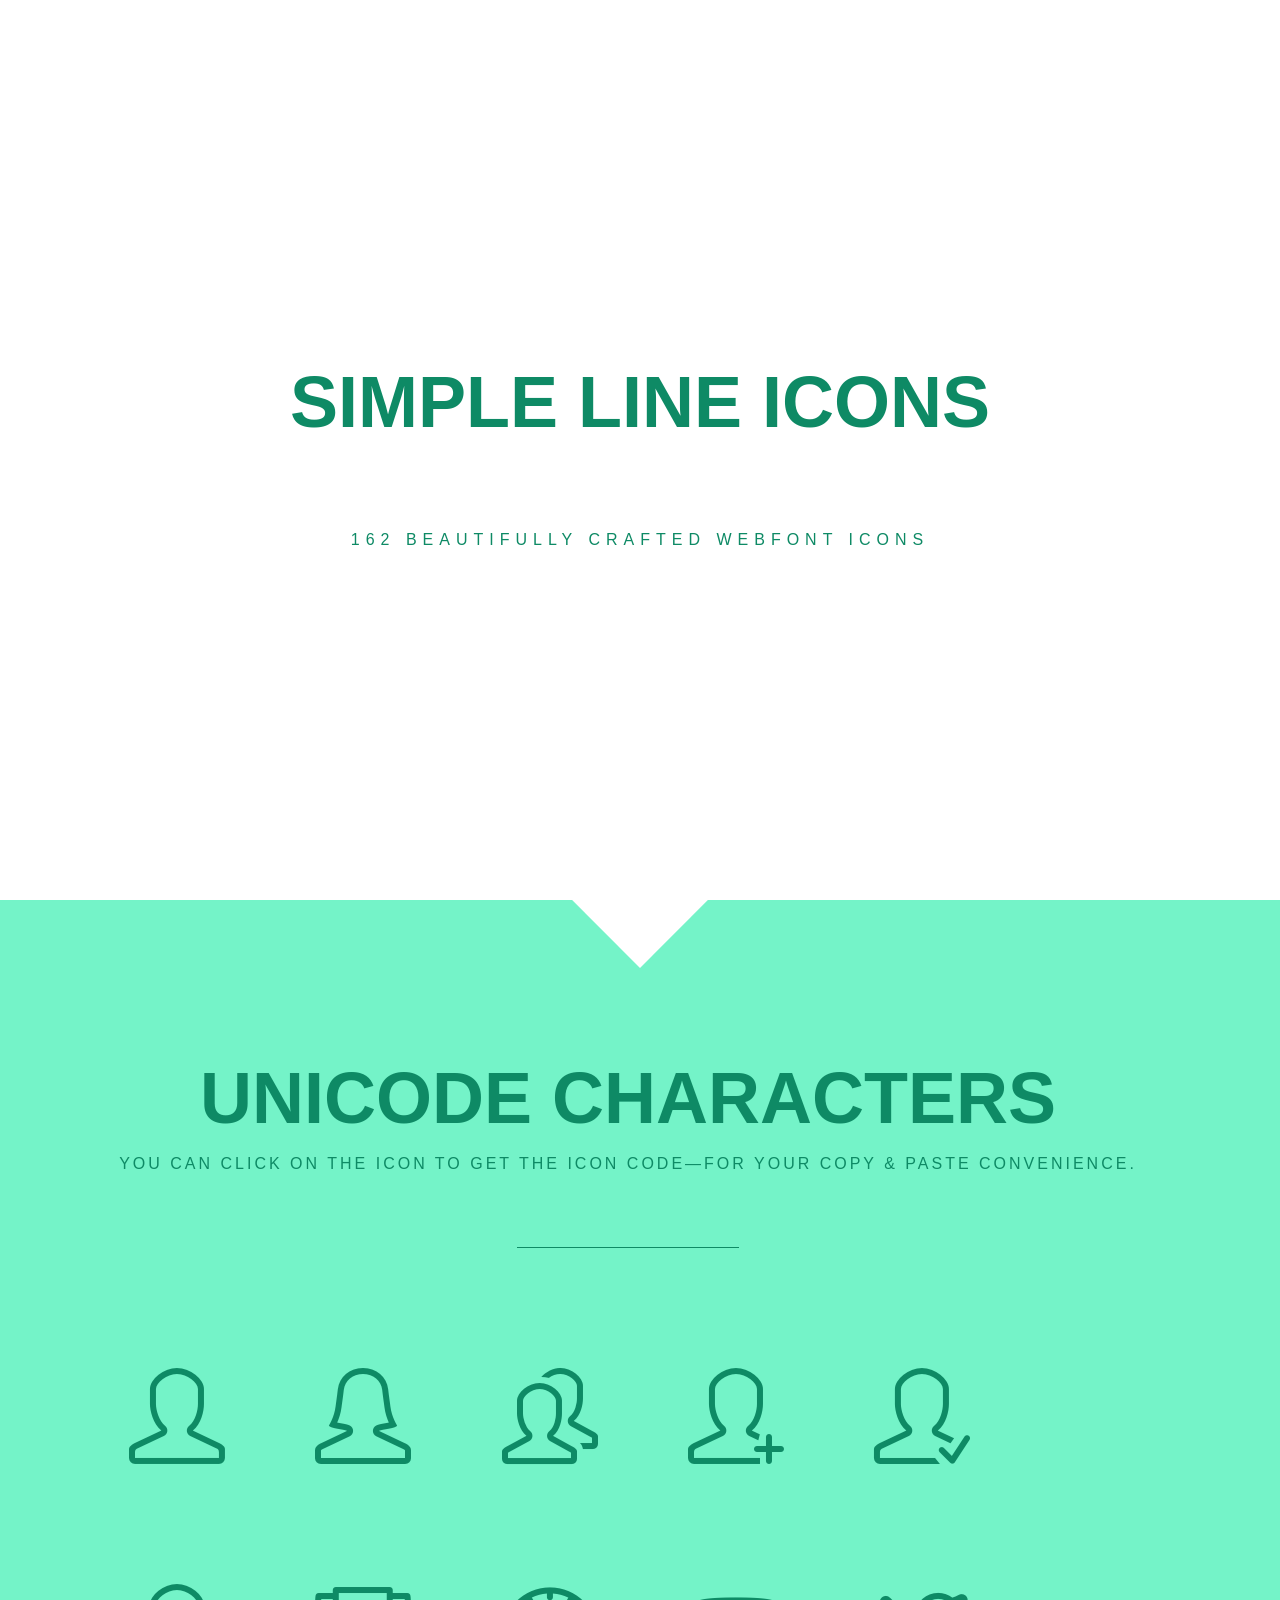
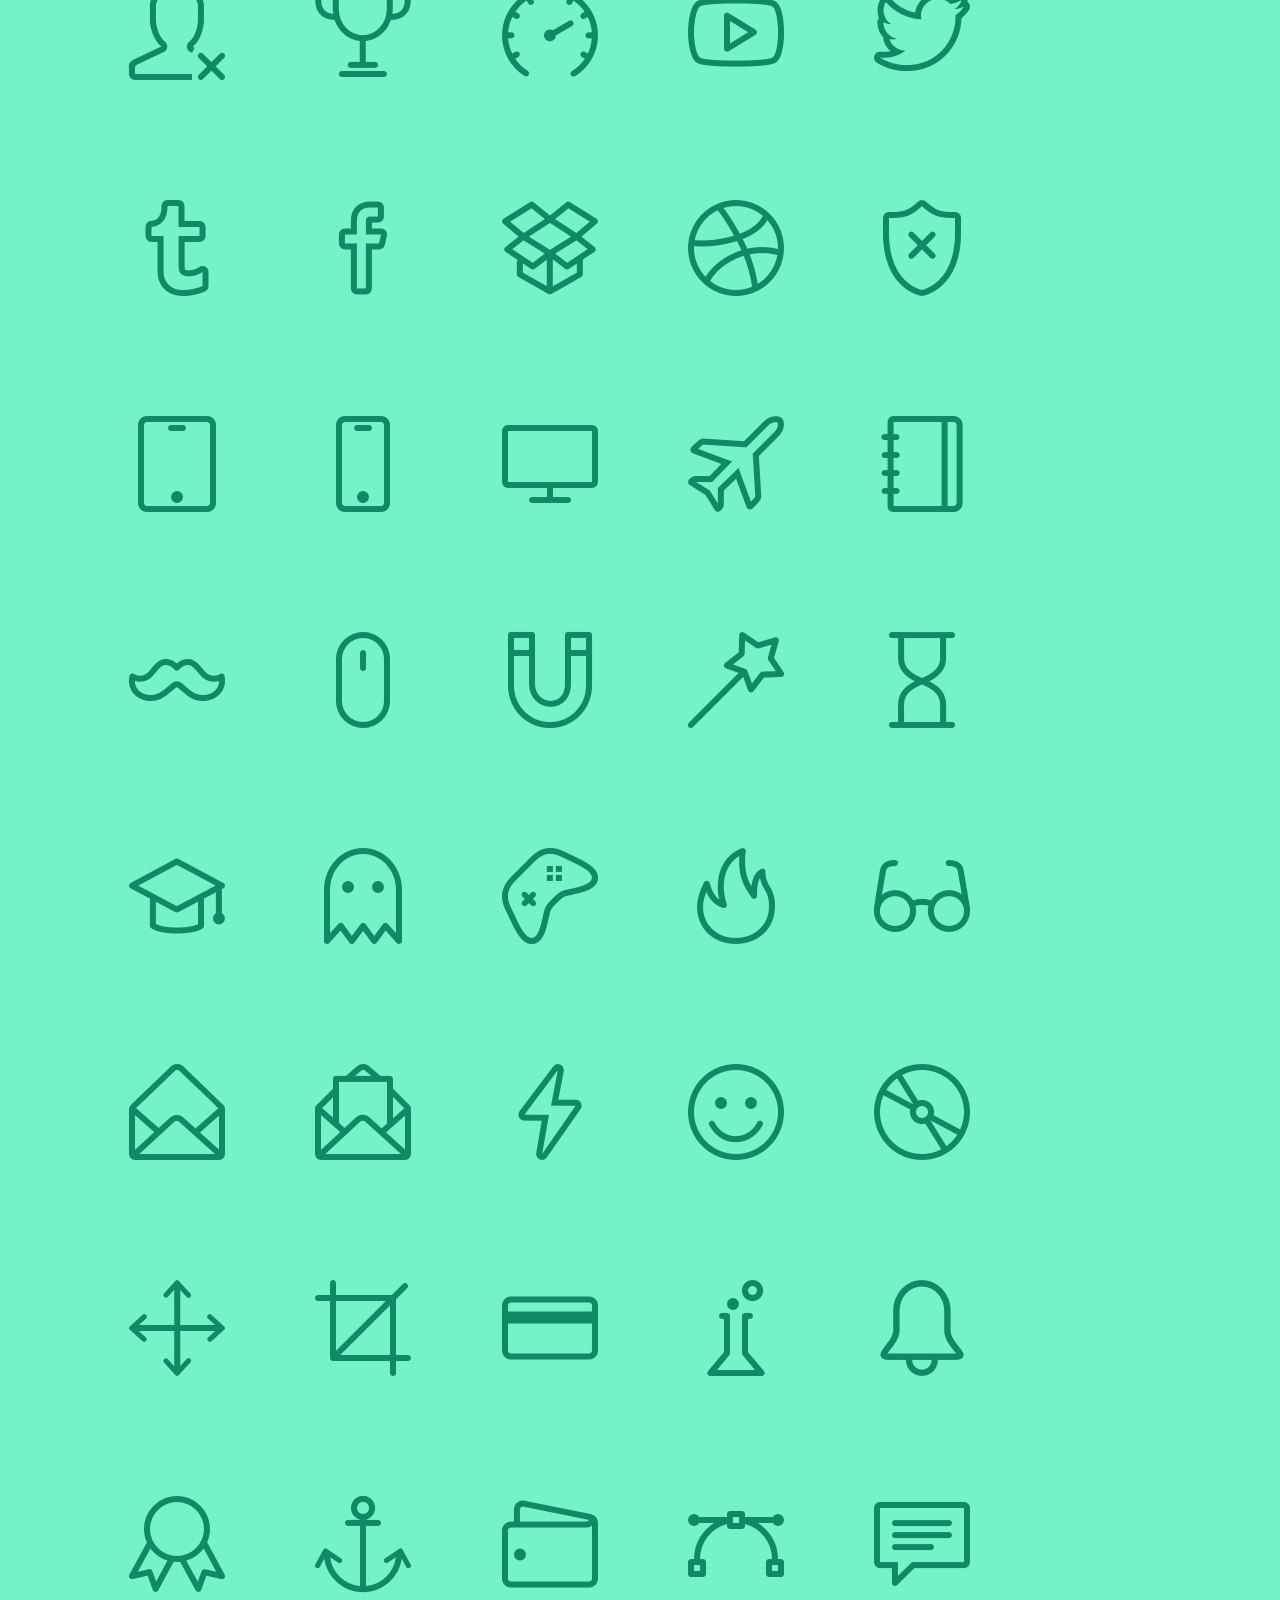
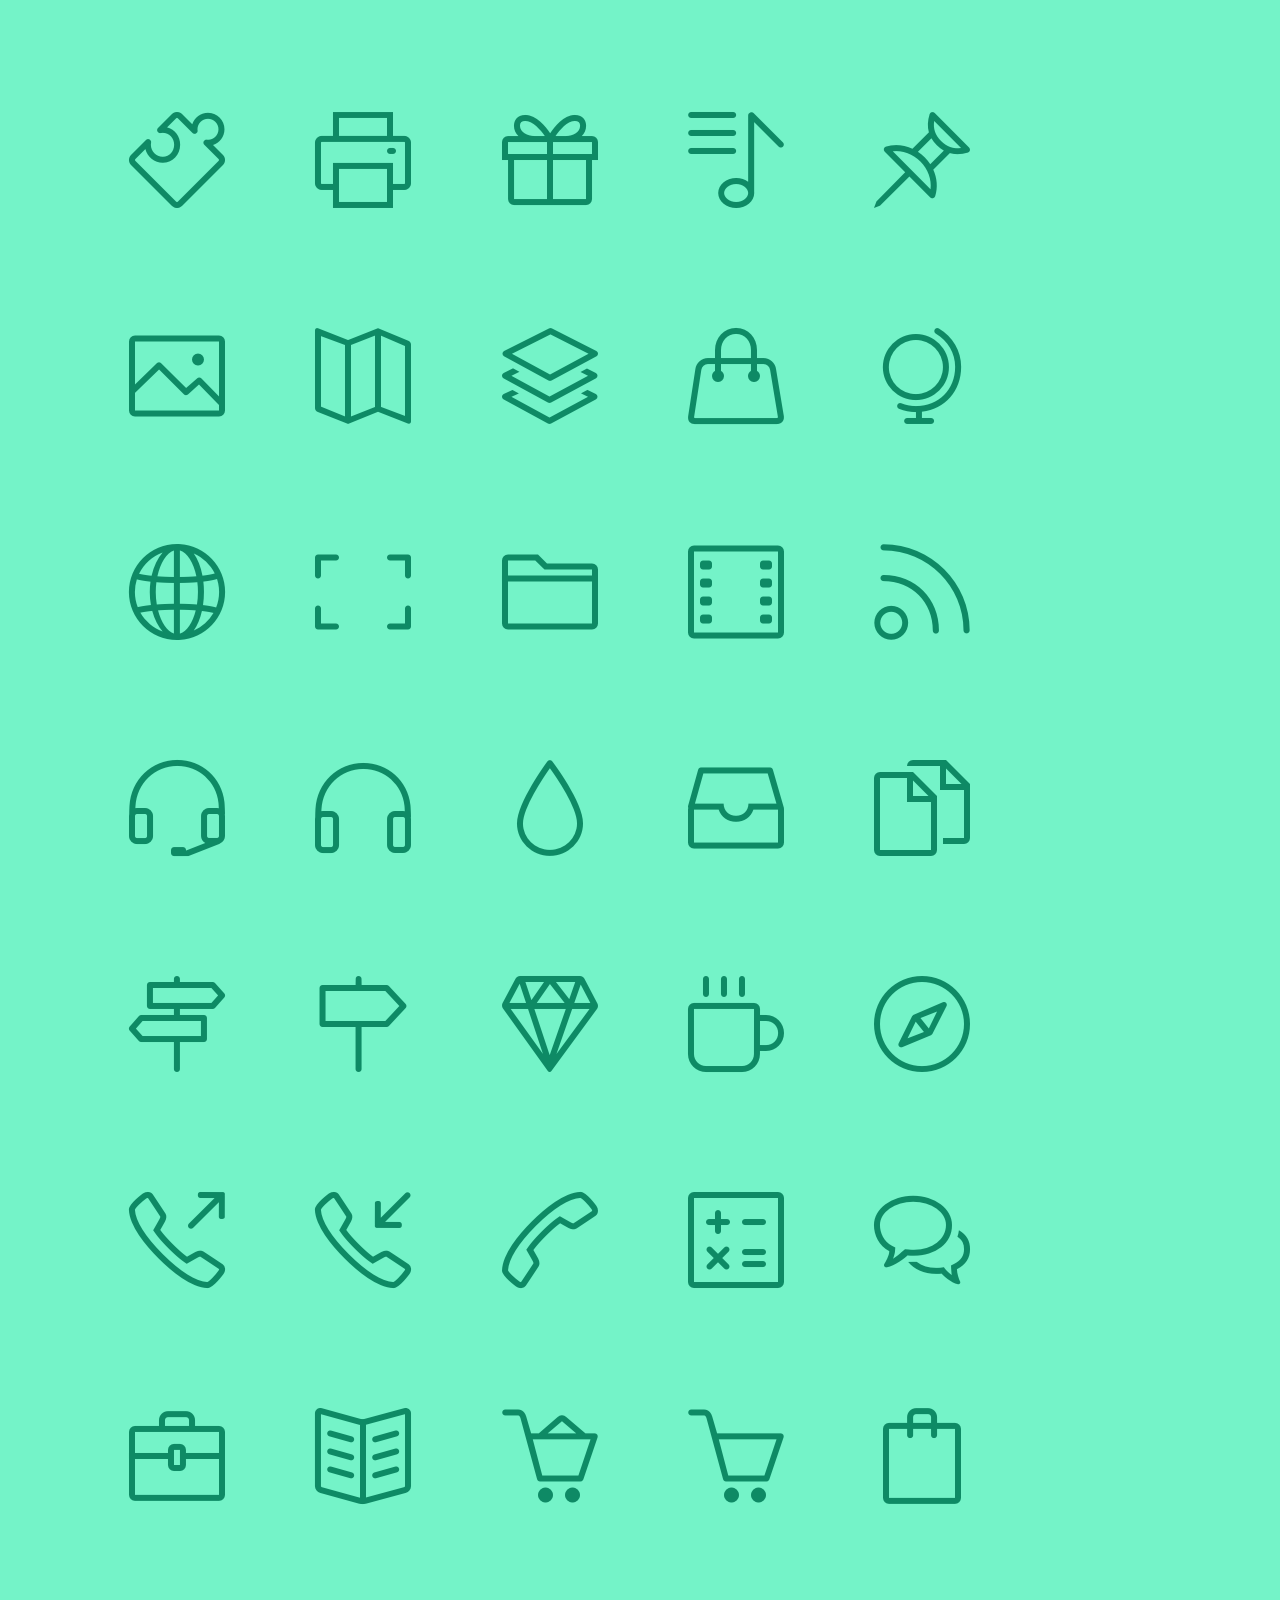
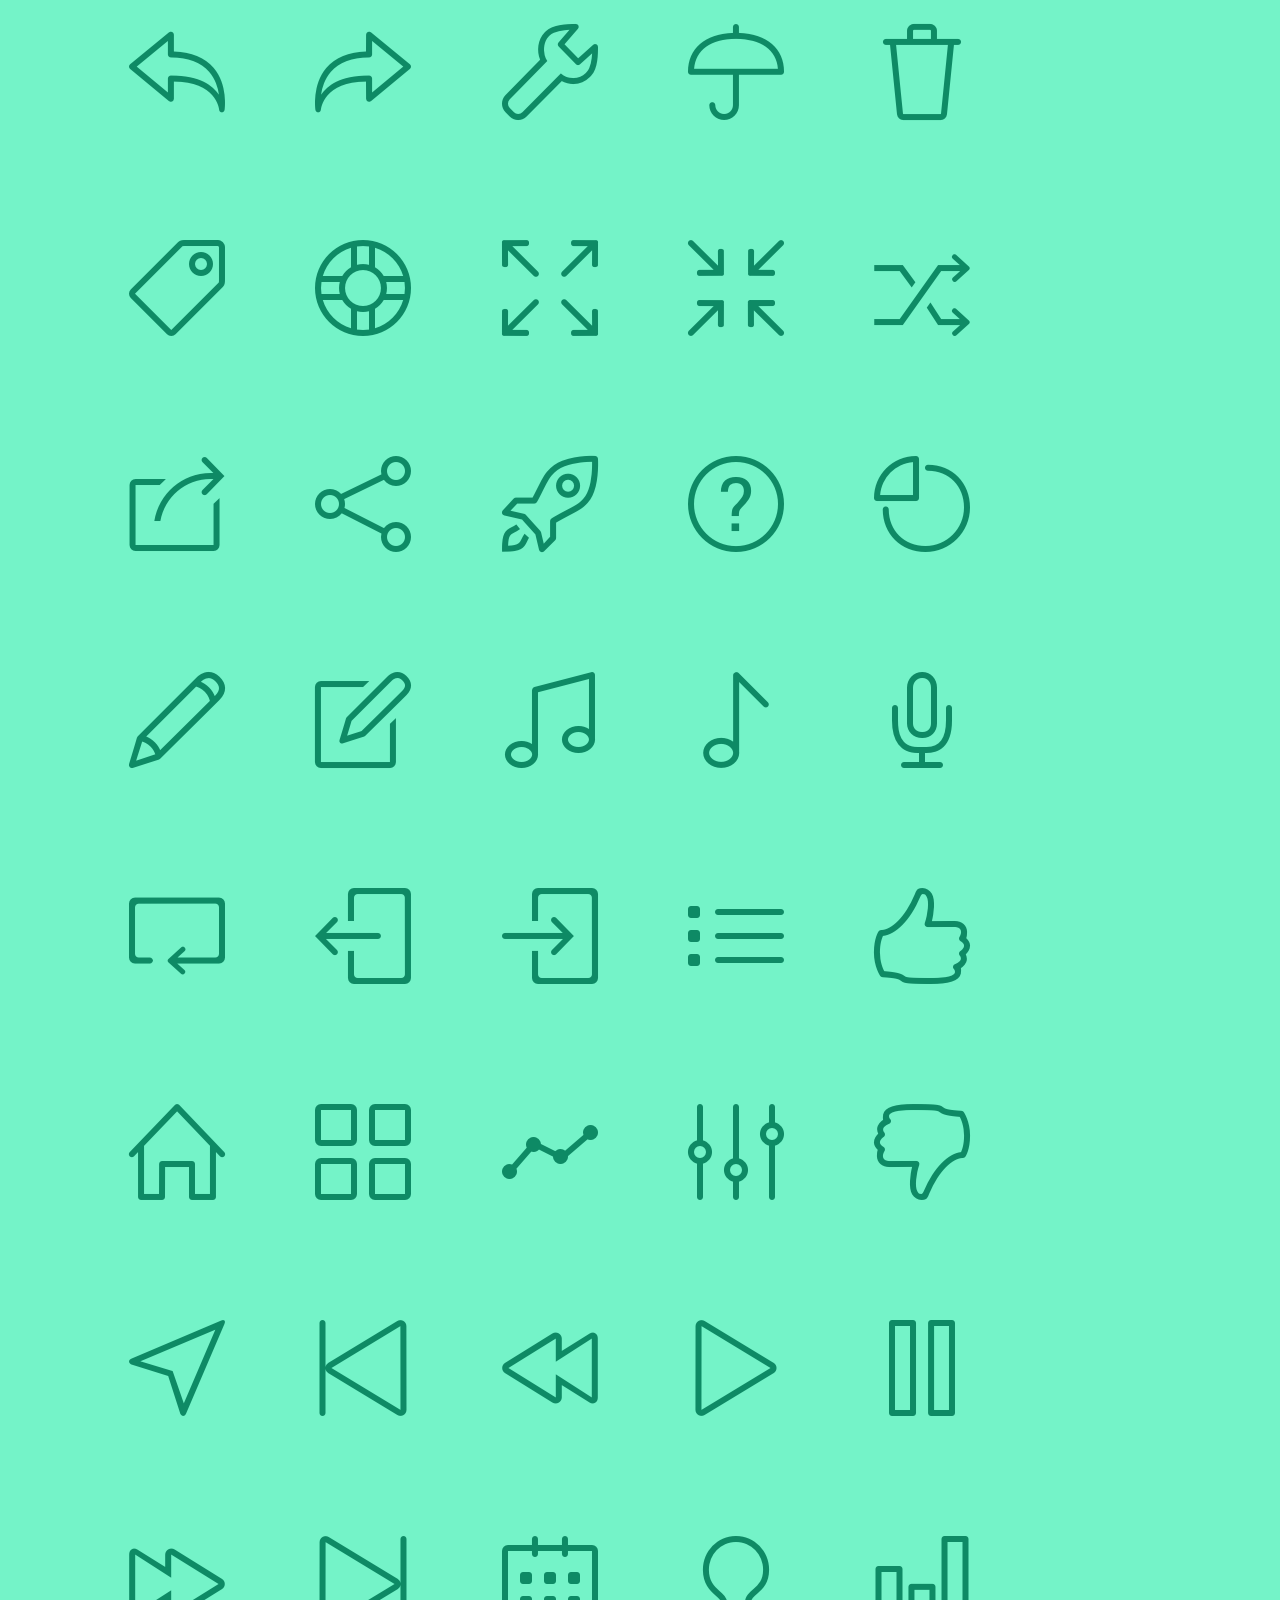
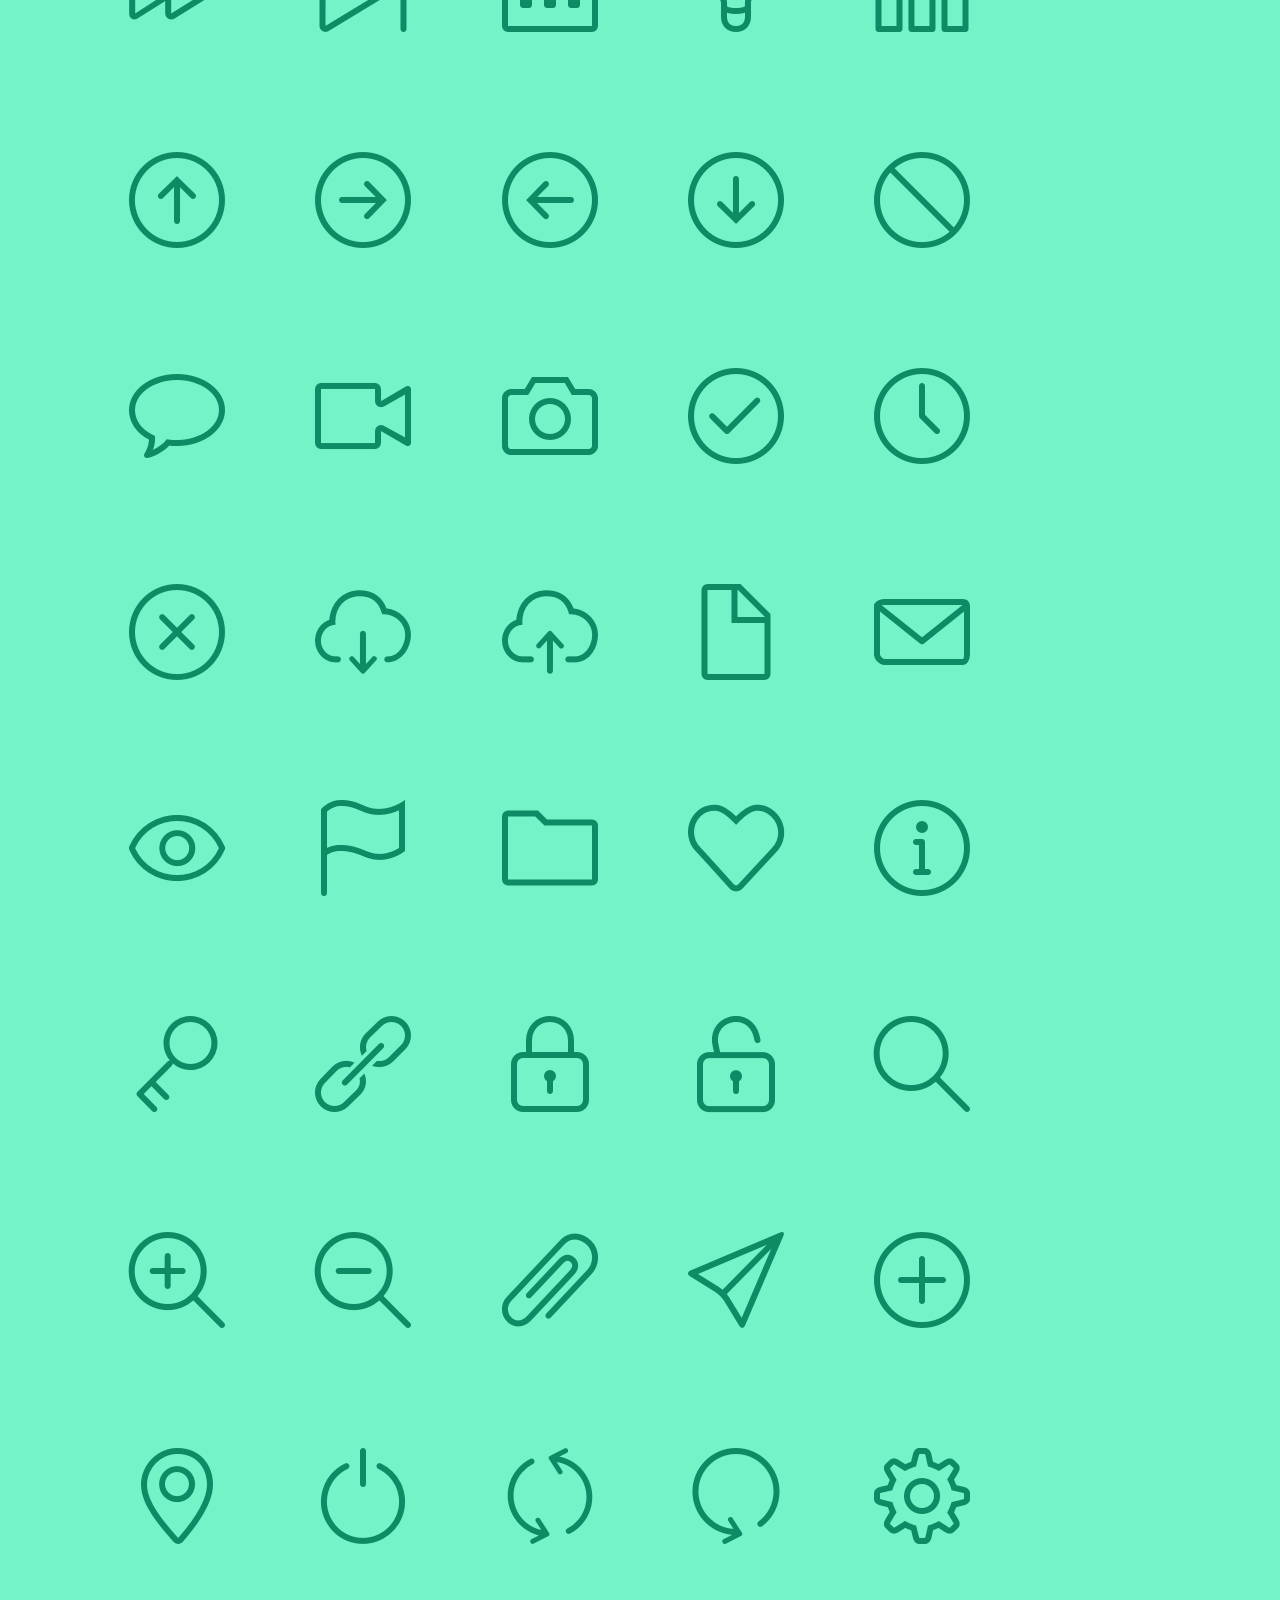
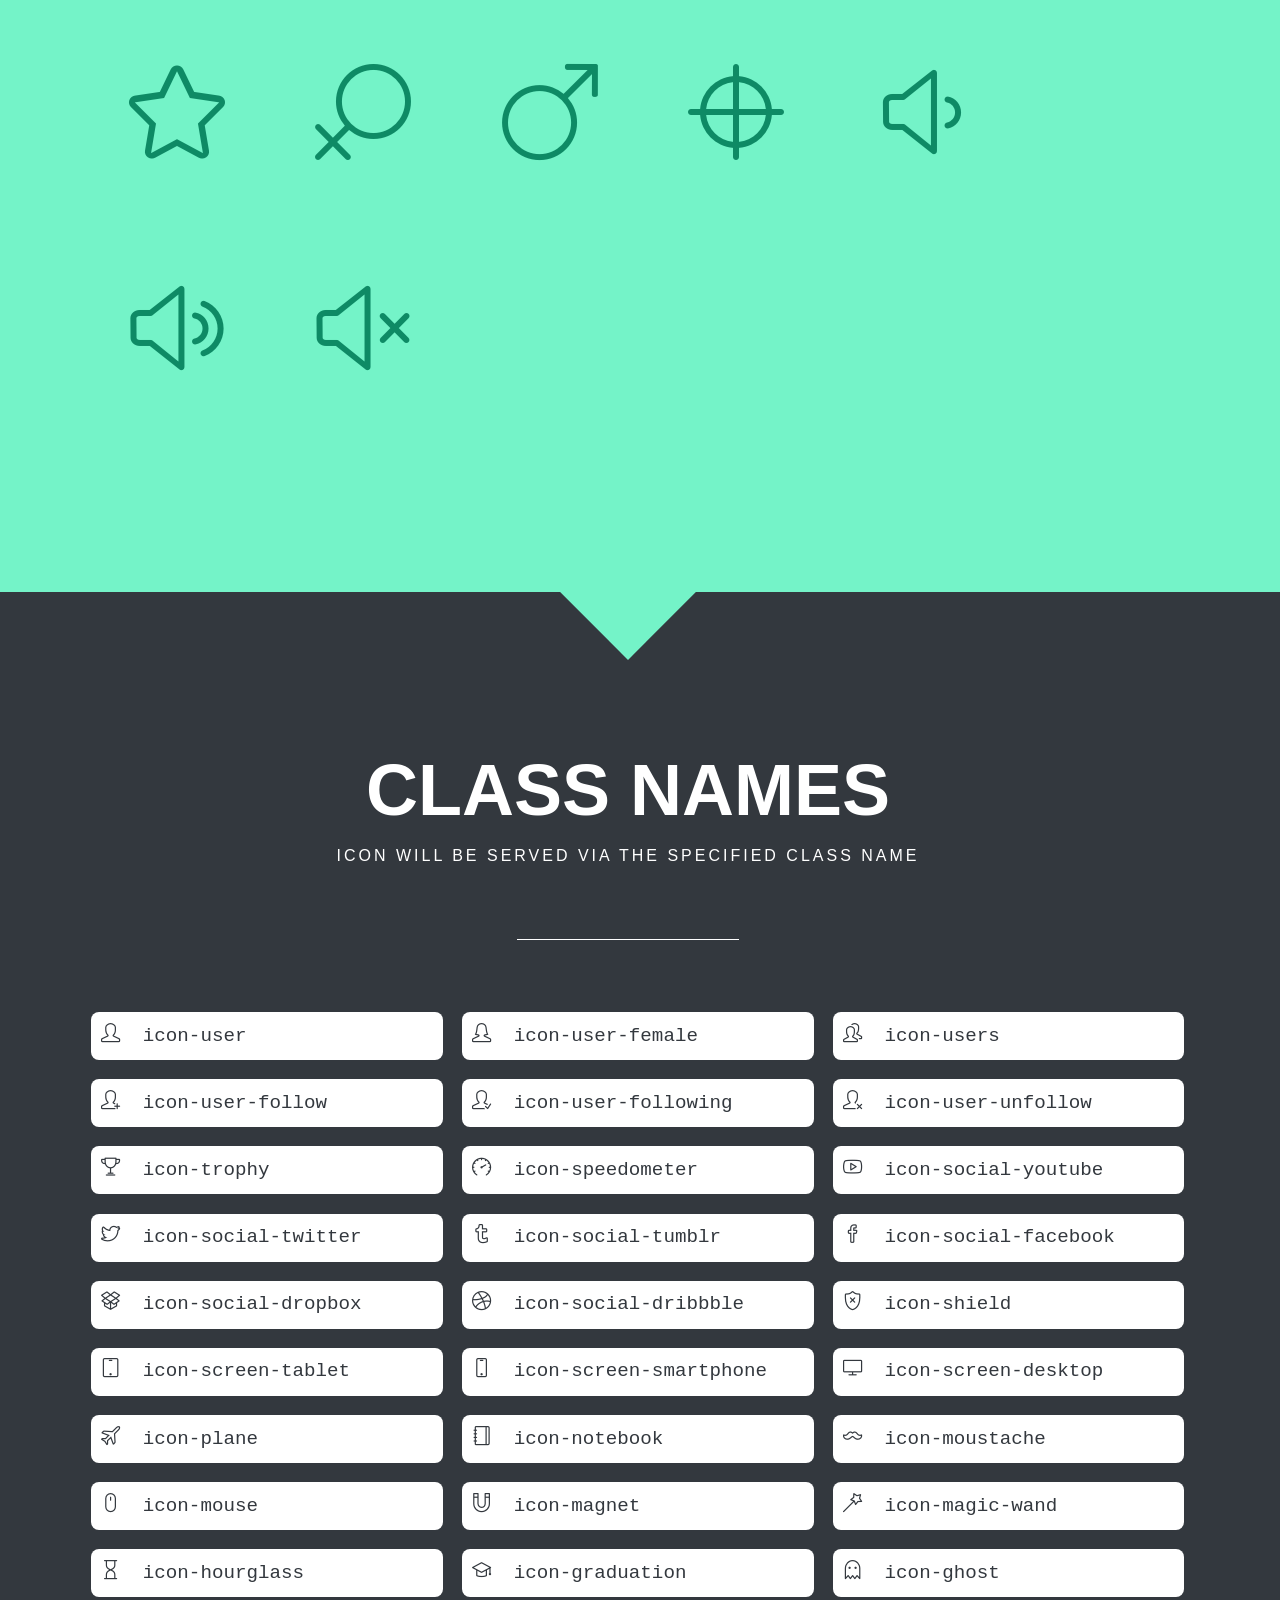
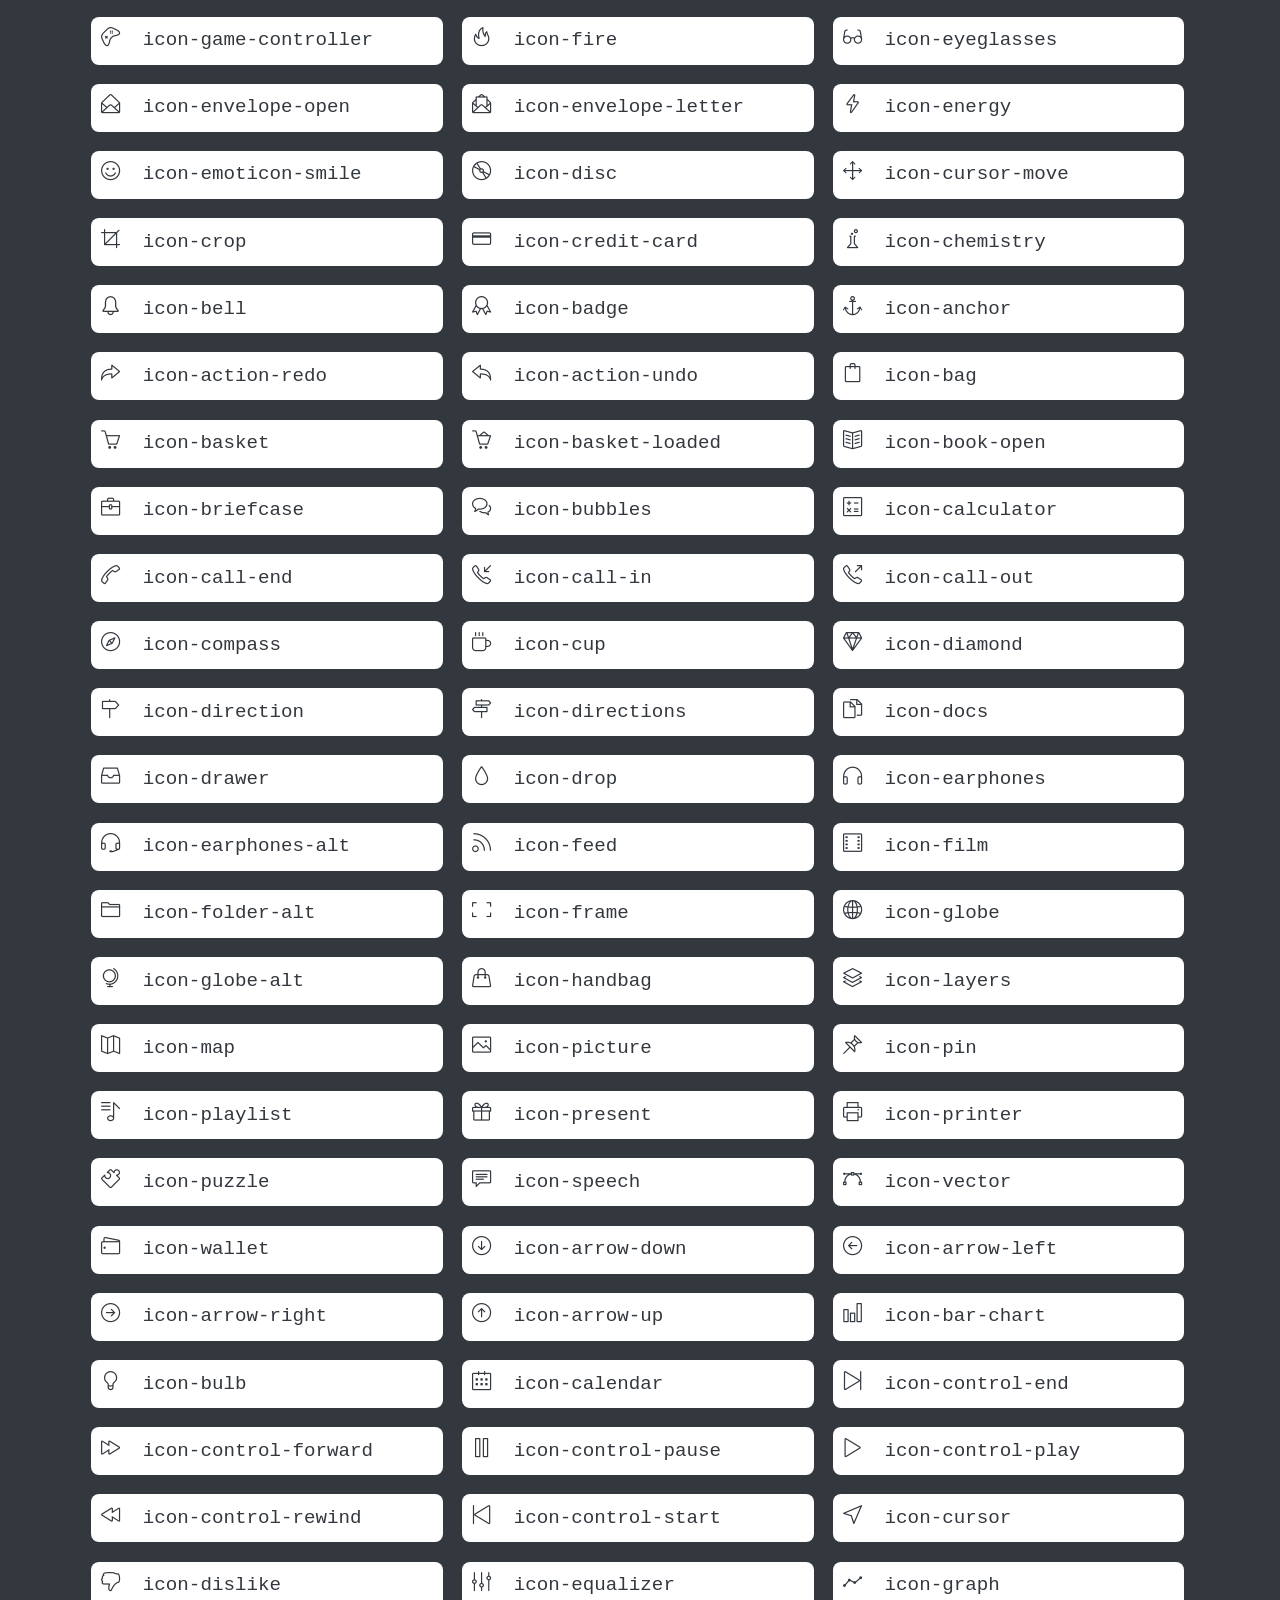
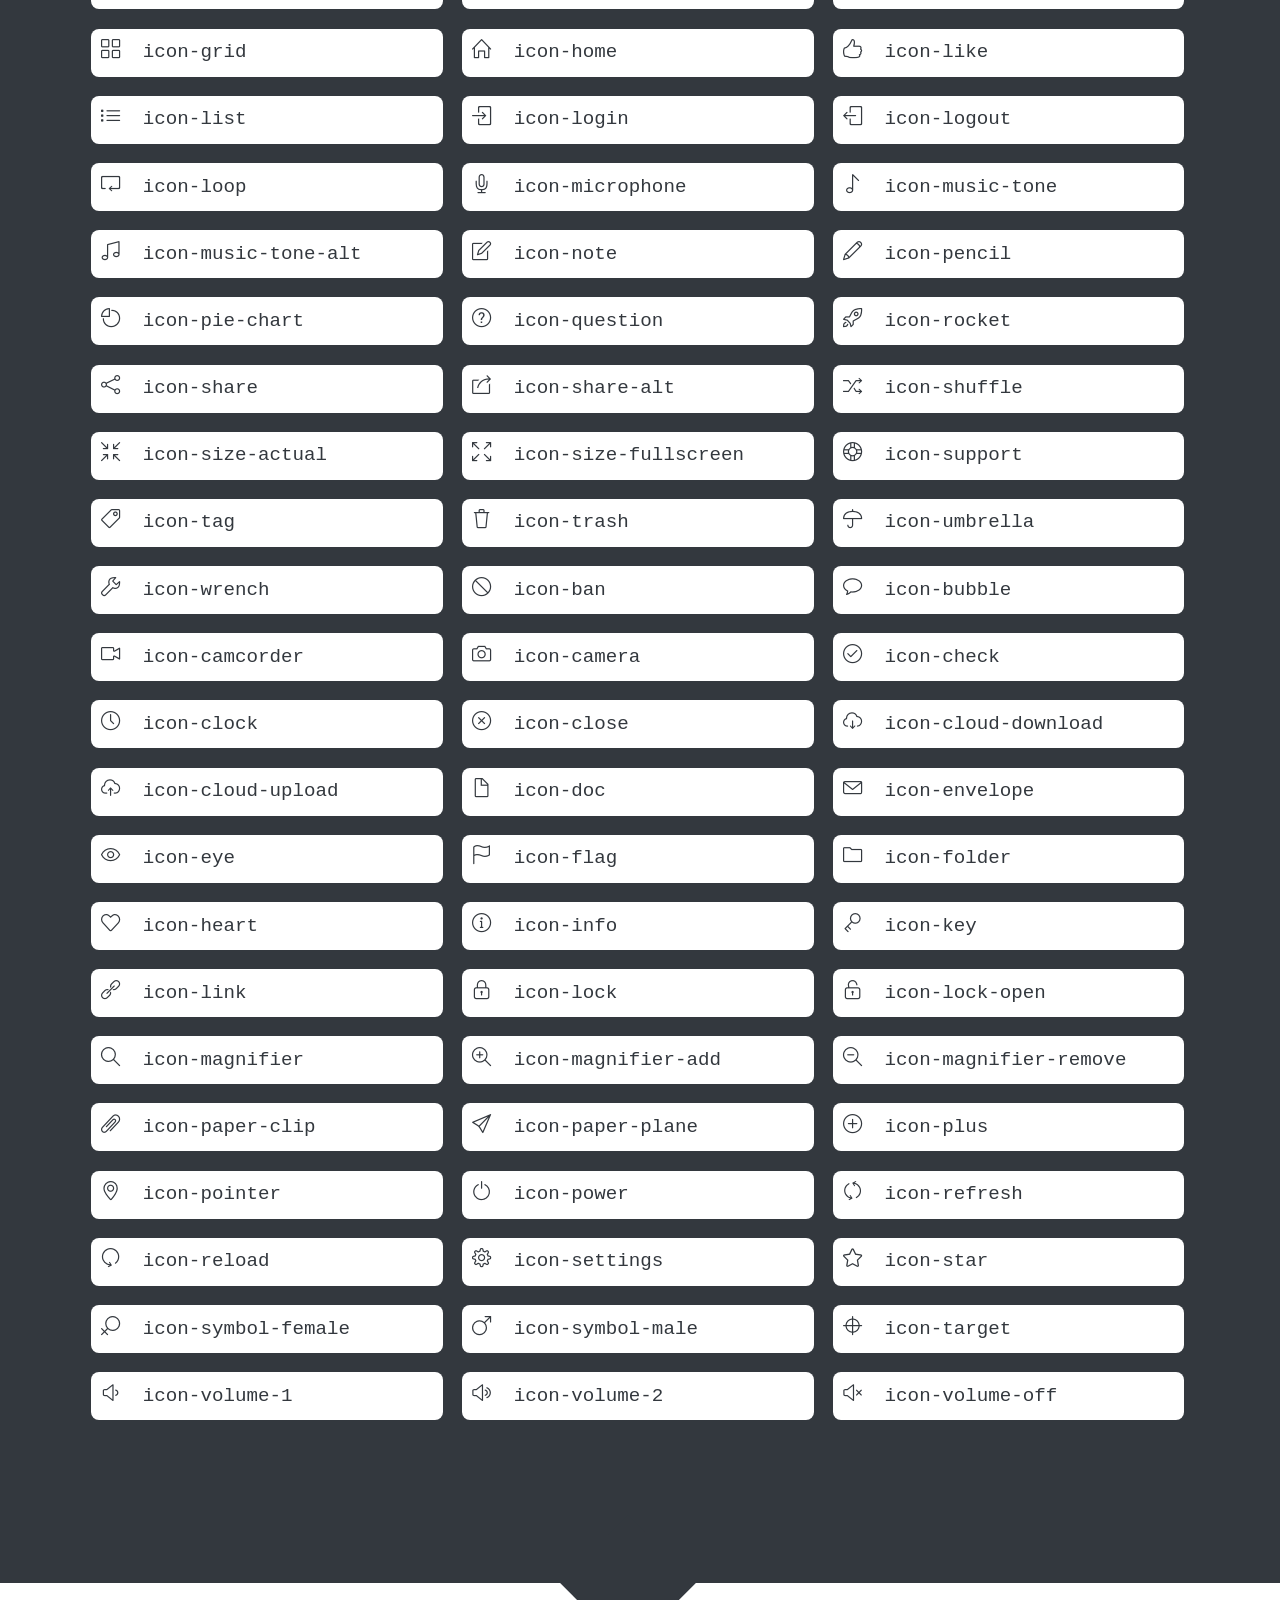
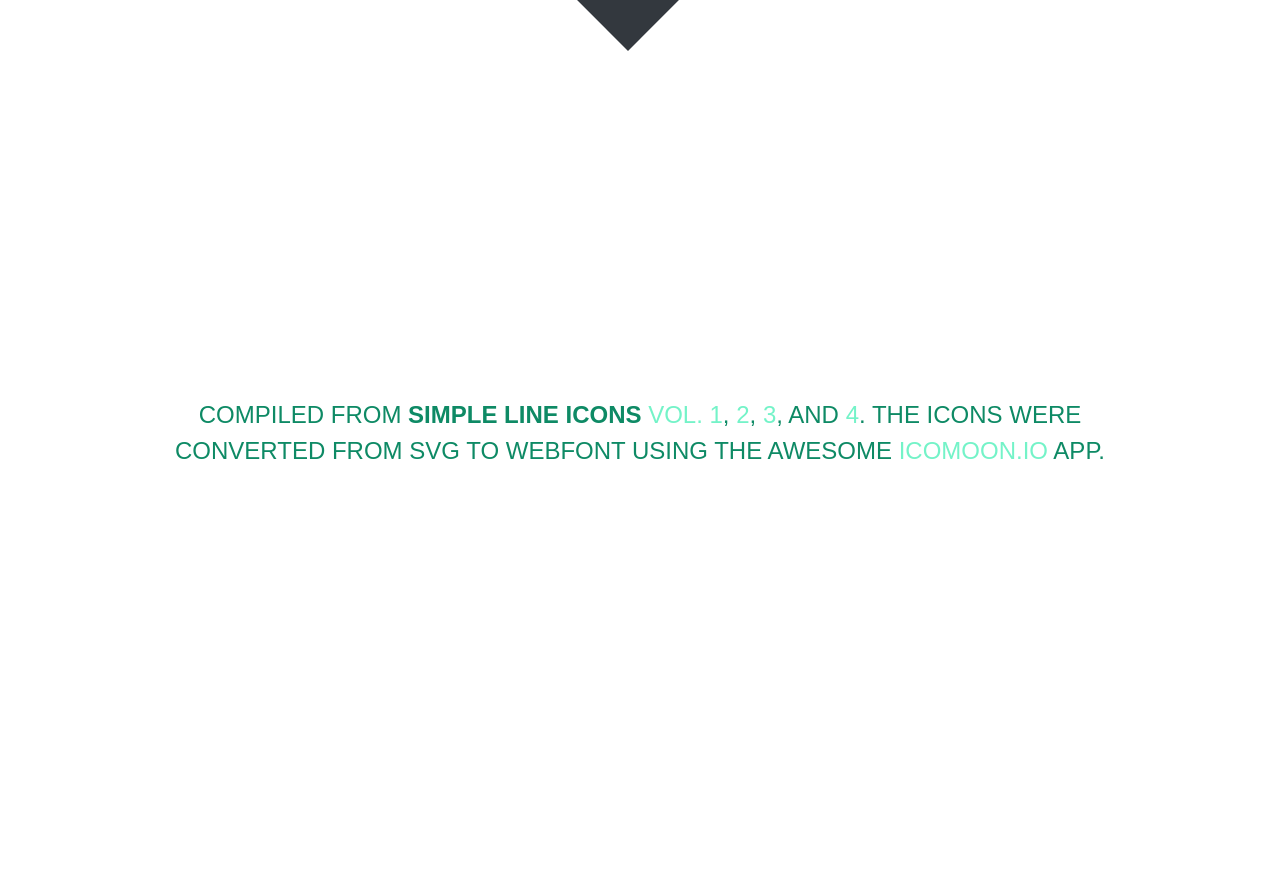
<file: landin page/font/icon/index.html>
<!doctype html>
<html>
<head>
	<meta charset="utf-8">
	<meta name="viewport" content="width=device-width, initial-scale=1, maximum-scale=1, user-scalable=no">
	<title>Simple Line Icons</title>
	<link rel="stylesheet" href="style.css">
	<link rel="stylesheet" href="simple-line-icons.css">

	<!--[if lte IE 7]><script src="icons-lte-ie7.js"></script><![endif]-->
</head>

</head>
<body>
	<div class="page">
		<div id="wH"></div>
		<header class="masthead" id="masthead">
			<hgroup>
				<h1>Simple Line Icons</h1>
				<h2>162 beautifully crafted webfont icons</h2>
			</hgroup>
			<!--<h1>Your font contains the following glyphs</h1>
			<p>The generated SVG font can be imported back to <a href="http://icomoon.io/app">IcoMoon</a> for modification.</p>-->
		</header>

		<section class="glyphs" id="glyphs">
			<header>
				<hgroup>
					<h1>Unicode Characters</h1>
					<h2>You can click on the icon to get the icon code&mdash;for your copy &amp; paste convenience.</h2>
				</hgroup>
			</header>

			<div class="glyph">
				<span class="glyph-item mega" aria-hidden="true" data-icon="&#xe005;" data-js-prompt="&amp;#xe005;"></span>
			</div>
			<div class="glyph">
				<span class="glyph-item mega" aria-hidden="true" data-icon="&#xe000;" data-js-prompt="&amp;#xe000;"></span>
			</div>
			<div class="glyph">
				<span class="glyph-item mega" aria-hidden="true" data-icon="&#xe001;" data-js-prompt="&amp;#xe001;"></span>
			</div>
			<div class="glyph">
				<span class="glyph-item mega" aria-hidden="true" data-icon="&#xe002;" data-js-prompt="&amp;#xe002;"></span>
			</div>
			<div class="glyph">
				<span class="glyph-item mega" aria-hidden="true" data-icon="&#xe003;" data-js-prompt="&amp;#xe003;"></span>
			</div>
			<div class="glyph">
				<span class="glyph-item mega" aria-hidden="true" data-icon="&#xe004;" data-js-prompt="&amp;#xe004;"></span>
			</div>
			<div class="glyph">
				<span class="glyph-item mega" aria-hidden="true" data-icon="&#xe006;" data-js-prompt="&amp;#xe006;"></span>
			</div>
			<div class="glyph">
				<span class="glyph-item mega" aria-hidden="true" data-icon="&#xe007;" data-js-prompt="&amp;#xe007;"></span>
			</div>
			<div class="glyph">
				<span class="glyph-item mega" aria-hidden="true" data-icon="&#xe008;" data-js-prompt="&amp;#xe008;"></span>
			</div>
			<div class="glyph">
				<span class="glyph-item mega" aria-hidden="true" data-icon="&#xe009;" data-js-prompt="&amp;#xe009;"></span>
			</div>
			<div class="glyph">
				<span class="glyph-item mega" aria-hidden="true" data-icon="&#xe00a;" data-js-prompt="&amp;#xe00a;"></span>
			</div>
			<div class="glyph">
				<span class="glyph-item mega" aria-hidden="true" data-icon="&#xe00b;" data-js-prompt="&amp;#xe00b;"></span>
			</div>
			<div class="glyph">
				<span class="glyph-item mega" aria-hidden="true" data-icon="&#xe00c;" data-js-prompt="&amp;#xe00c;"></span>
			</div>
			<div class="glyph">
				<span class="glyph-item mega" aria-hidden="true" data-icon="&#xe00d;" data-js-prompt="&amp;#xe00d;"></span>
			</div>
			<div class="glyph">
				<span class="glyph-item mega" aria-hidden="true" data-icon="&#xe00e;" data-js-prompt="&amp;#xe00e;"></span>
			</div>
			<div class="glyph">
				<span class="glyph-item mega" aria-hidden="true" data-icon="&#xe00f;" data-js-prompt="&amp;#xe00f;"></span>
			</div>
			<div class="glyph">
				<span class="glyph-item mega" aria-hidden="true" data-icon="&#xe010;" data-js-prompt="&amp;#xe010;"></span>
			</div>
			<div class="glyph">
				<span class="glyph-item mega" aria-hidden="true" data-icon="&#xe011;" data-js-prompt="&amp;#xe011;"></span>
			</div>
			<div class="glyph">
				<span class="glyph-item mega" aria-hidden="true" data-icon="&#xe012;" data-js-prompt="&amp;#xe012;"></span>
			</div>
			<div class="glyph">
				<span class="glyph-item mega" aria-hidden="true" data-icon="&#xe013;" data-js-prompt="&amp;#xe013;"></span>
			</div>
			<div class="glyph">
				<span class="glyph-item mega" aria-hidden="true" data-icon="&#xe014;" data-js-prompt="&amp;#xe014;"></span>
			</div>
			<div class="glyph">
				<span class="glyph-item mega" aria-hidden="true" data-icon="&#xe015;" data-js-prompt="&amp;#xe015;"></span>
			</div>
			<div class="glyph">
				<span class="glyph-item mega" aria-hidden="true" data-icon="&#xe016;" data-js-prompt="&amp;#xe016;"></span>
			</div>
			<div class="glyph">
				<span class="glyph-item mega" aria-hidden="true" data-icon="&#xe017;" data-js-prompt="&amp;#xe017;"></span>
			</div>
			<div class="glyph">
				<span class="glyph-item mega" aria-hidden="true" data-icon="&#xe018;" data-js-prompt="&amp;#xe018;"></span>
			</div>
			<div class="glyph">
				<span class="glyph-item mega" aria-hidden="true" data-icon="&#xe019;" data-js-prompt="&amp;#xe019;"></span>
			</div>
			<div class="glyph">
				<span class="glyph-item mega" aria-hidden="true" data-icon="&#xe01a;" data-js-prompt="&amp;#xe01a;"></span>
			</div>
			<div class="glyph">
				<span class="glyph-item mega" aria-hidden="true" data-icon="&#xe01b;" data-js-prompt="&amp;#xe01b;"></span>
			</div>
			<div class="glyph">
				<span class="glyph-item mega" aria-hidden="true" data-icon="&#xe01c;" data-js-prompt="&amp;#xe01c;"></span>
			</div>
			<div class="glyph">
				<span class="glyph-item mega" aria-hidden="true" data-icon="&#xe01d;" data-js-prompt="&amp;#xe01d;"></span>
			</div>
			<div class="glyph">
				<span class="glyph-item mega" aria-hidden="true" data-icon="&#xe01e;" data-js-prompt="&amp;#xe01e;"></span>
			</div>
			<div class="glyph">
				<span class="glyph-item mega" aria-hidden="true" data-icon="&#xe01f;" data-js-prompt="&amp;#xe01f;"></span>
			</div>
			<div class="glyph">
				<span class="glyph-item mega" aria-hidden="true" data-icon="&#xe020;" data-js-prompt="&amp;#xe020;"></span>
			</div>
			<div class="glyph">
				<span class="glyph-item mega" aria-hidden="true" data-icon="&#xe021;" data-js-prompt="&amp;#xe021;"></span>
			</div>
			<div class="glyph">
				<span class="glyph-item mega" aria-hidden="true" data-icon="&#xe022;" data-js-prompt="&amp;#xe022;"></span>
			</div>
			<div class="glyph">
				<span class="glyph-item mega" aria-hidden="true" data-icon="&#xe023;" data-js-prompt="&amp;#xe023;"></span>
			</div>
			<div class="glyph">
				<span class="glyph-item mega" aria-hidden="true" data-icon="&#xe024;" data-js-prompt="&amp;#xe024;"></span>
			</div>
			<div class="glyph">
				<span class="glyph-item mega" aria-hidden="true" data-icon="&#xe025;" data-js-prompt="&amp;#xe025;"></span>
			</div>
			<div class="glyph">
				<span class="glyph-item mega" aria-hidden="true" data-icon="&#xe026;" data-js-prompt="&amp;#xe026;"></span>
			</div>
			<div class="glyph">
				<span class="glyph-item mega" aria-hidden="true" data-icon="&#xe027;" data-js-prompt="&amp;#xe027;"></span>
			</div>
			<div class="glyph">
				<span class="glyph-item mega" aria-hidden="true" data-icon="&#xe028;" data-js-prompt="&amp;#xe028;"></span>
			</div>
			<div class="glyph">
				<span class="glyph-item mega" aria-hidden="true" data-icon="&#xe029;" data-js-prompt="&amp;#xe029;"></span>
			</div>
			<div class="glyph">
				<span class="glyph-item mega" aria-hidden="true" data-icon="&#xe02a;" data-js-prompt="&amp;#xe02a;"></span>
			</div>
			<div class="glyph">
				<span class="glyph-item mega" aria-hidden="true" data-icon="&#xe02b;" data-js-prompt="&amp;#xe02b;"></span>
			</div>
			<div class="glyph">
				<span class="glyph-item mega" aria-hidden="true" data-icon="&#xe02c;" data-js-prompt="&amp;#xe02c;"></span>
			</div>
			<div class="glyph">
				<span class="glyph-item mega" aria-hidden="true" data-icon="&#xe02d;" data-js-prompt="&amp;#xe02d;"></span>
			</div>
			<div class="glyph">
				<span class="glyph-item mega" aria-hidden="true" data-icon="&#xe02e;" data-js-prompt="&amp;#xe02e;"></span>
			</div>
			<div class="glyph">
				<span class="glyph-item mega" aria-hidden="true" data-icon="&#xe02f;" data-js-prompt="&amp;#xe02f;"></span>
			</div>
			<div class="glyph">
				<span class="glyph-item mega" aria-hidden="true" data-icon="&#xe030;" data-js-prompt="&amp;#xe030;"></span>
			</div>
			<div class="glyph">
				<span class="glyph-item mega" aria-hidden="true" data-icon="&#xe031;" data-js-prompt="&amp;#xe031;"></span>
			</div>
			<div class="glyph">
				<span class="glyph-item mega" aria-hidden="true" data-icon="&#xe032;" data-js-prompt="&amp;#xe032;"></span>
			</div>
			<div class="glyph">
				<span class="glyph-item mega" aria-hidden="true" data-icon="&#xe033;" data-js-prompt="&amp;#xe033;"></span>
			</div>
			<div class="glyph">
				<span class="glyph-item mega" aria-hidden="true" data-icon="&#xe034;" data-js-prompt="&amp;#xe034;"></span>
			</div>
			<div class="glyph">
				<span class="glyph-item mega" aria-hidden="true" data-icon="&#xe035;" data-js-prompt="&amp;#xe035;"></span>
			</div>
			<div class="glyph">
				<span class="glyph-item mega" aria-hidden="true" data-icon="&#xe036;" data-js-prompt="&amp;#xe036;"></span>
			</div>
			<div class="glyph">
				<span class="glyph-item mega" aria-hidden="true" data-icon="&#xe037;" data-js-prompt="&amp;#xe037;"></span>
			</div>
			<div class="glyph">
				<span class="glyph-item mega" aria-hidden="true" data-icon="&#xe038;" data-js-prompt="&amp;#xe038;"></span>
			</div>
			<div class="glyph">
				<span class="glyph-item mega" aria-hidden="true" data-icon="&#xe039;" data-js-prompt="&amp;#xe039;"></span>
			</div>
			<div class="glyph">
				<span class="glyph-item mega" aria-hidden="true" data-icon="&#xe03a;" data-js-prompt="&amp;#xe03a;"></span>
			</div>
			<div class="glyph">
				<span class="glyph-item mega" aria-hidden="true" data-icon="&#xe03b;" data-js-prompt="&amp;#xe03b;"></span>
			</div>
			<div class="glyph">
				<span class="glyph-item mega" aria-hidden="true" data-icon="&#xe03c;" data-js-prompt="&amp;#xe03c;"></span>
			</div>
			<div class="glyph">
				<span class="glyph-item mega" aria-hidden="true" data-icon="&#xe03d;" data-js-prompt="&amp;#xe03d;"></span>
			</div>
			<div class="glyph">
				<span class="glyph-item mega" aria-hidden="true" data-icon="&#xe03e;" data-js-prompt="&amp;#xe03e;"></span>
			</div>
			<div class="glyph">
				<span class="glyph-item mega" aria-hidden="true" data-icon="&#xe03f;" data-js-prompt="&amp;#xe03f;"></span>
			</div>
			<div class="glyph">
				<span class="glyph-item mega" aria-hidden="true" data-icon="&#xe040;" data-js-prompt="&amp;#xe040;"></span>
			</div>
			<div class="glyph">
				<span class="glyph-item mega" aria-hidden="true" data-icon="&#xe041;" data-js-prompt="&amp;#xe041;"></span>
			</div>
			<div class="glyph">
				<span class="glyph-item mega" aria-hidden="true" data-icon="&#xe042;" data-js-prompt="&amp;#xe042;"></span>
			</div>
			<div class="glyph">
				<span class="glyph-item mega" aria-hidden="true" data-icon="&#xe043;" data-js-prompt="&amp;#xe043;"></span>
			</div>
			<div class="glyph">
				<span class="glyph-item mega" aria-hidden="true" data-icon="&#xe044;" data-js-prompt="&amp;#xe044;"></span>
			</div>
			<div class="glyph">
				<span class="glyph-item mega" aria-hidden="true" data-icon="&#xe045;" data-js-prompt="&amp;#xe045;"></span>
			</div>
			<div class="glyph">
				<span class="glyph-item mega" aria-hidden="true" data-icon="&#xe046;" data-js-prompt="&amp;#xe046;"></span>
			</div>
			<div class="glyph">
				<span class="glyph-item mega" aria-hidden="true" data-icon="&#xe047;" data-js-prompt="&amp;#xe047;"></span>
			</div>
			<div class="glyph">
				<span class="glyph-item mega" aria-hidden="true" data-icon="&#xe048;" data-js-prompt="&amp;#xe048;"></span>
			</div>
			<div class="glyph">
				<span class="glyph-item mega" aria-hidden="true" data-icon="&#xe049;" data-js-prompt="&amp;#xe049;"></span>
			</div>
			<div class="glyph">
				<span class="glyph-item mega" aria-hidden="true" data-icon="&#xe04a;" data-js-prompt="&amp;#xe04a;"></span>
			</div>
			<div class="glyph">
				<span class="glyph-item mega" aria-hidden="true" data-icon="&#xe04b;" data-js-prompt="&amp;#xe04b;"></span>
			</div>
			<div class="glyph">
				<span class="glyph-item mega" aria-hidden="true" data-icon="&#xe04c;" data-js-prompt="&amp;#xe04c;"></span>
			</div>
			<div class="glyph">
				<span class="glyph-item mega" aria-hidden="true" data-icon="&#xe04d;" data-js-prompt="&amp;#xe04d;"></span>
			</div>
			<div class="glyph">
				<span class="glyph-item mega" aria-hidden="true" data-icon="&#xe04e;" data-js-prompt="&amp;#xe04e;"></span>
			</div>
			<div class="glyph">
				<span class="glyph-item mega" aria-hidden="true" data-icon="&#xe04f;" data-js-prompt="&amp;#xe04f;"></span>
			</div>
			<div class="glyph">
				<span class="glyph-item mega" aria-hidden="true" data-icon="&#xe050;" data-js-prompt="&amp;#xe050;"></span>
			</div>
			<div class="glyph">
				<span class="glyph-item mega" aria-hidden="true" data-icon="&#xe051;" data-js-prompt="&amp;#xe051;"></span>
			</div>
			<div class="glyph">
				<span class="glyph-item mega" aria-hidden="true" data-icon="&#xe052;" data-js-prompt="&amp;#xe052;"></span>
			</div>
			<div class="glyph">
				<span class="glyph-item mega" aria-hidden="true" data-icon="&#xe053;" data-js-prompt="&amp;#xe053;"></span>
			</div>
			<div class="glyph">
				<span class="glyph-item mega" aria-hidden="true" data-icon="&#xe054;" data-js-prompt="&amp;#xe054;"></span>
			</div>
			<div class="glyph">
				<span class="glyph-item mega" aria-hidden="true" data-icon="&#xe055;" data-js-prompt="&amp;#xe055;"></span>
			</div>
			<div class="glyph">
				<span class="glyph-item mega" aria-hidden="true" data-icon="&#xe056;" data-js-prompt="&amp;#xe056;"></span>
			</div>
			<div class="glyph">
				<span class="glyph-item mega" aria-hidden="true" data-icon="&#xe057;" data-js-prompt="&amp;#xe057;"></span>
			</div>
			<div class="glyph">
				<span class="glyph-item mega" aria-hidden="true" data-icon="&#xe058;" data-js-prompt="&amp;#xe058;"></span>
			</div>
			<div class="glyph">
				<span class="glyph-item mega" aria-hidden="true" data-icon="&#xe059;" data-js-prompt="&amp;#xe059;"></span>
			</div>
			<div class="glyph">
				<span class="glyph-item mega" aria-hidden="true" data-icon="&#xe05a;" data-js-prompt="&amp;#xe05a;"></span>
			</div>
			<div class="glyph">
				<span class="glyph-item mega" aria-hidden="true" data-icon="&#xe05b;" data-js-prompt="&amp;#xe05b;"></span>
			</div>
			<div class="glyph">
				<span class="glyph-item mega" aria-hidden="true" data-icon="&#xe05c;" data-js-prompt="&amp;#xe05c;"></span>
			</div>
			<div class="glyph">
				<span class="glyph-item mega" aria-hidden="true" data-icon="&#xe05d;" data-js-prompt="&amp;#xe05d;"></span>
			</div>
			<div class="glyph">
				<span class="glyph-item mega" aria-hidden="true" data-icon="&#xe05e;" data-js-prompt="&amp;#xe05e;"></span>
			</div>
			<div class="glyph">
				<span class="glyph-item mega" aria-hidden="true" data-icon="&#xe05f;" data-js-prompt="&amp;#xe05f;"></span>
			</div>
			<div class="glyph">
				<span class="glyph-item mega" aria-hidden="true" data-icon="&#xe060;" data-js-prompt="&amp;#xe060;"></span>
			</div>
			<div class="glyph">
				<span class="glyph-item mega" aria-hidden="true" data-icon="&#xe061;" data-js-prompt="&amp;#xe061;"></span>
			</div>
			<div class="glyph">
				<span class="glyph-item mega" aria-hidden="true" data-icon="&#xe062;" data-js-prompt="&amp;#xe062;"></span>
			</div>
			<div class="glyph">
				<span class="glyph-item mega" aria-hidden="true" data-icon="&#xe063;" data-js-prompt="&amp;#xe063;"></span>
			</div>
			<div class="glyph">
				<span class="glyph-item mega" aria-hidden="true" data-icon="&#xe064;" data-js-prompt="&amp;#xe064;"></span>
			</div>
			<div class="glyph">
				<span class="glyph-item mega" aria-hidden="true" data-icon="&#xe065;" data-js-prompt="&amp;#xe065;"></span>
			</div>
			<div class="glyph">
				<span class="glyph-item mega" aria-hidden="true" data-icon="&#xe066;" data-js-prompt="&amp;#xe066;"></span>
			</div>
			<div class="glyph">
				<span class="glyph-item mega" aria-hidden="true" data-icon="&#xe067;" data-js-prompt="&amp;#xe067;"></span>
			</div>
			<div class="glyph">
				<span class="glyph-item mega" aria-hidden="true" data-icon="&#xe068;" data-js-prompt="&amp;#xe068;"></span>
			</div>
			<div class="glyph">
				<span class="glyph-item mega" aria-hidden="true" data-icon="&#xe069;" data-js-prompt="&amp;#xe069;"></span>
			</div>
			<div class="glyph">
				<span class="glyph-item mega" aria-hidden="true" data-icon="&#xe06a;" data-js-prompt="&amp;#xe06a;"></span>
			</div>
			<div class="glyph">
				<span class="glyph-item mega" aria-hidden="true" data-icon="&#xe06b;" data-js-prompt="&amp;#xe06b;"></span>
			</div>
			<div class="glyph">
				<span class="glyph-item mega" aria-hidden="true" data-icon="&#xe06c;" data-js-prompt="&amp;#xe06c;"></span>
			</div>
			<div class="glyph">
				<span class="glyph-item mega" aria-hidden="true" data-icon="&#xe06d;" data-js-prompt="&amp;#xe06d;"></span>
			</div>
			<div class="glyph">
				<span class="glyph-item mega" aria-hidden="true" data-icon="&#xe06e;" data-js-prompt="&amp;#xe06e;"></span>
			</div>
			<div class="glyph">
				<span class="glyph-item mega" aria-hidden="true" data-icon="&#xe06f;" data-js-prompt="&amp;#xe06f;"></span>
			</div>
			<div class="glyph">
				<span class="glyph-item mega" aria-hidden="true" data-icon="&#xe070;" data-js-prompt="&amp;#xe070;"></span>
			</div>
			<div class="glyph">
				<span class="glyph-item mega" aria-hidden="true" data-icon="&#xe071;" data-js-prompt="&amp;#xe071;"></span>
			</div>
			<div class="glyph">
				<span class="glyph-item mega" aria-hidden="true" data-icon="&#xe072;" data-js-prompt="&amp;#xe072;"></span>
			</div>
			<div class="glyph">
				<span class="glyph-item mega" aria-hidden="true" data-icon="&#xe073;" data-js-prompt="&amp;#xe073;"></span>
			</div>
			<div class="glyph">
				<span class="glyph-item mega" aria-hidden="true" data-icon="&#xe074;" data-js-prompt="&amp;#xe074;"></span>
			</div>
			<div class="glyph">
				<span class="glyph-item mega" aria-hidden="true" data-icon="&#xe075;" data-js-prompt="&amp;#xe075;"></span>
			</div>
			<div class="glyph">
				<span class="glyph-item mega" aria-hidden="true" data-icon="&#xe076;" data-js-prompt="&amp;#xe076;"></span>
			</div>
			<div class="glyph">
				<span class="glyph-item mega" aria-hidden="true" data-icon="&#xe077;" data-js-prompt="&amp;#xe077;"></span>
			</div>
			<div class="glyph">
				<span class="glyph-item mega" aria-hidden="true" data-icon="&#xe078;" data-js-prompt="&amp;#xe078;"></span>
			</div>
			<div class="glyph">
				<span class="glyph-item mega" aria-hidden="true" data-icon="&#xe079;" data-js-prompt="&amp;#xe079;"></span>
			</div>
			<div class="glyph">
				<span class="glyph-item mega" aria-hidden="true" data-icon="&#xe07a;" data-js-prompt="&amp;#xe07a;"></span>
			</div>
			<div class="glyph">
				<span class="glyph-item mega" aria-hidden="true" data-icon="&#xe07b;" data-js-prompt="&amp;#xe07b;"></span>
			</div>
			<div class="glyph">
				<span class="glyph-item mega" aria-hidden="true" data-icon="&#xe07c;" data-js-prompt="&amp;#xe07c;"></span>
			</div>
			<div class="glyph">
				<span class="glyph-item mega" aria-hidden="true" data-icon="&#xe07d;" data-js-prompt="&amp;#xe07d;"></span>
			</div>
			<div class="glyph">
				<span class="glyph-item mega" aria-hidden="true" data-icon="&#xe07e;" data-js-prompt="&amp;#xe07e;"></span>
			</div>
			<div class="glyph">
				<span class="glyph-item mega" aria-hidden="true" data-icon="&#xe07f;" data-js-prompt="&amp;#xe07f;"></span>
			</div>
			<div class="glyph">
				<span class="glyph-item mega" aria-hidden="true" data-icon="&#xe080;" data-js-prompt="&amp;#xe080;"></span>
			</div>
			<div class="glyph">
				<span class="glyph-item mega" aria-hidden="true" data-icon="&#xe081;" data-js-prompt="&amp;#xe081;"></span>
			</div>
			<div class="glyph">
				<span class="glyph-item mega" aria-hidden="true" data-icon="&#xe082;" data-js-prompt="&amp;#xe082;"></span>
			</div>
			<div class="glyph">
				<span class="glyph-item mega" aria-hidden="true" data-icon="&#xe083;" data-js-prompt="&amp;#xe083;"></span>
			</div>
			<div class="glyph">
				<span class="glyph-item mega" aria-hidden="true" data-icon="&#xe084;" data-js-prompt="&amp;#xe084;"></span>
			</div>
			<div class="glyph">
				<span class="glyph-item mega" aria-hidden="true" data-icon="&#xe085;" data-js-prompt="&amp;#xe085;"></span>
			</div>
			<div class="glyph">
				<span class="glyph-item mega" aria-hidden="true" data-icon="&#xe086;" data-js-prompt="&amp;#xe086;"></span>
			</div>
			<div class="glyph">
				<span class="glyph-item mega" aria-hidden="true" data-icon="&#xe087;" data-js-prompt="&amp;#xe087;"></span>
			</div>
			<div class="glyph">
				<span class="glyph-item mega" aria-hidden="true" data-icon="&#xe088;" data-js-prompt="&amp;#xe088;"></span>
			</div>
			<div class="glyph">
				<span class="glyph-item mega" aria-hidden="true" data-icon="&#xe089;" data-js-prompt="&amp;#xe089;"></span>
			</div>
			<div class="glyph">
				<span class="glyph-item mega" aria-hidden="true" data-icon="&#xe08a;" data-js-prompt="&amp;#xe08a;"></span>
			</div>
			<div class="glyph">
				<span class="glyph-item mega" aria-hidden="true" data-icon="&#xe08b;" data-js-prompt="&amp;#xe08b;"></span>
			</div>
			<div class="glyph">
				<span class="glyph-item mega" aria-hidden="true" data-icon="&#xe08c;" data-js-prompt="&amp;#xe08c;"></span>
			</div>
			<div class="glyph">
				<span class="glyph-item mega" aria-hidden="true" data-icon="&#xe08d;" data-js-prompt="&amp;#xe08d;"></span>
			</div>
			<div class="glyph">
				<span class="glyph-item mega" aria-hidden="true" data-icon="&#xe08e;" data-js-prompt="&amp;#xe08e;"></span>
			</div>
			<div class="glyph">
				<span class="glyph-item mega" aria-hidden="true" data-icon="&#xe08f;" data-js-prompt="&amp;#xe08f;"></span>
			</div>
			<div class="glyph">
				<span class="glyph-item mega" aria-hidden="true" data-icon="&#xe090;" data-js-prompt="&amp;#xe090;"></span>
			</div>
			<div class="glyph">
				<span class="glyph-item mega" aria-hidden="true" data-icon="&#xe091;" data-js-prompt="&amp;#xe091;"></span>
			</div>
			<div class="glyph">
				<span class="glyph-item mega" aria-hidden="true" data-icon="&#xe092;" data-js-prompt="&amp;#xe092;"></span>
			</div>
			<div class="glyph">
				<span class="glyph-item mega" aria-hidden="true" data-icon="&#xe093;" data-js-prompt="&amp;#xe093;"></span>
			</div>
			<div class="glyph">
				<span class="glyph-item mega" aria-hidden="true" data-icon="&#xe094;" data-js-prompt="&amp;#xe094;"></span>
			</div>
			<div class="glyph">
				<span class="glyph-item mega" aria-hidden="true" data-icon="&#xe095;" data-js-prompt="&amp;#xe095;"></span>
			</div>
			<div class="glyph">
				<span class="glyph-item mega" aria-hidden="true" data-icon="&#xe096;" data-js-prompt="&amp;#xe096;"></span>
			</div>
			<div class="glyph">
				<span class="glyph-item mega" aria-hidden="true" data-icon="&#xe097;" data-js-prompt="&amp;#xe097;"></span>
			</div>
			<div class="glyph">
				<span class="glyph-item mega" aria-hidden="true" data-icon="&#xe098;" data-js-prompt="&amp;#xe098;"></span>
			</div>
			<div class="glyph">
				<span class="glyph-item mega" aria-hidden="true" data-icon="&#xe099;" data-js-prompt="&amp;#xe099;"></span>
			</div>
			<div class="glyph">
				<span class="glyph-item mega" aria-hidden="true" data-icon="&#xe09a;" data-js-prompt="&amp;#xe09a;"></span>
			</div>
			<div class="glyph">
				<span class="glyph-item mega" aria-hidden="true" data-icon="&#xe09b;" data-js-prompt="&amp;#xe09b;"></span>
			</div>
			<div class="glyph">
				<span class="glyph-item mega" aria-hidden="true" data-icon="&#xe09c;" data-js-prompt="&amp;#xe09c;"></span>
			</div>
			<div class="glyph">
				<span class="glyph-item mega" aria-hidden="true" data-icon="&#xe09d;" data-js-prompt="&amp;#xe09d;"></span>
			</div>
			<div class="glyph">
				<span class="glyph-item mega" aria-hidden="true" data-icon="&#xe09e;" data-js-prompt="&amp;#xe09e;"></span>
			</div>
			<div class="glyph">
				<span class="glyph-item mega" aria-hidden="true" data-icon="&#xe09f;" data-js-prompt="&amp;#xe09f;"></span>
			</div>
			<div class="glyph">
				<span class="glyph-item mega" aria-hidden="true" data-icon="&#xe0a0;" data-js-prompt="&amp;#xe0a0;"></span>
			</div>
			<div class="glyph">
				<span class="glyph-item mega" aria-hidden="true" data-icon="&#xe0a1;" data-js-prompt="&amp;#xe0a1;"></span>
			</div>
		</section>

		<!-- ICONS VIA CLASS NAMES -->

		<section class="classes" id="classes">
			<header>
				<hgroup>
					<h1>Class Names</h1>
					<h2>Icon will be served via the specified class name</h2>
				</hgroup>
			</header>

			<span class="item-box">
				<span class="item">
					<span aria-hidden="true" class="icon-user"></span>
					&nbsp;icon-user
				</span>
			</span>
			<span class="item-box">
				<span class="item">
					<span aria-hidden="true" class="icon-user-female"></span>
					&nbsp;icon-user-female
				</span>
			</span>
			<span class="item-box">
				<span class="item">
					<span aria-hidden="true" class="icon-users"></span>
					&nbsp;icon-users
				</span>
			</span>
			<span class="item-box">
				<span class="item">
					<span aria-hidden="true" class="icon-user-follow"></span>
					&nbsp;icon-user-follow
				</span>
			</span>
			<span class="item-box">
				<span class="item">
					<span aria-hidden="true" class="icon-user-following"></span>
					&nbsp;icon-user-following
				</span>
			</span>
			<span class="item-box">
				<span class="item">
					<span aria-hidden="true" class="icon-user-unfollow"></span>
					&nbsp;icon-user-unfollow
				</span>
			</span>
			<span class="item-box">
				<span class="item">
					<span aria-hidden="true" class="icon-trophy"></span>
					&nbsp;icon-trophy
				</span>
			</span>
			<span class="item-box">
				<span class="item">
					<span aria-hidden="true" class="icon-speedometer"></span>
					&nbsp;icon-speedometer
				</span>
			</span>
			<span class="item-box">
				<span class="item">
					<span aria-hidden="true" class="icon-social-youtube"></span>
					&nbsp;icon-social-youtube
				</span>
			</span>
			<span class="item-box">
				<span class="item">
					<span aria-hidden="true" class="icon-social-twitter"></span>
					&nbsp;icon-social-twitter
				</span>
			</span>
			<span class="item-box">
				<span class="item">
					<span aria-hidden="true" class="icon-social-tumblr"></span>
					&nbsp;icon-social-tumblr
				</span>
			</span>
			<span class="item-box">
				<span class="item">
					<span aria-hidden="true" class="icon-social-facebook"></span>
					&nbsp;icon-social-facebook
				</span>
			</span>
			<span class="item-box">
				<span class="item">
					<span aria-hidden="true" class="icon-social-dropbox"></span>
					&nbsp;icon-social-dropbox
				</span>
			</span>
			<span class="item-box">
				<span class="item">
					<span aria-hidden="true" class="icon-social-dribbble"></span>
					&nbsp;icon-social-dribbble
				</span>
			</span>
			<span class="item-box">
				<span class="item">
					<span aria-hidden="true" class="icon-shield"></span>
					&nbsp;icon-shield
				</span>
			</span>
			<span class="item-box">
				<span class="item">
					<span aria-hidden="true" class="icon-screen-tablet"></span>
					&nbsp;icon-screen-tablet
				</span>
			</span>
			<span class="item-box">
				<span class="item">
					<span aria-hidden="true" class="icon-screen-smartphone"></span>
					&nbsp;icon-screen-smartphone
				</span>
			</span>
			<span class="item-box">
				<span class="item">
					<span aria-hidden="true" class="icon-screen-desktop"></span>
					&nbsp;icon-screen-desktop
				</span>
			</span>
			<span class="item-box">
				<span class="item">
					<span aria-hidden="true" class="icon-plane"></span>
					&nbsp;icon-plane
				</span>
			</span>
			<span class="item-box">
				<span class="item">
					<span aria-hidden="true" class="icon-notebook"></span>
					&nbsp;icon-notebook
				</span>
			</span>
			<span class="item-box">
				<span class="item">
					<span aria-hidden="true" class="icon-moustache"></span>
					&nbsp;icon-moustache
				</span>
			</span>
			<span class="item-box">
				<span class="item">
					<span aria-hidden="true" class="icon-mouse"></span>
					&nbsp;icon-mouse
				</span>
			</span>
			<span class="item-box">
				<span class="item">
					<span aria-hidden="true" class="icon-magnet"></span>
					&nbsp;icon-magnet
				</span>
			</span>
			<span class="item-box">
				<span class="item">
					<span aria-hidden="true" class="icon-magic-wand"></span>
					&nbsp;icon-magic-wand
				</span>
			</span>
			<span class="item-box">
				<span class="item">
					<span aria-hidden="true" class="icon-hourglass"></span>
					&nbsp;icon-hourglass
				</span>
			</span>
			<span class="item-box">
				<span class="item">
					<span aria-hidden="true" class="icon-graduation"></span>
					&nbsp;icon-graduation
				</span>
			</span>
			<span class="item-box">
				<span class="item">
					<span aria-hidden="true" class="icon-ghost"></span>
					&nbsp;icon-ghost
				</span>
			</span>
			<span class="item-box">
				<span class="item">
					<span aria-hidden="true" class="icon-game-controller"></span>
					&nbsp;icon-game-controller
				</span>
			</span>
			<span class="item-box">
				<span class="item">
					<span aria-hidden="true" class="icon-fire"></span>
					&nbsp;icon-fire
				</span>
			</span>
			<span class="item-box">
				<span class="item">
					<span aria-hidden="true" class="icon-eyeglasses"></span>
					&nbsp;icon-eyeglasses
				</span>
			</span>
			<span class="item-box">
				<span class="item">
					<span aria-hidden="true" class="icon-envelope-open"></span>
					&nbsp;icon-envelope-open
				</span>
			</span>
			<span class="item-box">
				<span class="item">
					<span aria-hidden="true" class="icon-envelope-letter"></span>
					&nbsp;icon-envelope-letter
				</span>
			</span>
			<span class="item-box">
				<span class="item">
					<span aria-hidden="true" class="icon-energy"></span>
					&nbsp;icon-energy
				</span>
			</span>
			<span class="item-box">
				<span class="item">
					<span aria-hidden="true" class="icon-emoticon-smile"></span>
					&nbsp;icon-emoticon-smile
				</span>
			</span>
			<span class="item-box">
				<span class="item">
					<span aria-hidden="true" class="icon-disc"></span>
					&nbsp;icon-disc
				</span>
			</span>
			<span class="item-box">
				<span class="item">
					<span aria-hidden="true" class="icon-cursor-move"></span>
					&nbsp;icon-cursor-move
				</span>
			</span>
			<span class="item-box">
				<span class="item">
					<span aria-hidden="true" class="icon-crop"></span>
					&nbsp;icon-crop
				</span>
			</span>
			<span class="item-box">
				<span class="item">
					<span aria-hidden="true" class="icon-credit-card"></span>
					&nbsp;icon-credit-card
				</span>
			</span>
			<span class="item-box">
				<span class="item">
					<span aria-hidden="true" class="icon-chemistry"></span>
					&nbsp;icon-chemistry
				</span>
			</span>
			<span class="item-box">
				<span class="item">
					<span aria-hidden="true" class="icon-bell"></span>
					&nbsp;icon-bell
				</span>
			</span>
			<span class="item-box">
				<span class="item">
					<span aria-hidden="true" class="icon-badge"></span>
					&nbsp;icon-badge
				</span>
			</span>
			<span class="item-box">
				<span class="item">
					<span aria-hidden="true" class="icon-anchor"></span>
					&nbsp;icon-anchor
				</span>
			</span>
			<span class="item-box">
				<span class="item">
					<span aria-hidden="true" class="icon-action-redo"></span>
					&nbsp;icon-action-redo
				</span>
			</span>
			<span class="item-box">
				<span class="item">
					<span aria-hidden="true" class="icon-action-undo"></span>
					&nbsp;icon-action-undo
				</span>
			</span>
			<span class="item-box">
				<span class="item">
					<span aria-hidden="true" class="icon-bag"></span>
					&nbsp;icon-bag
				</span>
			</span>
			<span class="item-box">
				<span class="item">
					<span aria-hidden="true" class="icon-basket"></span>
					&nbsp;icon-basket
				</span>
			</span>
			<span class="item-box">
				<span class="item">
					<span aria-hidden="true" class="icon-basket-loaded"></span>
					&nbsp;icon-basket-loaded
				</span>
			</span>
			<span class="item-box">
				<span class="item">
					<span aria-hidden="true" class="icon-book-open"></span>
					&nbsp;icon-book-open
				</span>
			</span>
			<span class="item-box">
				<span class="item">
					<span aria-hidden="true" class="icon-briefcase"></span>
					&nbsp;icon-briefcase
				</span>
			</span>
			<span class="item-box">
				<span class="item">
					<span aria-hidden="true" class="icon-bubbles"></span>
					&nbsp;icon-bubbles
				</span>
			</span>
			<span class="item-box">
				<span class="item">
					<span aria-hidden="true" class="icon-calculator"></span>
					&nbsp;icon-calculator
				</span>
			</span>
			<span class="item-box">
				<span class="item">
					<span aria-hidden="true" class="icon-call-end"></span>
					&nbsp;icon-call-end
				</span>
			</span>
			<span class="item-box">
				<span class="item">
					<span aria-hidden="true" class="icon-call-in"></span>
					&nbsp;icon-call-in
				</span>
			</span>
			<span class="item-box">
				<span class="item">
					<span aria-hidden="true" class="icon-call-out"></span>
					&nbsp;icon-call-out
				</span>
			</span>
			<span class="item-box">
				<span class="item">
					<span aria-hidden="true" class="icon-compass"></span>
					&nbsp;icon-compass
				</span>
			</span>
			<span class="item-box">
				<span class="item">
					<span aria-hidden="true" class="icon-cup"></span>
					&nbsp;icon-cup
				</span>
			</span>
			<span class="item-box">
				<span class="item">
					<span aria-hidden="true" class="icon-diamond"></span>
					&nbsp;icon-diamond
				</span>
			</span>
			<span class="item-box">
				<span class="item">
					<span aria-hidden="true" class="icon-direction"></span>
					&nbsp;icon-direction
				</span>
			</span>
			<span class="item-box">
				<span class="item">
					<span aria-hidden="true" class="icon-directions"></span>
					&nbsp;icon-directions
				</span>
			</span>
			<span class="item-box">
				<span class="item">
					<span aria-hidden="true" class="icon-docs"></span>
					&nbsp;icon-docs
				</span>
			</span>
			<span class="item-box">
				<span class="item">
					<span aria-hidden="true" class="icon-drawer"></span>
					&nbsp;icon-drawer
				</span>
			</span>
			<span class="item-box">
				<span class="item">
					<span aria-hidden="true" class="icon-drop"></span>
					&nbsp;icon-drop
				</span>
			</span>
			<span class="item-box">
				<span class="item">
					<span aria-hidden="true" class="icon-earphones"></span>
					&nbsp;icon-earphones
				</span>
			</span>
			<span class="item-box">
				<span class="item">
					<span aria-hidden="true" class="icon-earphones-alt"></span>
					&nbsp;icon-earphones-alt
				</span>
			</span>
			<span class="item-box">
				<span class="item">
					<span aria-hidden="true" class="icon-feed"></span>
					&nbsp;icon-feed
				</span>
			</span>
			<span class="item-box">
				<span class="item">
					<span aria-hidden="true" class="icon-film"></span>
					&nbsp;icon-film
				</span>
			</span>
			<span class="item-box">
				<span class="item">
					<span aria-hidden="true" class="icon-folder-alt"></span>
					&nbsp;icon-folder-alt
				</span>
			</span>
			<span class="item-box">
				<span class="item">
					<span aria-hidden="true" class="icon-frame"></span>
					&nbsp;icon-frame
				</span>
			</span>
			<span class="item-box">
				<span class="item">
					<span aria-hidden="true" class="icon-globe"></span>
					&nbsp;icon-globe
				</span>
			</span>
			<span class="item-box">
				<span class="item">
					<span aria-hidden="true" class="icon-globe-alt"></span>
					&nbsp;icon-globe-alt
				</span>
			</span>
			<span class="item-box">
				<span class="item">
					<span aria-hidden="true" class="icon-handbag"></span>
					&nbsp;icon-handbag
				</span>
			</span>
			<span class="item-box">
				<span class="item">
					<span aria-hidden="true" class="icon-layers"></span>
					&nbsp;icon-layers
				</span>
			</span>
			<span class="item-box">
				<span class="item">
					<span aria-hidden="true" class="icon-map"></span>
					&nbsp;icon-map
				</span>
			</span>
			<span class="item-box">
				<span class="item">
					<span aria-hidden="true" class="icon-picture"></span>
					&nbsp;icon-picture
				</span>
			</span>
			<span class="item-box">
				<span class="item">
					<span aria-hidden="true" class="icon-pin"></span>
					&nbsp;icon-pin
				</span>
			</span>
			<span class="item-box">
				<span class="item">
					<span aria-hidden="true" class="icon-playlist"></span>
					&nbsp;icon-playlist
				</span>
			</span>
			<span class="item-box">
				<span class="item">
					<span aria-hidden="true" class="icon-present"></span>
					&nbsp;icon-present
				</span>
			</span>
			<span class="item-box">
				<span class="item">
					<span aria-hidden="true" class="icon-printer"></span>
					&nbsp;icon-printer
				</span>
			</span>
			<span class="item-box">
				<span class="item">
					<span aria-hidden="true" class="icon-puzzle"></span>
					&nbsp;icon-puzzle
				</span>
			</span>
			<span class="item-box">
				<span class="item">
					<span aria-hidden="true" class="icon-speech"></span>
					&nbsp;icon-speech
				</span>
			</span>
			<span class="item-box">
				<span class="item">
					<span aria-hidden="true" class="icon-vector"></span>
					&nbsp;icon-vector
				</span>
			</span>
			<span class="item-box">
				<span class="item">
					<span aria-hidden="true" class="icon-wallet"></span>
					&nbsp;icon-wallet
				</span>
			</span>
			<span class="item-box">
				<span class="item">
					<span aria-hidden="true" class="icon-arrow-down"></span>
					&nbsp;icon-arrow-down
				</span>
			</span>
			<span class="item-box">
				<span class="item">
					<span aria-hidden="true" class="icon-arrow-left"></span>
					&nbsp;icon-arrow-left
				</span>
			</span>
			<span class="item-box">
				<span class="item">
					<span aria-hidden="true" class="icon-arrow-right"></span>
					&nbsp;icon-arrow-right
				</span>
			</span>
			<span class="item-box">
				<span class="item">
					<span aria-hidden="true" class="icon-arrow-up"></span>
					&nbsp;icon-arrow-up
				</span>
			</span>
			<span class="item-box">
				<span class="item">
					<span aria-hidden="true" class="icon-bar-chart"></span>
					&nbsp;icon-bar-chart
				</span>
			</span>
			<span class="item-box">
				<span class="item">
					<span aria-hidden="true" class="icon-bulb"></span>
					&nbsp;icon-bulb
				</span>
			</span>
			<span class="item-box">
				<span class="item">
					<span aria-hidden="true" class="icon-calendar"></span>
					&nbsp;icon-calendar
				</span>
			</span>
			<span class="item-box">
				<span class="item">
					<span aria-hidden="true" class="icon-control-end"></span>
					&nbsp;icon-control-end
				</span>
			</span>
			<span class="item-box">
				<span class="item">
					<span aria-hidden="true" class="icon-control-forward"></span>
					&nbsp;icon-control-forward
				</span>
			</span>
			<span class="item-box">
				<span class="item">
					<span aria-hidden="true" class="icon-control-pause"></span>
					&nbsp;icon-control-pause
				</span>
			</span>
			<span class="item-box">
				<span class="item">
					<span aria-hidden="true" class="icon-control-play"></span>
					&nbsp;icon-control-play
				</span>
			</span>
			<span class="item-box">
				<span class="item">
					<span aria-hidden="true" class="icon-control-rewind"></span>
					&nbsp;icon-control-rewind
				</span>
			</span>
			<span class="item-box">
				<span class="item">
					<span aria-hidden="true" class="icon-control-start"></span>
					&nbsp;icon-control-start
				</span>
			</span>
			<span class="item-box">
				<span class="item">
					<span aria-hidden="true" class="icon-cursor"></span>
					&nbsp;icon-cursor
				</span>
			</span>
			<span class="item-box">
				<span class="item">
					<span aria-hidden="true" class="icon-dislike"></span>
					&nbsp;icon-dislike
				</span>
			</span>
			<span class="item-box">
				<span class="item">
					<span aria-hidden="true" class="icon-equalizer"></span>
					&nbsp;icon-equalizer
				</span>
			</span>
			<span class="item-box">
				<span class="item">
					<span aria-hidden="true" class="icon-graph"></span>
					&nbsp;icon-graph
				</span>
			</span>
			<span class="item-box">
				<span class="item">
					<span aria-hidden="true" class="icon-grid"></span>
					&nbsp;icon-grid
				</span>
			</span>
			<span class="item-box">
				<span class="item">
					<span aria-hidden="true" class="icon-home"></span>
					&nbsp;icon-home
				</span>
			</span>
			<span class="item-box">
				<span class="item">
					<span aria-hidden="true" class="icon-like"></span>
					&nbsp;icon-like
				</span>
			</span>
			<span class="item-box">
				<span class="item">
					<span aria-hidden="true" class="icon-list"></span>
					&nbsp;icon-list
				</span>
			</span>
			<span class="item-box">
				<span class="item">
					<span aria-hidden="true" class="icon-login"></span>
					&nbsp;icon-login
				</span>
			</span>
			<span class="item-box">
				<span class="item">
					<span aria-hidden="true" class="icon-logout"></span>
					&nbsp;icon-logout
				</span>
			</span>
			<span class="item-box">
				<span class="item">
					<span aria-hidden="true" class="icon-loop"></span>
					&nbsp;icon-loop
				</span>
			</span>
			<span class="item-box">
				<span class="item">
					<span aria-hidden="true" class="icon-microphone"></span>
					&nbsp;icon-microphone
				</span>
			</span>
			<span class="item-box">
				<span class="item">
					<span aria-hidden="true" class="icon-music-tone"></span>
					&nbsp;icon-music-tone
				</span>
			</span>
			<span class="item-box">
				<span class="item">
					<span aria-hidden="true" class="icon-music-tone-alt"></span>
					&nbsp;icon-music-tone-alt
				</span>
			</span>
			<span class="item-box">
				<span class="item">
					<span aria-hidden="true" class="icon-note"></span>
					&nbsp;icon-note
				</span>
			</span>
			<span class="item-box">
				<span class="item">
					<span aria-hidden="true" class="icon-pencil"></span>
					&nbsp;icon-pencil
				</span>
			</span>
			<span class="item-box">
				<span class="item">
					<span aria-hidden="true" class="icon-pie-chart"></span>
					&nbsp;icon-pie-chart
				</span>
			</span>
			<span class="item-box">
				<span class="item">
					<span aria-hidden="true" class="icon-question"></span>
					&nbsp;icon-question
				</span>
			</span>
			<span class="item-box">
				<span class="item">
					<span aria-hidden="true" class="icon-rocket"></span>
					&nbsp;icon-rocket
				</span>
			</span>
			<span class="item-box">
				<span class="item">
					<span aria-hidden="true" class="icon-share"></span>
					&nbsp;icon-share
				</span>
			</span>
			<span class="item-box">
				<span class="item">
					<span aria-hidden="true" class="icon-share-alt"></span>
					&nbsp;icon-share-alt
				</span>
			</span>
			<span class="item-box">
				<span class="item">
					<span aria-hidden="true" class="icon-shuffle"></span>
					&nbsp;icon-shuffle
				</span>
			</span>
			<span class="item-box">
				<span class="item">
					<span aria-hidden="true" class="icon-size-actual"></span>
					&nbsp;icon-size-actual
				</span>
			</span>
			<span class="item-box">
				<span class="item">
					<span aria-hidden="true" class="icon-size-fullscreen"></span>
					&nbsp;icon-size-fullscreen
				</span>
			</span>
			<span class="item-box">
				<span class="item">
					<span aria-hidden="true" class="icon-support"></span>
					&nbsp;icon-support
				</span>
			</span>
			<span class="item-box">
				<span class="item">
					<span aria-hidden="true" class="icon-tag"></span>
					&nbsp;icon-tag
				</span>
			</span>
			<span class="item-box">
				<span class="item">
					<span aria-hidden="true" class="icon-trash"></span>
					&nbsp;icon-trash
				</span>
			</span>
			<span class="item-box">
				<span class="item">
					<span aria-hidden="true" class="icon-umbrella"></span>
					&nbsp;icon-umbrella
				</span>
			</span>
			<span class="item-box">
				<span class="item">
					<span aria-hidden="true" class="icon-wrench"></span>
					&nbsp;icon-wrench
				</span>
			</span>
			<span class="item-box">
				<span class="item">
					<span aria-hidden="true" class="icon-ban"></span>
					&nbsp;icon-ban
				</span>
			</span>
			<span class="item-box">
				<span class="item">
					<span aria-hidden="true" class="icon-bubble"></span>
					&nbsp;icon-bubble
				</span>
			</span>
			<span class="item-box">
				<span class="item">
					<span aria-hidden="true" class="icon-camcorder"></span>
					&nbsp;icon-camcorder
				</span>
			</span>
			<span class="item-box">
				<span class="item">
					<span aria-hidden="true" class="icon-camera"></span>
					&nbsp;icon-camera
				</span>
			</span>
			<span class="item-box">
				<span class="item">
					<span aria-hidden="true" class="icon-check"></span>
					&nbsp;icon-check
				</span>
			</span>
			<span class="item-box">
				<span class="item">
					<span aria-hidden="true" class="icon-clock"></span>
					&nbsp;icon-clock
				</span>
			</span>
			<span class="item-box">
				<span class="item">
					<span aria-hidden="true" class="icon-close"></span>
					&nbsp;icon-close
				</span>
			</span>
			<span class="item-box">
				<span class="item">
					<span aria-hidden="true" class="icon-cloud-download"></span>
					&nbsp;icon-cloud-download
				</span>
			</span>
			<span class="item-box">
				<span class="item">
					<span aria-hidden="true" class="icon-cloud-upload"></span>
					&nbsp;icon-cloud-upload
				</span>
			</span>
			<span class="item-box">
				<span class="item">
					<span aria-hidden="true" class="icon-doc"></span>
					&nbsp;icon-doc
				</span>
			</span>
			<span class="item-box">
				<span class="item">
					<span aria-hidden="true" class="icon-envelope"></span>
					&nbsp;icon-envelope
				</span>
			</span>
			<span class="item-box">
				<span class="item">
					<span aria-hidden="true" class="icon-eye"></span>
					&nbsp;icon-eye
				</span>
			</span>
			<span class="item-box">
				<span class="item">
					<span aria-hidden="true" class="icon-flag"></span>
					&nbsp;icon-flag
				</span>
			</span>
			<span class="item-box">
				<span class="item">
					<span aria-hidden="true" class="icon-folder"></span>
					&nbsp;icon-folder
				</span>
			</span>
			<span class="item-box">
				<span class="item">
					<span aria-hidden="true" class="icon-heart"></span>
					&nbsp;icon-heart
				</span>
			</span>
			<span class="item-box">
				<span class="item">
					<span aria-hidden="true" class="icon-info"></span>
					&nbsp;icon-info
				</span>
			</span>
			<span class="item-box">
				<span class="item">
					<span aria-hidden="true" class="icon-key"></span>
					&nbsp;icon-key
				</span>
			</span>
			<span class="item-box">
				<span class="item">
					<span aria-hidden="true" class="icon-link"></span>
					&nbsp;icon-link
				</span>
			</span>
			<span class="item-box">
				<span class="item">
					<span aria-hidden="true" class="icon-lock"></span>
					&nbsp;icon-lock
				</span>
			</span>
			<span class="item-box">
				<span class="item">
					<span aria-hidden="true" class="icon-lock-open"></span>
					&nbsp;icon-lock-open
				</span>
			</span>
			<span class="item-box">
				<span class="item">
					<span aria-hidden="true" class="icon-magnifier"></span>
					&nbsp;icon-magnifier
				</span>
			</span>
			<span class="item-box">
				<span class="item">
					<span aria-hidden="true" class="icon-magnifier-add"></span>
					&nbsp;icon-magnifier-add
				</span>
			</span>
			<span class="item-box">
				<span class="item">
					<span aria-hidden="true" class="icon-magnifier-remove"></span>
					&nbsp;icon-magnifier-remove
				</span>
			</span>
			<span class="item-box">
				<span class="item">
					<span aria-hidden="true" class="icon-paper-clip"></span>
					&nbsp;icon-paper-clip
				</span>
			</span>
			<span class="item-box">
				<span class="item">
					<span aria-hidden="true" class="icon-paper-plane"></span>
					&nbsp;icon-paper-plane
				</span>
			</span>
			<span class="item-box">
				<span class="item">
					<span aria-hidden="true" class="icon-plus"></span>
					&nbsp;icon-plus
				</span>
			</span>
			<span class="item-box">
				<span class="item">
					<span aria-hidden="true" class="icon-pointer"></span>
					&nbsp;icon-pointer
				</span>
			</span>
			<span class="item-box">
				<span class="item">
					<span aria-hidden="true" class="icon-power"></span>
					&nbsp;icon-power
				</span>
			</span>
			<span class="item-box">
				<span class="item">
					<span aria-hidden="true" class="icon-refresh"></span>
					&nbsp;icon-refresh
				</span>
			</span>
			<span class="item-box">
				<span class="item">
					<span aria-hidden="true" class="icon-reload"></span>
					&nbsp;icon-reload
				</span>
			</span>
			<span class="item-box">
				<span class="item">
					<span aria-hidden="true" class="icon-settings"></span>
					&nbsp;icon-settings
				</span>
			</span>
			<span class="item-box">
				<span class="item">
					<span aria-hidden="true" class="icon-star"></span>
					&nbsp;icon-star
				</span>
			</span>
			<span class="item-box">
				<span class="item">
					<span aria-hidden="true" class="icon-symbol-female"></span>
					&nbsp;icon-symbol-female
				</span>
			</span>
			<span class="item-box">
				<span class="item">
					<span aria-hidden="true" class="icon-symbol-male"></span>
					&nbsp;icon-symbol-male
				</span>
			</span>
			<span class="item-box">
				<span class="item">
					<span aria-hidden="true" class="icon-target"></span>
					&nbsp;icon-target
				</span>
			</span>
			<span class="item-box">
				<span class="item">
					<span aria-hidden="true" class="icon-volume-1"></span>
					&nbsp;icon-volume-1
				</span>
			</span>
			<span class="item-box">
				<span class="item">
					<span aria-hidden="true" class="icon-volume-2"></span>
					&nbsp;icon-volume-2
				</span>
			</span>
			<span class="item-box">
				<span class="item">
					<span aria-hidden="true" class="icon-volume-off"></span>
					&nbsp;icon-volume-off
				</span>
			</span>
		</section>

		<!-- COLOPHON AND CREDITS -->
		<footer class="colophon" id="colophon">
			<div class="group">
				<p>Compiled from <em>Simple Line Icons</em> <a href="http://graphicburger.com/simple-line-icons-set-vol-1/" title="Simple Line Icons Set - Vol. 1">vol. 1</a>, <a href="http://graphicburger.com/simple-line-icons-set-vol-2/" title="Simple Line Icons Set - Vol. 2">2</a>, <a href="http://graphicburger.com/simple-line-icons-set-vol-3/" title="Simple Line Icons Set - Vol. 3">3</a>, and <a href="http://graphicburger.com/simple-line-icons-set-vol-3/" title="Simple Line Icons Set - Vol. 4">4</a>. The icons were converted from SVG to webfont using the awesome <a href="http://icomoon.io">IcoMoon.io</a> app.</p>
			</div>
		</footer>
	</div><!-- .page -->

	<!-- YOU DO NOT NEED THE FOLLOWING CODE -->

	<script>
		/**
		 * GENERATES THE ICON CODE
		 */
		document.getElementById("glyphs").addEventListener("click", function(e) {
			var target = e.target,
				glyph  = target.getAttribute("data-js-prompt");
			if (target.tagName === "SPAN") {
				prompt('Please copy the icon code below:', 'data-icon="' +glyph+ '"');
			}
		});

		var wH = document.getElementById('wH').offsetHeight,
		    sH = wH + 'px';
		
		document.getElementById("masthead").style.height=sH;
		document.getElementById("colophon").style.height=sH;
	</script>
</body>
</html>
</file>
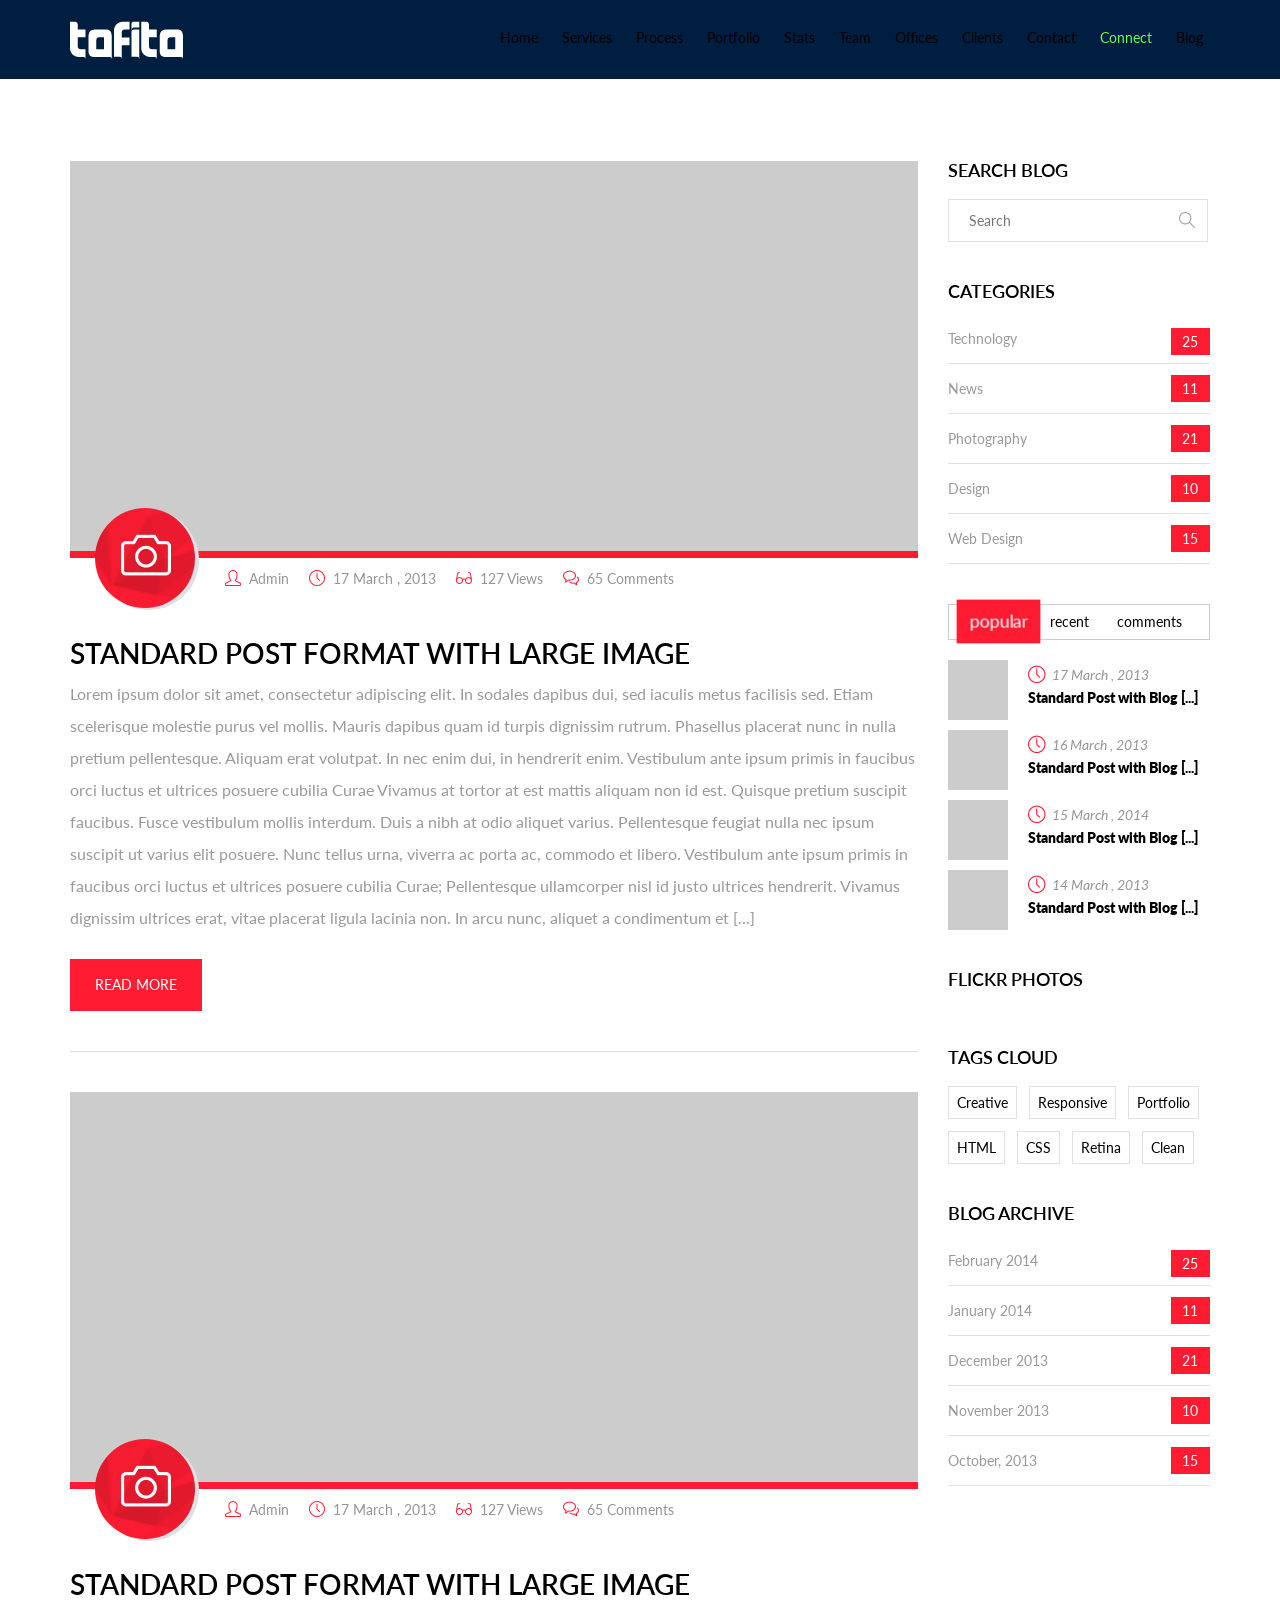
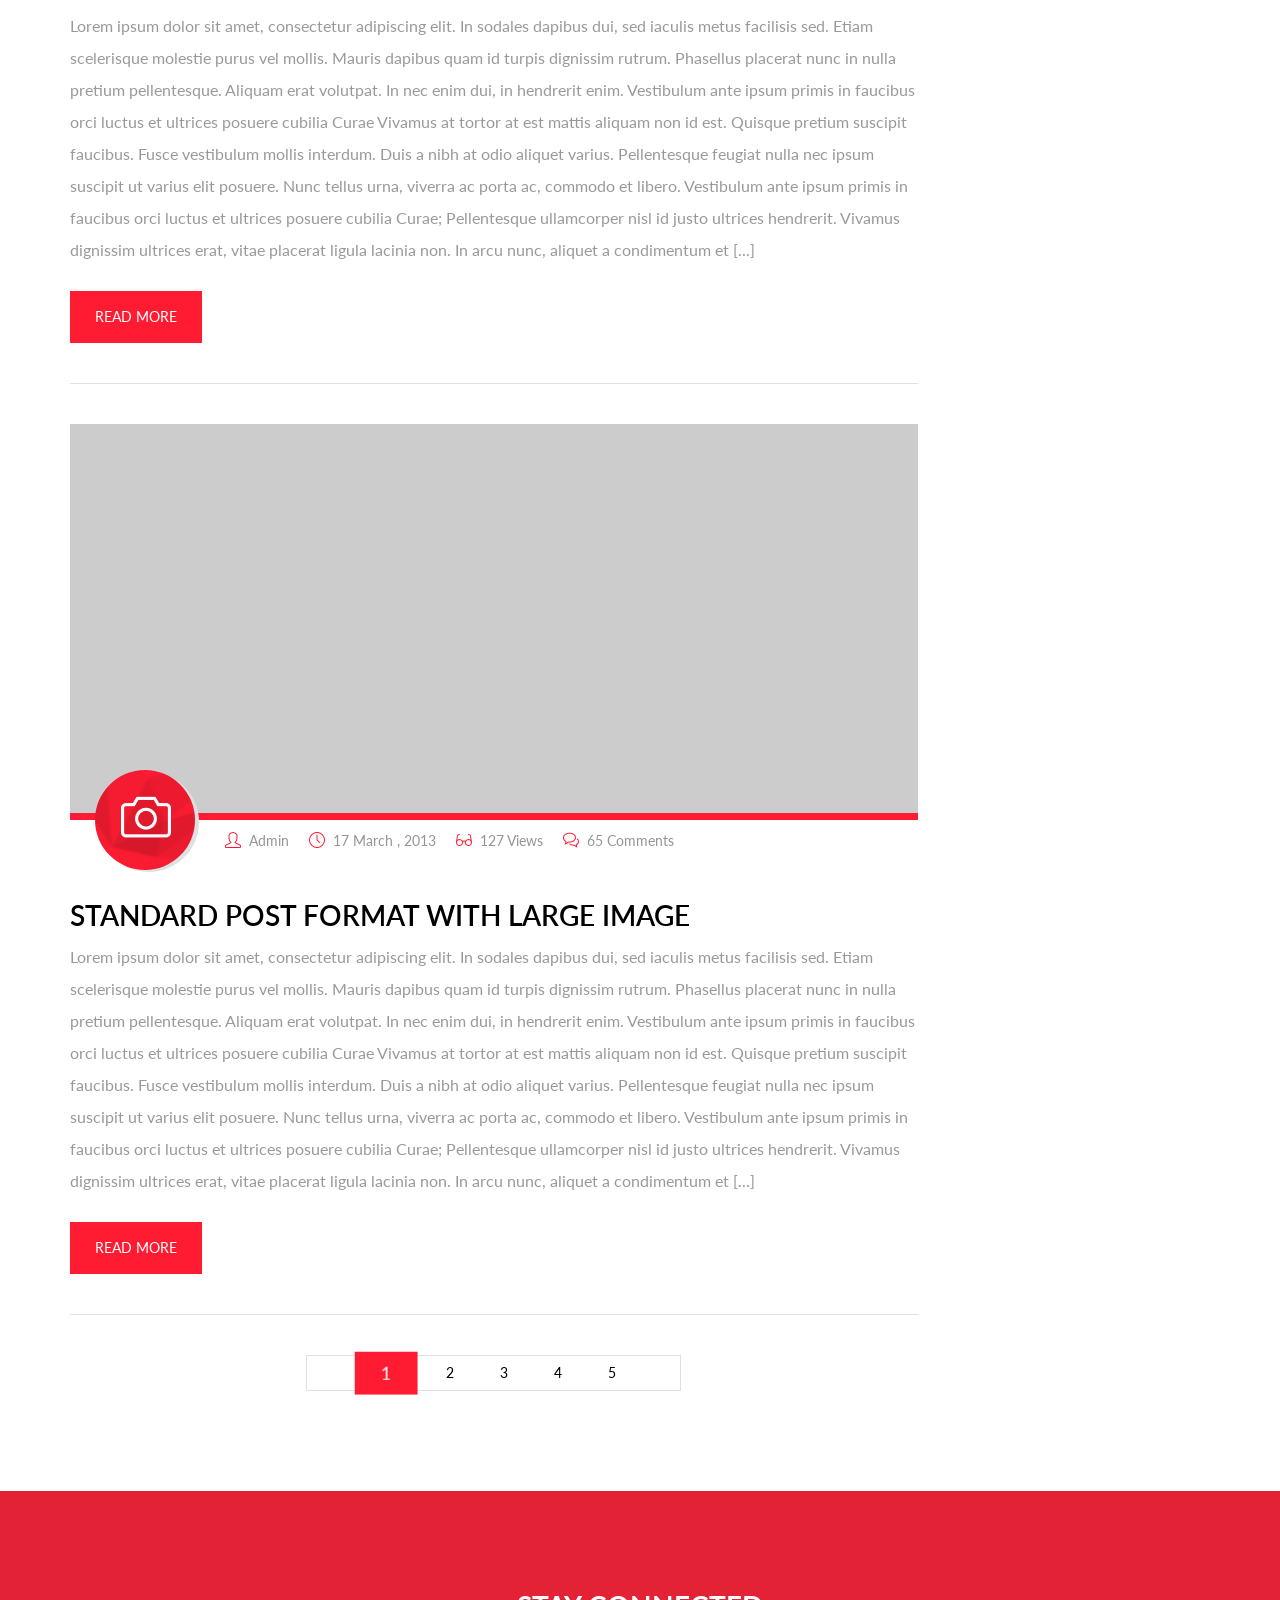
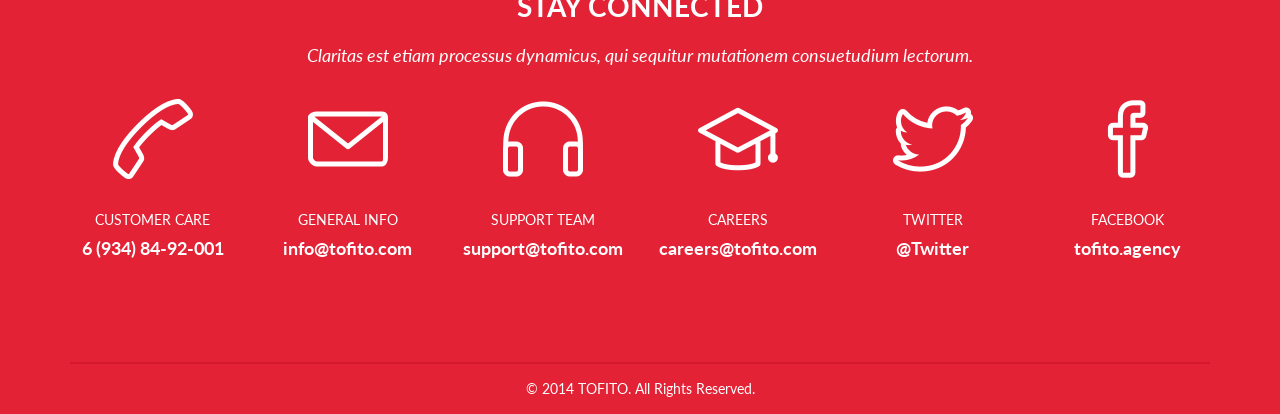
<file: landin page/blog.html>
<!DOCTYPE HTML>
<!--[if IE 7 ]><html class="ie ie7 lte9 lte8 lte7" lang="en-US"><![endif]-->
<!--[if IE 8]><html class="ie ie8 lte9 lte8" lang="en-US">	<![endif]-->
<!--[if IE 9]><html class="ie ie9 lte9" lang="en-US"><![endif]-->

<html class="noIE">
<head>
<meta http-equiv="Content-Type" content="text/html; charset=utf-8">
<title>Tofito - Single Page Responsive HTML Template</title>
<meta name="viewport" content="width=device-width, initial-scale=1, maximum-scale=1">

<!-- Favorite Icons -->
<link rel="icon" href="img/favicon/favicon-32x32.png" type="image/x-icon" />
<link rel="apple-touch-icon-precomposed" sizes="144x144" href="img/favicon/favicon-144x144.png">
<link rel="apple-touch-icon-precomposed" sizes="72x72" href="img/favicon/favicon-72x72.png">
<link rel="apple-touch-icon-precomposed" href="img/favicon/favicon-54x54.png">
<!-- // Favorite Icons -->

<!-- FONT  -->
<link href='http://fonts.googleapis.com/css?family=Lato:300,400,700,300italic,400italic,700italic' rel='stylesheet' type='text/css'>
<link rel="stylesheet" href="font/icomoon/style.css" type="text/css" media="screen" />
<link rel="stylesheet" href="font/icon/simple-line-icons.css">

<!-- // FONT -->

<!-- CSS -->
<link rel="stylesheet" href="css/bootstrap.min.css">
<link rel="stylesheet" href="css/bootstrap-theme.css">
<link rel="stylesheet" href="css/animate.css">
<link rel="stylesheet" href="css/isotope.css">
<link rel="stylesheet" href="css/prettyphoto/default.css">
<link rel="stylesheet" href="css/mobilemenu.css">
<link rel="stylesheet" href="css/style.css">
<link rel="stylesheet" href="css/hover-min.css">
<link rel="stylesheet" href="css/responsive.css">
<link rel="stylesheet" href="css/innerpage.css">
<link rel="stylesheet" href="css/sequencejs.css" />

<!--[if IE 8]>
		<script src="js/respond.min.js"></script>
		<script src="js/selectivizr-min.js"></script>
		<script src="js/PIE.min.js"></script>
<![endif]-->
    
    
<script>window.jQuery || document.write('<script src="js/jquery.min.js"><\/script>');</script>
<script src="js/modernizr.min.js"></script>

</head>
<body class="blog inner-page sticky-header">
<div id="loading-mask">
  <div class="loading-img"><img alt="img" src="images/preloader.gif" /></div>
</div>
<!-- PAGE HEADER -->
<header class="page-header" role="banner">
  <div class="container">
    <div class="row">
      <div class="col-xs-12 col-sm-12 col-md-3">
        <div class="logo " > <a href="#home" title="Tofito - Single Page Responsive HTML Template"> <img src="img/logo.png" alt="Tofito - Single Page Responsive HTML Template" /> </a> </div>
      </div>
      <div class="col-sm-12 col-md-9">
        <nav class="main-nav clearfix" role="navigation">
          <ul id="main-menu" class="menu main-menu hidden-xs">
            <li class="active"><a href="index.html#home">Home</a></li>
            <li><a href="index.html#Services">Services</a></li>
            <li><a href="index.html#how-work">Process</a></li>
            <li><a href="index.html#portfolio">Portfolio</a></li>
            <li><a href="index.html#facts">Stats</a></li>
            <li><a href="index.html#our-team">Team</a></li>
            <li><a href="index.html#office-location">Offices</a></li>
            <li><a href="index.html#our-clients">Clients</a></li>
            <li><a href="index.html#contact">Contact</a></li>
            <li><a href="index.html#connected">Connect</a></li>
            <li> <a href="/">Blog</a>
              <ul>
                <li><a href="blog.html">Blog </a></li>
                <li><a href="post.html">Post</a></li>
              </ul>
            </li>
          </ul>
          <div id="mobile-menu" class="visible-xs">
            <div id="dl-menu" class="dl-menuwrapper menu">
              <button class="dl-trigger" title="Toggle Site Menu"><i class="icomoon-reorder"></i></button>
              <ul class="dl-menu">
                <li class="active"><a href="index.html#home">Home</a></li>
                <li><a href="index.html#Services">Services</a></li>
                <li><a href="index.html#how-work">Process</a></li>
                <li><a href="index.html#portfolio">Portfolio</a></li>
                <li><a href="index.html#facts">Stats</a></li>
                <li><a href="index.html#our-team">Team</a></li>
                <li><a href="index.html#office-location">Offices</a></li>
                <li><a href="index.html#our-clients">Clients</a></li>
                <li><a href="index.html#contact">Contact</a></li>
                <li><a href="index.html#connected">Connect</a></li>
                <li><a href="blog.html">Blog</a></li>
              </ul>
            </div>
            <!-- /dl-menuwrapper --> 
          </div>
        </nav>
      </div>
    </div>
  </div>
</header>
<!-- //PAGE HEADER --> 

<!-- CONTENT -->
<main id="main" class="section">
  <div class="container">
    <div class="row"> 
      <!-- MAIN CONTENT -->
      <div class="col-xs-12 col-sm-7 col-md-9">
        <section class="main-content" role="main">
          <article class="post format-image">
            <div class="entry-media">
              <div class="entry-thumbnail img"> <a href="img/placeholder/900x300.jpg"> <img  src="img/placeholder/900x300.jpg" alt="img" /> </a> </div>
            </div>
            <div class="entry-main">
              <div class="entry-header">
                <div class="entry-format"> <a href="#" title="Display all Standard Post Format">
                
                <span class="icon-camera" aria-hidden="true"></span>
                
                
                </a> </div>
                <div class="entry-meta clearfix">
                  <ul class="unstyled clearfix">
                    <li> <span class="icon-user" aria-hidden="true"></span>
                      <ul class="unstyled tags">
                        <li><a href="#">Admin</a></li>
                      </ul>
                    </li>
                    <li><a href="#"><span class="icon-clock" aria-hidden="true"></span>
                      <time class="datetime" datetime="2013-10-27" title="2013-10-27">17 March , 2013</time>
                      </a></li>
                    <li><span class="icon-eyeglasses" aria-hidden="true"></span>127 Views</li>
                    <li><a href="#"><span class="icon-bubbles" aria-hidden="true"></span> 65 Comments</a></li>
                  </ul>
                </div>
                <h3 class="entry-title"> <a href="post.html">Standard Post Format with Large Image</a> </h3>
              </div>
              <div class="entry-content">
                <p>Lorem ipsum dolor sit amet, consectetur adipiscing elit. In sodales dapibus dui, sed iaculis metus facilisis sed. Etiam scelerisque molestie purus vel mollis. Mauris dapibus quam id turpis dignissim rutrum. Phasellus placerat nunc in nulla pretium pellentesque. Aliquam erat volutpat. In nec enim dui, in hendrerit enim. Vestibulum ante ipsum primis in faucibus orci luctus et ultrices posuere cubilia Curae Vivamus at tortor at est mattis aliquam non id est. Quisque pretium suscipit faucibus. Fusce vestibulum mollis interdum. Duis a nibh at odio aliquet varius. Pellentesque feugiat nulla nec ipsum suscipit ut varius elit posuere. Nunc tellus urna, viverra ac porta ac, commodo et libero. Vestibulum ante ipsum primis in faucibus orci luctus et ultrices posuere cubilia Curae; Pellentesque ullamcorper nisl id justo ultrices hendrerit. Vivamus dignissim ultrices erat, vitae placerat ligula lacinia non. In arcu nunc, aliquet a condimentum et <a href="post.html" class="readmore grow" title="Continue Reading">[...]</a></p>
                <div class="entry-footer"> <a href="post.html" class="readmore  bubble-float-bottom" title="Read More">Read More</a> </div>
              </div>
            </div>
          </article>
          <article class="post format-image">
            <div class="entry-media">
              <div class="entry-thumbnail img"> <a href="img/placeholder/900x300.jpg"> <img  src="img/placeholder/900x300.jpg" alt="" /> </a> </div>
            </div>
            <div class="entry-main">
              <div class="entry-header">
                <div class="entry-format"> <a href="#" title="Display all Standard Post Format"><span class="icon-camera" aria-hidden="true"></span></a> </div>
                <div class="entry-meta clearfix">
                  <ul class="unstyled clearfix">
                    <li> <span class="icon-user" aria-hidden="true"></span>
                      <ul class="unstyled tags">
                        <li><a href="#">Admin</a></li>
                      </ul>
                    </li>
                    <li><a href="#"><span class="icon-clock" aria-hidden="true"></span>
                      <time class="datetime" datetime="2013-10-27" title="2013-10-27">17 March , 2013</time>
                      </a></li>
                    <li><span class="icon-eyeglasses" aria-hidden="true"></span>127 Views</li>
                    <li><a href="#"><span class="icon-bubbles" aria-hidden="true"></span> 65 Comments</a></li>
                  </ul>
                </div>
                <h3 class="entry-title"> <a href="post.html">Standard Post Format with Large Image</a> </h3>
              </div>
              <div class="entry-content">
                <p>Lorem ipsum dolor sit amet, consectetur adipiscing elit. In sodales dapibus dui, sed iaculis metus facilisis sed. Etiam scelerisque molestie purus vel mollis. Mauris dapibus quam id turpis dignissim rutrum. Phasellus placerat nunc in nulla pretium pellentesque. Aliquam erat volutpat. In nec enim dui, in hendrerit enim. Vestibulum ante ipsum primis in faucibus orci luctus et ultrices posuere cubilia Curae Vivamus at tortor at est mattis aliquam non id est. Quisque pretium suscipit faucibus. Fusce vestibulum mollis interdum. Duis a nibh at odio aliquet varius. Pellentesque feugiat nulla nec ipsum suscipit ut varius elit posuere. Nunc tellus urna, viverra ac porta ac, commodo et libero. Vestibulum ante ipsum primis in faucibus orci luctus et ultrices posuere cubilia Curae; Pellentesque ullamcorper nisl id justo ultrices hendrerit. Vivamus dignissim ultrices erat, vitae placerat ligula lacinia non. In arcu nunc, aliquet a condimentum et <a href="post.html" class="readmore" title="Continue Reading">[...]</a></p>
                <div class="entry-footer"> <a href="post.html" class="readmore  bubble-float-bottom" title="Read More">Read More</a> </div>
              </div>
            </div>
          </article>
          <article class="post format-image">
            <div class="entry-media">
              <div class="entry-thumbnail img"> <a href="img/placeholder/900x300.jpg"> <img alt="img" src="img/placeholder/900x300.jpg"  /> </a> </div>
            </div>
            <div class="entry-main">
              <div class="entry-header">
                <div class="entry-format"> <a href="#" title="Display all Standard Post Format"><span class="icon-camera" aria-hidden="true"></span></a> </div>
                <div class="entry-meta clearfix">
                  <ul class="unstyled clearfix">
                    <li> <span class="icon-user" aria-hidden="true"></span>
                      <ul class="unstyled tags">
                        <li><a href="#">Admin</a></li>
                      </ul>
                    </li>
                    <li><a href="#"><span class="icon-clock" aria-hidden="true"></span>
                      <time class="datetime" datetime="2013-10-27" title="2013-10-27">17 March , 2013</time>
                      </a></li>
                    <li><span class="icon-eyeglasses" aria-hidden="true"></span>127 Views</li>
                    <li><a href="#"><span class="icon-bubbles" aria-hidden="true"></span> 65 Comments</a></li>
                  </ul>
                </div>
                <h3 class="entry-title"> <a href="post.html">Standard Post Format with Large Image</a> </h3>
              </div>
              <div class="entry-content">
                <p>Lorem ipsum dolor sit amet, consectetur adipiscing elit. In sodales dapibus dui, sed iaculis metus facilisis sed. Etiam scelerisque molestie purus vel mollis. Mauris dapibus quam id turpis dignissim rutrum. Phasellus placerat nunc in nulla pretium pellentesque. Aliquam erat volutpat. In nec enim dui, in hendrerit enim. Vestibulum ante ipsum primis in faucibus orci luctus et ultrices posuere cubilia Curae Vivamus at tortor at est mattis aliquam non id est. Quisque pretium suscipit faucibus. Fusce vestibulum mollis interdum. Duis a nibh at odio aliquet varius. Pellentesque feugiat nulla nec ipsum suscipit ut varius elit posuere. Nunc tellus urna, viverra ac porta ac, commodo et libero. Vestibulum ante ipsum primis in faucibus orci luctus et ultrices posuere cubilia Curae; Pellentesque ullamcorper nisl id justo ultrices hendrerit. Vivamus dignissim ultrices erat, vitae placerat ligula lacinia non. In arcu nunc, aliquet a condimentum et <a href="post.html" class="readmore" title="Continue Reading">[...]</a></p>
                <div class="entry-footer"> <a href="post.html" class="readmore  bubble-float-bottom" title="Read More">Read More</a> </div>
              </div>
            </div>
          </article>
          <nav class="pagination">
            <ul>
              <li><a href="#" class="btn btn-primary">1</a></li>
              <li><a href="#" class="btn btn-default">2</a></li>
              <li><a href="#" class="btn btn-default">3</a></li>
              <li><a href="#" class="btn btn-default">4</a></li>
              <li><a href="#" class="btn btn-default">5</a></li>
            </ul>
          </nav>
        </section>
      </div>
      <!-- // MAIN CONTENT -->
      <div class="space40 visible-xs"></div>
      <!-- SIDEBAR -->
      <div class="col-xs-12 col-sm-5 col-md-3">
        <aside class="sidebar">
          <div class="widget widget-search ">
            <h3 class="widget-title">Search Blog</h3>
            <form action="/" class="searchform" id="searchform" method="get" role="search">
              <input type="text" id="s" name="s" value=""  placeholder="Search">
              <input type="submit" value=""  class="icon-search">
              <span class="icon-magnifier" aria-hidden="true"></span>
            </form>
          </div>
          
          <!-- CATEGORY LIST WIDGET -->
          <div class="widget widget-category">
            <h3 class="widget-title">categories</h3>
            <ul class="category-list unstyled clearfix">
              <li><a href="#">Technology</a><span class="posts-count">25</span></li>
              <li><a href="#">News</a><span class="posts-count">11</span></li>
              <li><a href="#">Photography</a><span class="posts-count">21</span></li>
              <li><a href="#">Design</a><span class="posts-count">10</span></li>
              <li><a href="#">Web Design</a><span class="posts-count">15</span></li>
            </ul>
          </div>
          <!-- // CATEGORY LIST WIDGET --> 
          
          <!-- TABBED CONTENT WIDGET -->
          <div class="widget widget-tabbed">
            <ul class="nav nav-tabs">
              <li class="active"><a href="#tab-popular" data-toggle="tab">popular</a></li>
              <li><a href="#tab-recent" data-toggle="tab">recent</a></li>
              <li><a href="#tab-comments" data-toggle="tab">comments</a></li>
            </ul>
            <div class="tab-content">
              <div class="tab-pane active" id="tab-popular">
                <ul class="entry-list unstyled">
                  <li>
                    <div class="entry-thumbnail"> <a href="#" class="img"> <img alt="img" src="media/entry-thumbnail1.jpg" /> </a> </div>
                    <div class="entry-main">
                      <div class="entry-meta">
                        <time class="entry-datetime" datetime="2013-10-27" title="2013-10-27"> <a href="#"><span aria-hidden="true" class="icon-clock"></span> 17 March , 2013</a> </time>
                      </div>
                      <div class="entry-header">
                        <h5 class="entry-title"><a href="#">Standard Post with Blog [...]</a></h5>
                      </div>
                    </div>
                    <div class="clearfix"></div>
                  </li>
                  <li>
                    <div class="entry-thumbnail"> <a href="#" class="img"> <img alt="img" src="media/entry-thumbnail2.jpg" /> </a> </div>
                    <div class="entry-main">
                      <div class="entry-meta">
                        <time class="entry-datetime" datetime="2013-10-27" title="2013-10-27"> <a href="#"><span aria-hidden="true" class="icon-clock"></span> 16 March , 2013</a> </time>
                      </div>
                      <div class="entry-header">
                        <h5 class="entry-title"><a href="#">Standard Post with Blog [...]</a></h5>
                      </div>
                    </div>
                    <div class="clearfix"></div>
                  </li>
                  <li>
                    <div class="entry-thumbnail"> <a href="#" class="img"> <img alt="img" src="media/entry-thumbnail3.jpg" /> </a> </div>
                    <div class="entry-main">
                      <div class="entry-meta">
                        <time class="entry-datetime" datetime="2013-10-27" title="2013-10-27"> <a href="#"><span aria-hidden="true" class="icon-clock"></span> 15 March , 2014</a> </time>
                      </div>
                      <div class="entry-header">
                        <h5 class="entry-title"><a href="#">Standard Post with Blog [...]</a></h5>
                      </div>
                    </div>
                    <div class="clearfix"></div>
                  </li>
                  <li>
                    <div class="entry-thumbnail"> <a href="#" class="img"> <img alt="img" src="media/entry-thumbnail4.jpg" /> </a> </div>
                    <div class="entry-main">
                      <div class="entry-meta">
                        <time class="entry-datetime" datetime="2013-10-27" title="2013-10-27"> <a href="#"><span aria-hidden="true" class="icon-clock"></span> 14 March , 2013</a> </time>
                      </div>
                      <div class="entry-header">
                        <h5 class="entry-title"><a href="#">Standard Post with Blog [...]</a></h5>
                      </div>
                    </div>
                    <div class="clearfix"></div>
                  </li>
                </ul>
              </div>
              <div class="tab-pane" id="tab-recent">
                <ul class="entry-list unstyled">
                  <li>
                    <div class="entry-thumbnail"> <a href="#" class="img"> <img alt="img" src="media/entry-thumbnail1.jpg" /> </a> </div>
                    <div class="entry-main">
                      <div class="entry-header">
                        <h5 class="entry-title"><a href="#">Standard Post with Blog [...]</a></h5>
                      </div>
                      <div class="entry-meta">
                        <time class="entry-datetime" datetime="2013-10-27" title="2013-10-27"> <a href="#"><span aria-hidden="true" class="icon-clock"></span> 12 March , 2013</a> </time>
                        <div class="entry-comments"> <a href="#"> <span aria-hidden="true" class="icon-bubbles"></span> 666 </a> </div>
                      </div>
                    </div>
                    <div class="clearfix"></div>
                  </li>
                  <li>
                    <div class="entry-thumbnail"> <a href="#" class="img"> <img alt="img" src="media/entry-thumbnail2.jpg" /> </a> </div>
                    <div class="entry-main">
                      <div class="entry-header">
                        <h5 class="entry-title"><a href="#">Standard Post with Blog [...]</a></h5>
                      </div>
                      <div class="entry-meta">
                        <time class="entry-datetime" datetime="2013-10-27" title="2013-10-27"> <a href="#"><span aria-hidden="true" class="icon-clock"></span> 11 March , 2013</a> </time>
                        <div class="entry-comments"> <a href="#"> <span aria-hidden="true" class="icon-bubbles"></span> 666 </a> </div>
                      </div>
                    </div>
                    <div class="clearfix"></div>
                  </li>
                  <li>
                    <div class="entry-thumbnail"> <a href="#" class="img"> <img alt="img" src="media/entry-thumbnail3.jpg" /> </a> </div>
                    <div class="entry-main">
                      <div class="entry-header">
                        <h5 class="entry-title"><a href="#">Standard Post with Blog [...]</a></h5>
                      </div>
                      <div class="entry-meta">
                        <time class="entry-datetime" datetime="2013-10-27" title="2013-10-27"> <a href="#"><span aria-hidden="true" class="icon-clock"></span> 10 March , 2013</a> </time>
                        <div class="entry-comments"> <a href="#"> <span aria-hidden="true" class="icon-bubbles"></span> 666 </a> </div>
                      </div>
                    </div>
                    <div class="clearfix"></div>
                  </li>
                  <li>
                    <div class="entry-thumbnail"> <a href="#" class="img"> <img alt="img" src="media/entry-thumbnail4.jpg" /> </a> </div>
                    <div class="entry-main">
                      <div class="entry-header">
                        <h5 class="entry-title"><a href="#">Standard Post with Blog [...]</a></h5>
                      </div>
                      <div class="entry-meta">
                        <time class="entry-datetime" datetime="2013-10-27" title="2013-10-27"> <a href="#"><span aria-hidden="true" class="icon-clock"></span> 7 March , 2013</a> </time>
                        <div class="entry-comments"> <a href="#"> <span aria-hidden="true" class="icon-bubbles"></span> 666 </a> </div>
                      </div>
                    </div>
                    <div class="clearfix"></div>
                  </li>
                </ul>
              </div>
              <div class="tab-pane" id="tab-comments">
                <ul class="entry-list unstyled">
                  <li>
                    <div class="entry-thumbnail"> <a href="#" class="img"> <img alt="img" src="media/entry-thumbnail1.jpg" /> </a> </div>
                    <div class="entry-main">
                      <div class="entry-header">
                        <h5 class="entry-title"><a href="#">John Doe </a>Says:</h5>
                      </div>
                      <div class="entry-content">
                        <p>Lorem ipsum dolor sit amet, consectetur adipiscing elit. Etiam gravida nibh sed faucibus mattis <a href="#" class="readmore">[...]</a></p>
                      </div>
                      <div class="entry-meta">
                        <time class="entry-datetime" datetime="2013-10-27" title="2013-10-27"> <a href="#"><span aria-hidden="true" class="icon-clock"></span> 17 March , 2013</a> </time>
                      </div>
                    </div>
                    <div class="clearfix"></div>
                  </li>
                  <li>
                    <div class="entry-thumbnail"> <a href="#" class="img"> <img alt="img" src="media/entry-thumbnail2.jpg" /> </a> </div>
                    <div class="entry-main">
                      <div class="entry-header">
                        <h5 class="entry-title"><a href="#">John Doe </a>Says:</h5>
                      </div>
                      <div class="entry-content">
                        <p>Lorem ipsum dolor sit amet, consectetur adipiscing elit. Etiam gravida nibh sed faucibus mattis <a href="#" class="readmore">[...]</a></p>
                      </div>
                      <div class="entry-meta">
                        <time class="entry-datetime" datetime="2013-10-27" title="2013-10-27"> <a href="#"><span aria-hidden="true" class="icon-clock"></span> 17 March , 2013</a> </time>
                      </div>
                    </div>
                    <div class="clearfix"></div>
                  </li>
                  <li>
                    <div class="entry-thumbnail"> <a href="#" class="img"> <img alt="img" src="media/entry-thumbnail3.jpg" /> </a> </div>
                    <div class="entry-main">
                      <div class="entry-header">
                        <h5 class="entry-title"><a href="#">John Doe </a>Says:</h5>
                      </div>
                      <div class="entry-content">
                        <p>Lorem ipsum dolor sit amet, consectetur adipiscing elit. Etiam gravida nibh sed faucibus mattis <a href="#" class="readmore">[...]</a></p>
                      </div>
                      <div class="entry-meta">
                        <time class="entry-datetime" datetime="2013-10-27" title="2013-10-27"> <a href="#"><span aria-hidden="true" class="icon-clock"></span> 17 March , 2013</a> </time>
                      </div>
                    </div>
                    <div class="clearfix"></div>
                  </li>
                </ul>
              </div>
            </div>
          </div>
          <!-- // TABBED CONTENT WIDGET --> 
          
          <!-- FLICKR STREAM -->
          <div class="widget widget-flickr">
            <h3 class="widget-title">FLICKR photos</h3>
            <ul id="flickr-feed" class="cells-9 img unstyled clearfix" data-items="9">
            </ul>
          </div>
          <!-- // FLICKR STREAM --> 
          
          <!-- TAGS WIDGET -->
          <div class="widget widget-tags">
            <h3 class="widget-title">Tags cloud</h3>
            <ul class="tag-cloud unstyled clearfix">
              <li><a href="#">Creative</a></li>
              <li><a href="#">Responsive</a></li>
              <li><a href="#">Portfolio</a></li>
              <li><a href="#">HTML</a></li>
              <li><a href="#">CSS</a></li>
              <li><a href="#">Retina</a></li>
              <li><a href="#">Clean</a></li>
            </ul>
          </div>
          <!-- // TAGS WIDGET --> 
          
          <!-- ARCHIVE WIDGET -->
          <div class="widget widget-archive">
            <h3 class="widget-title">Blog Archive</h3>
            <ul class="category-list unstyled clearfix">
              <li><a href="#">February 2014</a><span class="posts-count">25</span></li>
              <li><a href="#">January 2014</a><span class="posts-count">11</span></li>
              <li><a href="#">December 2013</a><span class="posts-count">21</span></li>
              <li><a href="#">November 2013</a><span class="posts-count">10</span></li>
              <li><a href="#">October, 2013</a><span class="posts-count">15</span></li>
            </ul>
          </div>
          <!-- // TAGS WIDGET --> 
          
        </aside>
      </div>
      <!-- // SIDEBAR --> 
    </div>
  </div>
</main>
<!-- // CONTENT -->

<section class="section section-red" id="connected">
  <div class="container">
    <div class="row">
      <div class="col-md-offset-2 col-md-8">
        <header class="section-header">
          <h2 data-animation="rollln" class="heading animated  bounceInDown animation-done">stay connected</h2>
          <p>Claritas est etiam processus dynamicus, qui sequitur mutationem consuetudium lectorum.</p>
        </header>
      </div>
    </div>
  </div>
  <div class="container">
    <div class="row animated animation-done" data-animation="bounceInUp">
      <div class="col-md-2 item-connected"> <span class="icon-call-end" aria-hidden="true"></span>
        <footer>customer care <br>
          <a href="#">6 (934) 84-92-001</a> </footer>
      </div>
      <div class="col-md-2 item-connected"> <span class="icon-envelope" aria-hidden="true"></span>
        <footer>general info <br>
          <a href="mailto:info@tofito.com">info@tofito.com</a> </footer>
      </div>
      <div class="col-md-2 item-connected"> <span class="icon-earphones" aria-hidden="true"></span>
        <footer>support team <br>
          <a href="mailto:support@tofito.com">support@tofito.com</a> </footer>
      </div>
      <div class="col-md-2 item-connected"> <span class="icon-graduation" aria-hidden="true"></span>
        <footer>careers <br>
          <a href="mailto:info@tofito.com">careers@tofito.com</a> </footer>
      </div>
      <div class="col-md-2 item-connected"> <span class="icon-social-twitter" aria-hidden="true"></span>
        <footer>Twitter <br>
          <a href="#">@Twitter</a> </footer>
      </div>
      <div class="col-md-2 item-connected"> <span class="icon-social-facebook" aria-hidden="true"></span>
        <footer>facebook <br>
          <a href="#">tofito.agency</a> </footer>
      </div>
    </div>
  </div>
</section>

<!-- PAGE FOOTER -->
<div class="section-red">
  <div class="container">
    <footer class="page-footer">
      <div class="row">
        <div class="col-xs-12 col-sm-12 col-md-12">
          <div class="copyright"> © 2014 TOFITO. All Rights Reserved.</div>
        </div>
      </div>
    </footer>
  </div>
</div>

<!-- // PAGE FOOTER -->


<!-- Javascripts -->
<script src="js/bootstrap.min.js"></script>
<script src="js/jquery.isotope.min.js"></script>
<script src="js/jquery.prettyPhoto.min.js"></script>
<script src="js/jflickrfeed.min.js"></script>
<script src="js/sly.min.js"></script>
<script src="js/package.min.js"></script>
<script src="js/jquery.nav.js"></script>
<!-- // Slider -->
<script type="text/javascript" src="js/jquery.sequence.js"></script>
<script type="text/javascript" src="js/sequencejs.js"></script>
<script src="js/scripts.js"></script>

</body>
</html>
</file>
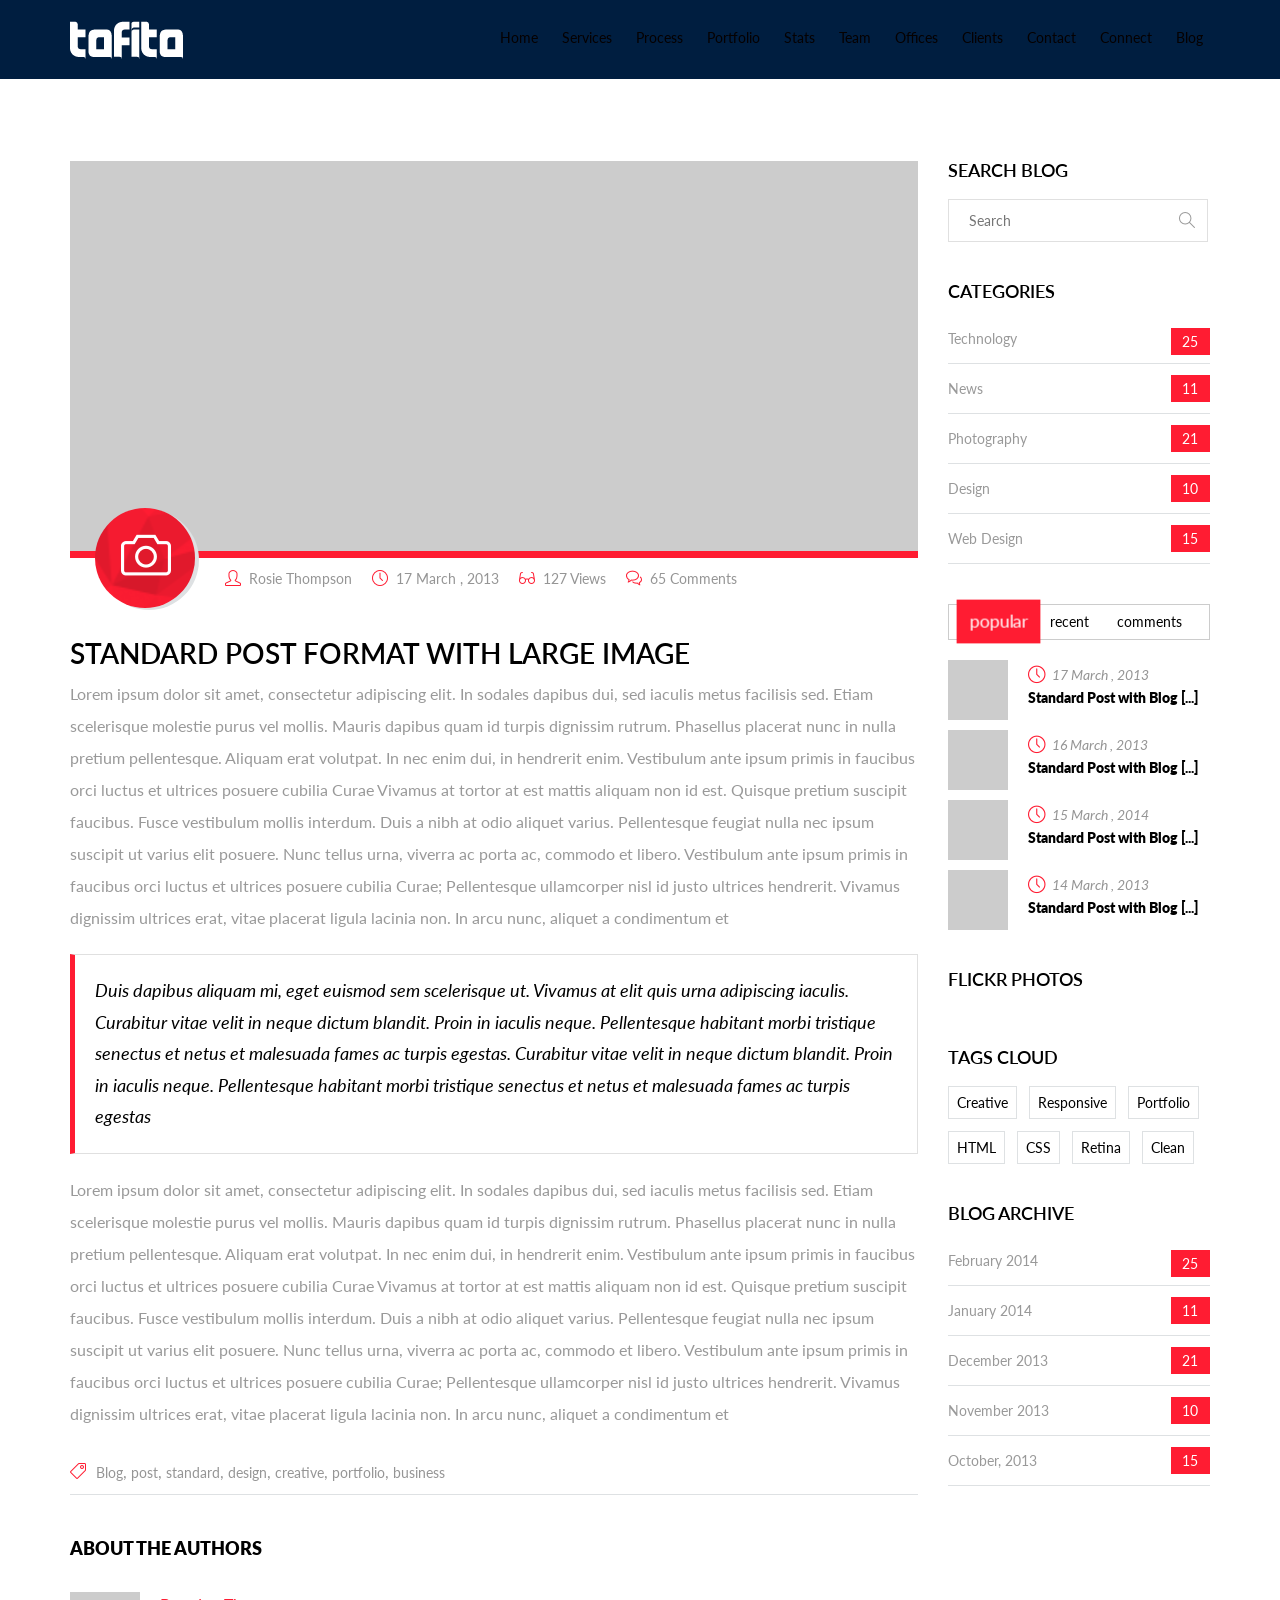
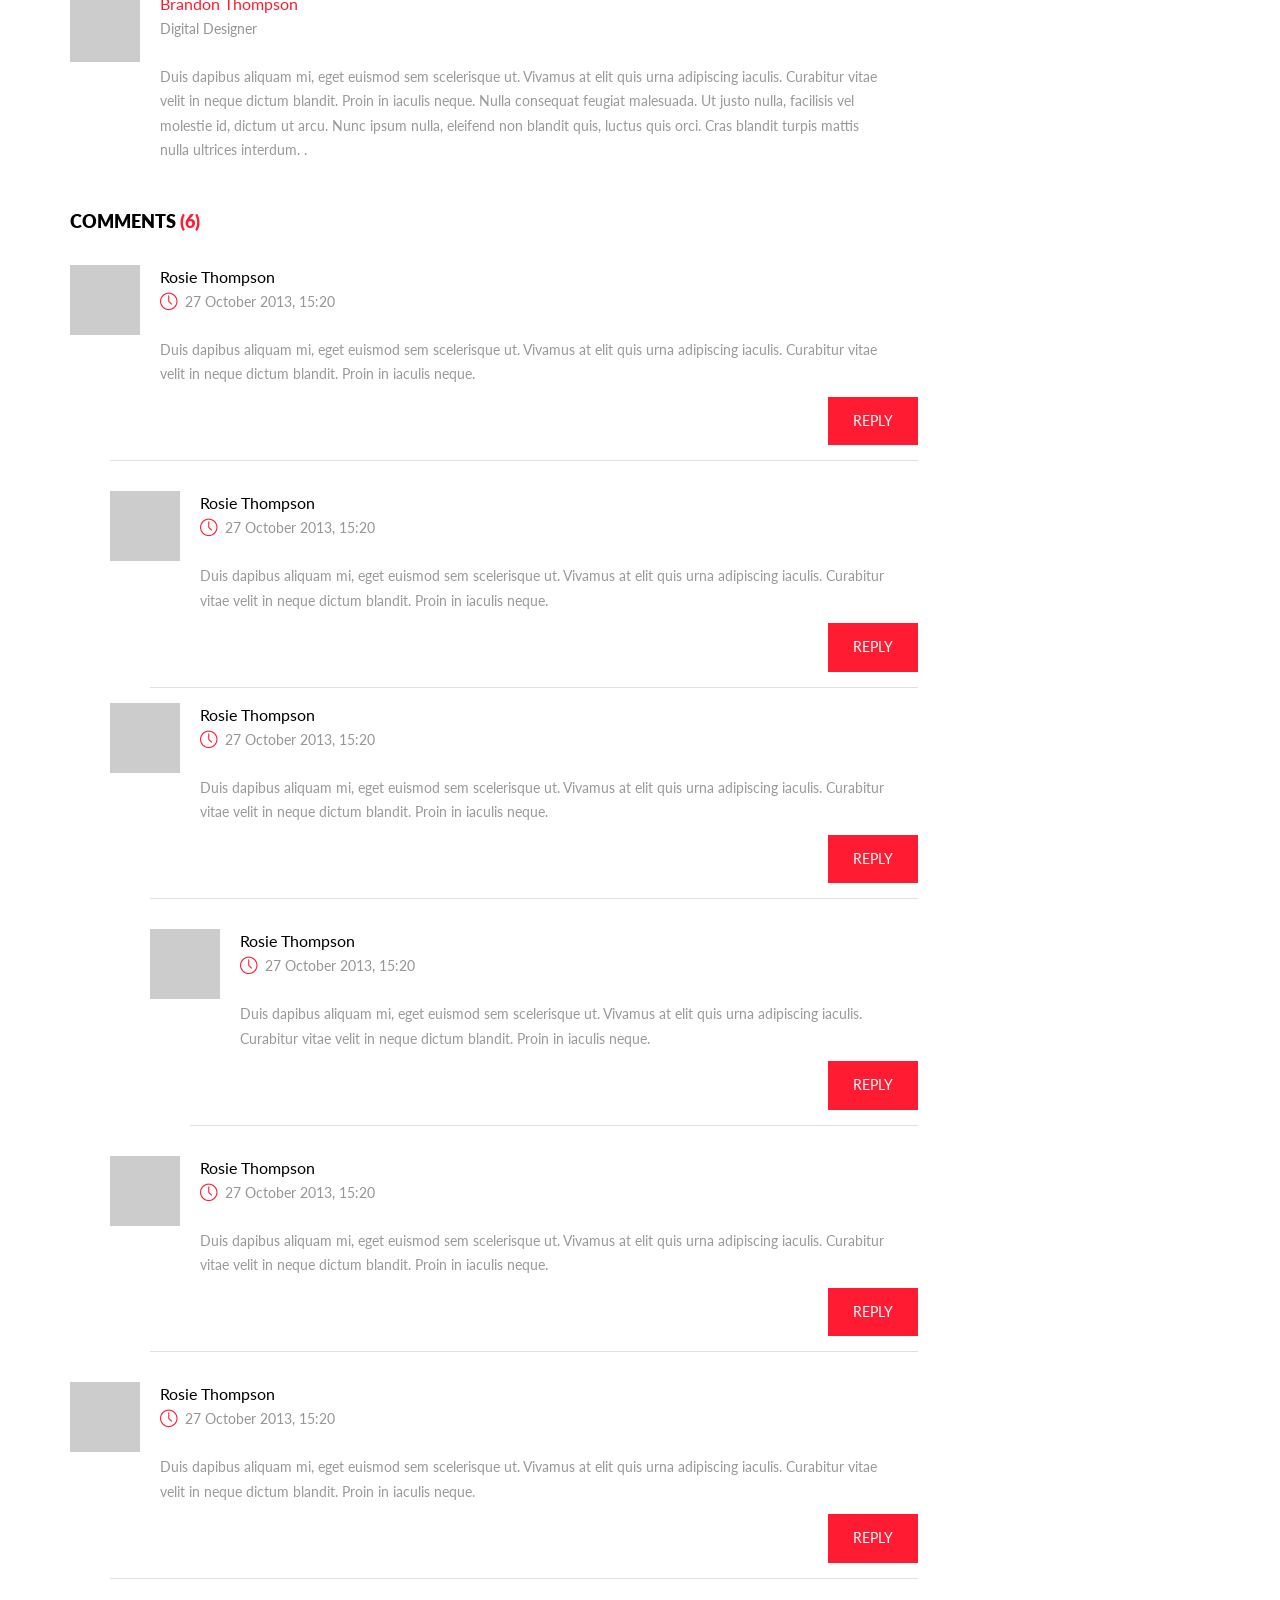
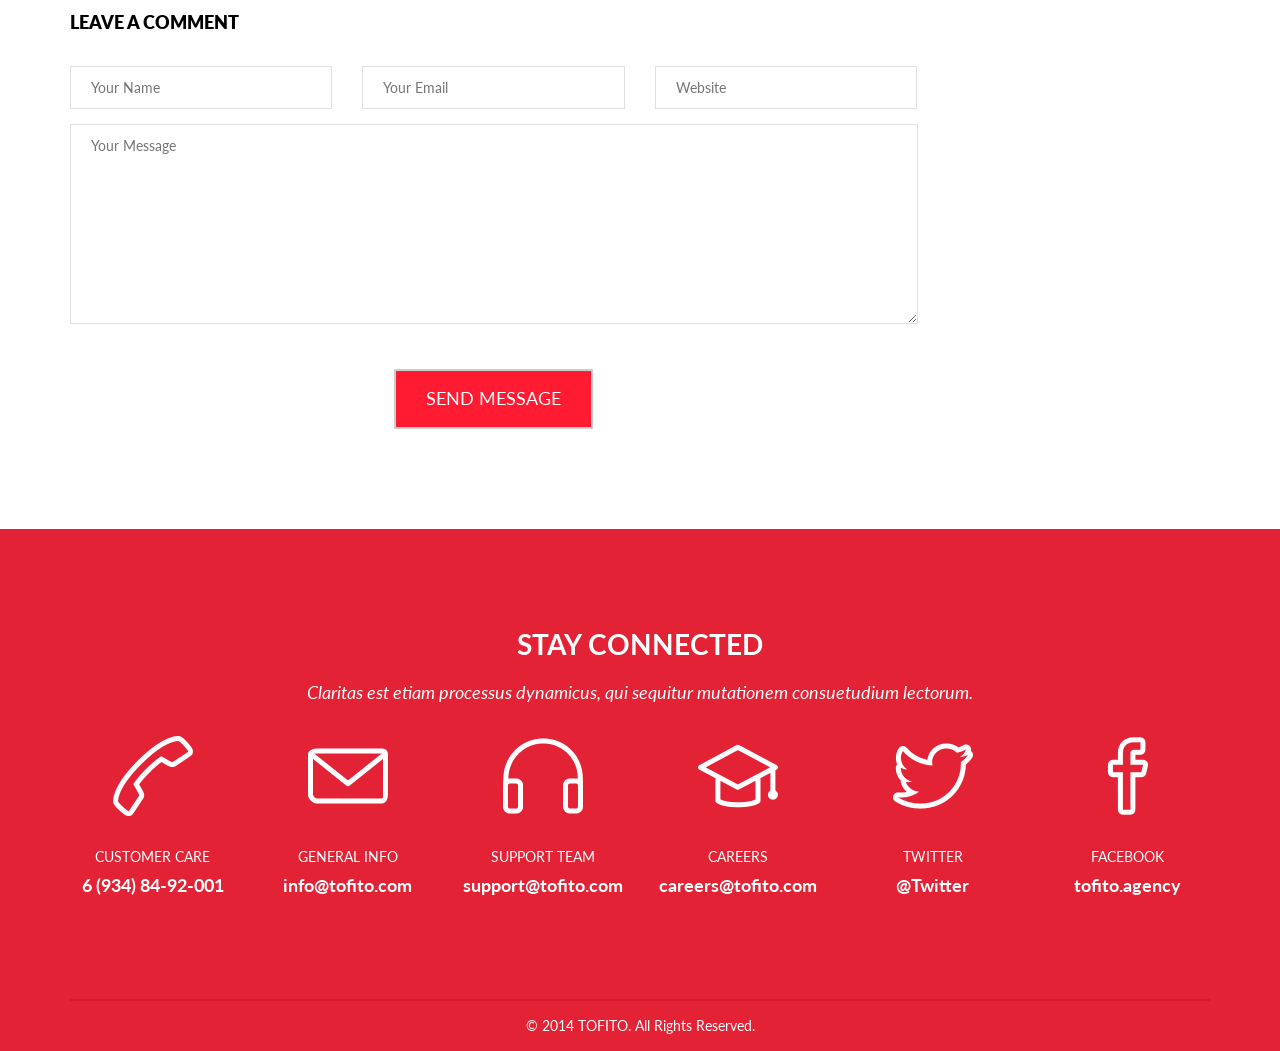
<file: landin page/post.html>
<!DOCTYPE HTML>
<!--[if IE 7 ]><html class="ie ie7 lte9 lte8 lte7" lang="en-US"><![endif]-->
<!--[if IE 8]><html class="ie ie8 lte9 lte8" lang="en-US">	<![endif]-->
<!--[if IE 9]><html class="ie ie9 lte9" lang="en-US"><![endif]-->

<html class="noIE">
<head>
<meta http-equiv="Content-Type" content="text/html; charset=utf-8">
<title>Tofito - Single Page Responsive HTML Template</title>
<meta name="viewport" content="width=device-width, initial-scale=1, maximum-scale=1">

<!-- Favorite Icons -->
<link rel="icon" href="img/favicon/favicon-32x32.png" type="image/x-icon" />
<link rel="apple-touch-icon-precomposed" sizes="144x144" href="img/favicon/favicon-144x144.png">
<link rel="apple-touch-icon-precomposed" sizes="72x72" href="img/favicon/favicon-72x72.png">
<link rel="apple-touch-icon-precomposed" href="img/favicon/favicon-54x54.png">
<!-- // Favorite Icons -->

<!-- FONT  -->
<link href='http://fonts.googleapis.com/css?family=Lato:300,400,700,300italic,400italic,700italic' rel='stylesheet' type='text/css'>
<link rel="stylesheet" href="font/icomoon/style.css" type="text/css" media="screen" />
<link rel="stylesheet" href="font/icon/simple-line-icons.css">

<!-- // FONT -->

<!-- CSS -->
<link rel="stylesheet" href="css/bootstrap.min.css">
<link rel="stylesheet" href="css/bootstrap-theme.css">
<link rel="stylesheet" href="css/animate.css">
<link rel="stylesheet" href="css/isotope.css">
<link rel="stylesheet" href="css/prettyphoto/default.css">
<link rel="stylesheet" href="css/mobilemenu.css">
<link rel="stylesheet" href="css/style.css">
<link rel="stylesheet" href="css/hover-min.css">
<link rel="stylesheet" href="css/responsive.css">
<link rel="stylesheet" href="css/innerpage.css">
<link rel="stylesheet" href="css/sequencejs.css" />

<!--[if IE 8]>
		<script src="js/respond.min.js"></script>
		<script src="js/selectivizr-min.js"></script>
		<script src="js/PIE.min.js"></script>
<![endif]-->
    
    
<script>window.jQuery || document.write('<script src="js/jquery.min.js"><\/script>');</script>
<script src="js/modernizr.min.js"></script>

</head>
<body class="single inner-page single-post sticky-header">
<div id="loading-mask">
  <div class="loading-img"><img alt="img" src="images/preloader.gif" /></div>
</div>

<!-- PAGE HEADER -->
<header class="page-header" role="banner">
  <div class="container">
    <div class="row">
      <div class="col-xs-12 col-sm-12 col-md-3">
        <div class="logo " > <a href="#home" title="Tofito - Single Page Responsive HTML Template"> <img  src="img/logo.png" alt="Tofito - Single Page Responsive HTML Template" /> </a> </div>
      </div>
      <div class="col-sm-12 col-md-9">
        <nav class="main-nav clearfix" role="navigation">
          <ul id="main-menu" class="menu main-menu hidden-xs">
            <li class="active"><a href="index.html#home">Home</a></li>
            <li><a href="index.html#Services">Services</a></li>
            <li><a href="index.html#how-work">Process</a></li>
            <li><a href="index.html#portfolio">Portfolio</a></li>
            <li><a href="index.html#facts">Stats</a></li>
            <li><a href="index.html#our-team">Team</a></li>
            <li><a href="index.html#office-location">Offices</a></li>
            <li><a href="index.html#our-clients">Clients</a></li>
            <li><a href="index.html#contact">Contact</a></li>
            <li><a href="index.html#connected">Connect</a></li>
            <li> <a href="/">Blog</a>
              <ul>
                <li><a href="blog.html">Blog </a></li>
                <li><a href="post.html">Post</a></li>
              </ul>
            </li>
          </ul>
          <div id="mobile-menu" class="visible-xs">
            <div id="dl-menu" class="dl-menuwrapper menu">
              <button class="dl-trigger" title="Toggle Site Menu"><i class="icomoon-reorder"></i></button>
              <ul class="dl-menu">
                <li class="active"><a href="index.html#home">Home</a></li>
                <li><a href="index.html#Services">Services</a></li>
                <li><a href="index.html#how-work">Process</a></li>
                <li><a href="index.html#portfolio">Portfolio</a></li>
                <li><a href="index.html#facts">Stats</a></li>
                <li><a href="index.html#our-team">Team</a></li>
                <li><a href="index.html#office-location">Offices</a></li>
                <li><a href="index.html#our-clients">Clients</a></li>
                <li><a href="index.html#contact">Contact</a></li>
                <li><a href="index.html#connected">Connect</a></li>
                <li><a href="blog.html">Blog</a></li>
              </ul>
            </div>
            <!-- /dl-menuwrapper --> 
          </div>
        </nav>
      </div>
    </div>
  </div>
</header>
<!-- //PAGE HEADER --> 

<!-- CONTENT -->
<main id="main" class="section">
  <div class="container">
    <div class="row"> 
      <!-- MAIN CONTENT -->
      <div class="col-xs-12 col-sm-7 col-md-9">
        <section class="main-content" role="main">
          <article class="post format-gallery">
            <div class="entry-media">
              <div class="entry-thumbnail img"> <a href="img/placeholder/900x300.jpg"> <img alt="img" src="img/placeholder/900x300.jpg"  /> </a> </div>
            </div>
            <div class="entry-main">
              <div class="entry-header">
                <div class="entry-format"> <a href="#" title="Display all Standard Post Format"><span class="icon-camera" aria-hidden="true"></span></a> </div>
                <div class="entry-meta clearfix">
                  <ul class="unstyled clearfix">
                    <li> <span class="icon-user" aria-hidden="true"></span>
                      <ul class="unstyled tags">
                        <li><a href="#">Rosie Thompson</a></li>
                      </ul>
                    </li>
                    <li><a href="#"><span class="icon-clock" aria-hidden="true"></span>
                      <time class="datetime" datetime="2013-10-27" title="2013-10-27">17 March , 2013</time>
                      </a></li>
                    <li><span class="icon-eyeglasses" aria-hidden="true"></span>127 Views</li>
                    <li><a href="#"><span class="icon-bubbles" aria-hidden="true"></span> 65 Comments</a></li>
                  </ul>
                </div>
                <h3 class="entry-title"> <a href="blog-single.html">Standard Post Format with Large Image</a> </h3>
              </div>
              <div class="entry-content">
                <p>Lorem ipsum dolor sit amet, consectetur adipiscing elit. In sodales dapibus dui, sed iaculis metus facilisis sed. Etiam scelerisque molestie purus vel mollis. Mauris dapibus quam id turpis dignissim rutrum. Phasellus placerat nunc in nulla pretium pellentesque. Aliquam erat volutpat. In nec enim dui, in hendrerit enim. Vestibulum ante ipsum primis in faucibus orci luctus et ultrices posuere cubilia Curae Vivamus at tortor at est mattis aliquam non id est. Quisque pretium suscipit faucibus. Fusce vestibulum mollis interdum. Duis a nibh at odio aliquet varius. Pellentesque feugiat nulla nec ipsum suscipit ut varius elit posuere. Nunc tellus urna, viverra ac porta ac, commodo et libero. Vestibulum ante ipsum primis in faucibus orci luctus et ultrices posuere cubilia Curae; Pellentesque ullamcorper nisl id justo ultrices hendrerit. Vivamus dignissim ultrices erat, vitae placerat ligula lacinia non. In arcu nunc, aliquet a condimentum et </p>
                <blockquote>
                  <p>Duis dapibus aliquam mi, eget euismod sem scelerisque ut. Vivamus at elit quis urna adipiscing iaculis. Curabitur vitae velit in neque dictum blandit. Proin in iaculis neque. Pellentesque habitant morbi tristique senectus et netus et malesuada fames ac turpis egestas. Curabitur vitae velit in neque dictum blandit. Proin in iaculis neque. Pellentesque habitant morbi tristique senectus et netus et malesuada fames ac turpis egestas</p>
                </blockquote>
                <p>Lorem ipsum dolor sit amet, consectetur adipiscing elit. In sodales dapibus dui, sed iaculis metus facilisis sed. Etiam scelerisque molestie purus vel mollis. Mauris dapibus quam id turpis dignissim rutrum. Phasellus placerat nunc in nulla pretium pellentesque. Aliquam erat volutpat. In nec enim dui, in hendrerit enim. Vestibulum ante ipsum primis in faucibus orci luctus et ultrices posuere cubilia Curae Vivamus at tortor at est mattis aliquam non id est. Quisque pretium suscipit faucibus. Fusce vestibulum mollis interdum. Duis a nibh at odio aliquet varius. Pellentesque feugiat nulla nec ipsum suscipit ut varius elit posuere. Nunc tellus urna, viverra ac porta ac, commodo et libero. Vestibulum ante ipsum primis in faucibus orci luctus et ultrices posuere cubilia Curae; Pellentesque ullamcorper nisl id justo ultrices hendrerit. Vivamus dignissim ultrices erat, vitae placerat ligula lacinia non. In arcu nunc, aliquet a condimentum et </p>
              </div>
              <div class="post-details"><span class="icon-tag" aria-hidden="true"></span><a href="#">Blog</a>, <a href="#">post</a>,<a href="#"> standard</a>, <a href="#">design</a>, <a href="#">creative</a>, <a href="#">portfolio</a>,<a href="#"> business</a></div>
            </div>
          </article>
          <div class="comments-wrapper">
            <div class="comments-header">about the authors</div>
            <ul class="comments-list comment-about-autor unstyled clearfix">
              <li>
                <article class="comment img">
                  <div class="avatar-placeholder"> <img alt="img" class="avatar" src="media/avatar3.jpg"> </div>
                  <header class="comment-header"> <cite class="comment-author">Brandon Thompson</cite>
                    <time datetime="2012-10-27 15:20" class="comment-datetime">Digital Designer</time>
                  </header>
                  <div class="comment-body">
                    <p>Duis dapibus aliquam mi, eget euismod sem scelerisque ut. Vivamus at elit quis urna adipiscing iaculis. Curabitur vitae velit in neque dictum blandit. Proin in iaculis neque. Nulla consequat feugiat malesuada. Ut justo nulla, facilisis vel molestie id, dictum ut arcu. Nunc ipsum nulla, eleifend non blandit quis, luctus quis orci. Cras blandit turpis mattis nulla ultrices interdum. .</p>
                  </div>
                </article>
              </li>
            </ul>
            <div class="comments-header">Comments <a href="#">(6)</a></div>
            
            <!-- COMMENT LIST -->
            <ul class="comments-list unstyled clearfix">
              <li>
                <article class="comment img">
                  <div class="avatar-placeholder"> <img alt="img" src="media/avatar1.jpg"  class="avatar" /> </div>
                  <header class="comment-header"> <cite class="comment-author">Rosie Thompson</cite>
                    <time class="comment-datetime" datetime="2012-10-27 15:20"><span class="icon-clock" aria-hidden="true"></span> 27 October 2013, 15:20</time>
                  </header>
                  <div class="comment-body">
                    <p>Duis dapibus aliquam mi, eget euismod sem scelerisque ut. Vivamus at elit quis urna adipiscing iaculis. Curabitur vitae velit in neque dictum blandit. Proin in iaculis neque.</p>
                    <div class="text-right"> <a href="#" class="comment-reply bubble-float-bottom"  title="Leave a Reply"> Reply </a> </div>
                  </div>
                </article>
                <ul class="children clearfix">
                  <li>
                    <article class="comment img">
                      <div class="avatar-placeholder"> <img alt="img" src="media/avatar2.jpg"  class="avatar" /> </div>
                      <header class="comment-header"> <cite class="comment-author">Rosie Thompson</cite>
                        <time class="comment-datetime" datetime="2012-10-27 15:20"><span class="icon-clock" aria-hidden="true"></span> 27 October 2013, 15:20</time>
                      </header>
                      <div class="comment-body">
                        <p>Duis dapibus aliquam mi, eget euismod sem scelerisque ut. Vivamus at elit quis urna adipiscing iaculis. Curabitur vitae velit in neque dictum blandit. Proin in iaculis neque.</p>
                        <div class="text-right"> <a href="#" class="comment-reply bubble-float-bottom"  title="Leave a Reply"> Reply </a> </div>
                      </div>
                    </article>
                  </li>
                  <li>
                    <article class="comment img">
                      <div class="avatar-placeholder"> <img alt="img" src="media/avatar3.jpg"  class="avatar" /> </div>
                      <header class="comment-header"> <cite class="comment-author">Rosie Thompson</cite>
                        <time class="comment-datetime" datetime="2012-10-27 15:20"><span class="icon-clock" aria-hidden="true"></span> 27 October 2013, 15:20</time>
                      </header>
                      <div class="comment-body">
                        <p>Duis dapibus aliquam mi, eget euismod sem scelerisque ut. Vivamus at elit quis urna adipiscing iaculis. Curabitur vitae velit in neque dictum blandit. Proin in iaculis neque.</p>
                        <div class="text-right"> <a href="#" class="comment-reply bubble-float-bottom"  title="Leave a Reply"> Reply </a> </div>
                      </div>
                    </article>
                    <ul class="children clearfix">
                      <li>
                        <article class="comment img">
                          <div class="avatar-placeholder"> <img alt="img" src="media/avatar1.jpg"  class="avatar" /> </div>
                          <header class="comment-header"> <cite class="comment-author">Rosie Thompson</cite>
                            <time class="comment-datetime" datetime="2012-10-27 15:20"><span class="icon-clock" aria-hidden="true"></span> 27 October 2013, 15:20</time>
                          </header>
                          <div class="comment-body">
                            <p>Duis dapibus aliquam mi, eget euismod sem scelerisque ut. Vivamus at elit quis urna adipiscing iaculis. Curabitur vitae velit in neque dictum blandit. Proin in iaculis neque.</p>
                            <div class="text-right"> <a href="#" class="comment-reply bubble-float-bottom"  title="Leave a Reply"> Reply </a> </div>
                          </div>
                        </article>
                      </li>
                    </ul>
                  </li>
                  <li>
                    <article class="comment img">
                      <div class="avatar-placeholder"> <img alt="img" src="media/avatar2.jpg"  class="avatar" /> </div>
                      <header class="comment-header"> <cite class="comment-author">Rosie Thompson</cite>
                        <time class="comment-datetime" datetime="2012-10-27 15:20"><span class="icon-clock" aria-hidden="true"></span> 27 October 2013, 15:20</time>
                      </header>
                      <div class="comment-body">
                        <p>Duis dapibus aliquam mi, eget euismod sem scelerisque ut. Vivamus at elit quis urna adipiscing iaculis. Curabitur vitae velit in neque dictum blandit. Proin in iaculis neque.</p>
                        <div class="text-right"> <a href="#" class="comment-reply bubble-float-bottom"  title="Leave a Reply"> Reply </a> </div>
                      </div>
                    </article>
                  </li>
                </ul>
              </li>
              <li>
                <article class="comment img">
                  <div class="avatar-placeholder"> <img alt="img" src="media/avatar3.jpg"  class="avatar" /> </div>
                  <header class="comment-header"> <cite class="comment-author">Rosie Thompson</cite>
                    <time class="comment-datetime" datetime="2012-10-27 15:20"><span class="icon-clock" aria-hidden="true"></span> 27 October 2013, 15:20</time>
                  </header>
                  <div class="comment-body">
                    <p>Duis dapibus aliquam mi, eget euismod sem scelerisque ut. Vivamus at elit quis urna adipiscing iaculis. Curabitur vitae velit in neque dictum blandit. Proin in iaculis neque.</p>
                    <div class="text-right"> <a href="#" class="comment-reply bubble-float-bottom"  title="Leave a Reply"> Reply </a> </div>
                  </div>
                </article>
              </li>
            </ul>
            <!-- // COMMENT LIST --> 
            
            <!-- COMMENT REPLY -->
            <div class="comments-header">Leave a Comment</div>
            <form action="#" method="post" id="comment-reply-form" class="form-full-width">
              <div class="row">
                <div class="col-sm-12 col-md-4">
                  <div class="form-group">
                    <input placeholder="Your Name" type="text" id="comment-author" name="author"  required >
                  </div>
                </div>
                <div class="col-sm-12 col-md-4">
                  <div class="form-group">
                    <input type="email" id="comment-email" name="email" required placeholder="Your Email">
                  </div>
                </div>
                <div class="col-sm-12 col-md-4">
                  <div class="form-group">
                    <input type="text" id="comment-website"  name="website" placeholder="Website">
                  </div>
                </div>
              </div>
              <div class="row">
                <div class="col-xs-12 col-sm-12">
                  <div class="form-group">
                    <textarea id="comment-text" name="comment" required placeholder="Your Message"></textarea>
                  </div>
                </div>
                <div class="space30 clearfix"></div>
                <div class="col-xs-12 col-sm-12 text-center">
                  <button class="btn btn-primary btn-lg uppercase outline-outward" >Send Message</button>
                </div>
              </div>
            </form>
            <!-- // COMMENT REPLY --> 
            
          </div>
        </section>
      </div>
      <!-- // MAIN CONTENT -->
      <div class="space40 visible-xs"></div>
      <!-- SIDEBAR -->
      <div class="col-xs-12 col-sm-5 col-md-3">
        <aside class="sidebar">
          <div class="widget widget-search ">
            <h3 class="widget-title">Search Blog</h3>
            <form action="/" class="searchform" id="searchform" method="get" role="search">
              <input type="text" id="s" name="s" value=""  placeholder="Search">
              <input type="submit" value=""  class="icon-search">
              <span class="icon-magnifier" aria-hidden="true"></span>
            </form>
          </div>
          
          <!-- CATEGORY LIST WIDGET -->
          <div class="widget widget-category">
            <h3 class="widget-title">categories</h3>
            <ul class="category-list unstyled clearfix">
              <li><a href="#">Technology</a><span class="posts-count">25</span></li>
              <li><a href="#">News</a><span class="posts-count">11</span></li>
              <li><a href="#">Photography</a><span class="posts-count">21</span></li>
              <li><a href="#">Design</a><span class="posts-count">10</span></li>
              <li><a href="#">Web Design</a><span class="posts-count">15</span></li>
            </ul>
          </div>
          <!-- // CATEGORY LIST WIDGET --> 
          
          <!-- TABBED CONTENT WIDGET -->
          <div class="widget widget-tabbed">
            <ul class="nav nav-tabs">
              <li class="active"><a href="#tab-popular" data-toggle="tab">popular</a></li>
              <li><a href="#tab-recent" data-toggle="tab">recent</a></li>
              <li><a href="#tab-comments" data-toggle="tab">comments</a></li>
            </ul>
            <div class="tab-content">
              <div class="tab-pane active" id="tab-popular">
                <ul class="entry-list unstyled">
                  <li>
                    <div class="entry-thumbnail"> <a href="#" class="img"> <img alt="img" src="media/entry-thumbnail1.jpg" /> </a> </div>
                    <div class="entry-main">
                      <div class="entry-meta">
                        <time class="entry-datetime" datetime="2013-10-27" title="2013-10-27"> <a href="#"><span aria-hidden="true" class="icon-clock"></span> 17 March , 2013</a> </time>
                      </div>
                      <div class="entry-header">
                        <h5 class="entry-title"><a href="#">Standard Post with Blog [...]</a></h5>
                      </div>
                    </div>
                    <div class="clearfix"></div>
                  </li>
                  <li>
                    <div class="entry-thumbnail"> <a href="#" class="img"> <img alt="img" src="media/entry-thumbnail2.jpg" /> </a> </div>
                    <div class="entry-main">
                      <div class="entry-meta">
                        <time class="entry-datetime" datetime="2013-10-27" title="2013-10-27"> <a href="#"><span aria-hidden="true" class="icon-clock"></span> 16 March , 2013</a> </time>
                      </div>
                      <div class="entry-header">
                        <h5 class="entry-title"><a href="#">Standard Post with Blog [...]</a></h5>
                      </div>
                    </div>
                    <div class="clearfix"></div>
                  </li>
                  <li>
                    <div class="entry-thumbnail"> <a href="#" class="img"> <img alt="img" src="media/entry-thumbnail3.jpg" /> </a> </div>
                    <div class="entry-main">
                      <div class="entry-meta">
                        <time class="entry-datetime" datetime="2013-10-27" title="2013-10-27"> <a href="#"><span aria-hidden="true" class="icon-clock"></span> 15 March , 2014</a> </time>
                      </div>
                      <div class="entry-header">
                        <h5 class="entry-title"><a href="#">Standard Post with Blog [...]</a></h5>
                      </div>
                    </div>
                    <div class="clearfix"></div>
                  </li>
                  <li>
                    <div class="entry-thumbnail"> <a href="#" class="img"> <img alt="img" src="media/entry-thumbnail4.jpg" /> </a> </div>
                    <div class="entry-main">
                      <div class="entry-meta">
                        <time class="entry-datetime" datetime="2013-10-27" title="2013-10-27"> <a href="#"><span aria-hidden="true" class="icon-clock"></span> 14 March , 2013</a> </time>
                      </div>
                      <div class="entry-header">
                        <h5 class="entry-title"><a href="#">Standard Post with Blog [...]</a></h5>
                      </div>
                    </div>
                    <div class="clearfix"></div>
                  </li>
                </ul>
              </div>
              <div class="tab-pane" id="tab-recent">
                <ul class="entry-list unstyled">
                  <li>
                    <div class="entry-thumbnail"> <a href="#" class="img"> <img alt="img" src="media/entry-thumbnail1.jpg" /> </a> </div>
                    <div class="entry-main">
                      <div class="entry-header">
                        <h5 class="entry-title"><a href="#">Standard Post with Blog [...]</a></h5>
                      </div>
                      <div class="entry-meta">
                        <time class="entry-datetime" datetime="2013-10-27" title="2013-10-27"> <a href="#"><span aria-hidden="true" class="icon-clock"></span> 12 March , 2013</a> </time>
                        <div class="entry-comments"> <a href="#"> <span aria-hidden="true" class="icon-bubbles"></span> 666 </a> </div>
                      </div>
                    </div>
                    <div class="clearfix"></div>
                  </li>
                  <li>
                    <div class="entry-thumbnail"> <a href="#" class="img"> <img alt="img" src="media/entry-thumbnail2.jpg" /> </a> </div>
                    <div class="entry-main">
                      <div class="entry-header">
                        <h5 class="entry-title"><a href="#">Standard Post with Blog [...]</a></h5>
                      </div>
                      <div class="entry-meta">
                        <time class="entry-datetime" datetime="2013-10-27" title="2013-10-27"> <a href="#"><span aria-hidden="true" class="icon-clock"></span> 11 March , 2013</a> </time>
                        <div class="entry-comments"> <a href="#"> <span aria-hidden="true" class="icon-bubbles"></span> 666 </a> </div>
                      </div>
                    </div>
                    <div class="clearfix"></div>
                  </li>
                  <li>
                    <div class="entry-thumbnail"> <a href="#" class="img"> <img alt="img" src="media/entry-thumbnail3.jpg" /> </a> </div>
                    <div class="entry-main">
                      <div class="entry-header">
                        <h5 class="entry-title"><a href="#">Standard Post with Blog [...]</a></h5>
                      </div>
                      <div class="entry-meta">
                        <time class="entry-datetime" datetime="2013-10-27" title="2013-10-27"> <a href="#"><span aria-hidden="true" class="icon-clock"></span> 10 March , 2013</a> </time>
                        <div class="entry-comments"> <a href="#"> <span aria-hidden="true" class="icon-bubbles"></span> 666 </a> </div>
                      </div>
                    </div>
                    <div class="clearfix"></div>
                  </li>
                  <li>
                    <div class="entry-thumbnail"> <a href="#" class="img"> <img alt="img" src="media/entry-thumbnail4.jpg" /> </a> </div>
                    <div class="entry-main">
                      <div class="entry-header">
                        <h5 class="entry-title"><a href="#">Standard Post with Blog [...]</a></h5>
                      </div>
                      <div class="entry-meta">
                        <time class="entry-datetime" datetime="2013-10-27" title="2013-10-27"> <a href="#"><span aria-hidden="true" class="icon-clock"></span> 7 March , 2013</a> </time>
                        <div class="entry-comments"> <a href="#"> <span aria-hidden="true" class="icon-bubbles"></span> 666 </a> </div>
                      </div>
                    </div>
                    <div class="clearfix"></div>
                  </li>
                </ul>
              </div>
              <div class="tab-pane" id="tab-comments">
                <ul class="entry-list unstyled">
                  <li>
                    <div class="entry-thumbnail"> <a href="#" class="img"> <img alt="img" src="media/entry-thumbnail1.jpg" /> </a> </div>
                    <div class="entry-main">
                      <div class="entry-header">
                        <h5 class="entry-title"><a href="#">John Doe </a>Says:</h5>
                      </div>
                      <div class="entry-content">
                        <p>Lorem ipsum dolor sit amet, consectetur adipiscing elit. Etiam gravida nibh sed faucibus mattis <a href="#" class="readmore">[...]</a></p>
                      </div>
                      <div class="entry-meta">
                        <time class="entry-datetime" datetime="2013-10-27" title="2013-10-27"> <a href="#"><span aria-hidden="true" class="icon-clock"></span> 17 March , 2013</a> </time>
                      </div>
                    </div>
                    <div class="clearfix"></div>
                  </li>
                  <li>
                    <div class="entry-thumbnail"> <a href="#" class="img"> <img alt="img" src="media/entry-thumbnail2.jpg" /> </a> </div>
                    <div class="entry-main">
                      <div class="entry-header">
                        <h5 class="entry-title"><a href="#">John Doe </a>Says:</h5>
                      </div>
                      <div class="entry-content">
                        <p>Lorem ipsum dolor sit amet, consectetur adipiscing elit. Etiam gravida nibh sed faucibus mattis <a href="#" class="readmore">[...]</a></p>
                      </div>
                      <div class="entry-meta">
                        <time class="entry-datetime" datetime="2013-10-27" title="2013-10-27"> <a href="#"><span aria-hidden="true" class="icon-clock"></span> 17 March , 2013</a> </time>
                      </div>
                    </div>
                    <div class="clearfix"></div>
                  </li>
                  <li>
                    <div class="entry-thumbnail"> <a href="#" class="img"> <img alt="img" src="media/entry-thumbnail3.jpg" /> </a> </div>
                    <div class="entry-main">
                      <div class="entry-header">
                        <h5 class="entry-title"><a href="#">John Doe </a>Says:</h5>
                      </div>
                      <div class="entry-content">
                        <p>Lorem ipsum dolor sit amet, consectetur adipiscing elit. Etiam gravida nibh sed faucibus mattis <a href="#" class="readmore">[...]</a></p>
                      </div>
                      <div class="entry-meta">
                        <time class="entry-datetime" datetime="2013-10-27" title="2013-10-27"> <a href="#"><span aria-hidden="true" class="icon-clock"></span> 17 March , 2013</a> </time>
                      </div>
                    </div>
                    <div class="clearfix"></div>
                  </li>
                </ul>
              </div>
            </div>
          </div>
          <!-- // TABBED CONTENT WIDGET --> 
          
          <!-- FLICKR STREAM -->
          <div class="widget widget-flickr">
            <h3 class="widget-title">FLICKR photos</h3>
            <ul id="flickr-feed" class="cells-9 img unstyled clearfix" data-items="9">
            </ul>
          </div>
          <!-- // FLICKR STREAM --> 
          
          <!-- TAGS WIDGET -->
          <div class="widget widget-tags">
            <h3 class="widget-title">Tags cloud</h3>
            <ul class="tag-cloud unstyled clearfix">
              <li><a href="#">Creative</a></li>
              <li><a href="#">Responsive</a></li>
              <li><a href="#">Portfolio</a></li>
              <li><a href="#">HTML</a></li>
              <li><a href="#">CSS</a></li>
              <li><a href="#">Retina</a></li>
              <li><a href="#">Clean</a></li>
            </ul>
          </div>
          <!-- // TAGS WIDGET --> 
          
          <!-- ARCHIVE WIDGET -->
          <div class="widget widget-archive">
            <h3 class="widget-title">Blog Archive</h3>
            <ul class="category-list unstyled clearfix">
              <li><a href="#">February 2014</a><span class="posts-count">25</span></li>
              <li><a href="#">January 2014</a><span class="posts-count">11</span></li>
              <li><a href="#">December 2013</a><span class="posts-count">21</span></li>
              <li><a href="#">November 2013</a><span class="posts-count">10</span></li>
              <li><a href="#">October, 2013</a><span class="posts-count">15</span></li>
            </ul>
          </div>
          <!-- // TAGS WIDGET --> 
          
        </aside>
      </div>
      <!-- // SIDEBAR --> 
    </div>
  </div>
</main>
<!-- // CONTENT -->

<section class="section section-red" id="connected">
  <div class="container">
    <div class="row">
      <div class="col-md-offset-2 col-md-8">
        <header class="section-header">
          <h2 data-animation="rollln" class="heading animated  bounceInDown animation-done">stay connected</h2>
          <p>Claritas est etiam processus dynamicus, qui sequitur mutationem consuetudium lectorum.</p>
        </header>
      </div>
    </div>
  </div>
  <div class="container">
    <div class="row animated animation-done" data-animation="bounceInUp">
      <div class="col-md-2 item-connected"> <span class="icon-call-end" aria-hidden="true"></span>
        <footer>customer care <br>
          <a href="#">6 (934) 84-92-001</a> </footer>
      </div>
      <div class="col-md-2 item-connected"> <span class="icon-envelope" aria-hidden="true"></span>
        <footer>general info <br>
          <a href="mailto:info@tofito.com">info@tofito.com</a> </footer>
      </div>
      <div class="col-md-2 item-connected"> <span class="icon-earphones" aria-hidden="true"></span>
        <footer>support team <br>
          <a href="mailto:support@tofito.com">support@tofito.com</a> </footer>
      </div>
      <div class="col-md-2 item-connected"> <span class="icon-graduation" aria-hidden="true"></span>
        <footer>careers <br>
          <a href="mailto:info@tofito.com">careers@tofito.com</a> </footer>
      </div>
      <div class="col-md-2 item-connected"> <span class="icon-social-twitter" aria-hidden="true"></span>
        <footer>Twitter <br>
          <a href="#">@Twitter</a> </footer>
      </div>
      <div class="col-md-2 item-connected"> <span class="icon-social-facebook" aria-hidden="true"></span>
        <footer>facebook <br>
          <a href="#">tofito.agency</a> </footer>
      </div>
    </div>
  </div>
</section>

<!-- PAGE FOOTER -->
<div class="section-red">
  <div class="container">
    <footer class="page-footer">
      <div class="row">
        <div class="col-xs-12 col-sm-12 col-md-12">
          <div class="copyright"> © 2014 TOFITO. All Rights Reserved.</div>
        </div>
      </div>
    </footer>
  </div>
</div>

<!-- // PAGE FOOTER -->


<!-- Javascripts -->
<script src="js/bootstrap.min.js"></script>
<script src="js/jquery.isotope.min.js"></script>
<script src="js/jquery.prettyPhoto.min.js"></script>
<script src="js/jflickrfeed.min.js"></script>
<script src="js/sly.min.js"></script>
<script src="js/package.min.js"></script>
<script src="js/jquery.nav.js"></script>
<!-- // Slider -->
<script type="text/javascript" src="js/jquery.sequence.js"></script>
<script type="text/javascript" src="js/sequencejs.js"></script>
<script src="js/scripts.js"></script>

</body>
</html>
</file>
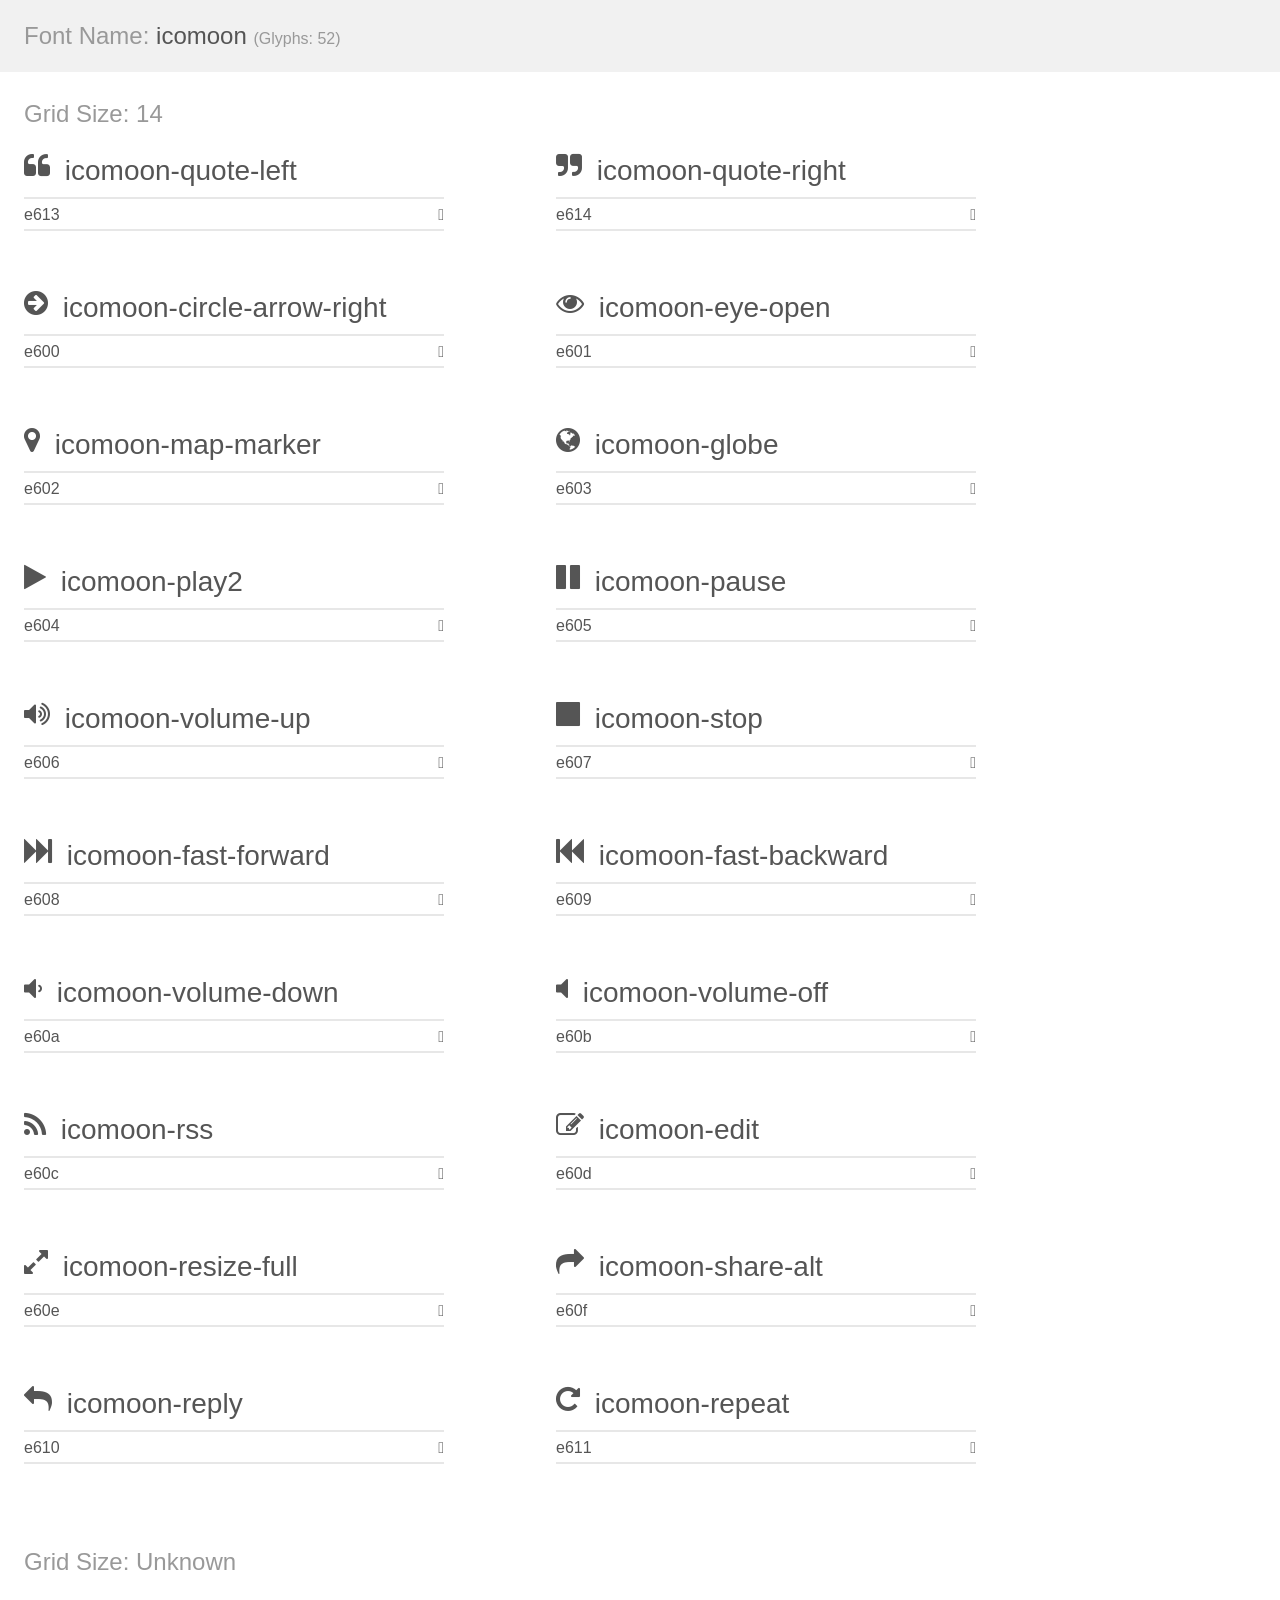
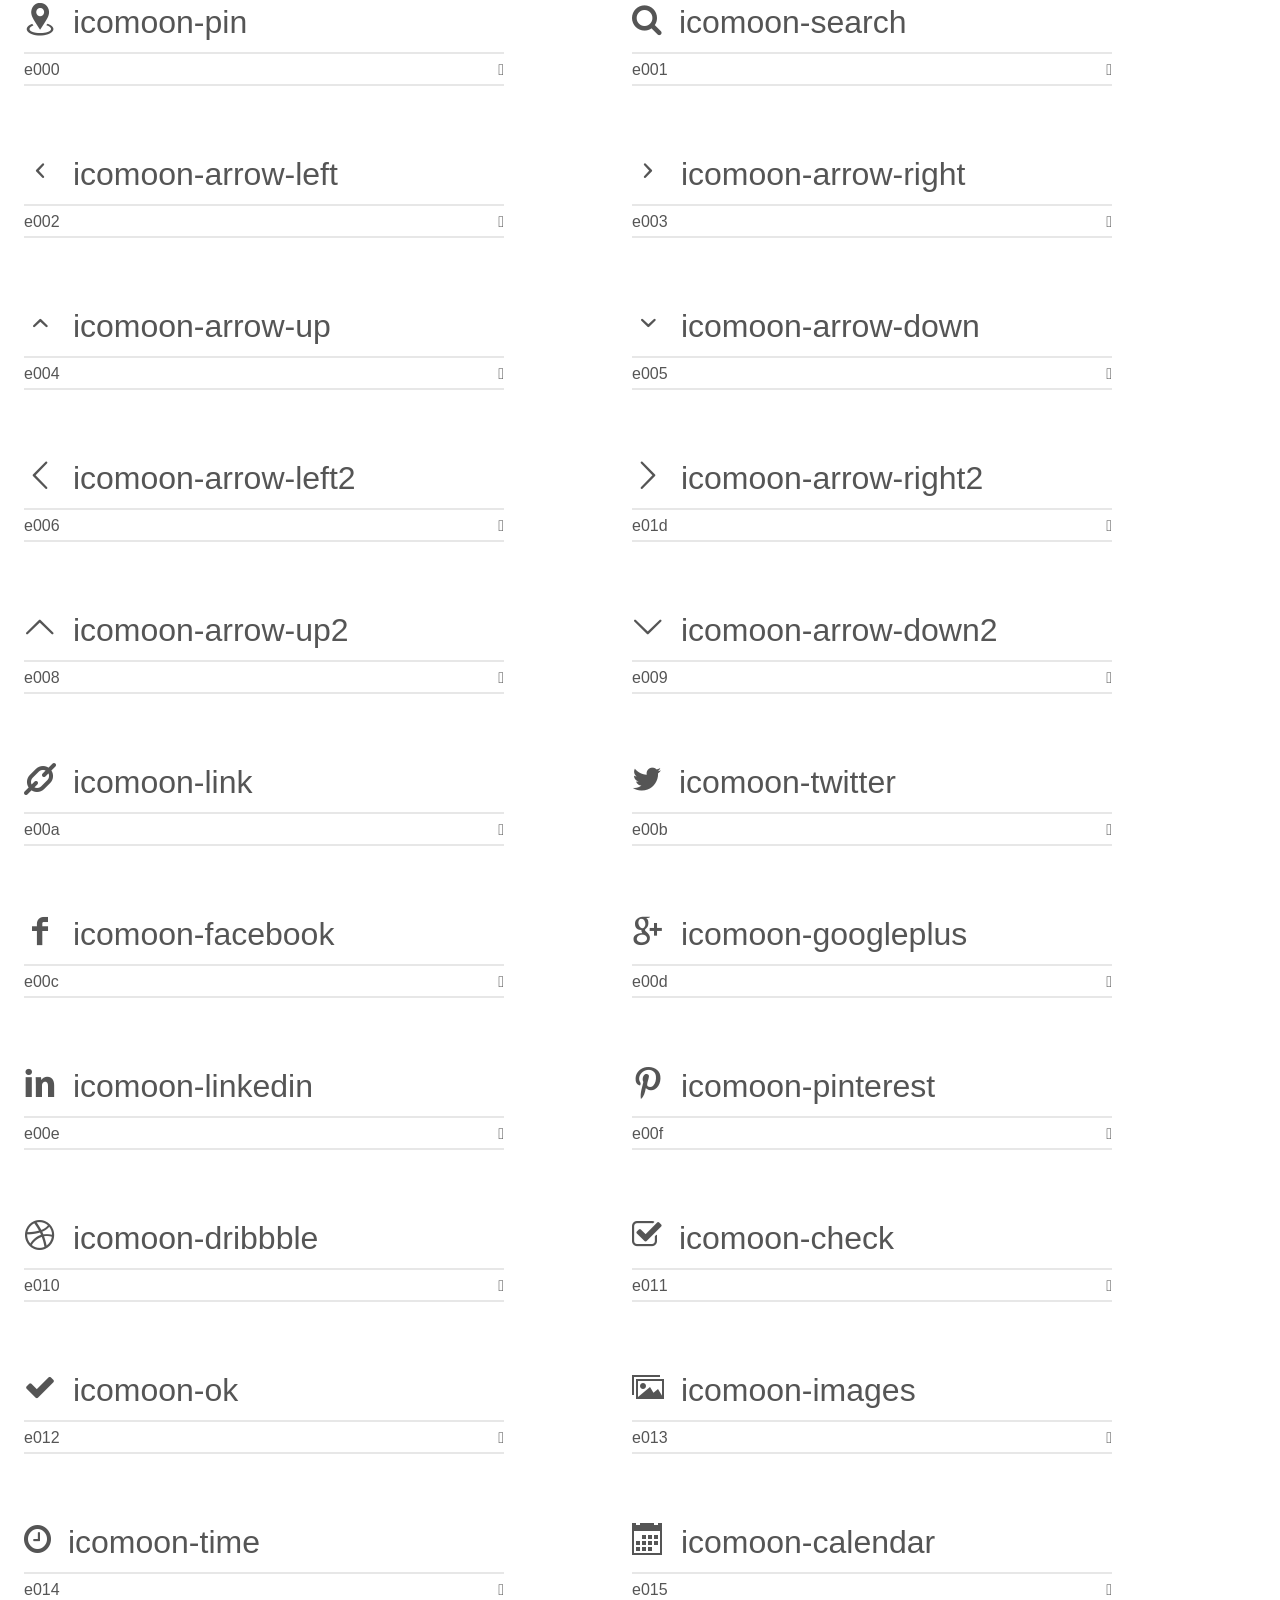
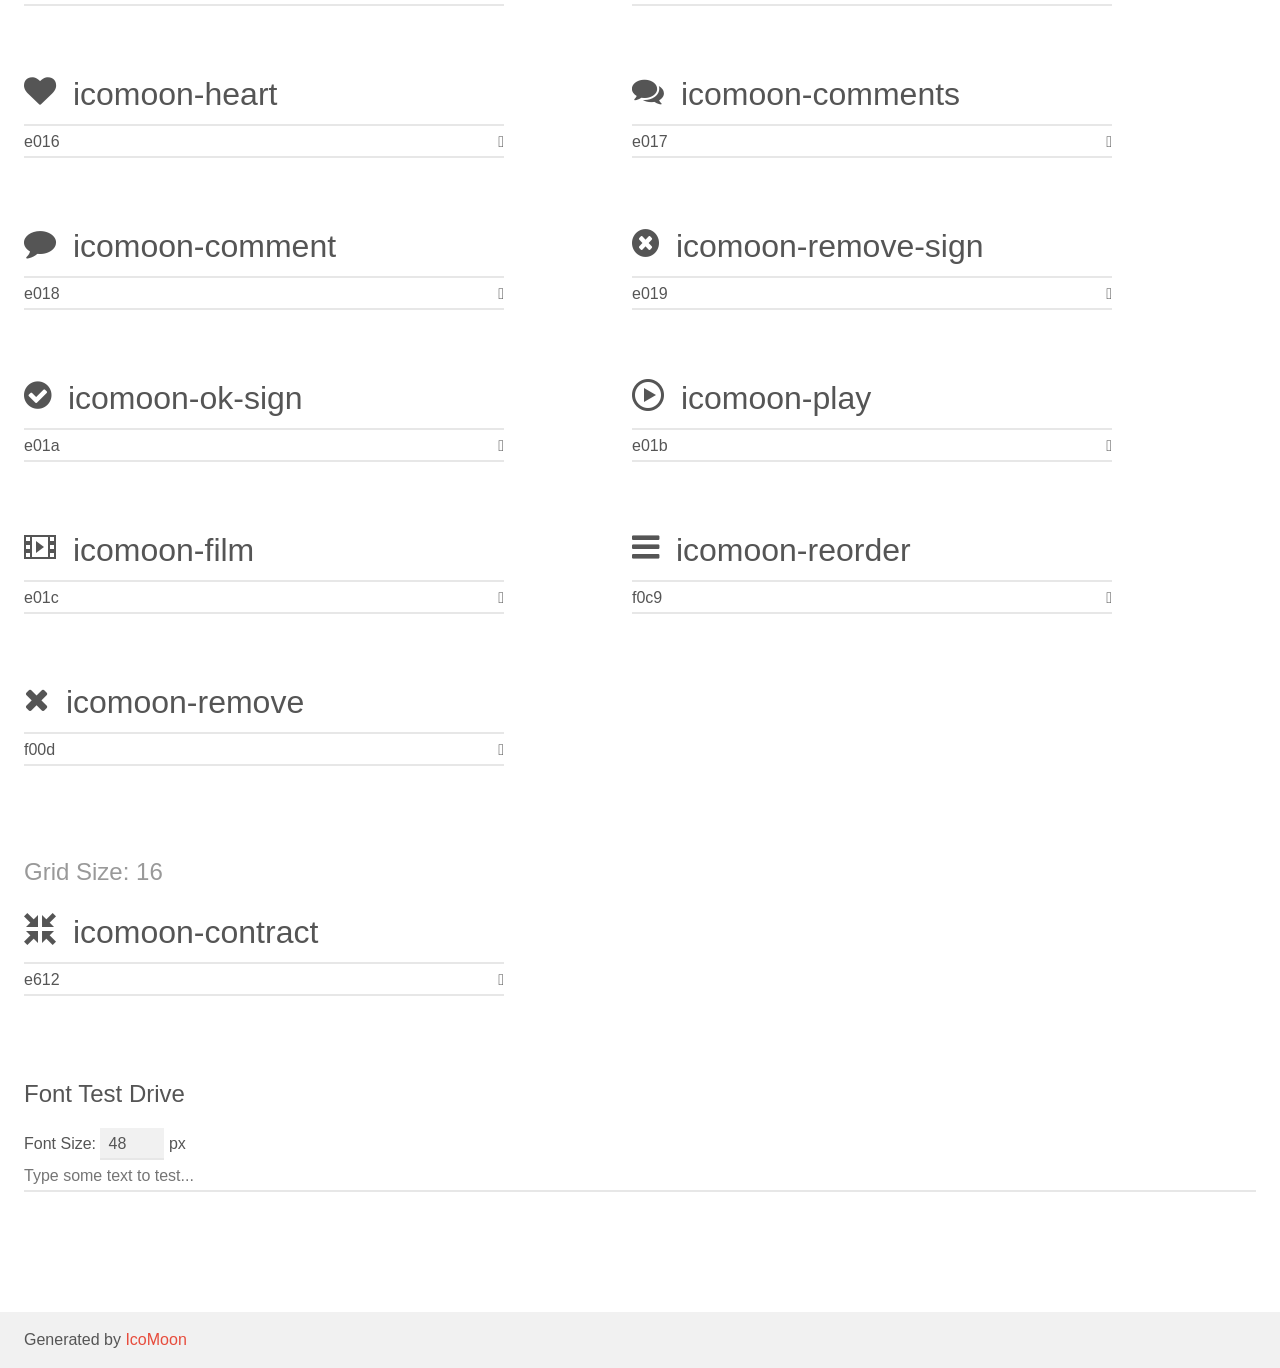
<file: landin page/font/icomoon/demo.html>
<!doctype html>
<html>
<head>
	<meta charset="utf-8">
	<title>IcoMoon Demo</title>
	<meta name="description" content="An Icon Font Generated By IcoMoon.io">
	<meta name="viewport" content="width=device-width">
	<link rel="stylesheet" href="demo-files/demo.css">
	<link rel="stylesheet" href="style.css"></head>
<body>
	<div class="bgc1 clearfix">
		<h1 class="mhmm mvm"><span class="fgc1">Font Name:</span> icomoon <small class="fgc1">(Glyphs:&nbsp;52)</small></h1>
	</div>
	<div class="clearfix mhl ptl">
		<h1 class="mvm mtn bshadow fgc1">Grid Size: 14</h1>
		<div class="glyph fs1">
			<div class="clearfix bshadow0 pbs">
				<span class="icomoon-quote-left"></span><span class="mls"> icomoon-quote-left</span>
			</div>
			<fieldset class="fs0 size1of1 clearfix">
				<input type="text" readonly value="e613" class="unit size1of2" />
				<input type="text" maxlength="1" readonly value="&#xe613;" class="unitRight size1of2 talign-right" />
			</fieldset>
			<div class="fs0 bshadow0 clearfix noLiga-true">
				<span class="unit pvs fgc1">liga: </span>
				<input type="text" readonly value="" class="liga unitRight" />
			</div>
		</div>
		<div class="glyph fs1">
			<div class="clearfix bshadow0 pbs">
				<span class="icomoon-quote-right"></span><span class="mls"> icomoon-quote-right</span>
			</div>
			<fieldset class="fs0 size1of1 clearfix">
				<input type="text" readonly value="e614" class="unit size1of2" />
				<input type="text" maxlength="1" readonly value="&#xe614;" class="unitRight size1of2 talign-right" />
			</fieldset>
			<div class="fs0 bshadow0 clearfix noLiga-true">
				<span class="unit pvs fgc1">liga: </span>
				<input type="text" readonly value="" class="liga unitRight" />
			</div>
		</div>
		<div class="glyph fs1">
			<div class="clearfix bshadow0 pbs">
				<span class="icomoon-circle-arrow-right"></span><span class="mls"> icomoon-circle-arrow-right</span>
			</div>
			<fieldset class="fs0 size1of1 clearfix">
				<input type="text" readonly value="e600" class="unit size1of2" />
				<input type="text" maxlength="1" readonly value="&#xe600;" class="unitRight size1of2 talign-right" />
			</fieldset>
			<div class="fs0 bshadow0 clearfix noLiga-true">
				<span class="unit pvs fgc1">liga: </span>
				<input type="text" readonly value="" class="liga unitRight" />
			</div>
		</div>
		<div class="glyph fs1">
			<div class="clearfix bshadow0 pbs">
				<span class="icomoon-eye-open"></span><span class="mls"> icomoon-eye-open</span>
			</div>
			<fieldset class="fs0 size1of1 clearfix">
				<input type="text" readonly value="e601" class="unit size1of2" />
				<input type="text" maxlength="1" readonly value="&#xe601;" class="unitRight size1of2 talign-right" />
			</fieldset>
			<div class="fs0 bshadow0 clearfix noLiga-true">
				<span class="unit pvs fgc1">liga: </span>
				<input type="text" readonly value="" class="liga unitRight" />
			</div>
		</div>
		<div class="glyph fs1">
			<div class="clearfix bshadow0 pbs">
				<span class="icomoon-map-marker"></span><span class="mls"> icomoon-map-marker</span>
			</div>
			<fieldset class="fs0 size1of1 clearfix">
				<input type="text" readonly value="e602" class="unit size1of2" />
				<input type="text" maxlength="1" readonly value="&#xe602;" class="unitRight size1of2 talign-right" />
			</fieldset>
			<div class="fs0 bshadow0 clearfix noLiga-true">
				<span class="unit pvs fgc1">liga: </span>
				<input type="text" readonly value="" class="liga unitRight" />
			</div>
		</div>
		<div class="glyph fs1">
			<div class="clearfix bshadow0 pbs">
				<span class="icomoon-globe"></span><span class="mls"> icomoon-globe</span>
			</div>
			<fieldset class="fs0 size1of1 clearfix">
				<input type="text" readonly value="e603" class="unit size1of2" />
				<input type="text" maxlength="1" readonly value="&#xe603;" class="unitRight size1of2 talign-right" />
			</fieldset>
			<div class="fs0 bshadow0 clearfix noLiga-true">
				<span class="unit pvs fgc1">liga: </span>
				<input type="text" readonly value="" class="liga unitRight" />
			</div>
		</div>
		<div class="glyph fs1">
			<div class="clearfix bshadow0 pbs">
				<span class="icomoon-play2"></span><span class="mls"> icomoon-play2</span>
			</div>
			<fieldset class="fs0 size1of1 clearfix">
				<input type="text" readonly value="e604" class="unit size1of2" />
				<input type="text" maxlength="1" readonly value="&#xe604;" class="unitRight size1of2 talign-right" />
			</fieldset>
			<div class="fs0 bshadow0 clearfix noLiga-true">
				<span class="unit pvs fgc1">liga: </span>
				<input type="text" readonly value="" class="liga unitRight" />
			</div>
		</div>
		<div class="glyph fs1">
			<div class="clearfix bshadow0 pbs">
				<span class="icomoon-pause"></span><span class="mls"> icomoon-pause</span>
			</div>
			<fieldset class="fs0 size1of1 clearfix">
				<input type="text" readonly value="e605" class="unit size1of2" />
				<input type="text" maxlength="1" readonly value="&#xe605;" class="unitRight size1of2 talign-right" />
			</fieldset>
			<div class="fs0 bshadow0 clearfix noLiga-true">
				<span class="unit pvs fgc1">liga: </span>
				<input type="text" readonly value="" class="liga unitRight" />
			</div>
		</div>
		<div class="glyph fs1">
			<div class="clearfix bshadow0 pbs">
				<span class="icomoon-volume-up"></span><span class="mls"> icomoon-volume-up</span>
			</div>
			<fieldset class="fs0 size1of1 clearfix">
				<input type="text" readonly value="e606" class="unit size1of2" />
				<input type="text" maxlength="1" readonly value="&#xe606;" class="unitRight size1of2 talign-right" />
			</fieldset>
			<div class="fs0 bshadow0 clearfix noLiga-true">
				<span class="unit pvs fgc1">liga: </span>
				<input type="text" readonly value="" class="liga unitRight" />
			</div>
		</div>
		<div class="glyph fs1">
			<div class="clearfix bshadow0 pbs">
				<span class="icomoon-stop"></span><span class="mls"> icomoon-stop</span>
			</div>
			<fieldset class="fs0 size1of1 clearfix">
				<input type="text" readonly value="e607" class="unit size1of2" />
				<input type="text" maxlength="1" readonly value="&#xe607;" class="unitRight size1of2 talign-right" />
			</fieldset>
			<div class="fs0 bshadow0 clearfix noLiga-true">
				<span class="unit pvs fgc1">liga: </span>
				<input type="text" readonly value="" class="liga unitRight" />
			</div>
		</div>
		<div class="glyph fs1">
			<div class="clearfix bshadow0 pbs">
				<span class="icomoon-fast-forward"></span><span class="mls"> icomoon-fast-forward</span>
			</div>
			<fieldset class="fs0 size1of1 clearfix">
				<input type="text" readonly value="e608" class="unit size1of2" />
				<input type="text" maxlength="1" readonly value="&#xe608;" class="unitRight size1of2 talign-right" />
			</fieldset>
			<div class="fs0 bshadow0 clearfix noLiga-true">
				<span class="unit pvs fgc1">liga: </span>
				<input type="text" readonly value="" class="liga unitRight" />
			</div>
		</div>
		<div class="glyph fs1">
			<div class="clearfix bshadow0 pbs">
				<span class="icomoon-fast-backward"></span><span class="mls"> icomoon-fast-backward</span>
			</div>
			<fieldset class="fs0 size1of1 clearfix">
				<input type="text" readonly value="e609" class="unit size1of2" />
				<input type="text" maxlength="1" readonly value="&#xe609;" class="unitRight size1of2 talign-right" />
			</fieldset>
			<div class="fs0 bshadow0 clearfix noLiga-true">
				<span class="unit pvs fgc1">liga: </span>
				<input type="text" readonly value="" class="liga unitRight" />
			</div>
		</div>
		<div class="glyph fs1">
			<div class="clearfix bshadow0 pbs">
				<span class="icomoon-volume-down"></span><span class="mls"> icomoon-volume-down</span>
			</div>
			<fieldset class="fs0 size1of1 clearfix">
				<input type="text" readonly value="e60a" class="unit size1of2" />
				<input type="text" maxlength="1" readonly value="&#xe60a;" class="unitRight size1of2 talign-right" />
			</fieldset>
			<div class="fs0 bshadow0 clearfix noLiga-true">
				<span class="unit pvs fgc1">liga: </span>
				<input type="text" readonly value="" class="liga unitRight" />
			</div>
		</div>
		<div class="glyph fs1">
			<div class="clearfix bshadow0 pbs">
				<span class="icomoon-volume-off"></span><span class="mls"> icomoon-volume-off</span>
			</div>
			<fieldset class="fs0 size1of1 clearfix">
				<input type="text" readonly value="e60b" class="unit size1of2" />
				<input type="text" maxlength="1" readonly value="&#xe60b;" class="unitRight size1of2 talign-right" />
			</fieldset>
			<div class="fs0 bshadow0 clearfix noLiga-true">
				<span class="unit pvs fgc1">liga: </span>
				<input type="text" readonly value="" class="liga unitRight" />
			</div>
		</div>
		<div class="glyph fs1">
			<div class="clearfix bshadow0 pbs">
				<span class="icomoon-rss"></span><span class="mls"> icomoon-rss</span>
			</div>
			<fieldset class="fs0 size1of1 clearfix">
				<input type="text" readonly value="e60c" class="unit size1of2" />
				<input type="text" maxlength="1" readonly value="&#xe60c;" class="unitRight size1of2 talign-right" />
			</fieldset>
			<div class="fs0 bshadow0 clearfix noLiga-true">
				<span class="unit pvs fgc1">liga: </span>
				<input type="text" readonly value="" class="liga unitRight" />
			</div>
		</div>
		<div class="glyph fs1">
			<div class="clearfix bshadow0 pbs">
				<span class="icomoon-edit"></span><span class="mls"> icomoon-edit</span>
			</div>
			<fieldset class="fs0 size1of1 clearfix">
				<input type="text" readonly value="e60d" class="unit size1of2" />
				<input type="text" maxlength="1" readonly value="&#xe60d;" class="unitRight size1of2 talign-right" />
			</fieldset>
			<div class="fs0 bshadow0 clearfix noLiga-true">
				<span class="unit pvs fgc1">liga: </span>
				<input type="text" readonly value="" class="liga unitRight" />
			</div>
		</div>
		<div class="glyph fs1">
			<div class="clearfix bshadow0 pbs">
				<span class="icomoon-resize-full"></span><span class="mls"> icomoon-resize-full</span>
			</div>
			<fieldset class="fs0 size1of1 clearfix">
				<input type="text" readonly value="e60e" class="unit size1of2" />
				<input type="text" maxlength="1" readonly value="&#xe60e;" class="unitRight size1of2 talign-right" />
			</fieldset>
			<div class="fs0 bshadow0 clearfix noLiga-true">
				<span class="unit pvs fgc1">liga: </span>
				<input type="text" readonly value="" class="liga unitRight" />
			</div>
		</div>
		<div class="glyph fs1">
			<div class="clearfix bshadow0 pbs">
				<span class="icomoon-share-alt"></span><span class="mls"> icomoon-share-alt</span>
			</div>
			<fieldset class="fs0 size1of1 clearfix">
				<input type="text" readonly value="e60f" class="unit size1of2" />
				<input type="text" maxlength="1" readonly value="&#xe60f;" class="unitRight size1of2 talign-right" />
			</fieldset>
			<div class="fs0 bshadow0 clearfix noLiga-true">
				<span class="unit pvs fgc1">liga: </span>
				<input type="text" readonly value="" class="liga unitRight" />
			</div>
		</div>
		<div class="glyph fs1">
			<div class="clearfix bshadow0 pbs">
				<span class="icomoon-reply"></span><span class="mls"> icomoon-reply</span>
			</div>
			<fieldset class="fs0 size1of1 clearfix">
				<input type="text" readonly value="e610" class="unit size1of2" />
				<input type="text" maxlength="1" readonly value="&#xe610;" class="unitRight size1of2 talign-right" />
			</fieldset>
			<div class="fs0 bshadow0 clearfix noLiga-true">
				<span class="unit pvs fgc1">liga: </span>
				<input type="text" readonly value="" class="liga unitRight" />
			</div>
		</div>
		<div class="glyph fs1">
			<div class="clearfix bshadow0 pbs">
				<span class="icomoon-repeat"></span><span class="mls"> icomoon-repeat</span>
			</div>
			<fieldset class="fs0 size1of1 clearfix">
				<input type="text" readonly value="e611" class="unit size1of2" />
				<input type="text" maxlength="1" readonly value="&#xe611;" class="unitRight size1of2 talign-right" />
			</fieldset>
			<div class="fs0 bshadow0 clearfix noLiga-true">
				<span class="unit pvs fgc1">liga: </span>
				<input type="text" readonly value="" class="liga unitRight" />
			</div>
		</div>
	</div>
	<div class="clearfix mhl ptl">
		<h1 class="mvm mtn bshadow fgc1">Grid Size: Unknown</h1>
		<div class="glyph fs2">
			<div class="clearfix bshadow0 pbs">
				<span class="icomoon-pin"></span><span class="mls"> icomoon-pin</span>
			</div>
			<fieldset class="fs0 size1of1 clearfix">
				<input type="text" readonly value="e000" class="unit size1of2" />
				<input type="text" maxlength="1" readonly value="&#xe000;" class="unitRight size1of2 talign-right" />
			</fieldset>
			<div class="fs0 bshadow0 clearfix noLiga-true">
				<span class="unit pvs fgc1">liga: </span>
				<input type="text" readonly value="" class="liga unitRight" />
			</div>
		</div>
		<div class="glyph fs2">
			<div class="clearfix bshadow0 pbs">
				<span class="icomoon-search"></span><span class="mls"> icomoon-search</span>
			</div>
			<fieldset class="fs0 size1of1 clearfix">
				<input type="text" readonly value="e001" class="unit size1of2" />
				<input type="text" maxlength="1" readonly value="&#xe001;" class="unitRight size1of2 talign-right" />
			</fieldset>
			<div class="fs0 bshadow0 clearfix noLiga-true">
				<span class="unit pvs fgc1">liga: </span>
				<input type="text" readonly value="" class="liga unitRight" />
			</div>
		</div>
		<div class="glyph fs2">
			<div class="clearfix bshadow0 pbs">
				<span class="icomoon-arrow-left"></span><span class="mls"> icomoon-arrow-left</span>
			</div>
			<fieldset class="fs0 size1of1 clearfix">
				<input type="text" readonly value="e002" class="unit size1of2" />
				<input type="text" maxlength="1" readonly value="&#xe002;" class="unitRight size1of2 talign-right" />
			</fieldset>
			<div class="fs0 bshadow0 clearfix noLiga-true">
				<span class="unit pvs fgc1">liga: </span>
				<input type="text" readonly value="" class="liga unitRight" />
			</div>
		</div>
		<div class="glyph fs2">
			<div class="clearfix bshadow0 pbs">
				<span class="icomoon-arrow-right"></span><span class="mls"> icomoon-arrow-right</span>
			</div>
			<fieldset class="fs0 size1of1 clearfix">
				<input type="text" readonly value="e003" class="unit size1of2" />
				<input type="text" maxlength="1" readonly value="&#xe003;" class="unitRight size1of2 talign-right" />
			</fieldset>
			<div class="fs0 bshadow0 clearfix noLiga-true">
				<span class="unit pvs fgc1">liga: </span>
				<input type="text" readonly value="" class="liga unitRight" />
			</div>
		</div>
		<div class="glyph fs2">
			<div class="clearfix bshadow0 pbs">
				<span class="icomoon-arrow-up"></span><span class="mls"> icomoon-arrow-up</span>
			</div>
			<fieldset class="fs0 size1of1 clearfix">
				<input type="text" readonly value="e004" class="unit size1of2" />
				<input type="text" maxlength="1" readonly value="&#xe004;" class="unitRight size1of2 talign-right" />
			</fieldset>
			<div class="fs0 bshadow0 clearfix noLiga-true">
				<span class="unit pvs fgc1">liga: </span>
				<input type="text" readonly value="" class="liga unitRight" />
			</div>
		</div>
		<div class="glyph fs2">
			<div class="clearfix bshadow0 pbs">
				<span class="icomoon-arrow-down"></span><span class="mls"> icomoon-arrow-down</span>
			</div>
			<fieldset class="fs0 size1of1 clearfix">
				<input type="text" readonly value="e005" class="unit size1of2" />
				<input type="text" maxlength="1" readonly value="&#xe005;" class="unitRight size1of2 talign-right" />
			</fieldset>
			<div class="fs0 bshadow0 clearfix noLiga-true">
				<span class="unit pvs fgc1">liga: </span>
				<input type="text" readonly value="" class="liga unitRight" />
			</div>
		</div>
		<div class="glyph fs2">
			<div class="clearfix bshadow0 pbs">
				<span class="icomoon-arrow-left2"></span><span class="mls"> icomoon-arrow-left2</span>
			</div>
			<fieldset class="fs0 size1of1 clearfix">
				<input type="text" readonly value="e006" class="unit size1of2" />
				<input type="text" maxlength="1" readonly value="&#xe006;" class="unitRight size1of2 talign-right" />
			</fieldset>
			<div class="fs0 bshadow0 clearfix noLiga-true">
				<span class="unit pvs fgc1">liga: </span>
				<input type="text" readonly value="" class="liga unitRight" />
			</div>
		</div>
		<div class="glyph fs2">
			<div class="clearfix bshadow0 pbs">
				<span class="icomoon-arrow-right2"></span><span class="mls"> icomoon-arrow-right2</span>
			</div>
			<fieldset class="fs0 size1of1 clearfix">
				<input type="text" readonly value="e01d" class="unit size1of2" />
				<input type="text" maxlength="1" readonly value="&#xe01d;" class="unitRight size1of2 talign-right" />
			</fieldset>
			<div class="fs0 bshadow0 clearfix noLiga-true">
				<span class="unit pvs fgc1">liga: </span>
				<input type="text" readonly value="" class="liga unitRight" />
			</div>
		</div>
		<div class="glyph fs2">
			<div class="clearfix bshadow0 pbs">
				<span class="icomoon-arrow-up2"></span><span class="mls"> icomoon-arrow-up2</span>
			</div>
			<fieldset class="fs0 size1of1 clearfix">
				<input type="text" readonly value="e008" class="unit size1of2" />
				<input type="text" maxlength="1" readonly value="&#xe008;" class="unitRight size1of2 talign-right" />
			</fieldset>
			<div class="fs0 bshadow0 clearfix noLiga-true">
				<span class="unit pvs fgc1">liga: </span>
				<input type="text" readonly value="" class="liga unitRight" />
			</div>
		</div>
		<div class="glyph fs2">
			<div class="clearfix bshadow0 pbs">
				<span class="icomoon-arrow-down2"></span><span class="mls"> icomoon-arrow-down2</span>
			</div>
			<fieldset class="fs0 size1of1 clearfix">
				<input type="text" readonly value="e009" class="unit size1of2" />
				<input type="text" maxlength="1" readonly value="&#xe009;" class="unitRight size1of2 talign-right" />
			</fieldset>
			<div class="fs0 bshadow0 clearfix noLiga-true">
				<span class="unit pvs fgc1">liga: </span>
				<input type="text" readonly value="" class="liga unitRight" />
			</div>
		</div>
		<div class="glyph fs2">
			<div class="clearfix bshadow0 pbs">
				<span class="icomoon-link"></span><span class="mls"> icomoon-link</span>
			</div>
			<fieldset class="fs0 size1of1 clearfix">
				<input type="text" readonly value="e00a" class="unit size1of2" />
				<input type="text" maxlength="1" readonly value="&#xe00a;" class="unitRight size1of2 talign-right" />
			</fieldset>
			<div class="fs0 bshadow0 clearfix noLiga-true">
				<span class="unit pvs fgc1">liga: </span>
				<input type="text" readonly value="" class="liga unitRight" />
			</div>
		</div>
		<div class="glyph fs2">
			<div class="clearfix bshadow0 pbs">
				<span class="icomoon-twitter"></span><span class="mls"> icomoon-twitter</span>
			</div>
			<fieldset class="fs0 size1of1 clearfix">
				<input type="text" readonly value="e00b" class="unit size1of2" />
				<input type="text" maxlength="1" readonly value="&#xe00b;" class="unitRight size1of2 talign-right" />
			</fieldset>
			<div class="fs0 bshadow0 clearfix noLiga-true">
				<span class="unit pvs fgc1">liga: </span>
				<input type="text" readonly value="" class="liga unitRight" />
			</div>
		</div>
		<div class="glyph fs2">
			<div class="clearfix bshadow0 pbs">
				<span class="icomoon-facebook"></span><span class="mls"> icomoon-facebook</span>
			</div>
			<fieldset class="fs0 size1of1 clearfix">
				<input type="text" readonly value="e00c" class="unit size1of2" />
				<input type="text" maxlength="1" readonly value="&#xe00c;" class="unitRight size1of2 talign-right" />
			</fieldset>
			<div class="fs0 bshadow0 clearfix noLiga-true">
				<span class="unit pvs fgc1">liga: </span>
				<input type="text" readonly value="" class="liga unitRight" />
			</div>
		</div>
		<div class="glyph fs2">
			<div class="clearfix bshadow0 pbs">
				<span class="icomoon-googleplus"></span><span class="mls"> icomoon-googleplus</span>
			</div>
			<fieldset class="fs0 size1of1 clearfix">
				<input type="text" readonly value="e00d" class="unit size1of2" />
				<input type="text" maxlength="1" readonly value="&#xe00d;" class="unitRight size1of2 talign-right" />
			</fieldset>
			<div class="fs0 bshadow0 clearfix noLiga-true">
				<span class="unit pvs fgc1">liga: </span>
				<input type="text" readonly value="" class="liga unitRight" />
			</div>
		</div>
		<div class="glyph fs2">
			<div class="clearfix bshadow0 pbs">
				<span class="icomoon-linkedin"></span><span class="mls"> icomoon-linkedin</span>
			</div>
			<fieldset class="fs0 size1of1 clearfix">
				<input type="text" readonly value="e00e" class="unit size1of2" />
				<input type="text" maxlength="1" readonly value="&#xe00e;" class="unitRight size1of2 talign-right" />
			</fieldset>
			<div class="fs0 bshadow0 clearfix noLiga-true">
				<span class="unit pvs fgc1">liga: </span>
				<input type="text" readonly value="" class="liga unitRight" />
			</div>
		</div>
		<div class="glyph fs2">
			<div class="clearfix bshadow0 pbs">
				<span class="icomoon-pinterest"></span><span class="mls"> icomoon-pinterest</span>
			</div>
			<fieldset class="fs0 size1of1 clearfix">
				<input type="text" readonly value="e00f" class="unit size1of2" />
				<input type="text" maxlength="1" readonly value="&#xe00f;" class="unitRight size1of2 talign-right" />
			</fieldset>
			<div class="fs0 bshadow0 clearfix noLiga-true">
				<span class="unit pvs fgc1">liga: </span>
				<input type="text" readonly value="" class="liga unitRight" />
			</div>
		</div>
		<div class="glyph fs2">
			<div class="clearfix bshadow0 pbs">
				<span class="icomoon-dribbble"></span><span class="mls"> icomoon-dribbble</span>
			</div>
			<fieldset class="fs0 size1of1 clearfix">
				<input type="text" readonly value="e010" class="unit size1of2" />
				<input type="text" maxlength="1" readonly value="&#xe010;" class="unitRight size1of2 talign-right" />
			</fieldset>
			<div class="fs0 bshadow0 clearfix noLiga-true">
				<span class="unit pvs fgc1">liga: </span>
				<input type="text" readonly value="" class="liga unitRight" />
			</div>
		</div>
		<div class="glyph fs2">
			<div class="clearfix bshadow0 pbs">
				<span class="icomoon-check"></span><span class="mls"> icomoon-check</span>
			</div>
			<fieldset class="fs0 size1of1 clearfix">
				<input type="text" readonly value="e011" class="unit size1of2" />
				<input type="text" maxlength="1" readonly value="&#xe011;" class="unitRight size1of2 talign-right" />
			</fieldset>
			<div class="fs0 bshadow0 clearfix noLiga-true">
				<span class="unit pvs fgc1">liga: </span>
				<input type="text" readonly value="" class="liga unitRight" />
			</div>
		</div>
		<div class="glyph fs2">
			<div class="clearfix bshadow0 pbs">
				<span class="icomoon-ok"></span><span class="mls"> icomoon-ok</span>
			</div>
			<fieldset class="fs0 size1of1 clearfix">
				<input type="text" readonly value="e012" class="unit size1of2" />
				<input type="text" maxlength="1" readonly value="&#xe012;" class="unitRight size1of2 talign-right" />
			</fieldset>
			<div class="fs0 bshadow0 clearfix noLiga-true">
				<span class="unit pvs fgc1">liga: </span>
				<input type="text" readonly value="" class="liga unitRight" />
			</div>
		</div>
		<div class="glyph fs2">
			<div class="clearfix bshadow0 pbs">
				<span class="icomoon-images"></span><span class="mls"> icomoon-images</span>
			</div>
			<fieldset class="fs0 size1of1 clearfix">
				<input type="text" readonly value="e013" class="unit size1of2" />
				<input type="text" maxlength="1" readonly value="&#xe013;" class="unitRight size1of2 talign-right" />
			</fieldset>
			<div class="fs0 bshadow0 clearfix noLiga-true">
				<span class="unit pvs fgc1">liga: </span>
				<input type="text" readonly value="" class="liga unitRight" />
			</div>
		</div>
		<div class="glyph fs2">
			<div class="clearfix bshadow0 pbs">
				<span class="icomoon-time"></span><span class="mls"> icomoon-time</span>
			</div>
			<fieldset class="fs0 size1of1 clearfix">
				<input type="text" readonly value="e014" class="unit size1of2" />
				<input type="text" maxlength="1" readonly value="&#xe014;" class="unitRight size1of2 talign-right" />
			</fieldset>
			<div class="fs0 bshadow0 clearfix noLiga-true">
				<span class="unit pvs fgc1">liga: </span>
				<input type="text" readonly value="" class="liga unitRight" />
			</div>
		</div>
		<div class="glyph fs2">
			<div class="clearfix bshadow0 pbs">
				<span class="icomoon-calendar"></span><span class="mls"> icomoon-calendar</span>
			</div>
			<fieldset class="fs0 size1of1 clearfix">
				<input type="text" readonly value="e015" class="unit size1of2" />
				<input type="text" maxlength="1" readonly value="&#xe015;" class="unitRight size1of2 talign-right" />
			</fieldset>
			<div class="fs0 bshadow0 clearfix noLiga-true">
				<span class="unit pvs fgc1">liga: </span>
				<input type="text" readonly value="" class="liga unitRight" />
			</div>
		</div>
		<div class="glyph fs2">
			<div class="clearfix bshadow0 pbs">
				<span class="icomoon-heart"></span><span class="mls"> icomoon-heart</span>
			</div>
			<fieldset class="fs0 size1of1 clearfix">
				<input type="text" readonly value="e016" class="unit size1of2" />
				<input type="text" maxlength="1" readonly value="&#xe016;" class="unitRight size1of2 talign-right" />
			</fieldset>
			<div class="fs0 bshadow0 clearfix noLiga-true">
				<span class="unit pvs fgc1">liga: </span>
				<input type="text" readonly value="" class="liga unitRight" />
			</div>
		</div>
		<div class="glyph fs2">
			<div class="clearfix bshadow0 pbs">
				<span class="icomoon-comments"></span><span class="mls"> icomoon-comments</span>
			</div>
			<fieldset class="fs0 size1of1 clearfix">
				<input type="text" readonly value="e017" class="unit size1of2" />
				<input type="text" maxlength="1" readonly value="&#xe017;" class="unitRight size1of2 talign-right" />
			</fieldset>
			<div class="fs0 bshadow0 clearfix noLiga-true">
				<span class="unit pvs fgc1">liga: </span>
				<input type="text" readonly value="" class="liga unitRight" />
			</div>
		</div>
		<div class="glyph fs2">
			<div class="clearfix bshadow0 pbs">
				<span class="icomoon-comment"></span><span class="mls"> icomoon-comment</span>
			</div>
			<fieldset class="fs0 size1of1 clearfix">
				<input type="text" readonly value="e018" class="unit size1of2" />
				<input type="text" maxlength="1" readonly value="&#xe018;" class="unitRight size1of2 talign-right" />
			</fieldset>
			<div class="fs0 bshadow0 clearfix noLiga-true">
				<span class="unit pvs fgc1">liga: </span>
				<input type="text" readonly value="" class="liga unitRight" />
			</div>
		</div>
		<div class="glyph fs2">
			<div class="clearfix bshadow0 pbs">
				<span class="icomoon-remove-sign"></span><span class="mls"> icomoon-remove-sign</span>
			</div>
			<fieldset class="fs0 size1of1 clearfix">
				<input type="text" readonly value="e019" class="unit size1of2" />
				<input type="text" maxlength="1" readonly value="&#xe019;" class="unitRight size1of2 talign-right" />
			</fieldset>
			<div class="fs0 bshadow0 clearfix noLiga-true">
				<span class="unit pvs fgc1">liga: </span>
				<input type="text" readonly value="" class="liga unitRight" />
			</div>
		</div>
		<div class="glyph fs2">
			<div class="clearfix bshadow0 pbs">
				<span class="icomoon-ok-sign"></span><span class="mls"> icomoon-ok-sign</span>
			</div>
			<fieldset class="fs0 size1of1 clearfix">
				<input type="text" readonly value="e01a" class="unit size1of2" />
				<input type="text" maxlength="1" readonly value="&#xe01a;" class="unitRight size1of2 talign-right" />
			</fieldset>
			<div class="fs0 bshadow0 clearfix noLiga-true">
				<span class="unit pvs fgc1">liga: </span>
				<input type="text" readonly value="" class="liga unitRight" />
			</div>
		</div>
		<div class="glyph fs2">
			<div class="clearfix bshadow0 pbs">
				<span class="icomoon-play"></span><span class="mls"> icomoon-play</span>
			</div>
			<fieldset class="fs0 size1of1 clearfix">
				<input type="text" readonly value="e01b" class="unit size1of2" />
				<input type="text" maxlength="1" readonly value="&#xe01b;" class="unitRight size1of2 talign-right" />
			</fieldset>
			<div class="fs0 bshadow0 clearfix noLiga-true">
				<span class="unit pvs fgc1">liga: </span>
				<input type="text" readonly value="" class="liga unitRight" />
			</div>
		</div>
		<div class="glyph fs2">
			<div class="clearfix bshadow0 pbs">
				<span class="icomoon-film"></span><span class="mls"> icomoon-film</span>
			</div>
			<fieldset class="fs0 size1of1 clearfix">
				<input type="text" readonly value="e01c" class="unit size1of2" />
				<input type="text" maxlength="1" readonly value="&#xe01c;" class="unitRight size1of2 talign-right" />
			</fieldset>
			<div class="fs0 bshadow0 clearfix noLiga-true">
				<span class="unit pvs fgc1">liga: </span>
				<input type="text" readonly value="" class="liga unitRight" />
			</div>
		</div>
		<div class="glyph fs2">
			<div class="clearfix bshadow0 pbs">
				<span class="icomoon-reorder"></span><span class="mls"> icomoon-reorder</span>
			</div>
			<fieldset class="fs0 size1of1 clearfix">
				<input type="text" readonly value="f0c9" class="unit size1of2" />
				<input type="text" maxlength="1" readonly value="&#xf0c9;" class="unitRight size1of2 talign-right" />
			</fieldset>
			<div class="fs0 bshadow0 clearfix noLiga-true">
				<span class="unit pvs fgc1">liga: </span>
				<input type="text" readonly value="" class="liga unitRight" />
			</div>
		</div>
		<div class="glyph fs2">
			<div class="clearfix bshadow0 pbs">
				<span class="icomoon-remove"></span><span class="mls"> icomoon-remove</span>
			</div>
			<fieldset class="fs0 size1of1 clearfix">
				<input type="text" readonly value="f00d" class="unit size1of2" />
				<input type="text" maxlength="1" readonly value="&#xf00d;" class="unitRight size1of2 talign-right" />
			</fieldset>
			<div class="fs0 bshadow0 clearfix noLiga-true">
				<span class="unit pvs fgc1">liga: </span>
				<input type="text" readonly value="" class="liga unitRight" />
			</div>
		</div>
	</div>
	<div class="clearfix mhl ptl">
		<h1 class="mvm mtn bshadow fgc1">Grid Size: 16</h1>
		<div class="glyph fs3">
			<div class="clearfix bshadow0 pbs">
				<span class="icomoon-contract"></span><span class="mls"> icomoon-contract</span>
			</div>
			<fieldset class="fs0 size1of1 clearfix">
				<input type="text" readonly value="e612" class="unit size1of2" />
				<input type="text" maxlength="1" readonly value="&#xe612;" class="unitRight size1of2 talign-right" />
			</fieldset>
			<div class="fs0 bshadow0 clearfix noLiga-true">
				<span class="unit pvs fgc1">liga: </span>
				<input type="text" readonly value="" class="liga unitRight" />
			</div>
		</div>
	</div>

	<!--[if gt IE 8]><!-->
	<div class="mhl clearfix mbl">
		<h1>Font Test Drive</h1>
		<label>
			Font Size: <input id="fontSize" type="number" class="textbox0 mbm"
			min="8" value="48" />
			px
		</label>
		<input id="testText" type="text" class="unitsize1of1 phl size1of1 mvl"
		placeholder="Type some text to test..."/>
		</label>
		<div id="testDrive" class="icon-">&nbsp;
		</div>
	</div>
	<!--<![endif]-->
	<div class="bgc1 clearfix">
		<p class="mhl">Generated by <a href="http://icomoon.io/app">IcoMoon</a></p>
	</div>

	<script src="demo-files/demo.js"></script>
</body>
</html>
</file>
<file: landin page/font/icon/style.css>
/**
 * PRESENTATION STYLESHEET
 * ----------------------------------------------------------------------------
 */

/*


       PLEASE NOTE: 
       ============

       THIS FILE IS NOT PART OF THE *REQUIRED FONT ICON FILES* 
       THIS FILE IS USED TO STYLE THE ICON DEMO TEMPLATE FOUND AT DEMO.HTML



*/

*,
*:before,
*:after {
	border: 0 none;
	margin: 0;
	padding: 0;
	font-size: 100%;

	-webkit-box-sizing: border-box;
	   -moz-box-sizing: border-box;
	        box-sizing: border-box;
}

::-webkit-scrollbar {
	width: 12px;
	height: 12px;
}
::-webkit-scrollbar-track {
	background-color: rgba(255, 255, 255, 0.1);
	-webkit-border-radius: 5px;
}
::-webkit-scrollbar-thumb {
	background-color: rgba(0, 0, 0, 0.4);
	-webkit-border-radius: 6px;
}
::-webkit-scrollbar-thumb:hover {
	background-color: rgba(0, 0, 0, 0.6);
}

section, 
header, 
footer {
	display: block;
	position: relative;
}

body {
	background-color: #fff;
	color: #0e8a65;
	font-family: "Helvetica Neue", Helvetica, "DejaVu Sans", Arial, sans-serif;
	line-height: 1.5;
	font-size: 1em;
}


section:after,
.masthead:after {
	content: '';
	pointer-events: none;
	position: absolute;
		bottom: -1.5em;
		left: 50%;
		z-index: 10;
	width: 3em;
	height: 3em;

	background: inherit;
	-webkit-transform: translateX(-50%) rotate(45deg);
	transform: translateX(-50%) rotate(45deg);
}

section header {
	position: relative;
}

section header:after {
	background-color: transparent;
	border-bottom-width: 1px;
	border-bottom-style: solid;
	border-bottom-color: inherit;
	content: '';
	position: absolute;
		left: 40%;
		bottom: 0;
	width: 20%;
	height: 0;
}

.masthead {
	background-color: #fff;
	padding: 3em;
	position: relative;
	text-align: center;
}

.colophon {
	padding: 4.5em 3em;
	position: relative;
}
.colophon .group {
	padding: 3em;
	text-align: center;
}

.masthead hgroup,
.colophon .group {
	margin: auto;
	padding: 0 10%;
	position: absolute;
	top: 50%;
	left: 0%;
	right: 0%;
	-webkit-transform: translate(0%,-50%);
	    -ms-transform: translate(0%,-50%);
	        transform: translate(0%,-50%);
}

.masthead h1 {
	font-size: 2.25em;
	font-weight: bolder;
	line-height: 1.5;
	margin-bottom: 1em;
	text-transform: uppercase;
}

.masthead h2 {
	font-size: 1em;
	font-weight: lighter;
	letter-spacing: 6px;
	text-transform: uppercase;
}

.glyphs, 
.classes {
	margin-left: -1.5em;
	padding: 4.5em 3em;
}

.glyphs header,
.classes header {
	margin-bottom: 2.25em;
	padding-bottom: 2.25em;
	text-align: center;
	text-transform: uppercase;
}

.glyphs h1,
.classes h1 {
	font-size: 2.25em;
	font-weight: bolder;
	line-height: 1.5;
}

.glyphs h2,
.classes h2 {
	font-size: 1em;
	font-weight: normal;
	letter-spacing: 3px;
	text-transform: uppercase;
}

h2 code {
	text-transform: lowercase;
}


.glyphs {
	background-color: #74f3c8;
	color: #0e8a65;
}

.classes {
	background-color: #33383e;
	color: #fff;
}

.glyph {
	cursor: pointer;
	display: inline-block;
	font-size: 1em;
	margin: 0 -0.21em 3em 0;
	padding: 1.5em 0 0 1.5em;
	text-align: center;
	width: 50%;
}

.glyph-item {
	border-radius: 8px;
	display: inline-block;
	width: 1.5em;
	height: 1.5em;
	line-height: 1;
	padding: 0.25em;
	position: relative;
}
.glyph:hover .glyph-item {
	background-color: #0e8a65;
	color: #fff;
} 

.mega {
	font-size: 3em;
}

a, 
a:visited {
	color: #74f3c8;
	text-decoration: none;
}

a:hover, 
a:focus {
		color: #0e8a65;
}

.item-box {
	display: inline-block;
	font-family: consolas, monospace;
	font-size: 1.2em;
	margin: 0 -0.22em 1em 0;
	padding-left: 1em;
	width: 100%;

}

.item {
	background-color: #fff;
	color: #33383e;
	border-radius: 8px;
	display: inline-block;
	padding: 0.5em;
	width: 100%;
}


.colophon .group {
	font-size: 1.5em;
	text-transform: uppercase;
}

.group em {
	font-weight: bold;
	font-style: normal;
}


#wH {
	width: 0;
	position: absolute;
	top: 0;
	bottom: 0;
	left: 0;
}



@media only screen and (min-width: 768px) {
	section:after,
	.masthead:after {
		bottom: -3em;
		width: 6em;
		height: 6em;
	}

	section header {
		position: relative;
	}

	.masthead {
		padding: 6em;
	}

	.colophon {
		padding: 9em 6em;
	}

	.masthead h1 {
		font-size: 4.5em;
	}

	.glyphs, 
	.classes {
		padding: 9em 6em;
	}

	.glyphs header,
	.classes header {
		margin-bottom: 4.5em;
		padding-bottom: 4.5em;
	}

	.glyphs h1,
	.classes h1 {
		font-size: 4.5em;
	}


	.mega {
		font-size: 6em;
	}

    
    .glyph {
		width: 16.66666666666667%;
    }

    .item-box {
		width: 33.333%;
    }
    
    .colophon .group {
    	padding: 6em;
    }
}
</file>
<file: landin page/font/icon/simple-line-icons.css>
@font-face {
	font-family: 'Simple-Line-Icons';
	src:url('fonts/Simple-Line-Icons.eot');
	src:url('fonts/Simple-Line-Icons.eot?#iefix') format('embedded-opentype'),
		url('fonts/Simple-Line-Icons.woff') format('woff'),
		url('fonts/Simple-Line-Icons.ttf') format('truetype'),
		url('fonts/Simple-Line-Icons.svg#Simple-Line-Icons') format('svg');
	font-weight: normal;
	font-style: normal;
}

/* Use the following CSS code if you want to use data attributes for inserting your icons */
[data-icon]:before {
	font-family: 'Simple-Line-Icons';
	content: attr(data-icon);
	speak: none;
	font-weight: normal;
	font-variant: normal;
	text-transform: none;
	line-height: 1;
	-webkit-font-smoothing: antialiased;
	-moz-osx-font-smoothing: grayscale;
}

/* Use the following CSS code if you want to have a class per icon */
/*
Instead of a list of all class selectors,
you can use the generic selector below, but it's slower:
[class*="icon-"] {
*/
.icon-user-female, .icon-user-follow, .icon-user-following, .icon-user-unfollow, .icon-trophy, .icon-screen-smartphone, .icon-screen-desktop, .icon-plane, .icon-notebook, .icon-moustache, .icon-mouse, .icon-magnet, .icon-energy, .icon-emoticon-smile, .icon-disc, .icon-cursor-move, .icon-crop, .icon-credit-card, .icon-chemistry, .icon-user, .icon-speedometer, .icon-social-youtube, .icon-social-twitter, .icon-social-tumblr, .icon-social-facebook, .icon-social-dropbox, .icon-social-dribbble, .icon-shield, .icon-screen-tablet, .icon-magic-wand, .icon-hourglass, .icon-graduation, .icon-ghost, .icon-game-controller, .icon-fire, .icon-eyeglasses, .icon-envelope-open, .icon-envelope-letter, .icon-bell, .icon-badge, .icon-anchor, .icon-wallet, .icon-vector, .icon-speech, .icon-puzzle, .icon-printer, .icon-present, .icon-playlist, .icon-pin, .icon-picture, .icon-map, .icon-layers, .icon-handbag, .icon-globe-alt, .icon-globe, .icon-frame, .icon-folder-alt, .icon-film, .icon-feed, .icon-earphones-alt, .icon-earphones, .icon-drop, .icon-drawer, .icon-docs, .icon-directions, .icon-direction, .icon-diamond, .icon-cup, .icon-compass, .icon-call-out, .icon-call-in, .icon-call-end, .icon-calculator, .icon-bubbles, .icon-briefcase, .icon-book-open, .icon-basket-loaded, .icon-basket, .icon-bag, .icon-action-undo, .icon-action-redo, .icon-wrench, .icon-umbrella, .icon-trash, .icon-tag, .icon-support, .icon-size-fullscreen, .icon-size-actual, .icon-shuffle, .icon-share-alt, .icon-share, .icon-rocket, .icon-question, .icon-pie-chart, .icon-pencil, .icon-note, .icon-music-tone-alt, .icon-music-tone, .icon-microphone, .icon-loop, .icon-logout, .icon-login, .icon-list, .icon-like, .icon-home, .icon-grid, .icon-graph, .icon-equalizer, .icon-dislike, .icon-cursor, .icon-control-start, .icon-control-rewind, .icon-control-play, .icon-control-pause, .icon-control-forward, .icon-control-end, .icon-calendar, .icon-bulb, .icon-bar-chart, .icon-arrow-up, .icon-arrow-right, .icon-arrow-left, .icon-arrow-down, .icon-ban, .icon-bubble, .icon-camcorder, .icon-camera, .icon-check, .icon-clock, .icon-close, .icon-cloud-download, .icon-cloud-upload, .icon-doc, .icon-envelope, .icon-eye, .icon-flag, .icon-folder, .icon-heart, .icon-info, .icon-key, .icon-link, .icon-lock, .icon-lock-open, .icon-magnifier, .icon-magnifier-add, .icon-magnifier-remove, .icon-paper-clip, .icon-paper-plane, .icon-plus, .icon-pointer, .icon-power, .icon-refresh, .icon-reload, .icon-settings, .icon-star, .icon-symbol-female, .icon-symbol-male, .icon-target, .icon-volume-1, .icon-volume-2, .icon-volume-off, .icon-users {
	font-family: 'Simple-Line-Icons';
	speak: none;
	font-style: normal;
	font-weight: normal;
	font-variant: normal;
	text-transform: none;
	line-height: 1;
	-webkit-font-smoothing: antialiased;
}
.icon-user-female:before {
	content: "\e000";
}
.icon-user-follow:before {
	content: "\e002";
}
.icon-user-following:before {
	content: "\e003";
}
.icon-user-unfollow:before {
	content: "\e004";
}
.icon-trophy:before {
	content: "\e006";
}
.icon-screen-smartphone:before {
	content: "\e010";
}
.icon-screen-desktop:before {
	content: "\e011";
}
.icon-plane:before {
	content: "\e012";
}
.icon-notebook:before {
	content: "\e013";
}
.icon-moustache:before {
	content: "\e014";
}
.icon-mouse:before {
	content: "\e015";
}
.icon-magnet:before {
	content: "\e016";
}
.icon-energy:before {
	content: "\e020";
}
.icon-emoticon-smile:before {
	content: "\e021";
}
.icon-disc:before {
	content: "\e022";
}
.icon-cursor-move:before {
	content: "\e023";
}
.icon-crop:before {
	content: "\e024";
}
.icon-credit-card:before {
	content: "\e025";
}
.icon-chemistry:before {
	content: "\e026";
}
.icon-user:before {
	content: "\e005";
}
.icon-speedometer:before {
	content: "\e007";
}
.icon-social-youtube:before {
	content: "\e008";
}
.icon-social-twitter:before {
	content: "\e009";
}
.icon-social-tumblr:before {
	content: "\e00a";
}
.icon-social-facebook:before {
	content: "\e00b";
}
.icon-social-dropbox:before {
	content: "\e00c";
}
.icon-social-dribbble:before {
	content: "\e00d";
}
.icon-shield:before {
	content: "\e00e";
}
.icon-screen-tablet:before {
	content: "\e00f";
}
.icon-magic-wand:before {
	content: "\e017";
}
.icon-hourglass:before {
	content: "\e018";
}
.icon-graduation:before {
	content: "\e019";
}
.icon-ghost:before {
	content: "\e01a";
}
.icon-game-controller:before {
	content: "\e01b";
}
.icon-fire:before {
	content: "\e01c";
}
.icon-eyeglasses:before {
	content: "\e01d";
}
.icon-envelope-open:before {
	content: "\e01e";
}
.icon-envelope-letter:before {
	content: "\e01f";
}
.icon-bell:before {
	content: "\e027";
}
.icon-badge:before {
	content: "\e028";
}
.icon-anchor:before {
	content: "\e029";
}
.icon-wallet:before {
	content: "\e02a";
}
.icon-vector:before {
	content: "\e02b";
}
.icon-speech:before {
	content: "\e02c";
}
.icon-puzzle:before {
	content: "\e02d";
}
.icon-printer:before {
	content: "\e02e";
}
.icon-present:before {
	content: "\e02f";
}
.icon-playlist:before {
	content: "\e030";
}
.icon-pin:before {
	content: "\e031";
}
.icon-picture:before {
	content: "\e032";
}
.icon-map:before {
	content: "\e033";
}
.icon-layers:before {
	content: "\e034";
}
.icon-handbag:before {
	content: "\e035";
}
.icon-globe-alt:before {
	content: "\e036";
}
.icon-globe:before {
	content: "\e037";
}
.icon-frame:before {
	content: "\e038";
}
.icon-folder-alt:before {
	content: "\e039";
}
.icon-film:before {
	content: "\e03a";
}
.icon-feed:before {
	content: "\e03b";
}
.icon-earphones-alt:before {
	content: "\e03c";
}
.icon-earphones:before {
	content: "\e03d";
}
.icon-drop:before {
	content: "\e03e";
}
.icon-drawer:before {
	content: "\e03f";
}
.icon-docs:before {
	content: "\e040";
}
.icon-directions:before {
	content: "\e041";
}
.icon-direction:before {
	content: "\e042";
}
.icon-diamond:before {
	content: "\e043";
}
.icon-cup:before {
	content: "\e044";
}
.icon-compass:before {
	content: "\e045";
}
.icon-call-out:before {
	content: "\e046";
}
.icon-call-in:before {
	content: "\e047";
}
.icon-call-end:before {
	content: "\e048";
}
.icon-calculator:before {
	content: "\e049";
}
.icon-bubbles:before {
	content: "\e04a";
}
.icon-briefcase:before {
	content: "\e04b";
}
.icon-book-open:before {
	content: "\e04c";
}
.icon-basket-loaded:before {
	content: "\e04d";
}
.icon-basket:before {
	content: "\e04e";
}
.icon-bag:before {
	content: "\e04f";
}
.icon-action-undo:before {
	content: "\e050";
}
.icon-action-redo:before {
	content: "\e051";
}
.icon-wrench:before {
	content: "\e052";
}
.icon-umbrella:before {
	content: "\e053";
}
.icon-trash:before {
	content: "\e054";
}
.icon-tag:before {
	content: "\e055";
}
.icon-support:before {
	content: "\e056";
}
.icon-size-fullscreen:before {
	content: "\e057";
}
.icon-size-actual:before {
	content: "\e058";
}
.icon-shuffle:before {
	content: "\e059";
}
.icon-share-alt:before {
	content: "\e05a";
}
.icon-share:before {
	content: "\e05b";
}
.icon-rocket:before {
	content: "\e05c";
}
.icon-question:before {
	content: "\e05d";
}
.icon-pie-chart:before {
	content: "\e05e";
}
.icon-pencil:before {
	content: "\e05f";
}
.icon-note:before {
	content: "\e060";
}
.icon-music-tone-alt:before {
	content: "\e061";
}
.icon-music-tone:before {
	content: "\e062";
}
.icon-microphone:before {
	content: "\e063";
}
.icon-loop:before {
	content: "\e064";
}
.icon-logout:before {
	content: "\e065";
}
.icon-login:before {
	content: "\e066";
}
.icon-list:before {
	content: "\e067";
}
.icon-like:before {
	content: "\e068";
}
.icon-home:before {
	content: "\e069";
}
.icon-grid:before {
	content: "\e06a";
}
.icon-graph:before {
	content: "\e06b";
}
.icon-equalizer:before {
	content: "\e06c";
}
.icon-dislike:before {
	content: "\e06d";
}
.icon-cursor:before {
	content: "\e06e";
}
.icon-control-start:before {
	content: "\e06f";
}
.icon-control-rewind:before {
	content: "\e070";
}
.icon-control-play:before {
	content: "\e071";
}
.icon-control-pause:before {
	content: "\e072";
}
.icon-control-forward:before {
	content: "\e073";
}
.icon-control-end:before {
	content: "\e074";
}
.icon-calendar:before {
	content: "\e075";
}
.icon-bulb:before {
	content: "\e076";
}
.icon-bar-chart:before {
	content: "\e077";
}
.icon-arrow-up:before {
	content: "\e078";
}
.icon-arrow-right:before {
	content: "\e079";
}
.icon-arrow-left:before {
	content: "\e07a";
}
.icon-arrow-down:before {
	content: "\e07b";
}
.icon-ban:before {
	content: "\e07c";
}
.icon-bubble:before {
	content: "\e07d";
}
.icon-camcorder:before {
	content: "\e07e";
}
.icon-camera:before {
	content: "\e07f";
}
.icon-check:before {
	content: "\e080";
}
.icon-clock:before {
	content: "\e081";
}
.icon-close:before {
	content: "\e082";
}
.icon-cloud-download:before {
	content: "\e083";
}
.icon-cloud-upload:before {
	content: "\e084";
}
.icon-doc:before {
	content: "\e085";
}
.icon-envelope:before {
	content: "\e086";
}
.icon-eye:before {
	content: "\e087";
}
.icon-flag:before {
	content: "\e088";
}
.icon-folder:before {
	content: "\e089";
}
.icon-heart:before {
	content: "\e08a";
}
.icon-info:before {
	content: "\e08b";
}
.icon-key:before {
	content: "\e08c";
}
.icon-link:before {
	content: "\e08d";
}
.icon-lock:before {
	content: "\e08e";
}
.icon-lock-open:before {
	content: "\e08f";
}
.icon-magnifier:before {
	content: "\e090";
}
.icon-magnifier-add:before {
	content: "\e091";
}
.icon-magnifier-remove:before {
	content: "\e092";
}
.icon-paper-clip:before {
	content: "\e093";
}
.icon-paper-plane:before {
	content: "\e094";
}
.icon-plus:before {
	content: "\e095";
}
.icon-pointer:before {
	content: "\e096";
}
.icon-power:before {
	content: "\e097";
}
.icon-refresh:before {
	content: "\e098";
}
.icon-reload:before {
	content: "\e099";
}
.icon-settings:before {
	content: "\e09a";
}
.icon-star:before {
	content: "\e09b";
}
.icon-symbol-female:before {
	content: "\e09c";
}
.icon-symbol-male:before {
	content: "\e09d";
}
.icon-target:before {
	content: "\e09e";
}
.icon-volume-1:before {
	content: "\e09f";
}
.icon-volume-2:before {
	content: "\e0a0";
}
.icon-volume-off:before {
	content: "\e0a1";
}
.icon-users:before {
	content: "\e001";
}
</file>
<file: landin page/font/icomoon/style.css>
@font-face {
	font-family: 'icomoon';
	src:url('fonts/icomoon.eot');
	src:url('fonts/icomoon.eot?#iefix') format('embedded-opentype'),
		url('fonts/icomoon.ttf') format('truetype'),
		url('fonts/icomoon.woff') format('woff'),
		url('fonts/icomoon.svg#icomoon') format('svg');
	font-weight: normal;
	font-style: normal;
}

[class*="icomoon-"] {
	font-family: 'icomoon';
	speak: none;
	font-style: normal;
	font-weight: normal;
	font-variant: normal;
	text-transform: none;
	line-height: 1;

	/* Better Font Rendering =========== */
	-webkit-font-smoothing: antialiased;
	-moz-osx-font-smoothing: grayscale;
}

.icomoon-quote-left:before {
	content: "\e613";
}
.icomoon-quote-right:before {
	content: "\e614";
}
.icomoon-circle-arrow-right:before {
	content: "\e600";
}
.icomoon-eye-open:before {
	content: "\e601";
}
.icomoon-map-marker:before {
	content: "\e602";
}
.icomoon-globe:before {
	content: "\e603";
}
.icomoon-play2:before {
	content: "\e604";
}
.icomoon-pause:before {
	content: "\e605";
}
.icomoon-volume-up:before {
	content: "\e606";
}
.icomoon-stop:before {
	content: "\e607";
}
.icomoon-fast-forward:before {
	content: "\e608";
}
.icomoon-fast-backward:before {
	content: "\e609";
}
.icomoon-volume-down:before {
	content: "\e60a";
}
.icomoon-volume-off:before {
	content: "\e60b";
}
.icomoon-rss:before {
	content: "\e60c";
}
.icomoon-edit:before {
	content: "\e60d";
}
.icomoon-resize-full:before {
	content: "\e60e";
}
.icomoon-share-alt:before {
	content: "\e60f";
}
.icomoon-reply:before {
	content: "\e610";
}
.icomoon-repeat:before {
	content: "\e611";
}
.icomoon-pin:before {
	content: "\e000";
}
.icomoon-search:before {
	content: "\e001";
}
.icomoon-arrow-left:before {
	content: "\e002";
}
.icomoon-arrow-right:before {
	content: "\e003";
}
.icomoon-arrow-up:before {
	content: "\e004";
}
.icomoon-arrow-down:before {
	content: "\e005";
}
.icomoon-arrow-left2:before {
	content: "\e006";
}
.icomoon-arrow-right2:before {
	content: "\e01d";
}
.icomoon-arrow-up2:before {
	content: "\e008";
}
.icomoon-arrow-down2:before {
	content: "\e009";
}
.icomoon-link:before {
	content: "\e00a";
}
.icomoon-twitter:before {
	content: "\e00b";
}
.icomoon-facebook:before {
	content: "\e00c";
}
.icomoon-googleplus:before {
	content: "\e00d";
}
.icomoon-linkedin:before {
	content: "\e00e";
}
.icomoon-pinterest:before {
	content: "\e00f";
}
.icomoon-dribbble:before {
	content: "\e010";
}
.icomoon-check:before {
	content: "\e011";
}
.icomoon-ok:before {
	content: "\e012";
}
.icomoon-images:before {
	content: "\e013";
}
.icomoon-time:before {
	content: "\e014";
}
.icomoon-calendar:before {
	content: "\e015";
}
.icomoon-heart:before {
	content: "\e016";
}
.icomoon-comments:before {
	content: "\e017";
}
.icomoon-comment:before {
	content: "\e018";
}
.icomoon-remove-sign:before {
	content: "\e019";
}
.icomoon-ok-sign:before {
	content: "\e01a";
}
.icomoon-play:before {
	content: "\e01b";
}
.icomoon-film:before {
	content: "\e01c";
}
.icomoon-reorder:before {
	content: "\f0c9";
}
.icomoon-remove:before {
	content: "\f00d";
}
.icomoon-contract:before {
	content: "\e612";
}
</file>
<file: landin page/css/isotope.css>
/* Start: Recommended Isotope styles */

/**** Isotope Filtering ****/

.isotope-item {
  z-index: 2;
}

.isotope-hidden.isotope-item {
  pointer-events: none;
  z-index: 1;
}

/**** Isotope CSS3 transitions ****/

.isotope,
.isotope .isotope-item {
  -webkit-transition-duration: 0.8s;
     -moz-transition-duration: 0.8s;
      -ms-transition-duration: 0.8s;
       -o-transition-duration: 0.8s;
          transition-duration: 0.8s;
}

.isotope {
  -webkit-transition-property: height, width;
     -moz-transition-property: height, width;
      -ms-transition-property: height, width;
       -o-transition-property: height, width;
          transition-property: height, width;
}

.isotope .isotope-item {
  -webkit-transition-property: -webkit-transform, opacity;
     -moz-transition-property:    -moz-transform, opacity;
      -ms-transition-property:     -ms-transform, opacity;
       -o-transition-property:      -o-transform, opacity;
          transition-property:         transform, opacity;
}

/**** disabling Isotope CSS3 transitions ****/

.isotope.no-transition,
.isotope.no-transition .isotope-item,
.isotope .isotope-item.no-transition {
  -webkit-transition-duration: 0s;
     -moz-transition-duration: 0s;
      -ms-transition-duration: 0s;
       -o-transition-duration: 0s;
          transition-duration: 0s;
}

/* End: Recommended Isotope styles */



/* disable CSS transitions for containers with infinite scrolling*/
.isotope.infinite-scrolling {
  -webkit-transition: none;
     -moz-transition: none;
      -ms-transition: none;
       -o-transition: none;
          transition: none;
}
</file>
<file: landin page/css/prettyphoto/default.css>
div.pp_default .pp_top,div.pp_default .pp_top .pp_middle,div.pp_default .pp_top .pp_left,div.pp_default .pp_top .pp_right,div.pp_default .pp_bottom,div.pp_default .pp_bottom .pp_left,div.pp_default .pp_bottom .pp_middle,div.pp_default .pp_bottom .pp_right{height:13px}
div.pp_default .pp_top .pp_left{background:url(../../img/prettyPhoto/default/sprite.png) -78px -93px no-repeat}
div.pp_default .pp_top .pp_middle{background:url(../../img/prettyPhoto/default/sprite_x.png) top left repeat-x}
div.pp_default .pp_top .pp_right{background:url(../../img/prettyPhoto/default/sprite.png) -112px -93px no-repeat}
div.pp_default .pp_content .ppt{color:#f8f8f8}
div.pp_default .pp_content_container .pp_left{background:url(../../img/prettyPhoto/default/sprite_y.png) -7px 0 repeat-y;padding-left:13px}
div.pp_default .pp_content_container .pp_right{background:url(../../img/prettyPhoto/default/sprite_y.png) top right repeat-y;padding-right:13px}
div.pp_default .pp_next:hover{background:url(../../img/prettyPhoto/default/sprite_next.png) center right no-repeat;cursor:pointer}
div.pp_default .pp_previous:hover{background:url(../../img/prettyPhoto/default/sprite_prev.png) center left no-repeat;cursor:pointer}
div.pp_default .pp_expand{background:url(../../img/prettyPhoto/default/sprite.png) 0 -29px no-repeat;cursor:pointer;width:28px;height:28px}
div.pp_default .pp_expand:hover{background:url(../../img/prettyPhoto/default/sprite.png) 0 -56px no-repeat;cursor:pointer}
div.pp_default .pp_contract{background:url(../../img/prettyPhoto/default/sprite.png) 0 -84px no-repeat;cursor:pointer;width:28px;height:28px}
div.pp_default .pp_contract:hover{background:url(../../img/prettyPhoto/default/sprite.png) 0 -113px no-repeat;cursor:pointer}
div.pp_default .pp_close{width:30px;height:30px;background:url(../../img/prettyPhoto/default/sprite.png) 2px 1px no-repeat;cursor:pointer}
div.pp_default .pp_gallery ul li a{background:url(../../img/prettyPhoto/default/default_thumb.png) center center #f8f8f8;border:1px solid #aaa}
div.pp_default .pp_social{margin-top:7px}
div.pp_default .pp_gallery a.pp_arrow_previous,div.pp_default .pp_gallery a.pp_arrow_next{position:static;left:auto}
div.pp_default .pp_nav .pp_play,div.pp_default .pp_nav .pp_pause{background:url(../../img/prettyPhoto/default/sprite.png) -51px 1px no-repeat;height:30px;width:30px}
div.pp_default .pp_nav .pp_pause{background-position:-51px -29px}
div.pp_default a.pp_arrow_previous,div.pp_default a.pp_arrow_next{background:url(../../img/prettyPhoto/default/sprite.png) -31px -3px no-repeat;height:20px;width:20px;margin:4px 0 0}
div.pp_default a.pp_arrow_next{left:52px;background-position:-82px -3px}
div.pp_default .pp_content_container .pp_details{margin-top:5px}
div.pp_default .pp_nav{clear:none;height:30px;width:110px;position:relative}
div.pp_default .pp_nav .currentTextHolder{font-family:Georgia;font-style:italic;color:#999;font-size:11px;left:75px;line-height:25px;position:absolute;top:2px;margin:0;padding:0 0 0 10px}
div.pp_default .pp_close:hover,div.pp_default .pp_nav .pp_play:hover,div.pp_default .pp_nav .pp_pause:hover,div.pp_default .pp_arrow_next:hover,div.pp_default .pp_arrow_previous:hover{opacity:0.7}
div.pp_default .pp_description{font-size:11px;font-weight:700;line-height:14px;margin:5px 50px 5px 0}
div.pp_default .pp_bottom .pp_left{background:url(../../img/prettyPhoto/default/sprite.png) -78px -127px no-repeat}
div.pp_default .pp_bottom .pp_middle{background:url(../../img/prettyPhoto/default/sprite_x.png) bottom left repeat-x}
div.pp_default .pp_bottom .pp_right{background:url(../../img/prettyPhoto/default/sprite.png) -112px -127px no-repeat}
div.pp_default .pp_loaderIcon{background:url(../../img/prettyPhoto/default/loader.gif) center center no-repeat}
div.light_rounded .pp_top .pp_left{background:url(../../img/prettyPhoto/light_rounded/sprite.png) -88px -53px no-repeat}
div.light_rounded .pp_top .pp_right{background:url(../../img/prettyPhoto/light_rounded/sprite.png) -110px -53px no-repeat}
div.light_rounded .pp_next:hover{background:url(../../img/prettyPhoto/light_rounded/btnNext.png) center right no-repeat;cursor:pointer}
div.light_rounded .pp_previous:hover{background:url(../../img/prettyPhoto/light_rounded/btnPrevious.png) center left no-repeat;cursor:pointer}
div.light_rounded .pp_expand{background:url(../../img/prettyPhoto/light_rounded/sprite.png) -31px -26px no-repeat;cursor:pointer}
div.light_rounded .pp_expand:hover{background:url(../../img/prettyPhoto/light_rounded/sprite.png) -31px -47px no-repeat;cursor:pointer}
div.light_rounded .pp_contract{background:url(../../img/prettyPhoto/light_rounded/sprite.png) 0 -26px no-repeat;cursor:pointer}
div.light_rounded .pp_contract:hover{background:url(../../img/prettyPhoto/light_rounded/sprite.png) 0 -47px no-repeat;cursor:pointer}
div.light_rounded .pp_close{width:75px;height:22px;background:url(../../img/prettyPhoto/light_rounded/sprite.png) -1px -1px no-repeat;cursor:pointer}
div.light_rounded .pp_nav .pp_play{background:url(../../img/prettyPhoto/light_rounded/sprite.png) -1px -100px no-repeat;height:15px;width:14px}
div.light_rounded .pp_nav .pp_pause{background:url(../../img/prettyPhoto/light_rounded/sprite.png) -24px -100px no-repeat;height:15px;width:14px}
div.light_rounded .pp_arrow_previous{background:url(../../img/prettyPhoto/light_rounded/sprite.png) 0 -71px no-repeat}
div.light_rounded .pp_arrow_next{background:url(../../img/prettyPhoto/light_rounded/sprite.png) -22px -71px no-repeat}
div.light_rounded .pp_bottom .pp_left{background:url(../../img/prettyPhoto/light_rounded/sprite.png) -88px -80px no-repeat}
div.light_rounded .pp_bottom .pp_right{background:url(../../img/prettyPhoto/light_rounded/sprite.png) -110px -80px no-repeat}
div.dark_rounded .pp_top .pp_left{background:url(../../img/prettyPhoto/dark_rounded/sprite.png) -88px -53px no-repeat}
div.dark_rounded .pp_top .pp_right{background:url(../../img/prettyPhoto/dark_rounded/sprite.png) -110px -53px no-repeat}
div.dark_rounded .pp_content_container .pp_left{background:url(../../img/prettyPhoto/dark_rounded/contentPattern.png) top left repeat-y}
div.dark_rounded .pp_content_container .pp_right{background:url(../../img/prettyPhoto/dark_rounded/contentPattern.png) top right repeat-y}
div.dark_rounded .pp_next:hover{background:url(../../img/prettyPhoto/dark_rounded/btnNext.png) center right no-repeat;cursor:pointer}
div.dark_rounded .pp_previous:hover{background:url(../../img/prettyPhoto/dark_rounded/btnPrevious.png) center left no-repeat;cursor:pointer}
div.dark_rounded .pp_expand{background:url(../../img/prettyPhoto/dark_rounded/sprite.png) -31px -26px no-repeat;cursor:pointer}
div.dark_rounded .pp_expand:hover{background:url(../../img/prettyPhoto/dark_rounded/sprite.png) -31px -47px no-repeat;cursor:pointer}
div.dark_rounded .pp_contract{background:url(../../img/prettyPhoto/dark_rounded/sprite.png) 0 -26px no-repeat;cursor:pointer}
div.dark_rounded .pp_contract:hover{background:url(../../img/prettyPhoto/dark_rounded/sprite.png) 0 -47px no-repeat;cursor:pointer}
div.dark_rounded .pp_close{width:75px;height:22px;background:url(../../img/prettyPhoto/dark_rounded/sprite.png) -1px -1px no-repeat;cursor:pointer}
div.dark_rounded .pp_description{margin-right:85px;color:#fff}
div.dark_rounded .pp_nav .pp_play{background:url(../../img/prettyPhoto/dark_rounded/sprite.png) -1px -100px no-repeat;height:15px;width:14px}
div.dark_rounded .pp_nav .pp_pause{background:url(../../img/prettyPhoto/dark_rounded/sprite.png) -24px -100px no-repeat;height:15px;width:14px}
div.dark_rounded .pp_arrow_previous{background:url(../../img/prettyPhoto/dark_rounded/sprite.png) 0 -71px no-repeat}
div.dark_rounded .pp_arrow_next{background:url(../../img/prettyPhoto/dark_rounded/sprite.png) -22px -71px no-repeat}
div.dark_rounded .pp_bottom .pp_left{background:url(../../img/prettyPhoto/dark_rounded/sprite.png) -88px -80px no-repeat}
div.dark_rounded .pp_bottom .pp_right{background:url(../../img/prettyPhoto/dark_rounded/sprite.png) -110px -80px no-repeat}
div.dark_rounded .pp_loaderIcon{background:url(../../img/prettyPhoto/dark_rounded/loader.gif) center center no-repeat}
div.dark_square .pp_left,div.dark_square .pp_middle,div.dark_square .pp_right,div.dark_square .pp_content{background:#000}
div.dark_square .pp_description{color:#fff;margin:0 85px 0 0}
div.dark_square .pp_loaderIcon{background:url(../../img/prettyPhoto/dark_square/loader.gif) center center no-repeat}
div.dark_square .pp_expand{background:url(../../img/prettyPhoto/dark_square/sprite.png) -31px -26px no-repeat;cursor:pointer}
div.dark_square .pp_expand:hover{background:url(../../img/prettyPhoto/dark_square/sprite.png) -31px -47px no-repeat;cursor:pointer}
div.dark_square .pp_contract{background:url(../../img/prettyPhoto/dark_square/sprite.png) 0 -26px no-repeat;cursor:pointer}
div.dark_square .pp_contract:hover{background:url(../../img/prettyPhoto/dark_square/sprite.png) 0 -47px no-repeat;cursor:pointer}
div.dark_square .pp_close{width:75px;height:22px;background:url(../../img/prettyPhoto/dark_square/sprite.png) -1px -1px no-repeat;cursor:pointer}
div.dark_square .pp_nav{clear:none}
div.dark_square .pp_nav .pp_play{background:url(../../img/prettyPhoto/dark_square/sprite.png) -1px -100px no-repeat;height:15px;width:14px}
div.dark_square .pp_nav .pp_pause{background:url(../../img/prettyPhoto/dark_square/sprite.png) -24px -100px no-repeat;height:15px;width:14px}
div.dark_square .pp_arrow_previous{background:url(../../img/prettyPhoto/dark_square/sprite.png) 0 -71px no-repeat}
div.dark_square .pp_arrow_next{background:url(../../img/prettyPhoto/dark_square/sprite.png) -22px -71px no-repeat}
div.dark_square .pp_next:hover{background:url(../../img/prettyPhoto/dark_square/btnNext.png) center right no-repeat;cursor:pointer}
div.dark_square .pp_previous:hover{background:url(../../img/prettyPhoto/dark_square/btnPrevious.png) center left no-repeat;cursor:pointer}
div.light_square .pp_expand{background:url(../../img/prettyPhoto/light_square/sprite.png) -31px -26px no-repeat;cursor:pointer}
div.light_square .pp_expand:hover{background:url(../../img/prettyPhoto/light_square/sprite.png) -31px -47px no-repeat;cursor:pointer}
div.light_square .pp_contract{background:url(../../img/prettyPhoto/light_square/sprite.png) 0 -26px no-repeat;cursor:pointer}
div.light_square .pp_contract:hover{background:url(../../img/prettyPhoto/light_square/sprite.png) 0 -47px no-repeat;cursor:pointer}
div.light_square .pp_close{width:75px;height:22px;background:url(../../img/prettyPhoto/light_square/sprite.png) -1px -1px no-repeat;cursor:pointer}
div.light_square .pp_nav .pp_play{background:url(../../img/prettyPhoto/light_square/sprite.png) -1px -100px no-repeat;height:15px;width:14px}
div.light_square .pp_nav .pp_pause{background:url(../../img/prettyPhoto/light_square/sprite.png) -24px -100px no-repeat;height:15px;width:14px}
div.light_square .pp_arrow_previous{background:url(../../img/prettyPhoto/light_square/sprite.png) 0 -71px no-repeat}
div.light_square .pp_arrow_next{background:url(../../img/prettyPhoto/light_square/sprite.png) -22px -71px no-repeat}
div.light_square .pp_next:hover{background:url(../../img/prettyPhoto/light_square/btnNext.png) center right no-repeat;cursor:pointer}
div.light_square .pp_previous:hover{background:url(../../img/prettyPhoto/light_square/btnPrevious.png) center left no-repeat;cursor:pointer}
div.facebook .pp_top .pp_left{background:url(../../img/prettyPhoto/facebook/sprite.png) -88px -53px no-repeat}
div.facebook .pp_top .pp_middle{background:url(../../img/prettyPhoto/facebook/contentPatternTop.png) top left repeat-x}
div.facebook .pp_top .pp_right{background:url(../../img/prettyPhoto/facebook/sprite.png) -110px -53px no-repeat}
div.facebook .pp_content_container .pp_left{background:url(../../img/prettyPhoto/facebook/contentPatternLeft.png) top left repeat-y}
div.facebook .pp_content_container .pp_right{background:url(../../img/prettyPhoto/facebook/contentPatternRight.png) top right repeat-y}
div.facebook .pp_expand{background:url(../../img/prettyPhoto/facebook/sprite.png) -31px -26px no-repeat;cursor:pointer}
div.facebook .pp_expand:hover{background:url(../../img/prettyPhoto/facebook/sprite.png) -31px -47px no-repeat;cursor:pointer}
div.facebook .pp_contract{background:url(../../img/prettyPhoto/facebook/sprite.png) 0 -26px no-repeat;cursor:pointer}
div.facebook .pp_contract:hover{background:url(../../img/prettyPhoto/facebook/sprite.png) 0 -47px no-repeat;cursor:pointer}
div.facebook .pp_close{width:22px;height:22px;background:url(../../img/prettyPhoto/facebook/sprite.png) -1px -1px no-repeat;cursor:pointer}
div.facebook .pp_description{margin:0 37px 0 0}
div.facebook .pp_loaderIcon{background:url(../../img/prettyPhoto/facebook/loader.gif) center center no-repeat}
div.facebook .pp_arrow_previous{background:url(../../img/prettyPhoto/facebook/sprite.png) 0 -71px no-repeat;height:22px;margin-top:0;width:22px}
div.facebook .pp_arrow_previous.disabled{background-position:0 -96px;cursor:default}
div.facebook .pp_arrow_next{background:url(../../img/prettyPhoto/facebook/sprite.png) -32px -71px no-repeat;height:22px;margin-top:0;width:22px}
div.facebook .pp_arrow_next.disabled{background-position:-32px -96px;cursor:default}
div.facebook .pp_nav{margin-top:0}
div.facebook .pp_nav p{font-size:15px;padding:0 3px 0 4px}
div.facebook .pp_nav .pp_play{background:url(../../img/prettyPhoto/facebook/sprite.png) -1px -123px no-repeat;height:22px;width:22px}
div.facebook .pp_nav .pp_pause{background:url(../../img/prettyPhoto/facebook/sprite.png) -32px -123px no-repeat;height:22px;width:22px}
div.facebook .pp_next:hover{background:url(../../img/prettyPhoto/facebook/btnNext.png) center right no-repeat;cursor:pointer}
div.facebook .pp_previous:hover{background:url(../../img/prettyPhoto/facebook/btnPrevious.png) center left no-repeat;cursor:pointer}
div.facebook .pp_bottom .pp_left{background:url(../../img/prettyPhoto/facebook/sprite.png) -88px -80px no-repeat}
div.facebook .pp_bottom .pp_middle{background:url(../../img/prettyPhoto/facebook/contentPatternBottom.png) top left repeat-x}
div.facebook .pp_bottom .pp_right{background:url(../../img/prettyPhoto/facebook/sprite.png) -110px -80px no-repeat}
div.pp_pic_holder a:focus{outline:none}
div.pp_overlay{background:#000;display:none;left:0;position:absolute;top:0;width:100%;z-index:9500}
div.pp_pic_holder{display:none;position:absolute;width:100px;z-index:10000}
.pp_content{height:40px;min-width:40px}
* html .pp_content{width:40px}
.pp_content_container{position:relative;text-align:left;width:100%}
.pp_content_container .pp_left{padding-left:20px}
.pp_content_container .pp_right{padding-right:20px}
.pp_content_container .pp_details{float:left;margin:10px 0 2px}
.pp_description{display:none;margin:0}
.pp_social{float:left;margin:0}
.pp_social .facebook{float:left;margin-left:5px;width:105px;overflow:hidden}
.pp_social .twitter{float:left}
.pp_nav{clear:right;float:left;margin:3px 10px 0 0}
.pp_nav p{float:left;white-space:nowrap;margin:2px 4px}
.pp_nav .pp_play,.pp_nav .pp_pause{float:left;margin-right:4px;text-indent:-10000px}
a.pp_arrow_previous,a.pp_arrow_next{display:block;float:left;height:15px;margin-top:3px;overflow:hidden;text-indent:-10000px;width:14px}
.pp_hoverContainer{position:absolute;top:0;width:100%;z-index:2000}
.pp_gallery{display:none;left:50%;margin-top:-50px;position:absolute;z-index:10000}
.pp_gallery div{float:left;overflow:hidden;position:relative}
.pp_gallery ul{float:left;height:35px;position:relative;white-space:nowrap;margin:0 0 0 5px;padding:0}
.pp_gallery ul a{border:1px rgba(0,0,0,0.5) solid;display:block;float:left;height:33px;overflow:hidden}
.pp_gallery ul a img{border:0}
.pp_gallery li{display:block;float:left;margin:0 5px 0 0;padding:0}
.pp_gallery li.default a{background:url(../../img/prettyPhoto/facebook/default_thumbnail.gif) 0 0 no-repeat;display:block;height:33px;width:50px}
.pp_gallery .pp_arrow_previous,.pp_gallery .pp_arrow_next{margin-top:7px!important}
a.pp_next{background:url(../../img/prettyPhoto/light_rounded/btnNext.png) 10000px 10000px no-repeat;display:block;float:right;height:100%;text-indent:-10000px;width:49%}
a.pp_previous{background:url(../../img/prettyPhoto/light_rounded/btnNext.png) 10000px 10000px no-repeat;display:block;float:left;height:100%;text-indent:-10000px;width:49%}
a.pp_expand,a.pp_contract{cursor:pointer;display:none;height:20px;position:absolute;right:30px;text-indent:-10000px;top:10px;width:20px;z-index:20000}
a.pp_close{position:absolute;right:0;top:0;display:block;line-height:22px;text-indent:-10000px}
.pp_loaderIcon{display:block;height:24px;left:50%;position:absolute;top:50%;width:24px;margin:-12px 0 0 -12px}
#pp_full_res{line-height:1!important}
#pp_full_res .pp_inline{text-align:left}
#pp_full_res .pp_inline p{margin:0 0 15px}
div.ppt{color:#fff;display:none;font-size:17px;z-index:9999;margin:0 0 5px 15px}
div.pp_default .pp_content,div.light_rounded .pp_content{background-color:#fff}
div.pp_default #pp_full_res .pp_inline,div.light_rounded .pp_content .ppt,div.light_rounded #pp_full_res .pp_inline,div.light_square .pp_content .ppt,div.light_square #pp_full_res .pp_inline,div.facebook .pp_content .ppt,div.facebook #pp_full_res .pp_inline{color:#000}
div.pp_default .pp_gallery ul li a:hover,div.pp_default .pp_gallery ul li.selected a,.pp_gallery ul a:hover,.pp_gallery li.selected a{border-color:#fff}
div.pp_default .pp_details,div.light_rounded .pp_details,div.dark_rounded .pp_details,div.dark_square .pp_details,div.light_square .pp_details,div.facebook .pp_details{position:relative}
div.light_rounded .pp_top .pp_middle,div.light_rounded .pp_content_container .pp_left,div.light_rounded .pp_content_container .pp_right,div.light_rounded .pp_bottom .pp_middle,div.light_square .pp_left,div.light_square .pp_middle,div.light_square .pp_right,div.light_square .pp_content,div.facebook .pp_content{background:#fff}
div.light_rounded .pp_description,div.light_square .pp_description{margin-right:85px}
div.light_rounded .pp_gallery a.pp_arrow_previous,div.light_rounded .pp_gallery a.pp_arrow_next,div.dark_rounded .pp_gallery a.pp_arrow_previous,div.dark_rounded .pp_gallery a.pp_arrow_next,div.dark_square .pp_gallery a.pp_arrow_previous,div.dark_square .pp_gallery a.pp_arrow_next,div.light_square .pp_gallery a.pp_arrow_previous,div.light_square .pp_gallery a.pp_arrow_next{margin-top:12px!important}
div.light_rounded .pp_arrow_previous.disabled,div.dark_rounded .pp_arrow_previous.disabled,div.dark_square .pp_arrow_previous.disabled,div.light_square .pp_arrow_previous.disabled{background-position:0 -87px;cursor:default}
div.light_rounded .pp_arrow_next.disabled,div.dark_rounded .pp_arrow_next.disabled,div.dark_square .pp_arrow_next.disabled,div.light_square .pp_arrow_next.disabled{background-position:-22px -87px;cursor:default}
div.light_rounded .pp_loaderIcon,div.light_square .pp_loaderIcon{background:url(../../img/prettyPhoto/light_rounded/loader.gif) center center no-repeat}
div.dark_rounded .pp_top .pp_middle,div.dark_rounded .pp_content,div.dark_rounded .pp_bottom .pp_middle{background:url(../../img/prettyPhoto/dark_rounded/contentPattern.png) top left repeat}
div.dark_rounded .currentTextHolder,div.dark_square .currentTextHolder{color:#c4c4c4}
div.dark_rounded #pp_full_res .pp_inline,div.dark_square #pp_full_res .pp_inline{color:#fff}
.pp_top,.pp_bottom{height:20px;position:relative}
* html .pp_top,* html .pp_bottom{padding:0 20px}
.pp_top .pp_left,.pp_bottom .pp_left{height:20px;left:0;position:absolute;width:20px}
.pp_top .pp_middle,.pp_bottom .pp_middle{height:20px;left:20px;position:absolute;right:20px}
* html .pp_top .pp_middle,* html .pp_bottom .pp_middle{left:0;position:static}
.pp_top .pp_right,.pp_bottom .pp_right{height:20px;left:auto;position:absolute;right:0;top:0;width:20px}
.pp_fade,.pp_gallery li.default a img{display:none}
</file>
<file: landin page/css/mobilemenu.css>
/*
| ----------------------------------------------------------------------------------------------
| Mobile menu
| ----------------------------------------------------------------------------------------------
*/
.dl-menuwrapper {
	width: 100%;
	float: left;
	position: relative;
	-webkit-perspective: 1000px;
	-moz-perspective: 1000px;
	perspective: 1000px;
	-webkit-perspective-origin: 50% 200%;
	-moz-perspective-origin: 50% 200%;
	perspective-origin: 50% 200%;
}
.dl-menuwrapper button {
	width: 36px;
	height: 36px;
	line-height: 38px;
	color: #fff;
	background: none repeat scroll 0 0 #FF0000;
	border: 0;
	text-align: center;
	cursor: pointer;
	-webkit-transition: background 0.5s ease-out, box-shadow 0.15s linear;
	-moz-transition: background 0.5s ease-out, box-shadow 0.15s linear;
	-o-transition: background 0.5s ease-out, box-shadow 0.15s linear;
	-ms-transition: background 0.5s ease-out, box-shadow 0.15s linear;
	transition: background 0.5s ease-out, box-shadow 0.15s linear;
}
.dl-menuwrapper button.dl-active {
	line-height: 36px;
}
.dl-menuwrapper button:hover, .dl-menuwrapper button.dl-active {

}
.dl-menuwrapper button.dl-active > i:before {
	content: "\f00d";
}
.dl-menuwrapper ul {
	padding: 0;
	list-style: none;
	-webkit-transform-style: preserve-3d;
	-moz-transform-style: preserve-3d;
	transform-style: preserve-3d;
	z-index: 9999;
}
.dl-menuwrapper li {
	position: relative;
}
.dl-menuwrapper li a {
	display: block;
	position: relative;
	padding: 15px;
	font-size: 13px;
	font-weight: 600;
	text-transform: uppercase;
	outline: none;
	background:none repeat scroll 0 0 #FFFFFF;
}
.no-touch .dl-menuwrapper li a:hover, .dl-menu .active a {
  background: none repeat scroll 0 0 #FF1C32;
    color: #FFFFFF;
}
.dl-menuwrapper li.dl-back > a {
	padding-left: 30px;
	border-bottom: 1px solid #ccc;
	background: #dedede;
	color: #7e7e7e;
}
.dl-menuwrapper li.dl-back > a:hover {
	background: #ddd;
	color: #c0c0c0;
}
.dl-menuwrapper li.dl-back:after, .dl-menuwrapper li > a:not(:only-child):after {
	content: "\e003";
	position: absolute;
	top: 0;
	line-height: 43px;
	font-family: 'icomoon';
	speak: none;
	-webkit-font-smoothing: antialiased;
}
.dl-menuwrapper li.dl-back:after {
	left: 10px;
	-webkit-transform: rotate(180deg);
	-moz-transform: rotate(180deg);
	transform: rotate(180deg);
	color: #c0c0c0;
}
.dl-menuwrapper li > a:after {
	right: 10px;
	color: rgba(0,0,0,0.15);
}
.dl-menuwrapper .dl-menu {
	position: absolute;
	width: 220px;
	right: 0;
	opacity: 0;
	margin: 10px 0 0 0;

	pointer-events: none;
	-webkit-transform: translateY(0px);
	-moz-transform: translateY(0px);
	transform: translateY(0px);
	-webkit-backface-visibility: hidden;
	-moz-backface-visibility: hidden;
	backface-visibility: hidden;
}
.dl-menuwrapper .dl-menu.dl-menu-toggle {
	-webkit-transition: all 0.3s ease;
	-moz-transition: all 0.3s ease;
	transition: all 0.3s ease;
}
.dl-menuwrapper .dl-menu.dl-menuopen {
	opacity: 1;
	pointer-events: auto;
	border: 1px solid #DEE1E3;
	-webkit-transform: translateY(0px);
	-moz-transform: translateY(0px);
	transform: translateY(0px);
}
/* Hide the inner submenus */
.dl-menuwrapper li .dl-submenu {
	display: none;
}
/* 
When a submenu is openend, we will hide all li siblings.
For that we give a class to the parent menu called "dl-subview".
We also hide the submenu link. 
The opened submenu will get the class "dl-subviewopen".
All this is done for any sub-level being entered.
*/
.dl-menu.dl-subview li, .dl-menu.dl-subview li.dl-subviewopen > a, .dl-menu.dl-subview li.dl-subview > a {
	display: none;
}
.dl-menu.dl-subview li.dl-subview, .dl-menu.dl-subview li.dl-subview .dl-submenu, .dl-menu.dl-subview li.dl-subviewopen, .dl-menu.dl-subview li.dl-subviewopen > .dl-submenu, .dl-menu.dl-subview li.dl-subviewopen > .dl-submenu > li {
	display: block;
}
/* Dynamically added submenu outside of the menu context */
.dl-menuwrapper > .dl-submenu {
	position: absolute;
	width: 220px;
	top: 50px;
	right: 0;
	margin: 0;
}
/* Animation classes for moving out and in */

.dl-menu.dl-animate-out-1 {
	-webkit-animation: MenuAnimOut1 0.4s;
	-moz-animation: MenuAnimOut1 0.4s;
	animation: MenuAnimOut1 0.4s;
}
.dl-menu.dl-animate-out-2 {
	-webkit-animation: MenuAnimOut2 0.3s ease-in-out;
	-moz-animation: MenuAnimOut2 0.3s ease-in-out;
	animation: MenuAnimOut2 0.3s ease-in-out;
}
.dl-menu.dl-animate-out-3 {
	-webkit-animation: MenuAnimOut3 0.4s ease;
	-moz-animation: MenuAnimOut3 0.4s ease;
	animation: MenuAnimOut3 0.4s ease;
}
.dl-menu.dl-animate-out-4 {
	-webkit-animation: MenuAnimOut4 0.4s ease;
	-moz-animation: MenuAnimOut4 0.4s ease;
	animation: MenuAnimOut4 0.4s ease;
}
.dl-menu.dl-animate-out-5 {
	-webkit-animation: MenuAnimOut5 0.4s ease;
	-moz-animation: MenuAnimOut5 0.4s ease;
	animation: MenuAnimOut5 0.4s ease;
}
 @-webkit-keyframes MenuAnimOut1 {
 50% {
 -webkit-transform: translateZ(-250px) rotateY(30deg);
}
 75% {
 -webkit-transform: translateZ(-372.5px) rotateY(15deg);
 opacity: .5;
}
 100% {
 -webkit-transform: translateZ(-500px) rotateY(0deg);
 opacity: 0;
}
}
 @-webkit-keyframes MenuAnimOut2 {
 100% {
 -webkit-transform: translateX(-100%);
 opacity: 0;
}
}
 @-webkit-keyframes MenuAnimOut3 {
 100% {
 -webkit-transform: translateZ(300px);
 opacity: 0;
}
}
 @-webkit-keyframes MenuAnimOut4 {
 100% {
 -webkit-transform: translateZ(-300px);
 opacity: 0;
}
}
 @-webkit-keyframes MenuAnimOut5 {
 100% {
 -webkit-transform: translateY(40%);
 opacity: 0;
}
}
 @-moz-keyframes MenuAnimOut1 {
 50% {
 -moz-transform: translateZ(-250px) rotateY(30deg);
}
 75% {
 -moz-transform: translateZ(-372.5px) rotateY(15deg);
 opacity: .5;
}
 100% {
 -moz-transform: translateZ(-500px) rotateY(0deg);
 opacity: 0;
}
}
 @-moz-keyframes MenuAnimOut2 {
 100% {
 -moz-transform: translateX(-100%);
 opacity: 0;
}
}
 @-moz-keyframes MenuAnimOut3 {
 100% {
 -moz-transform: translateZ(300px);
 opacity: 0;
}
}
 @-moz-keyframes MenuAnimOut4 {
 100% {
 -moz-transform: translateZ(-300px);
 opacity: 0;
}
}
 @-moz-keyframes MenuAnimOut5 {
 100% {
 -moz-transform: translateY(40%);
 opacity: 0;
}
}
 @keyframes MenuAnimOut1 {
 50% {
 transform: translateZ(-250px) rotateY(30deg);
}
 75% {
 transform: translateZ(-372.5px) rotateY(15deg);
 opacity: .5;
}
 100% {
 transform: translateZ(-500px) rotateY(0deg);
 opacity: 0;
}
}
 @keyframes MenuAnimOut2 {
 100% {
 transform: translateX(-100%);
 opacity: 0;
}
}
 @keyframes MenuAnimOut3 {
 100% {
 transform: translateZ(300px);
 opacity: 0;
}
}
 @keyframes MenuAnimOut4 {
 100% {
 transform: translateZ(-300px);
 opacity: 0;
}
}
 @keyframes MenuAnimOut5 {
 100% {
 transform: translateY(40%);
 opacity: 0;
}
}
.dl-menu.dl-animate-in-1 {
	-webkit-animation: MenuAnimIn1 0.3s;
	-moz-animation: MenuAnimIn1 0.3s;
	animation: MenuAnimIn1 0.3s;
}
.dl-menu.dl-animate-in-2 {
	-webkit-animation: MenuAnimIn2 0.3s ease-in-out;
	-moz-animation: MenuAnimIn2 0.3s ease-in-out;
	animation: MenuAnimIn2 0.3s ease-in-out;
}
.dl-menu.dl-animate-in-3 {
	-webkit-animation: MenuAnimIn3 0.4s ease;
	-moz-animation: MenuAnimIn3 0.4s ease;
	animation: MenuAnimIn3 0.4s ease;
}
.dl-menu.dl-animate-in-4 {
	-webkit-animation: MenuAnimIn4 0.4s ease;
	-moz-animation: MenuAnimIn4 0.4s ease;
	animation: MenuAnimIn4 0.4s ease;
}
.dl-menu.dl-animate-in-5 {
	-webkit-animation: MenuAnimIn5 0.4s ease;
	-moz-animation: MenuAnimIn5 0.4s ease;
	animation: MenuAnimIn5 0.4s ease;
}
 @-webkit-keyframes MenuAnimIn1 {
 0% {
 -webkit-transform: translateZ(-500px) rotateY(0deg);
 opacity: 0;
}
 20% {
 -webkit-transform: translateZ(-250px) rotateY(30deg);
 opacity: 0.5;
}
 100% {
 -webkit-transform: translateZ(0px) rotateY(0deg);
 opacity: 1;
}
}
 @-webkit-keyframes MenuAnimIn2 {
 0% {
 -webkit-transform: translateX(-100%);
 opacity: 0;
}
 100% {
 -webkit-transform: translateX(0px);
 opacity: 1;
}
}
 @-webkit-keyframes MenuAnimIn3 {
 0% {
 -webkit-transform: translateZ(300px);
 opacity: 0;
}
 100% {
 -webkit-transform: translateZ(0px);
 opacity: 1;
}
}
 @-webkit-keyframes MenuAnimIn4 {
 0% {
 -webkit-transform: translateZ(-300px);
 opacity: 0;
}
 100% {
 -webkit-transform: translateZ(0px);
 opacity: 1;
}
}
 @-webkit-keyframes MenuAnimIn5 {
 0% {
 -webkit-transform: translateY(40%);
 opacity: 0;
}
 100% {
 -webkit-transform: translateY(0);
 opacity: 1;
}
}
 @-moz-keyframes MenuAnimIn1 {
 0% {
 -moz-transform: translateZ(-500px) rotateY(0deg);
 opacity: 0;
}
 20% {
 -moz-transform: translateZ(-250px) rotateY(30deg);
 opacity: 0.5;
}
 100% {
 -moz-transform: translateZ(0px) rotateY(0deg);
 opacity: 1;
}
}
 @-moz-keyframes MenuAnimIn2 {
 0% {
 -moz-transform: translateX(-100%);
 opacity: 0;
}
 100% {
 -moz-transform: translateX(0px);
 opacity: 1;
}
}
 @-moz-keyframes MenuAnimIn3 {
 0% {
 -moz-transform: translateZ(300px);
 opacity: 0;
}
 100% {
 -moz-transform: translateZ(0px);
 opacity: 1;
}
}
 @-moz-keyframes MenuAnimIn4 {
 0% {
 -moz-transform: translateZ(-300px);
 opacity: 0;
}
 100% {
 -moz-transform: translateZ(0px);
 opacity: 1;
}
}
 @-moz-keyframes MenuAnimIn5 {
 0% {
 -moz-transform: translateY(40%);
 opacity: 0;
}
 100% {
 -moz-transform: translateY(0);
 opacity: 1;
}
}
 @keyframes MenuAnimIn1 {
 0% {
 transform: translateZ(-500px) rotateY(0deg);
 opacity: 0;
}
 20% {
 transform: translateZ(-250px) rotateY(30deg);
 opacity: 0.5;
}
 100% {
 transform: translateZ(0px) rotateY(0deg);
 opacity: 1;
}
}
 @keyframes MenuAnimIn2 {
 0% {
 transform: translateX(-100%);
 opacity: 0;
}
 100% {
 transform: translateX(0px);
 opacity: 1;
}
}
 @keyframes MenuAnimIn3 {
 0% {
 transform: translateZ(300px);
 opacity: 0;
}
 100% {
 transform: translateZ(0px);
 opacity: 1;
}
}
 @keyframes MenuAnimIn4 {
 0% {
 transform: translateZ(-300px);
 opacity: 0;
}
 100% {
 transform: translateZ(0px);
 opacity: 1;
}
}
 @keyframes MenuAnimIn5 {
 0% {
 transform: translateY(40%);
 opacity: 0;
}
 100% {
 transform: translateY(0);
 opacity: 1;
}
}
.dl-menuwrapper > .dl-submenu.dl-animate-in-1 {
	-webkit-animation: SubMenuAnimIn1 0.4s ease;
	-moz-animation: SubMenuAnimIn1 0.4s ease;
	animation: SubMenuAnimIn1 0.4s ease;
}
.dl-menuwrapper > .dl-submenu.dl-animate-in-2 {
	-webkit-animation: SubMenuAnimIn2 0.3s ease-in-out;
	-moz-animation: SubMenuAnimIn2 0.3s ease-in-out;
	animation: SubMenuAnimIn2 0.3s ease-in-out;
}
.dl-menuwrapper > .dl-submenu.dl-animate-in-3 {
	-webkit-animation: SubMenuAnimIn3 0.4s ease;
	-moz-animation: SubMenuAnimIn3 0.4s ease;
	animation: SubMenuAnimIn3 0.4s ease;
}
.dl-menuwrapper > .dl-submenu.dl-animate-in-4 {
	-webkit-animation: SubMenuAnimIn4 0.4s ease;
	-moz-animation: SubMenuAnimIn4 0.4s ease;
	animation: SubMenuAnimIn4 0.4s ease;
}
.dl-menuwrapper > .dl-submenu.dl-animate-in-5 {
	-webkit-animation: SubMenuAnimIn5 0.4s ease;
	-moz-animation: SubMenuAnimIn5 0.4s ease;
	animation: SubMenuAnimIn5 0.4s ease;
}
 @-webkit-keyframes SubMenuAnimIn1 {
 0% {
 -webkit-transform: translateX(50%);
 opacity: 0;
}
 100% {
 -webkit-transform: translateX(0px);
 opacity: 1;
}
}
 @-webkit-keyframes SubMenuAnimIn2 {
 0% {
 -webkit-transform: translateX(100%);
 opacity: 0;
}
 100% {
 -webkit-transform: translateX(0px);
 opacity: 1;
}
}
 @-webkit-keyframes SubMenuAnimIn3 {
 0% {
 -webkit-transform: translateZ(-300px);
 opacity: 0;
}
 100% {
 -webkit-transform: translateZ(0px);
 opacity: 1;
}
}
 @-webkit-keyframes SubMenuAnimIn4 {
 0% {
 -webkit-transform: translateZ(300px);
 opacity: 0;
}
 100% {
 -webkit-transform: translateZ(0px);
 opacity: 1;
}
}
 @-webkit-keyframes SubMenuAnimIn5 {
 0% {
 -webkit-transform: translateZ(-200px);
 opacity: 0;
}
 100% {
 -webkit-transform: translateZ(0);
 opacity: 1;
}
}
 @-moz-keyframes SubMenuAnimIn1 {
 0% {
 -moz-transform: translateX(50%);
 opacity: 0;
}
 100% {
 -moz-transform: translateX(0px);
 opacity: 1;
}
}
 @-moz-keyframes SubMenuAnimIn2 {
 0% {
 -moz-transform: translateX(100%);
 opacity: 0;
}
 100% {
 -moz-transform: translateX(0px);
 opacity: 1;
}
}
 @-moz-keyframes SubMenuAnimIn3 {
 0% {
 -moz-transform: translateZ(-300px);
 opacity: 0;
}
 100% {
 -moz-transform: translateZ(0px);
 opacity: 1;
}
}
 @-moz-keyframes SubMenuAnimIn4 {
 0% {
 -moz-transform: translateZ(300px);
 opacity: 0;
}
 100% {
 -moz-transform: translateZ(0px);
 opacity: 1;
}
}
 @-moz-keyframes SubMenuAnimIn5 {
 0% {
 -moz-transform: translateZ(-200px);
 opacity: 0;
}
 100% {
 -moz-transform: translateZ(0);
 opacity: 1;
}
}
 @keyframes SubMenuAnimIn1 {
 0% {
 transform: translateX(50%);
 opacity: 0;
}
 100% {
 transform: translateX(0px);
 opacity: 1;
}
}
 @keyframes SubMenuAnimIn2 {
 0% {
 transform: translateX(100%);
 opacity: 0;
}
 100% {
 transform: translateX(0px);
 opacity: 1;
}
}
 @keyframes SubMenuAnimIn3 {
 0% {
 transform: translateZ(-300px);
 opacity: 0;
}
 100% {
 transform: translateZ(0px);
 opacity: 1;
}
}
 @keyframes SubMenuAnimIn4 {
 0% {
 transform: translateZ(300px);
 opacity: 0;
}
 100% {
 transform: translateZ(0px);
 opacity: 1;
}
}
 @keyframes SubMenuAnimIn5 {
 0% {
 transform: translateZ(-200px);
 opacity: 0;
}
 100% {
 transform: translateZ(0);
 opacity: 1;
}
}
.dl-menuwrapper > .dl-submenu.dl-animate-out-1 {
	-webkit-animation: SubMenuAnimOut1 0.4s ease;
	-moz-animation: SubMenuAnimOut1 0.4s ease;
	animation: SubMenuAnimOut1 0.4s ease;
}
.dl-menuwrapper > .dl-submenu.dl-animate-out-2 {
	-webkit-animation: SubMenuAnimOut2 0.3s ease-in-out;
	-moz-animation: SubMenuAnimOut2 0.3s ease-in-out;
	animation: SubMenuAnimOut2 0.3s ease-in-out;
}
.dl-menuwrapper > .dl-submenu.dl-animate-out-3 {
	-webkit-animation: SubMenuAnimOut3 0.4s ease;
	-moz-animation: SubMenuAnimOut3 0.4s ease;
	animation: SubMenuAnimOut3 0.4s ease;
}
.dl-menuwrapper > .dl-submenu.dl-animate-out-4 {
	-webkit-animation: SubMenuAnimOut4 0.4s ease;
	-moz-animation: SubMenuAnimOut4 0.4s ease;
	animation: SubMenuAnimOut4 0.4s ease;
}
.dl-menuwrapper > .dl-submenu.dl-animate-out-5 {
	-webkit-animation: SubMenuAnimOut5 0.4s ease;
	-moz-animation: SubMenuAnimOut5 0.4s ease;
	animation: SubMenuAnimOut5 0.4s ease;
}
 @-webkit-keyframes SubMenuAnimOut1 {
 0% {
 -webkit-transform: translateX(0%);
 opacity: 1;
}
 100% {
 -webkit-transform: translateX(50%);
 opacity: 0;
}
}
 @-webkit-keyframes SubMenuAnimOut2 {
 0% {
 -webkit-transform: translateX(0%);
 opacity: 1;
}
 100% {
 -webkit-transform: translateX(100%);
 opacity: 0;
}
}
 @-webkit-keyframes SubMenuAnimOut3 {
 0% {
 -webkit-transform: translateZ(0px);
 opacity: 1;
}
 100% {
 -webkit-transform: translateZ(-300px);
 opacity: 0;
}
}
 @-webkit-keyframes SubMenuAnimOut4 {
 0% {
 -webkit-transform: translateZ(0px);
 opacity: 1;
}
 100% {
 -webkit-transform: translateZ(300px);
 opacity: 0;
}
}
 @-webkit-keyframes SubMenuAnimOut5 {
 0% {
 -webkit-transform: translateZ(0);
 opacity: 1;
}
 100% {
 -webkit-transform: translateZ(-200px);
 opacity: 0;
}
}
 @-moz-keyframes SubMenuAnimOut1 {
 0% {
 -moz-transform: translateX(0%);
 opacity: 1;
}
 100% {
 -moz-transform: translateX(50%);
 opacity: 0;
}
}
 @-moz-keyframes SubMenuAnimOut2 {
 0% {
 -moz-transform: translateX(0%);
 opacity: 1;
}
 100% {
 -moz-transform: translateX(100%);
 opacity: 0;
}
}
 @-moz-keyframes SubMenuAnimOut3 {
 0% {
 -moz-transform: translateZ(0px);
 opacity: 1;
}
 100% {
 -moz-transform: translateZ(-300px);
 opacity: 0;
}
}
 @-moz-keyframes SubMenuAnimOut4 {
 0% {
 -moz-transform: translateZ(0px);
 opacity: 1;
}
 100% {
 -moz-transform: translateZ(300px);
 opacity: 0;
}
}
 @-moz-keyframes SubMenuAnimOut5 {
 0% {
 -moz-transform: translateZ(0);
 opacity: 1;
}
 100% {
 -moz-transform: translateZ(-200px);
 opacity: 0;
}
}
 @keyframes SubMenuAnimOut1 {
 0% {
 transform: translateX(0%);
 opacity: 1;
}
 100% {
 transform: translateX(50%);
 opacity: 0;
}
}
 @keyframes SubMenuAnimOut2 {
 0% {
 transform: translateX(0%);
 opacity: 1;
}
 100% {
 transform: translateX(100%);
 opacity: 0;
}
}
 @keyframes SubMenuAnimOut3 {
 0% {
 transform: translateZ(0px);
 opacity: 1;
}
 100% {
 transform: translateZ(-300px);
 opacity: 0;
}
}
 @keyframes SubMenuAnimOut4 {
 0% {
 transform: translateZ(0px);
 opacity: 1;
}
 100% {
 transform: translateZ(300px);
 opacity: 0;
}
}
 @keyframes SubMenuAnimOut5 {
 0% {
 transform: translateZ(0);
 opacity: 1;
}
 100% {
 transform: translateZ(-200px);
 opacity: 0;
}
}
/* No JS Fallback */
.no-js .dl-menuwrapper .dl-menu {
	position: relative;
	opacity: 1;
	-webkit-transform: none;
	-moz-transform: none;
	transform: none;
}
.no-js .dl-menuwrapper li .dl-submenu {
	display: block;
}
.no-js .dl-menuwrapper li.dl-back {
	display: none;
}
.no-js .dl-menuwrapper li > a:not(:only-child) {
	background: rgba(0,0,0,0.1);
}
.no-js .dl-menuwrapper li > a:not(:only-child):after {
	content: '';
}
/* Colors for demos */

/* Demo 1 */
.demo-1 .dl-menuwrapper button {
	background: #c62860;
}
.demo-1 .dl-menuwrapper button:hover, .demo-1 .dl-menuwrapper button.dl-active, .demo-1 .dl-menuwrapper ul {
	background: #9e1847;
}
/* Demo 2 */
.demo-2 .dl-menuwrapper button {
	background: #e86814;
}
.demo-2 .dl-menuwrapper button:hover, .demo-2 .dl-menuwrapper button.dl-active, .demo-2 .dl-menuwrapper ul {
	background: #D35400;
}
/* Demo 3 */
.demo-3 .dl-menuwrapper button {
	background: #08cbc4;
}
.demo-3 .dl-menuwrapper button:hover, .demo-3 .dl-menuwrapper button.dl-active, .demo-3 .dl-menuwrapper ul {
	background: #00b4ae;
}
/* Demo 4 */
.demo-4 .dl-menuwrapper button {
	background: #90b912;
}
.demo-4 .dl-menuwrapper button:hover, .demo-4 .dl-menuwrapper button.dl-active, .demo-4 .dl-menuwrapper ul {
	background: #79a002;
}
/* Demo 5 */
.demo-5 .dl-menuwrapper button {
	background: #744783;
}
.demo-5 .dl-menuwrapper button:hover, .demo-5 .dl-menuwrapper button.dl-active, .demo-5 .dl-menuwrapper ul {
	background: #643771;
}
</file>
<file: landin page/css/style.css>
/*
| ----------------------------------------------------------------------------------------------
| HOME PAGE IE8  Fixed
| ----------------------------------------------------------------------------------------------
*/



.ie8 .page-header {
    background: none repeat scroll 0 0 #001E40 !important;

	
}

.ie8  #home{
	display:block !important;
}


.ie8  .onepage section{
	display:none !important;
}


.ie8  #main-menu li{
	display:none !important;
}

.ie8  #main-menu li.first,.ie8  #main-menu li.last{
	display:block !important;
}


.ie8 #searchform .icon-search{
	background:none !important;
}
	

/*
| ----------------------------------------------------------------------------------------------
| General & helper styles
| ----------------------------------------------------------------------------------------------
*/

html {
	font-size: 100%;
}
body {
	font-family: 'Lato', sans-serif;
	font-weight: normal;
	font-size: 100%;
	color: #fff;
	line-height: 1;
	-webkit-font-smoothing: antialiased;
}
* {
	outline:none !important;
}
h1, h2, h3, h4, h5, h6, .h1, .h2, .h3, .h4, .h5, .h6 {
	font-family: 'Lato', sans-serif;
	font-weight: 800;
	color:#000;
}
[class*="space"] {
width: 100%;
float: left;
}
.space10 {
	height: 10px;
}
.space20 {
	height: 20px;
}
.space30 {
	height: 30px;
}
.space40 {
	height: 40px;
}
.space50 {
	height: 50px;
}
.space60 {
	height: 60px;
}
.relative {
	position: relative;
}
.unstyled {
	list-style: none;
	padding: 0;
	margin: 0;
}
.img, .img img {
	max-width: 100%;
	
	height: auto;
	vertical-align: middle;
	border: 0;
	-ms-interpolation-mode: bicubic;
}
input[type="color"], input[type="email"], input[type="number"], input[type="password"], input[type="tel"], input[type="url"], input[type="text"], textarea, select {
	border: 1px solid #E0E0E0;
	padding: 10px 20px;
	background:none;
	color: #959595;
	font-size: 14px;
}
label.placeholder {
	position: absolute;
	top: 0;
	left: 0;
	cursor: text;
	padding: 14px 25px;
	font-weight: normal;

	
}
.form-group .required:after {
	content: '*';
	margin-left: 5px;
	color: #ff1c32;
}
.placeholder.hide-label {
	display: none;
}
*, *:focus, *:active {
	outline: none;
}
#loading-mask {
	background: #fff;
	height: 100%;
	left: 0;
	opacity: 1;
	position: fixed;
	text-align: center;
	top: 0;
	width: 100%;
	z-index: 999999999;
}
.loading-img {
	height: 100%;
	left: 0;
	position: fixed;
	top: 50%;
	width: 100%;
}
.videoplayer {
	border: 0;
}
.video-container {
	position: relative;
	padding-bottom: 56.25%; /* 16/9 ratio */
	padding-top: 30px; /* IE6 workaround*/
	height: 0;
	overflow: hidden;
}
.video-container .videoplayer {
	position: absolute;
	top: 0;
	left: 0;
	width: 100%;
	height: 100%;
}
/*
| ----------------------------------------------------------------------------------------------
| Typography
| ----------------------------------------------------------------------------------------------
*/
h1, h2, h3, h4, h5, h6 {
	font-style: normal;
	margin: 0 0 20px 0;
}
h1 {
	font-size: 40px;
	line-height: 30px;
}
h2 {
	font-size: 32px;
}
h3 {
	font-size: 24px;
}
h4 {
	font-size: 18px;
}
h5 {
	font-size: 16px;
}
.text-light {
	font-weight: 300;
}
.text-regular {
	font-weight: 400;
}
.text-bold {
	font-weight: 700;
}
.uppercase {
	text-transform: uppercase;
}
p:last-child {
	margin: 0;
}
/*
| ----------------------------------------------------------------------------------------------
| Links
| ----------------------------------------------------------------------------------------------
*/
a, a:hover {
	text-decoration: none;
}
a {
	color: #FF1C32;
	-webkit-transition: all 0.2s ease-out;
	-moz-transition: all 0.2s ease-out;
	-o-transition: all 0.2s ease-out;
	-ms-transition: all 0.2s ease-out;
	transition: all 0.2s ease-out;
}
a:hover {
	color: #FF1C32;
}
/*
| ----------------------------------------------------------------------------------------------
| Header
| ----------------------------------------------------------------------------------------------
*/
.page-header {
	width: 100%;
	padding: 20px 0;
	margin: 0;
	border: 0;
	z-index: 777;
	-webkit-transition: all 0.2s ease-out;
	-moz-transition: all 0.2s ease-out;
	-o-transition: all 0.2s ease-out;
	-ms-transition: all 0.2s ease-out;
	transition: all 0.2s ease-out;
}
.onepage .page-header {
	position: absolute;
	top: 60px;
}
.sticky-header .page-header {
	background: rgba( 255, 255, 255, 0.8);
	position: fixed;
	top: 0px;
}
.sticky-header .page-header.sticky {
	background:none repeat scroll 0 0 rgb(169, 163, 163);
}
.inner-page.sticky-header .page-header {
	background:none repeat scroll 0 0 #001E40;
}
.page-header.sticky .row {
	margin-top: 8px;
}
.page-header .logo {
	margin-top: 1px;
	float: left;
}
.page-header .logo a {
	display: block;
}
.page-header .menu {
	padding: 0;
	margin: 0;
	list-style: none;
}
.main-menu {
	float: right;
}
.main-menu ul {
	display: none;
	position: absolute;
	width: 180px;
	margin: 10px 0 0 0;
	padding: 0;
	list-style: none;
	background:none repeat scroll 0 0 rgba(0, 0, 0, 0.5);
	
}
.main-menu li {
	position: relative;
}
.main-menu > li {
	float: left;
	margin-left: 10px;
}
.main-menu > li:first-child {
	margin-left: 0;
}
.main-menu ul > li > a {
	padding: 1em 1.25em;
	font-size: 0.75em;
	position: relative;
}
.main-menu ul > li > a:hover {
	left: 7px;
}
.main-menu a {
	color: #050101;
	display: block;
	font-size: 14px;
	font-weight: normal;
}
.main-menu > li > a {
	padding: 11px 7px;
	text-align: center;
}
.main-menu > li > a:hover, .main-menu > .hover > a {
	color:#69FF53;
}
.main-menu > li.current > a {
	color:#69FF53;
	text-decoration:none;
}
#mobile-menu {
	float: right;
}
.sticky #mobile-menu button {
	background: none repeat scroll 0 0 #FF1C32;
}
/*
| ----------------------------------------------------------------------------------------------
| Section
| ----------------------------------------------------------------------------------------------
*/



#portfolio, #office-location {
	 
}
.section {
	padding: 100px 0;
	line-height: 1.5;
	overflow: hidden;
	background-repeat: no-repeat;
	background-position: center center;
	background-size: 100% !important;
}
.section-header {
	text-align: center;
	margin-bottom: 30px;
}
.section-header .heading {
	font-size: 28px;
	font-weight: 700;
	text-transform: uppercase;
}
.section-header .heading:before, .section-header .heading:after {
	color: #ff1c32;
	position: relative;
	top: -2px;
}
.section-header p {
	color: #959595;
	font-size: 18px;
	font-style: italic;
	font-weight: normal;
}
/*
| ----------------------------------------------------------------------------------------------
| Slider
| ----------------------------------------------------------------------------------------------
*/

#Services {
	padding:0 0 50px 0 !important;
}
.home-slider {
	margin-top: -100px;
	min-height: 800px;
	position: relative;
	width: 100%;
	background:#fff;
}
.slider {
	padding: 0;
	margin: 0;
	list-style: none;
}
.sequence-canvas, .sequence-canvas > li {
	width: 100%;
	height: 100%;
}
.sequence-canvas > li {
	position: absolute;
}
/*
| ----------------------------------------------------------------------------------------------
| Services
| ----------------------------------------------------------------------------------------------
*/


.tab-content  .big-icon {
    color: #FF1C32;
    display: block;
    font-size: 100px;
    margin-bottom: 20px;
}

#Services .nav-tabs {
	border:none;
}
#Services .nav-tabs > li.active > a, #Services .list-service li.active span {
	color: #FF1C32;
}
html .big-icon {
	color: #FF1C32;
	font-size: 100px;
}
.service {
	text-align: left;
	margin: 30px auto;
	max-width: 300px;
	color:#959595;
}
.service header {
	margin-top: 40px;
}
.service .heading > a {
	font-size: 22px;
	font-weight: bold;
	text-transform: uppercase;
	letter-spacing: 2px;
}
.service .body p {
	font-size: 0.875em;
	line-height: 1.75em;
}
.service footer {
	margin-top: 30px;
}
.check-list {
	margin: 0;
	padding: 0;
	text-align: left;
}
.check-list li {
	font-size:14px;
	color:#000;
	list-style: none outside none;
	margin-bottom:10px;
}
.check-list li span[class*="icon-"] {
	font-size: 20px;
	margin-right: 10px;
}
.list-service {
	list-style: none outside none;
	margin-top: 40px;
}
.list-service li {
	clear: both;
	color: #959595;
	display: inline-block;
	font-size: 20px;
	margin-bottom: 40px;
	text-align: left;
	width: 100%;
}
.list-service li span {
	color: #959595;
	font-size: 47px;
	margin-right: 10px;
	position: relative;
	top: 8px;
}
.list-service li a {
	border:none !important;
	padding:0 !important;
	margin:0 !important;
	padding:0 !important;
	background:none !important;
}
.list-service li a .icon-briefcase {
	margin-left:5px;
}
.list-service li a .icon-pie-chart {
	margin-left:-5px;
}
.list-service li a .icon-chemistry {
	font-size: 56px;
}
/*
| ----------------------------------------------------------------------------------------------
| How we work
| ----------------------------------------------------------------------------------------------
*/




.how-work ul {
	margin:0;
	padding:0;
	list-style: none outside none;
	width: 100%;
}


.work2 {
    margin-top: -7px;
}


.work6 {
 margin-bottom: -7px;
}


.how-work li {
	background: url("../media/work/work_00.png") no-repeat scroll right center rgba(0, 0, 0, 0);
	color: #F01A2F;
	display: inline-block;
	font-size: 130px;
	list-style: none outside none;
	padding-right: 74px;
	position: relative;
}
.how-work li:last-child, .how-work li.last {
	background:none;
	padding-right:0;
}
.how-work li:hover img {
	-webkit-transition: all 0.2s ease-out;
	-moz-transition: all 0.2s ease-out;
	-ms-transition: all 0.2s ease-out;
	-o-transition: all 0.2s ease-out;
	transition: all 0.2s ease-out;
}
.how-work li:hover img {
}
/*
| ----------------------------------------------------------------------------------------------
| Portfolio
| ----------------------------------------------------------------------------------------------
*/
.portfolio-filter {
	border: 1px solid #E0E0E0;
	display: inline-block;
	height: 35px;
	list-style: none outside none;
	margin: 0 auto 20px;
	padding: 0;
	text-align: center;
}
.portfolio-filter > li {
	display: inline-block;
}
.portfolio-filter > li .btn-primary {
	background: none repeat scroll 0 0 #FF1C32;
	-webkit-transform: scale(1.25);
	-moz-transform: scale(1.25);
	-o-transform: scale(1.25);
	transform: scale(1.25);
	top:-1px;
	position:relative;
}
.portfolio-filter .boxshadow .btn:hover {
	background:#ff1c32;
	-webkit-box-shadow: inset 0 -4px 0 rgba(0,0,0,0.3);
	box-shadow: inset 0 -4px 0 rgba(0,0,0,0.3);
}
.portfolio-filter > li .btn-primary:hover a {
	color:#fff;
}
.portfolio-filter a {
	background: none repeat scroll 0 0 rgba(0, 0, 0, 0);
	font-size: 14px;
	height: 33px;
	line-height: 15px;
}
.portfolio-frame {
	margin: 40px 0 0;
	overflow: hidden;
	width: 100%;
}
.portfolio-slider {
	height: 580px;
	cursor: -webkit-grab;
}
.portfolio-slider:active, .portfolio-slider:focus {
	cursor: -webkit-grabbing;
}
.portfolio-navigation {
	margin: 0 15px;
	position: relative;
}
.portfolio-navigation .slider-direction {
	position: absolute;
	top: 0;
	width: 40px;
	padding: 10px 0;
	text-align: center;
}
.portfolio-navigation .slider-direction.disabled {
	opacity: 0.3;
	filter: alpha(opacity=30);
}
.portfolio-navigation .prev-page {
	left: 0;
}
.portfolio-navigation .next-page {
	right: 0;
}
.portfolio-navigation .pages {
	display: table;
	margin: 0 auto;
}
.portfolio-navigation .pages > li {
	float: left;
	margin: 0 5px;
	text-indent: -9999em;
	width: 15px;
	height: 15px;
	border-radius: 50%;
	background: #acacac;
	cursor: pointer;
	
}
.portfolio-navigation .pages > .active {
	background: #ff1c32;
}
.portfolio-item {
	position: relative;
	margin:0px;
	width: 360px;
	overflow: hidden;
	cursor: default;
}
.portfolio-item .item-thumbnail {
	min-height: 100px;
	overflow: hidden;
	background: #e1e1e1;
	
}
.portfolio-item .item-thumbnail > a {
	display: block;
}
.item-hover .actions {
	position: absolute;
	width: 100%;
	bottom: 0;
	left: 0;
	border-radius: 0;
	overflow: hidden;
	z-index: 2;
	opacity: 0;
	-webkit-transform: translateY(100%);
	-moz-transform: translateY(100%);
	-ms-transform: translateY(100%);
	transform: translateY(100%);
	-webkit-backface-visibility: hidden;
	-moz-backface-visibility: hidden;
	backface-visibility: hidden;
	-webkit-transition: -webkit-transform 0.4s, opacity 0.1s 0.3s;
	-moz-transition: -moz-transform 0.4s, opacity 0.1s 0.3s;
	transition: transform 0.4s, opacity 0.1s 0.3s;
	
}
.portfolio-item:hover .item-hover .actions {
	opacity: 1;
	-webkit-transform: translateY(0px);
	-moz-transform: translateY(0px);
	-ms-transform: translateY(0px);
	transform: translateY(0px);
	-webkit-transition: -webkit-transform 0.4s, opacity 0.1s;
	-moz-transition: -moz-transform 0.4s, opacity 0.1s;
	transition: transform 0.4s, opacity 0.1s;
}
.item-hover .actions ul > li {
	float: left;
	width: 50%;
}
.item-hover .actions ul > li > a {
	display: block;
	padding: 12px 0 8px 0;
	font-size: 22px;
	text-align: center;
	color: #fff;
	background: #ff1c32;
	border-left: 1px solid #fff;
	border-bottom: 4px solid transparent;
}
.boxshadow .item-hover .actions ul > li > a {
	padding: 12px 0;
	border-bottom: 0;
}
.item-hover .actions ul > li:first-child > a {
	border-left: 0;
}
.item-hover .actions ul > li > a:hover {
	border-bottom-color: #1f9150;
}
.boxshadow .item-hover .actions ul > li > a:hover {
	-webkit-box-shadow: inset 0 -4px 0 rgba(0,0,0,0.3);
	box-shadow: inset 0 -4px 0 rgba(0,0,0,0.3);
}
.portfolio-item .item-hover .details {
	position: absolute;
	top: 0;
	left: 0;
	width: 100%;
	height: 100%;
	padding: 20px 20px 77px 20px;
	background: rgba( 0, 0, 0, 0.6);
	color: #fff;
	border-radius: 2px;
	opacity: 0;
	filter: alpha(opacity=0);
	-webkit-backface-visibility: hidden;
	-moz-backface-visibility: hidden;
	backface-visibility: hidden;
	-webkit-transition: opacity 0.35s 0.05s;
	-moz-transition: opacity 0.35s 0.05s;
	transition: opacity 0.35s 0.05s;
	
}
.portfolio-item:hover .item-hover .details {
	opacity: 1;
	filter: alpha(opacity=100);
}
.item-hover .details > .table {
	display: table;
	width: 100%;
	height: 100%;
}
.table > .vertical-center {
	display: table-cell;
	vertical-align: middle;
	text-align: center;
}
.item-hover .details .title {
	color: #FFFFFF;
	font-size: 16px;
	font-weight: 600;
	margin: 55px 0 10px;
	padding: 5px 15px;
	text-transform: uppercase;
	;
}
.item-hover .vertical-center .btn {
	background: none repeat scroll 0 0 #FF1C32;
	color: #FFFFFF;
	padding: 5px 15px;
	text-transform: uppercase;
}
.portfolio-frame {
	margin: 0 auto;
	overflow: auto;
	padding: 0;
	width: 100%;
}
#portfolio .sly_scrollbar {
	margin: -40px auto 30px;
	max-width: 1600px;
}
.portfolio-slider {
	max-width: 5600px;
}
/*
| ----------------------------------------------------------------------------------------------
| Numbers
| ----------------------------------------------------------------------------------------------
*/


#facts {
	min-height:400px;
}
article.numbers li {
}
.wrap-circle {
	background-color: #FF0000;
	background-image: url("../img/circle.png");
	background-position: center center;
	background-repeat: repeat;
	border-radius: 100px;
	height: 121px;
	width: 122px;
	margin:0 auto;
}
article.numbers li .span-circle {
	color: #FFFFFF;
	display: block;
	font-size: 50px;
	height: 124px;
	line-height: 122px;
	position: relative;
	text-align: center;
	text-shadow: 3px 2px 0px rgba(0,0,0, 0.2);
	width: 129px;
	z-index: 102;
	transition: all .4s ease-in-out;
	-o-transition: all .4s ease-in-out;
	-ms-transition: all .4s ease-in-out;
	-moz-transition: all .4s ease-in-out;
	-webkit-transition: all .4s ease-in-out;
	transition: all .4s ease-in-out;
}
article.numbers li .span-title {
	font-size:18px;
	display:block;
	padding-top:5px;
}
/*article.numbers li .span-circle:hover {
	-moz-transform:    rotate(360deg);
	-o-transform:     rotate(360deg);
	-webkit-transform:  rotate(360deg);
	transform:         rotate(360deg);
}*/
article.numbers ul {
	text-align:center;
	margin:0;
	padding:0;
}
article.numbers li {
	display: inline-block;
	list-style: none outside none;
	margin: 0 0;
	text-align: center;
	vertical-align: top;
	width: 15%;
}
article.numbers li img:hover {
	top:-5px;
	position:relative;
}
.section-bg .section-header * {
	color:#fff;
}
.chart {
/*position: relative;
	display: inline-block;
	width: 110px;
	height: 110px;
	margin-top: 50px;
	margin-bottom: 50px;
	text-align: center;*/
}
.chart canvas {
/*	position: absolute;
	top: 0;
	left: 0;*/
}
.percent {
/*	display: inline-block;
	line-height: 110px;
	z-index: 2;*/
}
/*.percent:after {
	content: '%';
	margin-left: 0.1em;
	font-size: .8em;
}*/
.angular {
	margin-top: 100px;
}
.angular .chart {
	margin-top: 0;
}
/*
| ----------------------------------------------------------------------------------------------
| Our Team
| ----------------------------------------------------------------------------------------------
*/




#our-team .sly_scrollbar {
	margin: 30px auto;
	max-width: 1600px;
}
.team-slider {
	margin:0;
	padding:0;
}
.team-frame {
	margin: 0 auto;
	overflow: auto;
	padding: 0;
	width: 100%;
}
.team-slider li {
	display: inline-block;
	float: left;
	vertical-align: top;
	position:relative;
}
.team-member .heading {
	color: #FFFFFF;
	font-weight: 600;
	margin-top: 70px;
	text-align: center;
	text-transform: uppercase;
}
.team-member .sub-heading {
	color: #FFFFFF;
	font-style: italic;
	font-weight: normal;
	text-align: center;
	position:relative;
}
.team-member .sub-heading:after {
	border-bottom: 2px solid #FFFFFF;
	bottom: -15px;
	content: "";
	display: block;
	left: 45%;
	position: absolute;
	width: 32px;
}
.team-member .social {
	display: table;
	margin: 0 auto;
	text-align: center;
	border-radius: 5px;
	overflow: hidden;
	
}
.team-member .social > li {
	display: inline-block;
	margin-right: -4px;
}
.team-member .social > li > a {
	border: 2px solid #FFFFFF;
	border-radius: 100px;
	color: #FFFFFF;
	display: block;
	font-size: 1.125em;
	line-height: 1;
	margin: 0 6px;
	padding: 13px 14px;
}
.team-member .social > li > a:hover {
	background: none repeat scroll 0 0 #FFFFFF;
	box-shadow: 0 1px 2px rgba(0, 0, 0, 0.2) inset;
	color: #FF1C32;
}
.team-member .desc-det {
	height: 95px;
	margin-bottom: 20px;
	padding-top: 8px;
	text-align: center;
}
.team-member .details {
	position: absolute;
	top: 0;
	left: 0;
	width: 100%;
	height: 100%;
	padding: 20px 20px 25px;
	background: #ff1c32;
	color: #fff;
	border-radius: 2px;
	opacity: 0;
	filter: alpha(opacity=0);
	-webkit-backface-visibility: hidden;
	-moz-backface-visibility: hidden;
	backface-visibility: hidden;
	-webkit-transition: opacity 0.35s 0.05s;
	-moz-transition: opacity 0.35s 0.05s;
	transition: opacity 0.35s 0.05s;
	
}
.team-member:hover .details {
	opacity: 1;
	filter: alpha(opacity=100);
}
/*========== Shop Product Animation ==========*/



.avatar {
	transition: all .4s ease-in-out;
	-o-transition: all .4s ease-in-out;
	-ms-transition: all .4s ease-in-out;
	-moz-transition: all .4s ease-in-out;
	-webkit-transition: all .4s ease-in-out;
	transition: all .4s ease-in-out;
}
.avatar {
	-webkit-transform: rotateY(0deg) rotateY(0deg);
	-webkit-transform-style: preserve-3d;
	-webkit-backface-visibility: hidden;
	-moz-transform: rotateY(0deg) rotateY(0deg);
	-moz-transform-style: preserve-3d;
	-moz-backface-visibility: hidden;
}
.avatar {
	-webkit-transform: rotateY(0deg) rotateY(0deg);
	-webkit-transform-style: preserve-3d;
	-webkit-backface-visibility: hidden;
	-moz-transform: rotateY(0deg) rotateY(0deg);
	-moz-transform-style: preserve-3d;
	-moz-backface-visibility: hidden;
}
.avatar {
	-webkit-opacity: 1;
	-moz-opacity: 1;
	opacity: 1;
	-webkit-transition: all .35s ease;
	-moz-transition: all .35s ease;
	-ms-transition: all .35s ease;
	-o-transition: all .35s ease;
	transition: all .35s ease;
}
.team-member:hover .avatar {
	-webkit-transform: rotateY(180deg);
	-moz-transform: rotateY(180deg);
}
.team-member:hover .avatar {
	-webkit-transform: rotateY(-180deg);
	-moz-transform: rotateY(-180deg);
}
.team-member:hover .avatar {
	-webkit-opacity: 0;
	-moz-opacity: 0;
	opacity: 0;
	-webkit-transition: all .35s ease;
	-moz-transition: all .35s ease;
	-ms-transition: all .35s ease;
	-o-transition: all .35s ease;
	transition: all .35s ease;
}
.team-member .details, .team-member .details {
	-o-transition: all .4s ease-in-out;
	-ms-transition: all .4s ease-in-out;
	-moz-transition: all .4s ease-in-out;
	-webkit-transition: all .4s ease-in-out;
	transition: all .4s ease-in-out;
}
.team-member .details {
	-webkit-transform: rotateY(-180deg);
	-webkit-transform-style: preserve-3d;
	-webkit-backface-visibility: hidden;
	-moz-transform: rotateY(-180deg);
	-moz-transform-style: preserve-3d;
	-moz-backface-visibility: hidden;
}
.team-member .details {
	-webkit-transform: rotateY(180deg);
	-webkit-transform-style: preserve-3d;
	-webkit-backface-visibility: hidden;
	-moz-transform: rotateY(180deg);
	-moz-transform-style: preserve-3d;
	-moz-backface-visibility: hidden;
}
.team-member .details {
	-webkit-opacity: 0;
	-moz-opacity: 0;
	opacity: 0;
	-webkit-transition: all .35s ease;
	-moz-transition: all .35s ease;
	-ms-transition: all .35s ease;
	-o-transition: all .35s ease;
	transition: all .35s ease;
}
.team-member:hover .details, .team-member:hover .details {
	z-index:10;
	position:absolute;
	-webkit-transform: rotateY(0deg) rotateY(0deg);
	-moz-transform: rotateY(0deg) rotateY(0deg);
}
.team-member:hover .details {
	z-index:10;
	-webkit-opacity: 1;
	-moz-opacity: 1;
	opacity: 1;
	-webkit-transition: all .35s ease;
	-moz-transition: all .35s ease;
	-ms-transition: all .35s ease;
	-o-transition: all .35s ease;
	transition: all .35s ease;
}
/*
| ----------------------------------------------------------------------------------------------
| Office location
| ----------------------------------------------------------------------------------------------
*/


.maps-row {
	text-align:center;
}




#office-location {
	padding-top: 70px;
}
.maps-row img {
	width:100%;
	height:auto;
	max-width:1153px;
}
/*
| ----------------------------------------------------------------------------------------------
| Pricing Table
| ----------------------------------------------------------------------------------------------
*/
.pricing {
	border-radius: 5px;
	overflow: hidden;
	color: #34495e;
	margin: 30px auto;
	max-width: 300px;
	-webkit-transition: all 0.2s ease-out;
	-moz-transition: all 0.2s ease-out;
	-ms-transition: all 0.2s ease-out;
	-o-transition: all 0.2s ease-out;
	transition: all 0.2s ease-out;
	
}
.pricing:hover {
	transform: translateY(-5%);
	-o-transform: translateY(-5%);
	-moz-transform: translateY(-5%);
	-webkit-transform: translateY(-5%);
}
.pricing .header {
	line-height: 1;
	padding: 15px 28px;
	background: #ececec;
}
.pricing .body {
	background: #fff;
	min-height: 290px;
}
.pricing .footer > a {
	display: block;
	font-weight: 600;
	color: #34495e;
	text-align: center;
	padding: 13px 28px;
	background: #ececec;
}
.pricing .footer > a:hover {
	box-shadow: inset 0 1px 5px rgba(0,0,0,0.15);
	-webkit-box-shadow: inset 0 1px 5px rgba(0,0,0,0.15);
}
.pricing .price {
	margin: 0;
}
.pricing .features > li {
	border-top: 1px solid #efefef;
	font-size: 0.875em;
	padding: 1em 28px;
}
.pricing .features > li > i {
	margin-right: 7px;
}
.pricing .header > .heading {
	font-weight: 600;
	margin: 0;
}
.pricing.active {
	color: #ff1c32;
}
.pricing.active .header, .pricing.active .footer > a {
	background: #ff1c32;
	color: #fff;
}
/*
| ----------------------------------------------------------------------------------------------
| Our clients
| ----------------------------------------------------------------------------------------------
*/



#our-clients table td img {
	width: 100% !important;
}
#our-clients .last td {
	border-bottom:0 !important;
}
#our-clients .first td {
	border-top:0 !important;
}
#our-clients td.last {
	border-right:0 !important;
}
#our-clients td.first {
	border-left:0 !important;
}
#our-clients .corner-tr {
	background: none repeat scroll 0 0 #FFFFFF;
	bottom: -40px;
	display: inline-block;
	height: 35px;
	width:35px;
	position: relative;
	right: -146px;
}
#our-clients td {
	border: 1px solid #DBE2E2;
	height: 240px;
	text-align: center;
	vertical-align: middle;
}
#our-clients td a {
	display: block;
	overflow: hidden;
	padding: 5px;
}
#our-clients td .wrap-span {
	display: block;
	height: 215px;
	margin: 10px;
	padding: 10px;
	position: relative;
	text-align: center;
	width: 270px;
}
#our-clients td .wrap-span:before {
	border-bottom: 1px solid #DBE2E2;
	bottom: -12px;
	content: "";
	display: block;
	left: -2%;
	position: absolute;
	right: 0;
	width: 98%;
}
#our-clients td .wrap-span:after {
	border-right: 1px solid #DBE2E2;
	content: "";
	display: block;
	height: 100%;
	position: absolute;
	right: -10px;
	top: 0;
}
td.last .wrap-span:after {
	border-right:0 !important;
}
tr.last td .wrap-span:before {
	border-bottom:0 !important;
}
.wrap-span img {
	width:100%;
	height:auto;
	-webkit-transition: all 0.2s ease-out;
	-moz-transition: all 0.2s ease-out;
	-ms-transition: all 0.2s ease-out;
	-o-transition: all 0.2s ease-out;
	transition: all 0.2s ease-out;
}
/*
| ----------------------------------------------------------------------------------------------
| Blog
| ----------------------------------------------------------------------------------------------
*/
.blog-frame {
	width: 100%;
	overflow: hidden;
}
.blog-slider {
	height: 700px;
	cursor: -webkit-grab;
}
.blog-slider:active, .blog-slider:focus {
	cursor: -webkit-grabbing;
}
.blog-post {
	width: 360px;
	margin: 30px 15px 15px;
	float: left;
	border-radius: 5px;
	background: #ececec;
	overflow: hidden;
	cursor: default;
	
}
.blog-post:hover {
	box-shadow: 0 0 10px rgba(0,0,0,0.1);
	-webkit-box-shadow: 0 0 10px rgba(0,0,0,0.1);
}
.blog-post .body {
	padding: 50px 30px;
	text-align: center;
}
.blog-post .heading {
	font-size: 1.25em;
	font-weight: 600;
	margin-bottom: 5px;
}
.blog-post .heading, .blog-post .heading > a, .blog-post .content {
	color: #34495e;
}
.blog-post .author > i {
	color: #bdc3c7;
	margin-right: 5px;
}
.blog-post .author > a {
	color: #ff1c32;
}
.blog-post .author > a:hover {
	text-decoration: underline;
}
.blog-post .content {
	font-size: 0.875em;
	line-height: 1.75;
	margin-top: 20px;
}
.blog-post .footer ul {
	display: table;
	width: 100%;
	border-top: 1px solid #dee1e3;
}
.blog-post .footer ul > li {
	display: table-cell;
	vertical-align: top;
	padding: 12px 15px;
	border-left: 1px solid #dee1e3;
	color: #9eb9cc;
	text-align: center;
	line-height: 1.25;
}
.blog-post .footer ul > li:first-child {
	border-left: 0;
}
.blog-post .footer ul > li a {
	color: #9eb9cc;
}
.blog-post .footer ul > li a:hover span {
	text-decoration: underline;
}
.blog-post .footer ul > li i {
	font-size: 18px;
	margin-right: 10px;
}
.blog-post .footer ul > li span {
	font-size: 0.6875em;
}
.blog-post .footer ul > li span, .blog-post .footer ul > li i {
	display: inline-block;
	vertical-align: middle;
}
/*
| ----------------------------------------------------------------------------------------------
| Recent Tweets
| ----------------------------------------------------------------------------------------------
*/
.tweet-wrapper {
	padding: 10px 0;
	background: #ff1c32;
}
.tweet-frame {
	position: relative;
	overflow: hidden;
	height: 20px;
}
.tweet-feed {
	position: absolute;
	top: 0;
	left: 0;
	width: 100%;
	height: 100%;
	list-style: none;
	padding: 0;
	margin: 0;
}
.tweet-feed > li {
	float: left;
	font-size: 0.75em;
	line-height: 1.5;
	width: 100%;
}
.tweet-feed > li a {
	color: #34495e;
}
.tweet-feed > li a:hover {
	color: #FF5757;
	text-decoration: underline;
}
.tweet-wrapper .pages a {
	padding: 0;
	width: 20px;
	height: 20px;
	line-height: 22px;
	text-align: center;
	font-size: 8px;
	border-width: 0 0 2px 0;
}
.tweet-wrapper .pages a:hover {
	-webkit-box-shadow: inset 0 -2px 0 rgba(0, 0, 0, 0.3);
	box-shadow: inset 0 -2px 0 rgba(0, 0, 0, 0.3);
}
.tweet-feed .tweet_time {
	float: right;
	margin-right: 2px;
}
.tweet-feed .tweet_time a {
	color: #fff !important;
}
.tweet-feed .tweet_time i {
	position: relative;
	right: 5px;
	top: 2px;
	font-size: 14px;
}
/*
| ----------------------------------------------------------------------------------------------
| Contact us
| ----------------------------------------------------------------------------------------------
*/



#contact {
	min-height:900px;
}
#contact .section-header h2 {
	display:inline-block;
	margin:0 15px;
}
.contact-form {
	margin-top:30px;
}
.form-full-width .form-group input[type="text"], .form-full-width .form-group input[type="password"], .form-full-width .form-group input[type="email"], .form-full-width .form-group select, .form-full-width .form-group textarea {
	width: 100%;
}




#contact-form .form-group,#contact-form2 .form-group {
	position: relative;
	margin-bottom: 30px;
}
#contact-form .form-group label,#contact-form2 .form-group label  {
	margin: 0;
}
#contact-form .form-group .required:after,#contact-form2 .form-group .required:after {
	content: '*';
	margin-left: 5px;
	color: #ff1c32;
}
.section-nightblue #contact-form .form-group input[type="text"], .section-nightblue #contact-form .form-group input[type="password"], .section-nightblue #contact-form .form-group input[type="email"], .section-nightblue #contact-form .form-group select, .section-nightblue #contact-form .form-group textarea {
	background: #2d4053;
}
#contact-form input[type="color"], #contact-form input[type="email"], #contact-form input[type="number"], #contact-form input[type="password"], #contact-form input[type="tel"], #contact-form input[type="url"], #contact-form input[type="text"], #contact-form textarea, #contact-form select {
	background: none repeat scroll 0 0 #FFFFFF;
	border: 1px solid #DDDDDD;
	font-size: 1.125em;
	box-shadow: none;
	-webkit-box-shadow: none;
	color:#959595;
}


#contact-form2 input[type="color"], #contact-form2 input[type="email"], #contact-form2 input[type="number"], #contact-form2 input[type="password"], #contact-form2 input[type="tel"], #contact-form2 input[type="url"], #contact-form2 input[type="text"], #contact-form2 textarea, #contact-form2 select {
	background: none repeat scroll 0 0 #FFFFFF;
	border: 1px solid #DDDDDD;
	font-size: 1.125em;
	box-shadow: none;
	-webkit-box-shadow: none;
	color:#959595;
}

#contact-form label.placeholder {
	font-size: 1.125em;
}
.form-group textarea {
	height: 200px;
}
#contact-submit,#contact-submit2 {
	margin-top: 30px;
}
.google-map {
	height: 200px;
}
#contact .alert {
	margin-top: 40px;
}
/*
| ----------------------------------------------------------------------------------------------
| Connected
| ----------------------------------------------------------------------------------------------
*/



.section-red .heading {
	color:#fff;
}
.section-red .heading {
	color:#fff;
}
#connected .section-header p {
	color:#fff;
}
.item-connected {
	text-align:center;
}
.item-connected .glyph-item, .item-connected span[class*="icon-"] {
	color: #FFFFFF;
	display: block;
	font-size: 80px;
	height: 110px;
}
.item-connected footer {
	color:#fff;
	font-size:14px;
	text-transform:uppercase;
	text-align:center;
}
.item-connected footer a {
	color: #FFFFFF;
	display: inline-block;
	font-size: 18px;
	font-weight: 700;
	padding-top: 5px;
	text-align: center;
	text-transform: none;
}
.item-connected footer a:hover {
	text-decoration:underline;
}
/*
| ----------------------------------------------------------------------------------------------
| Page Footer
| ----------------------------------------------------------------------------------------------
*/
.page-footer {
	background: none repeat scroll 0 0 #E32235;
	border-top: 2px solid #D4192C;
	color: #FFFFFF;
	text-align: center;
}
.page-footer .copyright {
	font-size: 0.875em;
	padding: 18px 0;
}
.page-footer .social {
	float: right;
}
.page-footer .social > li {
	float: left;
}
.page-footer .social a {
	display: block;
	width: 50px;
	height: 50px;
	color: #fff;
	line-height: 50px;
	text-align: center;
	font-size: 1.25em;
}
.page-footer .social a:hover {
	background: #ff1c32;
}
/*
| ----------------------------------------------------------------------------------------------
| PrettyPhoto
| ----------------------------------------------------------------------------------------------
*/
.pp_cobalt .pp_content {
	background: #f9f9f9 url('../img/lights/light.png') no-repeat top left !important;
	height: auto !important;
	min-height: 150px;
}
.pp_cobalt #pp_full_res img {
	max-width: 100% !important;
	width: auto\9 !important;
	height: auto !important;
	vertical-align: middle;
	border: 0;
	-ms-interpolation-mode: bicubic;
}
.pp_cobalt .pp_hoverContainer {
	width: 100% !important;
	height: 100% !important;
}
.pp_content_wrapper {
	position: relative;
}
.pp_cobalt a.pp_previous, .pp_cobalt a.pp_next {
	background: none;
	font-family: 'icomoon';
	speak: none;
	font-style: normal;
	font-weight: normal;
	font-variant: normal;
	text-transform: none;
	line-height: 1;
	-webkit-font-smoothing: antialiased;
	-webkit-transition: all 0.2s ease-out;
	-moz-transition: all 0.2s ease-out;
	-ms-transition: all 0.2s ease-out;
	-o-transition: all 0.2s ease-out;
	transition: all 0.2s ease-out;
	opacity: 0;
	filter: alpha(opacity=0);
}
.pp_cobalt a.pp_previous:hover, .pp_cobalt a.pp_next:hover {
	opacity: 1;
	filter: alpha(opacity=100);
	background: none;
}
.pp_cobalt a.pp_previous:before, .pp_cobalt a.pp_next:before {
	position: absolute;
	top: 50%;
	margin-top: -20px;
	width: 40px;
	height: 40px;
	line-height: 40px;
	background: #ff1c32;
	color: #fff;
	font-size: 18px;
	text-align: center;
	text-indent: initial;
}
.pp_cobalt a.pp_previous:before {
	content: "\e006";
	left: 0;
	border-radius: 0 4px 4px 0;
	
}
.pp_cobalt a.pp_next:before {
	content: "\e01d";
	right: 0;
	border-radius: 4px 0 0 4px;
	
}
.pp_cobalt .pp_close {
	right: 20px;
}
.pp_cobalt .pp_social .twitter, .pp_cobalt .pp_social .facebook {
	float: none;
	margin: 0 0 20px 0;
	width: auto;
}
.pp_cobalt.pp_video .twitter, .pp_cobalt.pp_video .facebook {
	float: left;
	margin: 0 10px 0 0;
}
.pp_cobalt.pp_video [class*="col-"], .pp_cobalt.pp_expanded [class*="col-"] {
	float: none;
	width: 100%;
}
.pp_cobalt .pp_nav {
	float: none;
	margin-bottom: 20px;
}
.pp_cobalt .pp_content .pp_details .ppt {
	font-weight: bold;
	color: #4b4b4b;
	margin-bottom: 10px;
	width: 100% !important;
}
.pp_cobalt .pp_details .pp_description {
	color: #7e7e7e !important;
	line-height: 1.75;
	font-size: 13px;
	font-weight: normal;
}
.pp_cobalt .learn-more {
	float: right;
	margin-top: 20px;
}
.pp_cobalt .pp_details_inner {
	padding: 25px;
}
.pp_cobalt.pp_expanded .pp_details_inner, .pp_cobalt.pp_expanded .pp_social {
	display: none !important;
}
.pp_cobalt.pp_expanded .pp_close, .pp_cobalt.pp_video .pp_close {
	bottom: 25px;
	top: auto;
}
/* Sly Slider */
.sly_scrollbar {
	height: 14px;
	border-radius: 4px;
	margin: 30px 15px 0;
	
}
.sly_scrollbar:after {
	background: none repeat scroll 0 0 #ECECEC;
	content: "";
	display: block;
	height: 2px;
	position: relative;
	top: -8px;
	width: 100%;  
	padding:0 ;
	z-index: 4;
}
.sly_scrollbar .handle {
	width: 75px;
	height: 100%;
	background: #ff1c32;
	margin: 0;
	cursor: pointer;
	
	position:relative;
	z-index:7;
}
.blockquote {
	position: relative;
	border: 0;
	background: #ff1c32;
	background-color: #FF1C32;
	background-image: url("../img/circle.png");
	background-position: center center;
	background-repeat: repeat;
	color: #fff;
	padding: 50px 60px;
	
}
.blockquote > i {
	float: left;
	margin: 5px 20px 0 0;
	font-size: 40px;
}
.blockquote > p {
	overflow: hidden;
	zoom: 1;
	font-size: 1.25em;
	font-weight: normal;
	margin: 0 0 30px;
}
.blockquote > span {
	position: absolute;
	right: 55px;
	bottom: 30px;
}
/*
| ----------------------------------------------------------------------------------------------
| Section Nightblue
| ----------------------------------------------------------------------------------------------
*/
.section-nightblue {
	background-color: #34495e !important;
	color: #fff;
}
.section-nightblue a {
	color: #fff;
}
.section-nightblue a:hover {
	color: #ff5757;
}
.section-nightblue .btn:hover {
	color: inherit;
}
/*
| ----------------------------------------------------------------------------------------------
| Section Red
| ----------------------------------------------------------------------------------------------
*/
.section-red {
	background: none repeat scroll 0 0 #E32235;
}
/*
| ----------------------------------------------------------------------------------------------
| Section Light
| ----------------------------------------------------------------------------------------------
*/
.section-light {
	background-color: #ececec !important;
	color: #34495e;
}
/*
| ----------------------------------------------------------------------------------------------
| Section White
| ----------------------------------------------------------------------------------------------
*/
.section-white {
	background-color: #fff !important;
	color: #959595;
	font-size: 14px;
}


.wrap-main {
    clear: both;
    text-align: center;
}

#contact-form  .col-sm-12{
	clear:both;
}

.alert-inner{
	margin:0 auto;
}
</file>
<file: landin page/css/hover-min.css>
/*!
 * Hover.css (http://ianlunn.co.uk/)
 * Version: 1.0.7
 * Author: Ian Lunn @IanLunn
 * Author URL: http://ianlunn.co.uk/
 * Github: https://github.com/IanLunn/Hover

 * Made available under a MIT License:
 * http://www.opensource.org/licenses/mit-license.php

 * Hover.css Copyright Ian Lunn 2014.
 */.button {
	margin: .4em;
	padding: 1em;
	cursor: pointer;
	background: #FF1C32;
	text-decoration: none;
	color: #666;
	-webkit-tap-highlight-color: rgba(0,0,0,0)
}
.grow {
	display: inline-block;
	-webkit-transition-duration: .3s;
	transition-duration: .3s;
	-webkit-transition-property: -webkit-transform;
	transition-property: transform;
	-webkit-transform: translateZ(0);
	-ms-transform: translateZ(0);
	transform: translateZ(0);
	box-shadow: 0 0 1px rgba(0,0,0,0)
}
.grow:hover {
	-webkit-transform: scale(1.1);
	-ms-transform: scale(1.1);
	transform: scale(1.1)
}
.shrink {
	display: inline-block;
	-webkit-transition-duration: .3s;
	transition-duration: .3s;
	-webkit-transition-property: -webkit-transform;
	transition-property: transform;
	-webkit-transform: translateZ(0);
	-ms-transform: translateZ(0);
	transform: translateZ(0);
	box-shadow: 0 0 1px rgba(0,0,0,0)
}
.shrink:hover {
	-webkit-transform: scale(0.9);
	-ms-transform: scale(0.9);
	transform: scale(0.9)
}
@-webkit-keyframes pulse {
25% {
-webkit-transform:scale(1.1);
transform:scale(1.1)
}
75% {
-webkit-transform:scale(0.9);
transform:scale(0.9)
}
}
@keyframes pulse {
25% {
-webkit-transform:scale(1.1);
-ms-transform:scale(1.1);
transform:scale(1.1)
}
75% {
-webkit-transform:scale(0.9);
-ms-transform:scale(0.9);
transform:scale(0.9)
}
}
.pulse {
	display: inline-block;
	-webkit-transform: translateZ(0);
	-ms-transform: translateZ(0);
	transform: translateZ(0);
	box-shadow: 0 0 1px rgba(0,0,0,0)
}
.pulse:hover {
	-webkit-animation-name: pulse;
	animation-name: pulse;
	-webkit-animation-duration: 1s;
	animation-duration: 1s;
	-webkit-animation-timing-function: linear;
	animation-timing-function: linear;
	-webkit-animation-iteration-count: infinite;
	animation-iteration-count: infinite
}
@-webkit-keyframes pulse-grow {
to {
-webkit-transform:scale(1.1);
transform:scale(1.1)
}
}
@keyframes pulse-grow {
to {
-webkit-transform:scale(1.1);
-ms-transform:scale(1.1);
transform:scale(1.1)
}
}
.pulse-grow {
	display: inline-block;
	-webkit-transform: translateZ(0);
	-ms-transform: translateZ(0);
	transform: translateZ(0);
	box-shadow: 0 0 1px rgba(0,0,0,0)
}
.pulse-grow:hover {
	-webkit-animation-name: pulse-grow;
	animation-name: pulse-grow;
	-webkit-animation-duration: .3s;
	animation-duration: .3s;
	-webkit-animation-timing-function: linear;
	animation-timing-function: linear;
	-webkit-animation-iteration-count: infinite;
	animation-iteration-count: infinite;
	-webkit-animation-direction: alternate;
	animation-direction: alternate
}
@-webkit-keyframes pulse-shrink {
to {
-webkit-transform:scale(0.9);
transform:scale(0.9)
}
}
@keyframes pulse-shrink {
to {
-webkit-transform:scale(0.9);
-ms-transform:scale(0.9);
transform:scale(0.9)
}
}
.pulse-shrink {
	display: inline-block;
	-webkit-transform: translateZ(0);
	-ms-transform: translateZ(0);
	transform: translateZ(0);
	box-shadow: 0 0 1px rgba(0,0,0,0)
}
.pulse-shrink:hover {
	-webkit-animation-name: pulse-shrink;
	animation-name: pulse-shrink;
	-webkit-animation-duration: .3s;
	animation-duration: .3s;
	-webkit-animation-timing-function: linear;
	animation-timing-function: linear;
	-webkit-animation-iteration-count: infinite;
	animation-iteration-count: infinite;
	-webkit-animation-direction: alternate;
	animation-direction: alternate
}
@-webkit-keyframes push {
50% {
-webkit-transform:scale(0.8);
transform:scale(0.8)
}
100% {
-webkit-transform:scale(1);
transform:scale(1)
}
}
@keyframes push {
50% {
-webkit-transform:scale(0.8);
-ms-transform:scale(0.8);
transform:scale(0.8)
}
100% {
-webkit-transform:scale(1);
-ms-transform:scale(1);
transform:scale(1)
}
}
.push {
	display: inline-block;
	-webkit-transform: translateZ(0);
	-ms-transform: translateZ(0);
	transform: translateZ(0);
	box-shadow: 0 0 1px rgba(0,0,0,0)
}
.push:hover {
	-webkit-animation-name: push;
	animation-name: push;
	-webkit-animation-duration: .3s;
	animation-duration: .3s;
	-webkit-animation-timing-function: linear;
	animation-timing-function: linear;
	-webkit-animation-iteration-count: 1;
	animation-iteration-count: 1
}
@-webkit-keyframes pop {
50% {
-webkit-transform:scale(1.2);
transform:scale(1.2)
}
100% {
-webkit-transform:scale(1);
transform:scale(1)
}
}
@keyframes pop {
50% {
-webkit-transform:scale(1.2);
-ms-transform:scale(1.2);
transform:scale(1.2)
}
100% {
-webkit-transform:scale(1);
-ms-transform:scale(1);
transform:scale(1)
}
}
.pop {
	display: inline-block;
	-webkit-transform: translateZ(0);
	-ms-transform: translateZ(0);
	transform: translateZ(0);
	box-shadow: 0 0 1px rgba(0,0,0,0)
}
.pop:hover {
	-webkit-animation-name: pop;
	animation-name: pop;
	-webkit-animation-duration: .3s;
	animation-duration: .3s;
	-webkit-animation-timing-function: linear;
	animation-timing-function: linear;
	-webkit-animation-iteration-count: 1;
	animation-iteration-count: 1
}
.rotate {
	display: inline-block;
	-webkit-transition-duration: .3s;
	transition-duration: .3s;
	-webkit-transition-property: -webkit-transform;
	transition-property: transform;
	-webkit-transform: translateZ(0);
	-ms-transform: translateZ(0);
	transform: translateZ(0);
	box-shadow: 0 0 1px rgba(0,0,0,0)
}
.rotate:hover {
	-webkit-transform: rotate(4deg);
	-ms-transform: rotate(4deg);
	transform: rotate(4deg)
}
.grow-rotate {
	display: inline-block;
	-webkit-transition-duration: .3s;
	transition-duration: .3s;
	-webkit-transition-property: -webkit-transform;
	transition-property: transform;
	-webkit-transform: translateZ(0);
	-ms-transform: translateZ(0);
	transform: translateZ(0);
	box-shadow: 0 0 1px rgba(0,0,0,0)
}
.grow-rotate:hover {
	-webkit-transform: scale(1.1) rotate(4deg);
	-ms-transform: scale(1.1) rotate(4deg);
	transform: scale(1.1) rotate(4deg)
}
.float {
	display: inline-block;
	-webkit-transition-duration: .3s;
	transition-duration: .3s;
	-webkit-transition-property: -webkit-transform;
	transition-property: transform;
	-webkit-transform: translateZ(0);
	-ms-transform: translateZ(0);
	transform: translateZ(0);
	box-shadow: 0 0 1px rgba(0,0,0,0)
}
.float:hover {
	-webkit-transform: translateY(-5px);
	-ms-transform: translateY(-5px);
	transform: translateY(-5px)
}
.sink {
	display: inline-block;
	-webkit-transition-duration: .3s;
	transition-duration: .3s;
	-webkit-transition-property: -webkit-transform;
	transition-property: transform;
	-webkit-transform: translateZ(0);
	-ms-transform: translateZ(0);
	transform: translateZ(0);
	box-shadow: 0 0 1px rgba(0,0,0,0)
}
.sink:hover {
	-webkit-transform: translateY(5px);
	-ms-transform: translateY(5px);
	transform: translateY(5px)
}
@-webkit-keyframes hover {
50% {
-webkit-transform:translateY(-3px);
transform:translateY(-3px)
}
100% {
-webkit-transform:translateY(-6px);
transform:translateY(-6px)
}
}
@keyframes hover {
50% {
-webkit-transform:translateY(-3px);
-ms-transform:translateY(-3px);
transform:translateY(-3px)
}
100% {
-webkit-transform:translateY(-6px);
-ms-transform:translateY(-6px);
transform:translateY(-6px)
}
}
.hover {
	display: inline-block;
	-webkit-transition-duration: .5s;
	transition-duration: .5s;
	-webkit-transition-property: -webkit-transform;
	transition-property: transform;
	-webkit-transform: translateZ(0);
	-ms-transform: translateZ(0);
	transform: translateZ(0);
	box-shadow: 0 0 1px rgba(0,0,0,0)
}
.hover:hover {
	-webkit-transform: translateY(-6px);
	-ms-transform: translateY(-6px);
	transform: translateY(-6px);
	-webkit-animation-name: hover;
	animation-name: hover;
	-webkit-animation-duration: 1.5s;
	animation-duration: 1.5s;
	-webkit-animation-delay: .3s;
	animation-delay: .3s;
	-webkit-animation-timing-function: linear;
	animation-timing-function: linear;
	-webkit-animation-iteration-count: infinite;
	animation-iteration-count: infinite;
	-webkit-animation-direction: alternate;
	animation-direction: alternate
}
@-webkit-keyframes hang {
50% {
-webkit-transform:translateY(3px);
transform:translateY(3px)
}
100% {
-webkit-transform:translateY(6px);
transform:translateY(6px)
}
}
@keyframes hang {
50% {
-webkit-transform:translateY(3px);
-ms-transform:translateY(3px);
transform:translateY(3px)
}
100% {
-webkit-transform:translateY(6px);
-ms-transform:translateY(6px);
transform:translateY(6px)
}
}
.hang {
	display: inline-block;
	-webkit-transition-duration: .5s;
	transition-duration: .5s;
	-webkit-transition-property: -webkit-transform;
	transition-property: transform;
	-webkit-transform: translateZ(0);
	-ms-transform: translateZ(0);
	transform: translateZ(0);
	box-shadow: 0 0 1px rgba(0,0,0,0)
}
.hang:hover {
	-webkit-transform: translateY(6px);
	-ms-transform: translateY(6px);
	transform: translateY(6px);
	-webkit-animation-name: hang;
	animation-name: hang;
	-webkit-animation-duration: 1.5s;
	animation-duration: 1.5s;
	-webkit-animation-delay: .3s;
	animation-delay: .3s;
	-webkit-animation-timing-function: linear;
	animation-timing-function: linear;
	-webkit-animation-iteration-count: infinite;
	animation-iteration-count: infinite;
	-webkit-animation-direction: alternate;
	animation-direction: alternate
}
.skew {
	display: inline-block;
	-webkit-transition-duration: .3s;
	transition-duration: .3s;
	-webkit-transition-property: -webkit-transform;
	transition-property: transform;
	-webkit-transform: translateZ(0);
	-ms-transform: translateZ(0);
	transform: translateZ(0);
	box-shadow: 0 0 1px rgba(0,0,0,0)
}
.skew:hover {
	-webkit-transform: skew(-10deg);
	-ms-transform: skew(-10deg);
	transform: skew(-10deg)
}
.skew-forward {
	display: inline-block;
	-webkit-transition-duration: .3s;
	transition-duration: .3s;
	-webkit-transition-property: -webkit-transform;
	transition-property: transform;
	-webkit-transform-origin: 0 100%;
	-ms-transform-origin: 0 100%;
	transform-origin: 0 100%;
	-webkit-transform: translateZ(0);
	-ms-transform: translateZ(0);
	transform: translateZ(0);
	box-shadow: 0 0 1px rgba(0,0,0,0)
}
.skew-forward:hover {
	-webkit-transform: skew(-10deg);
	-ms-transform: skew(-10deg);
	transform: skew(-10deg)
}
.skew-backward {
	display: inline-block;
	-webkit-transition-duration: .3s;
	transition-duration: .3s;
	-webkit-transition-property: -webkit-transform;
	transition-property: transform;
	-webkit-transform-origin: 0 100%;
	-ms-transform-origin: 0 100%;
	transform-origin: 0 100%;
	-webkit-transform: translateZ(0);
	-ms-transform: translateZ(0);
	transform: translateZ(0);
	box-shadow: 0 0 1px rgba(0,0,0,0)
}
.skew-backward:hover {
	-webkit-transform: skew(10deg);
	-ms-transform: skew(10deg);
	transform: skew(10deg)
}
@-webkit-keyframes wobble-vertical {
16.65% {
-webkit-transform:translateY(8px);
transform:translateY(8px)
}
33.3% {
-webkit-transform:translateY(-6px);
transform:translateY(-6px)
}
49.95% {
-webkit-transform:translateY(4px);
transform:translateY(4px)
}
66.6% {
-webkit-transform:translateY(-2px);
transform:translateY(-2px)
}
83.25% {
-webkit-transform:translateY(1px);
transform:translateY(1px)
}
100% {
-webkit-transform:translateY(0);
transform:translateY(0)
}
}
@keyframes wobble-vertical {
16.65% {
-webkit-transform:translateY(8px);
-ms-transform:translateY(8px);
transform:translateY(8px)
}
33.3% {
-webkit-transform:translateY(-6px);
-ms-transform:translateY(-6px);
transform:translateY(-6px)
}
49.95% {
-webkit-transform:translateY(4px);
-ms-transform:translateY(4px);
transform:translateY(4px)
}
66.6% {
-webkit-transform:translateY(-2px);
-ms-transform:translateY(-2px);
transform:translateY(-2px)
}
83.25% {
-webkit-transform:translateY(1px);
-ms-transform:translateY(1px);
transform:translateY(1px)
}
100% {
-webkit-transform:translateY(0);
-ms-transform:translateY(0);
transform:translateY(0)
}
}
.wobble-vertical {
	display: inline-block;
	-webkit-transform: translateZ(0);
	-ms-transform: translateZ(0);
	transform: translateZ(0);
	box-shadow: 0 0 1px rgba(0,0,0,0)
}
.wobble-vertical:hover {
	-webkit-animation-name: wobble-vertical;
	animation-name: wobble-vertical;
	-webkit-animation-duration: 1s;
	animation-duration: 1s;
	-webkit-animation-timing-function: ease-in-out;
	animation-timing-function: ease-in-out;
	-webkit-animation-iteration-count: 1;
	animation-iteration-count: 1
}
@-webkit-keyframes wobble-horizontal {
16.65% {
-webkit-transform:translateX(8px);
transform:translateX(8px)
}
33.3% {
-webkit-transform:translateX(-6px);
transform:translateX(-6px)
}
49.95% {
-webkit-transform:translateX(4px);
transform:translateX(4px)
}
66.6% {
-webkit-transform:translateX(-2px);
transform:translateX(-2px)
}
83.25% {
-webkit-transform:translateX(1px);
transform:translateX(1px)
}
100% {
-webkit-transform:translateX(0);
transform:translateX(0)
}
}
@keyframes wobble-horizontal {
16.65% {
-webkit-transform:translateX(8px);
-ms-transform:translateX(8px);
transform:translateX(8px)
}
33.3% {
-webkit-transform:translateX(-6px);
-ms-transform:translateX(-6px);
transform:translateX(-6px)
}
49.95% {
-webkit-transform:translateX(4px);
-ms-transform:translateX(4px);
transform:translateX(4px)
}
66.6% {
-webkit-transform:translateX(-2px);
-ms-transform:translateX(-2px);
transform:translateX(-2px)
}
83.25% {
-webkit-transform:translateX(1px);
-ms-transform:translateX(1px);
transform:translateX(1px)
}
100% {
-webkit-transform:translateX(0);
-ms-transform:translateX(0);
transform:translateX(0)
}
}
.wobble-horizontal {
	display: inline-block;
	-webkit-transform: translateZ(0);
	-ms-transform: translateZ(0);
	transform: translateZ(0);
	box-shadow: 0 0 1px rgba(0,0,0,0)
}
.wobble-horizontal:hover {
	-webkit-animation-name: wobble-horizontal;
	animation-name: wobble-horizontal;
	-webkit-animation-duration: 1s;
	animation-duration: 1s;
	-webkit-animation-timing-function: ease-in-out;
	animation-timing-function: ease-in-out;
	-webkit-animation-iteration-count: 1;
	animation-iteration-count: 1
}
@-webkit-keyframes wobble-to-bottom-right {
16.65% {
-webkit-transform:translate(8px, 8px);
transform:translate(8px, 8px)
}
33.3% {
-webkit-transform:translate(-6px, -6px);
transform:translate(-6px, -6px)
}
49.95% {
-webkit-transform:translate(4px, 4px);
transform:translate(4px, 4px)
}
66.6% {
-webkit-transform:translate(-2px, -2px);
transform:translate(-2px, -2px)
}
83.25% {
-webkit-transform:translate(1px, 1px);
transform:translate(1px, 1px)
}
100% {
-webkit-transform:translate(0, 0);
transform:translate(0, 0)
}
}
@keyframes wobble-to-bottom-right {
16.65% {
-webkit-transform:translate(8px, 8px);
-ms-transform:translate(8px, 8px);
transform:translate(8px, 8px)
}
33.3% {
-webkit-transform:translate(-6px, -6px);
-ms-transform:translate(-6px, -6px);
transform:translate(-6px, -6px)
}
49.95% {
-webkit-transform:translate(4px, 4px);
-ms-transform:translate(4px, 4px);
transform:translate(4px, 4px)
}
66.6% {
-webkit-transform:translate(-2px, -2px);
-ms-transform:translate(-2px, -2px);
transform:translate(-2px, -2px)
}
83.25% {
-webkit-transform:translate(1px, 1px);
-ms-transform:translate(1px, 1px);
transform:translate(1px, 1px)
}
100% {
-webkit-transform:translate(0, 0);
-ms-transform:translate(0, 0);
transform:translate(0, 0)
}
}
.wobble-to-bottom-right {
	display: inline-block;
	-webkit-transform: translateZ(0);
	-ms-transform: translateZ(0);
	transform: translateZ(0);
	box-shadow: 0 0 1px rgba(0,0,0,0)
}
.wobble-to-bottom-right:hover {
	-webkit-animation-name: wobble-to-bottom-right;
	animation-name: wobble-to-bottom-right;
	-webkit-animation-duration: 1s;
	animation-duration: 1s;
	-webkit-animation-timing-function: ease-in-out;
	animation-timing-function: ease-in-out;
	-webkit-animation-iteration-count: 1;
	animation-iteration-count: 1
}
@-webkit-keyframes wobble-to-top-right {
16.65% {
-webkit-transform:translate(8px, -8px);
transform:translate(8px, -8px)
}
33.3% {
-webkit-transform:translate(-6px, 6px);
transform:translate(-6px, 6px)
}
49.95% {
-webkit-transform:translate(4px, -4px);
transform:translate(4px, -4px)
}
66.6% {
-webkit-transform:translate(-2px, 2px);
transform:translate(-2px, 2px)
}
83.25% {
-webkit-transform:translate(1px, -1px);
transform:translate(1px, -1px)
}
100% {
-webkit-transform:translate(0, 0);
transform:translate(0, 0)
}
}
@keyframes wobble-to-top-right {
16.65% {
-webkit-transform:translate(8px, -8px);
-ms-transform:translate(8px, -8px);
transform:translate(8px, -8px)
}
33.3% {
-webkit-transform:translate(-6px, 6px);
-ms-transform:translate(-6px, 6px);
transform:translate(-6px, 6px)
}
49.95% {
-webkit-transform:translate(4px, -4px);
-ms-transform:translate(4px, -4px);
transform:translate(4px, -4px)
}
66.6% {
-webkit-transform:translate(-2px, 2px);
-ms-transform:translate(-2px, 2px);
transform:translate(-2px, 2px)
}
83.25% {
-webkit-transform:translate(1px, -1px);
-ms-transform:translate(1px, -1px);
transform:translate(1px, -1px)
}
100% {
-webkit-transform:translate(0, 0);
-ms-transform:translate(0, 0);
transform:translate(0, 0)
}
}
.wobble-to-top-right {
	display: inline-block;
	-webkit-transform: translateZ(0);
	-ms-transform: translateZ(0);
	transform: translateZ(0);
	box-shadow: 0 0 1px rgba(0,0,0,0)
}
.wobble-to-top-right:hover {
	-webkit-animation-name: wobble-to-top-right;
	animation-name: wobble-to-top-right;
	-webkit-animation-duration: 1s;
	animation-duration: 1s;
	-webkit-animation-timing-function: ease-in-out;
	animation-timing-function: ease-in-out;
	-webkit-animation-iteration-count: 1;
	animation-iteration-count: 1
}
@-webkit-keyframes wobble-top {
16.65% {
-webkit-transform:skew(-12deg);
transform:skew(-12deg)
}
33.3% {
-webkit-transform:skew(10deg);
transform:skew(10deg)
}
49.95% {
-webkit-transform:skew(-6deg);
transform:skew(-6deg)
}
66.6% {
-webkit-transform:skew(4deg);
transform:skew(4deg)
}
83.25% {
-webkit-transform:skew(-2deg);
transform:skew(-2deg)
}
100% {
-webkit-transform:skew(0);
transform:skew(0)
}
}
@keyframes wobble-top {
16.65% {
-webkit-transform:skew(-12deg);
-ms-transform:skew(-12deg);
transform:skew(-12deg)
}
33.3% {
-webkit-transform:skew(10deg);
-ms-transform:skew(10deg);
transform:skew(10deg)
}
49.95% {
-webkit-transform:skew(-6deg);
-ms-transform:skew(-6deg);
transform:skew(-6deg)
}
66.6% {
-webkit-transform:skew(4deg);
-ms-transform:skew(4deg);
transform:skew(4deg)
}
83.25% {
-webkit-transform:skew(-2deg);
-ms-transform:skew(-2deg);
transform:skew(-2deg)
}
100% {
-webkit-transform:skew(0);
-ms-transform:skew(0);
transform:skew(0)
}
}
.wobble-top {
	display: inline-block;
	-webkit-transform-origin: 0 100%;
	-ms-transform-origin: 0 100%;
	transform-origin: 0 100%;
	-webkit-transform: translateZ(0);
	-ms-transform: translateZ(0);
	transform: translateZ(0);
	box-shadow: 0 0 1px rgba(0,0,0,0)
}
.wobble-top:hover {
	-webkit-animation-name: wobble-top;
	animation-name: wobble-top;
	-webkit-animation-duration: 1s;
	animation-duration: 1s;
	-webkit-animation-timing-function: ease-in-out;
	animation-timing-function: ease-in-out;
	-webkit-animation-iteration-count: 1;
	animation-iteration-count: 1
}
@-webkit-keyframes wobble-bottom {
16.65% {
-webkit-transform:skew(-12deg);
transform:skew(-12deg)
}
33.3% {
-webkit-transform:skew(10deg);
transform:skew(10deg)
}
49.95% {
-webkit-transform:skew(-6deg);
transform:skew(-6deg)
}
66.6% {
-webkit-transform:skew(4deg);
transform:skew(4deg)
}
83.25% {
-webkit-transform:skew(-2deg);
transform:skew(-2deg)
}
100% {
-webkit-transform:skew(0);
transform:skew(0)
}
}
@keyframes wobble-bottom {
16.65% {
-webkit-transform:skew(-12deg);
-ms-transform:skew(-12deg);
transform:skew(-12deg)
}
33.3% {
-webkit-transform:skew(10deg);
-ms-transform:skew(10deg);
transform:skew(10deg)
}
49.95% {
-webkit-transform:skew(-6deg);
-ms-transform:skew(-6deg);
transform:skew(-6deg)
}
66.6% {
-webkit-transform:skew(4deg);
-ms-transform:skew(4deg);
transform:skew(4deg)
}
83.25% {
-webkit-transform:skew(-2deg);
-ms-transform:skew(-2deg);
transform:skew(-2deg)
}
100% {
-webkit-transform:skew(0);
-ms-transform:skew(0);
transform:skew(0)
}
}
.wobble-bottom {
	display: inline-block;
	-webkit-transform-origin: 100% 0;
	-ms-transform-origin: 100% 0;
	transform-origin: 100% 0;
	-webkit-transform: translateZ(0);
	-ms-transform: translateZ(0);
	transform: translateZ(0);
	box-shadow: 0 0 1px rgba(0,0,0,0)
}
.wobble-bottom:hover {
	-webkit-animation-name: wobble-bottom;
	animation-name: wobble-bottom;
	-webkit-animation-duration: 1s;
	animation-duration: 1s;
	-webkit-animation-timing-function: ease-in-out;
	animation-timing-function: ease-in-out;
	-webkit-animation-iteration-count: 1;
	animation-iteration-count: 1
}
@-webkit-keyframes wobble-skew {
16.65% {
-webkit-transform:skew(-12deg);
transform:skew(-12deg)
}
33.3% {
-webkit-transform:skew(10deg);
transform:skew(10deg)
}
49.95% {
-webkit-transform:skew(-6deg);
transform:skew(-6deg)
}
66.6% {
-webkit-transform:skew(4deg);
transform:skew(4deg)
}
83.25% {
-webkit-transform:skew(-2deg);
transform:skew(-2deg)
}
100% {
-webkit-transform:skew(0);
transform:skew(0)
}
}
@keyframes wobble-skew {
16.65% {
-webkit-transform:skew(-12deg);
-ms-transform:skew(-12deg);
transform:skew(-12deg)
}
33.3% {
-webkit-transform:skew(10deg);
-ms-transform:skew(10deg);
transform:skew(10deg)
}
49.95% {
-webkit-transform:skew(-6deg);
-ms-transform:skew(-6deg);
transform:skew(-6deg)
}
66.6% {
-webkit-transform:skew(4deg);
-ms-transform:skew(4deg);
transform:skew(4deg)
}
83.25% {
-webkit-transform:skew(-2deg);
-ms-transform:skew(-2deg);
transform:skew(-2deg)
}
100% {
-webkit-transform:skew(0);
-ms-transform:skew(0);
transform:skew(0)
}
}
.wobble-skew {
	display: inline-block;
	-webkit-transform: translateZ(0);
	-ms-transform: translateZ(0);
	transform: translateZ(0);
	box-shadow: 0 0 1px rgba(0,0,0,0)
}
.wobble-skew:hover {
	-webkit-animation-name: wobble-skew;
	animation-name: wobble-skew;
	-webkit-animation-duration: 1s;
	animation-duration: 1s;
	-webkit-animation-timing-function: ease-in-out;
	animation-timing-function: ease-in-out;
	-webkit-animation-iteration-count: 1;
	animation-iteration-count: 1
}
@-webkit-keyframes buzz {
50% {
-webkit-transform:translateX(3px) rotate(2deg);
transform:translateX(3px) rotate(2deg)
}
100% {
-webkit-transform:translateX(-3px) rotate(-2deg);
transform:translateX(-3px) rotate(-2deg)
}
}
@keyframes buzz {
50% {
-webkit-transform:translateX(3px) rotate(2deg);
-ms-transform:translateX(3px) rotate(2deg);
transform:translateX(3px) rotate(2deg)
}
100% {
-webkit-transform:translateX(-3px) rotate(-2deg);
-ms-transform:translateX(-3px) rotate(-2deg);
transform:translateX(-3px) rotate(-2deg)
}
}
.buzz {
	display: inline-block;
	-webkit-transform: translateZ(0);
	-ms-transform: translateZ(0);
	transform: translateZ(0);
	box-shadow: 0 0 1px rgba(0,0,0,0)
}
.buzz:hover {
	-webkit-animation-name: buzz;
	animation-name: buzz;
	-webkit-animation-duration: .15s;
	animation-duration: .15s;
	-webkit-animation-timing-function: linear;
	animation-timing-function: linear;
	-webkit-animation-iteration-count: infinite;
	animation-iteration-count: infinite
}
@-webkit-keyframes buzz-out {
10% {
-webkit-transform:translateX(3px) rotate(2deg);
transform:translateX(3px) rotate(2deg)
}
20% {
-webkit-transform:translateX(-3px) rotate(-2deg);
transform:translateX(-3px) rotate(-2deg)
}
30% {
-webkit-transform:translateX(3px) rotate(2deg);
transform:translateX(3px) rotate(2deg)
}
40% {
-webkit-transform:translateX(-3px) rotate(-2deg);
transform:translateX(-3px) rotate(-2deg)
}
50% {
-webkit-transform:translateX(2px) rotate(1deg);
transform:translateX(2px) rotate(1deg)
}
60% {
-webkit-transform:translateX(-2px) rotate(-1deg);
transform:translateX(-2px) rotate(-1deg)
}
70% {
-webkit-transform:translateX(2px) rotate(1deg);
transform:translateX(2px) rotate(1deg)
}
80% {
-webkit-transform:translateX(-2px) rotate(-1deg);
transform:translateX(-2px) rotate(-1deg)
}
90% {
-webkit-transform:translateX(1px) rotate(0);
transform:translateX(1px) rotate(0)
}
100% {
-webkit-transform:translateX(-1px) rotate(0);
transform:translateX(-1px) rotate(0)
}
}
@keyframes buzz-out {
10% {
-webkit-transform:translateX(3px) rotate(2deg);
-ms-transform:translateX(3px) rotate(2deg);
transform:translateX(3px) rotate(2deg)
}
20% {
-webkit-transform:translateX(-3px) rotate(-2deg);
-ms-transform:translateX(-3px) rotate(-2deg);
transform:translateX(-3px) rotate(-2deg)
}
30% {
-webkit-transform:translateX(3px) rotate(2deg);
-ms-transform:translateX(3px) rotate(2deg);
transform:translateX(3px) rotate(2deg)
}
40% {
-webkit-transform:translateX(-3px) rotate(-2deg);
-ms-transform:translateX(-3px) rotate(-2deg);
transform:translateX(-3px) rotate(-2deg)
}
50% {
-webkit-transform:translateX(2px) rotate(1deg);
-ms-transform:translateX(2px) rotate(1deg);
transform:translateX(2px) rotate(1deg)
}
60% {
-webkit-transform:translateX(-2px) rotate(-1deg);
-ms-transform:translateX(-2px) rotate(-1deg);
transform:translateX(-2px) rotate(-1deg)
}
70% {
-webkit-transform:translateX(2px) rotate(1deg);
-ms-transform:translateX(2px) rotate(1deg);
transform:translateX(2px) rotate(1deg)
}
80% {
-webkit-transform:translateX(-2px) rotate(-1deg);
-ms-transform:translateX(-2px) rotate(-1deg);
transform:translateX(-2px) rotate(-1deg)
}
90% {
-webkit-transform:translateX(1px) rotate(0);
-ms-transform:translateX(1px) rotate(0);
transform:translateX(1px) rotate(0)
}
100% {
-webkit-transform:translateX(-1px) rotate(0);
-ms-transform:translateX(-1px) rotate(0);
transform:translateX(-1px) rotate(0)
}
}
.buzz-out {
	display: inline-block;
	-webkit-transform: translateZ(0);
	-ms-transform: translateZ(0);
	transform: translateZ(0);
	box-shadow: 0 0 1px rgba(0,0,0,0)
}
.buzz-out:hover {
	-webkit-animation-name: buzz-out;
	animation-name: buzz-out;
	-webkit-animation-duration: .75s;
	animation-duration: .75s;
	-webkit-animation-timing-function: linear;
	animation-timing-function: linear;
	-webkit-animation-iteration-count: 1;
	animation-iteration-count: 1
}
.border-fade {
	display: inline-block;
	-webkit-transition-duration: .3s;
	transition-duration: .3s;
	-webkit-transition-property: box-shadow;
	transition-property: box-shadow;
	-webkit-transform: translateZ(0);
	-ms-transform: translateZ(0);
	transform: translateZ(0);
	box-shadow: inset 0 0 0 4px #FF1C32, 0 0 1px rgba(0,0,0,0)
}
.border-fade:hover {
	box-shadow: inset 0 0 0 4px #666, 0 0 1px rgba(0,0,0,0)
}
.hollow {
	display: inline-block;
	-webkit-transition-duration: .3s;
	transition-duration: .3s;
	-webkit-transition-property: background;
	transition-property: background;
	-webkit-transform: translateZ(0);
	-ms-transform: translateZ(0);
	transform: translateZ(0);
	box-shadow: inset 0 0 0 4px #FF1C32, 0 0 1px rgba(0,0,0,0)
}
.hollow:hover {
	background: 0 0
}
.trim {
	display: inline-block;
	position: relative;
	-webkit-transform: translateZ(0);
	-ms-transform: translateZ(0);
	transform: translateZ(0);
	box-shadow: 0 0 1px rgba(0,0,0,0)
}
.trim:before {
	content: '';
	position: absolute;
	border: #fff solid 4px;
	top: 4px;
	left: 4px;
	right: 4px;
	bottom: 4px;
	opacity: 0;
	-webkit-transition-duration: .3s;
	transition-duration: .3s;
	-webkit-transition-property: opacity;
	transition-property: opacity
}
.trim:hover:before {
	opacity: 1
}
.outline-outward {
	display: inline-block;
	position: relative;
	-webkit-transform: translateZ(0);
	-ms-transform: translateZ(0);
	transform: translateZ(0);
	box-shadow: 0 0 1px rgba(0,0,0,0)
}


.slide-title .outline-outward:before {


	
}


.outline-outward:before {
	content: '';
	position: absolute;
	border: #cccccc solid 2px;
	top: 0;
	right: 0;
	bottom: 0;
	left: 0;
	-webkit-transition-duration: .3s;
	transition-duration: .3s;
	-webkit-transition-property: top, right, bottom, left;
	transition-property: top, right, bottom, left
}
.outline-outward:hover:before {
 bottom: -4px;
    left: -4px;
    right: -4px;
    top: -4px;
}
.outline-inward {
	display: inline-block;
	position: relative;
	-webkit-transform: translateZ(0);
	-ms-transform: translateZ(0);
	transform: translateZ(0);
	box-shadow: 0 0 1px rgba(0,0,0,0)
}
.outline-inward:before {
	pointer-events: none;
	content: '';
	position: absolute;
	border: #6f6d6d solid 4px;
	top: -16px;
	right: -16px;
	bottom: -16px;
	left: -16px;
	opacity: 0;
	-webkit-transition-duration: .3s;
	transition-duration: .3s;
	-webkit-transition-property: top, right, bottom, left;
	transition-property: top, right, bottom, left
}
.outline-inward:hover:before {
	top: -8px;
	right: -8px;
	bottom: -8px;
	left: -8px;
	opacity: 1
}
.round-corners {
	display: inline-block;
	-webkit-transition-duration: .3s;
	transition-duration: .3s;
	-webkit-transition-property: border-radius;
	transition-property: border-radius;
	-webkit-transform: translateZ(0);
	-ms-transform: translateZ(0);
	transform: translateZ(0);
	box-shadow: 0 0 1px rgba(0,0,0,0)
}
.round-corners:hover {
	border-radius: 1em
}
.glow {
	display: inline-block;
	-webkit-transition-duration: .3s;
	transition-duration: .3s;
	-webkit-transition-property: box-shadow;
	transition-property: box-shadow;
	-webkit-transform: translateZ(0);
	-ms-transform: translateZ(0);
	transform: translateZ(0);
	box-shadow: 0 0 1px rgba(0,0,0,0)
}
.glow:hover {
	box-shadow: 0 0 8px rgba(0,0,0,.6)
}
.box-shadow-outset {
	display: inline-block;
	-webkit-transition-duration: .3s;
	transition-duration: .3s;
	-webkit-transition-property: box-shadow;
	transition-property: box-shadow;
	-webkit-transform: translateZ(0);
	-ms-transform: translateZ(0);
	transform: translateZ(0);
	box-shadow: 0 0 1px rgba(0,0,0,0)
}
.box-shadow-outset:hover {
	box-shadow: 2px 2px 2px rgba(0,0,0,.6)
}
.box-shadow-inset {
	display: inline-block;
	-webkit-transition-duration: .3s;
	transition-duration: .3s;
	-webkit-transition-property: box-shadow;
	transition-property: box-shadow;
	box-shadow: inset 0 0 0 rgba(0,0,0,.6), 0 0 1px rgba(0,0,0,0);
	-webkit-transform: translateZ(0);
	-ms-transform: translateZ(0);
	transform: translateZ(0)
}
.box-shadow-inset:hover {
	box-shadow: inset 2px 2px 2px rgba(0,0,0,.6), 0 0 1px rgba(0,0,0,0)
}
.float-shadow {
	display: inline-block;
	position: relative;
	-webkit-transition-duration: .3s;
	transition-duration: .3s;
	-webkit-transition-property: -webkit-transform;
	transition-property: transform;
	-webkit-transform: translateZ(0);
	-ms-transform: translateZ(0);
	transform: translateZ(0);
	box-shadow: 0 0 1px rgba(0,0,0,0)
}
.float-shadow:before {
	pointer-events: none;
	position: absolute;
	z-index: -1;
	content: '';
	top: 100%;
	left: 5%;
	height: 10px;
	width: 90%;
	opacity: 0;
	background: -webkit-radial-gradient(center, ellipse, rgba(0,0,0,.35) 0, rgba(0,0,0,0) 80%);
	background: radial-gradient(ellipse at center, rgba(0,0,0,.35) 0, rgba(0,0,0,0) 80%);
	-webkit-transition-duration: .3s;
	transition-duration: .3s;
	-webkit-transition-property: -webkit-transform, opacity;
	transition-property: transform, opacity
}
.float-shadow:hover {
	-webkit-transform: translateY(-5px);
	-ms-transform: translateY(-5px);
	transform: translateY(-5px)
}
.float-shadow:hover:before {
	opacity: 1;
	-webkit-transform: translateY(5px);
	-ms-transform: translateY(5px);
	transform: translateY(5px)
}
@keyframes hover {
50% {
-webkit-transform:translateY(-3px);
-ms-transform:translateY(-3px);
transform:translateY(-3px)
}
100% {
-webkit-transform:translateY(-6px);
-ms-transform:translateY(-6px);
transform:translateY(-6px)
}
}
@-webkit-keyframes hover-shadow {
0% {
-webkit-transform:translateY(6px);
transform:translateY(6px);
opacity:.4
}
50% {
-webkit-transform:translateY(3px);
transform:translateY(3px);
opacity:1
}
100% {
-webkit-transform:translateY(6px);
transform:translateY(6px);
opacity:.4
}
}
@keyframes hover-shadow {
0% {
-webkit-transform:translateY(6px);
-ms-transform:translateY(6px);
transform:translateY(6px);
opacity:.4
}
50% {
-webkit-transform:translateY(3px);
-ms-transform:translateY(3px);
transform:translateY(3px);
opacity:1
}
100% {
-webkit-transform:translateY(6px);
-ms-transform:translateY(6px);
transform:translateY(6px);
opacity:.4
}
}
.hover-shadow {
	display: inline-block;
	position: relative;
	-webkit-transition-duration: .3s;
	transition-duration: .3s;
	-webkit-transition-property: -webkit-transform;
	transition-property: transform;
	-webkit-transform: translateZ(0);
	-ms-transform: translateZ(0);
	transform: translateZ(0);
	box-shadow: 0 0 1px rgba(0,0,0,0)
}
.hover-shadow:before {
	pointer-events: none;
	position: absolute;
	z-index: -1;
	content: '';
	top: 100%;
	left: 5%;
	height: 10px;
	width: 90%;
	opacity: 0;
	background: -webkit-radial-gradient(center, ellipse, rgba(0,0,0,.35) 0, rgba(0,0,0,0) 80%);
	background: radial-gradient(ellipse at center, rgba(0,0,0,.35) 0, rgba(0,0,0,0) 80%);
	-webkit-transition-duration: .3s;
	transition-duration: .3s;
	-webkit-transition-property: -webkit-transform, opacity;
	transition-property: transform, opacity
}
.hover-shadow:hover {
	-webkit-transform: translateY(-6px);
	-ms-transform: translateY(-6px);
	transform: translateY(-6px);
	-webkit-animation-name: hover;
	animation-name: hover;
	-webkit-animation-duration: 1.5s;
	animation-duration: 1.5s;
	-webkit-animation-delay: .3s;
	animation-delay: .3s;
	-webkit-animation-timing-function: linear;
	animation-timing-function: linear;
	-webkit-animation-iteration-count: infinite;
	animation-iteration-count: infinite;
	-webkit-animation-direction: alternate;
	animation-direction: alternate
}
.hover-shadow:hover:before {
	opacity: .4;
	-webkit-transform: translateY(6px);
	-ms-transform: translateY(6px);
	transform: translateY(6px);
	-webkit-animation-name: hover-shadow;
	animation-name: hover-shadow;
	-webkit-animation-duration: 1.5s;
	animation-duration: 1.5s;
	-webkit-animation-delay: .3s;
	animation-delay: .3s;
	-webkit-animation-timing-function: linear;
	animation-timing-function: linear;
	-webkit-animation-iteration-count: infinite;
	animation-iteration-count: infinite;
	-webkit-animation-direction: alternate;
	animation-direction: alternate
}
.shadow-radial {
	display: inline-block;
	position: relative;
	-webkit-transform: translateZ(0);
	-ms-transform: translateZ(0);
	transform: translateZ(0);
	box-shadow: 0 0 1px rgba(0,0,0,0)
}
.shadow-radial:after, .shadow-radial:before {
	pointer-events: none;
	position: absolute;
	content: '';
	left: 0;
	width: 100%;
	-moz-box-sizing: border-box;
	box-sizing: border-box;
	height: 5px;
	opacity: 0;
	-webkit-transition-duration: .3s;
	transition-duration: .3s;
	-webkit-transition-property: opacity;
	transition-property: opacity
}
.shadow-radial:before {
	bottom: 100%;
	background: -webkit-radial-gradient(50% 150%, ellipse, rgba(0,0,0,.6) 0, rgba(0,0,0,0) 80%);
	background: radial-gradient(ellipse at 50% 150%, rgba(0,0,0,.6) 0, rgba(0,0,0,0) 80%)
}
.shadow-radial:after {
	top: 100%;
	background: -webkit-radial-gradient(50% -50%, ellipse, rgba(0,0,0,.6) 0, rgba(0,0,0,0) 80%);
	background: radial-gradient(ellipse at 50% -50%, rgba(0,0,0,.6) 0, rgba(0,0,0,0) 80%)
}
.shadow-radial:hover:after, .shadow-radial:hover:before {
	opacity: 1
}
.bubble-top {
	display: inline-block;
	position: relative;
	-webkit-transform: translateZ(0);
	-ms-transform: translateZ(0);
	transform: translateZ(0);
	box-shadow: 0 0 1px rgba(0,0,0,0)
}
.bubble-top:before {
	pointer-events: none;
	position: absolute;
	z-index: -1;
	content: '';
	border-style: solid;
	-webkit-transition-duration: .3s;
	transition-duration: .3s;
	-webkit-transition-property: top;
	transition-property: top;
	left: -webkit-calc(50% - 10px);
	left: calc(50% - 10px);
	top: 0;
	border-width: 0 10px 10px;
	border-color: transparent transparent #FF1C32
}
.bubble-top:hover:before {
	top: -10px
}
.bubble-right {
	display: inline-block;
	position: relative;
	-webkit-transform: translateZ(0);
	-ms-transform: translateZ(0);
	transform: translateZ(0);
	box-shadow: 0 0 1px rgba(0,0,0,0)
}
.bubble-right:before {
	pointer-events: none;
	position: absolute;
	z-index: -1;
	content: '';
	border-style: solid;
	-webkit-transition-duration: .3s;
	transition-duration: .3s;
	-webkit-transition-property: right;
	transition-property: right;
	top: -webkit-calc(50% - 10px);
	top: calc(50% - 10px);
	right: 0;
	border-width: 10px 0 10px 10px;
	border-color: transparent transparent transparent #FF1C32
}
.bubble-right:hover:before {
	right: -10px
}
.bubble-bottom {
	display: inline-block;
	position: relative;
	-webkit-transform: translateZ(0);
	-ms-transform: translateZ(0);
	transform: translateZ(0);
	box-shadow: 0 0 1px rgba(0,0,0,0)
}
.bubble-bottom:before {
	pointer-events: none;
	position: absolute;
	z-index: -1;
	content: '';
	border-style: solid;
	-webkit-transition-duration: .3s;
	transition-duration: .3s;
	-webkit-transition-property: bottom;
	transition-property: bottom;
	left: -webkit-calc(50% - 10px);
	left: calc(50% - 10px);
	bottom: 0;
	border-width: 10px 10px 0;
	border-color: #FF1C32 transparent transparent
}
.bubble-bottom:hover:before {
	bottom: -10px
}
.bubble-left {
	display: inline-block;
	position: relative;
	-webkit-transform: translateZ(0);
	-ms-transform: translateZ(0);
	transform: translateZ(0);
	box-shadow: 0 0 1px rgba(0,0,0,0)
}
.bubble-left:before {
	pointer-events: none;
	position: absolute;
	z-index: -1;
	content: '';
	border-style: solid;
	-webkit-transition-duration: .3s;
	transition-duration: .3s;
	-webkit-transition-property: left;
	transition-property: left;
	top: -webkit-calc(50% - 10px);
	top: calc(50% - 10px);
	left: 0;
	border-width: 10px 10px 10px 0;
	border-color: transparent #FF1C32 transparent transparent
}
.bubble-left:hover:before {
	left: -10px
}
.bubble-float-top {
	display: inline-block;
	position: relative;
	-webkit-transition-duration: .3s;
	transition-duration: .3s;
	-webkit-transition-property: -webkit-transform;
	transition-property: transform;
	-webkit-transform: translateZ(0);
	-ms-transform: translateZ(0);
	transform: translateZ(0);
	box-shadow: 0 0 1px rgba(0,0,0,0)
}
.bubble-float-top:before {
	position: absolute;
	z-index: -1;
	content: '';
	left: -webkit-calc(50% - 10px);
	left: calc(50% - 10px);
	top: 0;
	border-style: solid;
	border-width: 0 10px 10px;
	border-color: transparent transparent #FF1C32;
	-webkit-transition-duration: .3s;
	transition-duration: .3s;
	-webkit-transition-property: top;
	transition-property: top
}
.bubble-float-top:hover {
	-webkit-transform: translateY(5px) translateZ(0);
	-ms-transform: translateY(5px) translateZ(0);
	transform: translateY(5px) translateZ(0)
}
.bubble-float-top:hover:before {
	top: -10px
}
.bubble-float-right {
	display: inline-block;
	position: relative;
	-webkit-transition-duration: .3s;
	transition-duration: .3s;
	-webkit-transition-property: -webkit-transform;
	transition-property: transform;
	-webkit-transform: translateZ(0);
	-ms-transform: translateZ(0);
	transform: translateZ(0);
	box-shadow: 0 0 1px rgba(0,0,0,0)
}
.bubble-float-right:before {
	position: absolute;
	z-index: -1;
	top: -webkit-calc(50% - 10px);
	top: calc(50% - 10px);
	right: 0;
	content: '';
	border-style: solid;
	border-width: 10px 0 10px 10px;
	border-color: transparent transparent transparent #FF1C32;
	-webkit-transition-duration: .3s;
	transition-duration: .3s;
	-webkit-transition-property: right;
	transition-property: right
}
.bubble-float-right:hover {
	-webkit-transform: translateX(-5px);
	-ms-transform: translateX(-5px);
	transform: translateX(-5px)
}
.bubble-float-right:hover:before {
	right: -10px
}
.bubble-float-bottom {
	display: inline-block;
	position: relative;
	-webkit-transition-duration: .3s;
	transition-duration: .3s;
	-webkit-transition-property: -webkit-transform;
	transition-property: transform;
	-webkit-transform: translateZ(0);
	-ms-transform: translateZ(0);
	transform: translateZ(0);
	box-shadow: 0 0 1px rgba(0,0,0,0)
}
.bubble-float-bottom:before {
	position: absolute;
	z-index: -1;
	content: '';
	left: -webkit-calc(50% - 10px);
	left: calc(50% - 10px);
	bottom: 0;
	border-style: solid;
	border-width: 10px 10px 0;
	border-color: #FF1C32 transparent transparent;
	-webkit-transition-duration: .3s;
	transition-duration: .3s;
	-webkit-transition-property: bottom;
	transition-property: bottom
}
.bubble-float-bottom:hover {
	-webkit-transform: translateY(-5px) translateZ(0);
	-ms-transform: translateY(-5px) translateZ(0);
	transform: translateY(-5px) translateZ(0)
}
.bubble-float-bottom:hover:before {
	bottom: -10px
}
.bubble-float-left {
	display: inline-block;
	position: relative;
	-webkit-transition-duration: .3s;
	transition-duration: .3s;
	-webkit-transition-property: -webkit-transform;
	transition-property: transform;
	-webkit-transform: translateZ(0);
	-ms-transform: translateZ(0);
	transform: translateZ(0);
	box-shadow: 0 0 1px rgba(0,0,0,0)
}
.bubble-float-left:before {
	position: absolute;
	z-index: -1;
	content: '';
	top: -webkit-calc(50% - 10px);
	top: calc(50% - 10px);
	left: 0;
	border-style: solid;
	border-width: 10px 10px 10px 0;
	border-color: transparent #FF1C32 transparent transparent;
	-webkit-transition-duration: .3s;
	transition-duration: .3s;
	-webkit-transition-property: left;
	transition-property: left
}
.bubble-float-left:hover {
	-webkit-transform: translateX(5px);
	-ms-transform: translateX(5px);
	transform: translateX(5px)
}
.bubble-float-left:hover:before {
	left: -10px
}
.curl-top-left {
	display: inline-block;
	position: relative;
	-webkit-transform: translateZ(0);
	-ms-transform: translateZ(0);
	transform: translateZ(0);
	box-shadow: 0 0 1px rgba(0,0,0,0)
}
.curl-top-left:before {
	pointer-events: none;
	position: absolute;
	content: '';
	height: 0;
	width: 0;
	top: 0;
	left: 0;
	background: #fff;
	background: -webkit-linear-gradient(315deg, #fff 45%, #aaa 50%, #ccc 56%, #fff 80%);
	background: linear-gradient(135deg, #fff 45%, #aaa 50%, #ccc 56%, #fff 80%);
filter:progid:DXImageTransform.Microsoft.gradient(GradientType=0, startColorstr='#ffffff', endColorstr='#000000');
	z-index: 1000;
	box-shadow: 1px 1px 1px rgba(0,0,0,.4);
	-webkit-transition-duration: .3s;
	transition-duration: .3s;
	-webkit-transition-property: width, height;
	transition-property: width, height
}
.curl-top-left:hover:before {
	width: 25px;
	height: 25px
}
.curl-top-right {
	display: inline-block;
	position: relative;
	-webkit-transform: translateZ(0);
	-ms-transform: translateZ(0);
	transform: translateZ(0);
	box-shadow: 0 0 1px rgba(0,0,0,0)
}
.curl-top-right:before {
	pointer-events: none;
	position: absolute;
	content: '';
	height: 0;
	width: 0;
	top: 0;
	right: 0;
	background: #fff;
	background: -webkit-linear-gradient(225deg, #fff 45%, #aaa 50%, #ccc 56%, #fff 80%);
	background: linear-gradient(225deg, #fff 45%, #aaa 50%, #ccc 56%, #fff 80%);
	box-shadow: -1px 1px 1px rgba(0,0,0,.4);
	-webkit-transition-duration: .3s;
	transition-duration: .3s;
	-webkit-transition-property: width, height;
	transition-property: width, height
}
.curl-top-right:hover:before {
	width: 25px;
	height: 25px
}
.curl-bottom-right {
	display: inline-block;
	position: relative;
	-webkit-transform: translateZ(0);
	-ms-transform: translateZ(0);
	transform: translateZ(0);
	box-shadow: 0 0 1px rgba(0,0,0,0)
}
.curl-bottom-right:before {
	pointer-events: none;
	position: absolute;
	content: '';
	height: 0;
	width: 0;
	bottom: 0;
	right: 0;
	background: #fff;
	background: -webkit-linear-gradient(135deg, #fff 45%, #aaa 50%, #ccc 56%, #fff 80%);
	background: linear-gradient(315deg, #fff 45%, #aaa 50%, #ccc 56%, #fff 80%);
	box-shadow: -1px -1px 1px rgba(0,0,0,.4);
	-webkit-transition-duration: .3s;
	transition-duration: .3s;
	-webkit-transition-property: width, height;
	transition-property: width, height
}
.curl-bottom-right:hover:before {
	width: 25px;
	height: 25px
}
.curl-bottom-left {
	display: inline-block;
	position: relative;
	-webkit-transform: translateZ(0);
	-ms-transform: translateZ(0);
	transform: translateZ(0);
	box-shadow: 0 0 1px rgba(0,0,0,0)
}
.curl-bottom-left:before {
	pointer-events: none;
	position: absolute;
	content: '';
	height: 0;
	width: 0;
	bottom: 0;
	left: 0;
	background: #fff;
	background: -webkit-linear-gradient(45deg, #fff 45%, #aaa 50%, #ccc 56%, #fff 80%);
	background: linear-gradient(45deg, #fff 45%, #aaa 50%, #ccc 56%, #fff 80%);
	box-shadow: 1px -1px 1px rgba(0,0,0,.4);
	-webkit-transition-duration: .3s;
	transition-duration: .3s;
	-webkit-transition-property: width, height;
	transition-property: width, height
}
.curl-bottom-left:hover:before {
	width: 25px;
	height: 25px
}
</file>
<file: landin page/css/responsive.css>
/*Kindle Fire verticale */

@media only screen and (min-width :530px) and (max-width : 700px) {
.how-work ul {
	text-align: center;
}
}
	
	
	
/*iPad  */

@media only screen and (min-width :1000px) and (max-width : 1100px) {
.main-menu > li > a {
	padding: 11px 0 !important;
}
.widget-search [type="text"] {
	width: 216px !important;
}
.how-work ul {
	text-align:center !important;
}
.how-work li {
	padding-right: 8% !important;
	width: 25% !important;
}
.how-work li img {
	width:100%;
	height:auto;
}
#office-location {
	background-size: cover !important;
}
}
	
	
	
	
	/* Tablet  */
	
	
	@media only screen and (min-width : 768px) and (max-width : 991px) {
.sticky-header .page-header {
	top: 0;
}
.page-header .logo {
	-webkit-transition: all 0.2s ease-out;
	-moz-transition: all 0.2s ease-out;
	-o-transition: all 0.2s ease-out;
	-ms-transition: all 0.2s ease-out;
	transition: all 0.2s ease-out;
	float: none;
	display: table;
	margin: 30px auto 40px;
	max-width: 300px;
	max-height: 150px;
}
.page-header.sticky .logo {
	display: none;
}
.page-header .main-menu {
	display: table !important;
	float: none;
	margin: 0 auto;
}
html article.numbers li img {
	width:100%;
	height:auto;
}
.list-service li {
	width: 120%;
}
/* Work */


.how-work li {
	width:33%;
}
article.numbers li {
	width: 23%;
}
/*Facts */

#facts {
	background-size: inherit !important;
	min-height: inherit !important;
}
/*Office*/

#office-location {
	background-size: inherit !important;
	min-height: inherit !important;
}
#connected .row {
	text-align:center;
}
.item-connected {
	display: inline-block;
	margin-bottom: 10%;
	text-align: center;
	vertical-align: top;
	width: 33%;
}
article.numbers li .span-title {
	display: block;
	font-size: 15px;
	padding-bottom: 20px;
	padding-top: 5px;
}
}
 @media only screen and (max-width : 991px) {
.page-footer .copyright, .page-footer .social {
	float: none;
	display: table;
	margin: 5px auto 0;
	text-align: center;
}
.blog-post, .portfolio-item {
	width: 330px;
}
.main-menu > li > a {
	padding: 11px 1px;
}
#sequence .slide-text {
	top: 50% !important;
}
.slide-logo, .slide-title {
	display:none !important;
}
#sequence ul li .slide-text p {
	font-size: 19px !important;
}
}
 @media only screen and (max-width : 768px) {
.section {
	padding: 75px 0;
}
.section-header .heading {
	font-size: 1.875em;
}
.sticky-header .page-header {
	top: 0px;
}
/*Sequence*/

#sequence .slide-text {
	top: 30% !important;
}
.slide-logo, .slide-title {
	display:none !important;
}
#sequence ul li .slide-text p {
	font-size: 19px !important;
}
/*Services*/

.list-service li {
	text-align:center;
}

/*How work*/

.how-work ul {
	margin:0;
	padding:0;
}
.how-work li img {
	width:100%;
	height:auto;
}
.how-work li {
	background: none repeat scroll 0 0 rgba(0, 0, 0, 0) !important;
	font-size: 12px;
	padding: 0 !important;
	width: 15%;
}
.how-work li.last {
	padding-right:74px;
}
/*Portfolio*/

#portfolio, #office-location {
	min-height: inherit !important;
}
.portfolio-item {
	max-width:330px;
}
#portfolio .sly_scrollbar {
	margin: -18px auto 30px !important;
}
/*Numbers */

#facts {
	background-size: cover !important;
}
article.numbers li {
	display: inline-block;
	margin-bottom: 15px;
	text-align: center;
	width: 100px;
}
article.numbers li {
	display: inline-block;
	text-align: center;
	width: 100px;
}
.wrap-circle {
	height: 80px;
	margin: 0 auto;
	width: 80px;
}
article.numbers li .span-title {
	display: block;
	font-size: 14px;
	padding-top: 8px;
}
article.numbers li .span-circle {
	font-size: 26px;
	line-height: 74px;
	text-align: center;
}
article.numbers li .span-circle {
	font-size: 26px;
	height: 84px;
	width: 83px;
}
/*Office */

#office-location {
	background-size: inherit !important;
	min-height: inherit !important;
}
/*Contact */


#contact .section-header img {
	width:100%;
	height:auto;
}
#contact .section-header h2 {
	display: inline-block;
	margin: 15px;
}
/*Connected */

.item-connected {
	margin-bottom: 15px;
	text-align: center;
}
/* BLOG PAGE */

.post .entry-format > a {
	height: 70px !important;
	width:70px !important;
}
html .post .entry-format > a .glyph-item {
	font-size: 33px;
	left: 19px;
	top: 4px;
}
html .post .entry-meta > ul > li {
	display: inline-block;
	float: none;
	font-size: 14px;
	margin: 5px;
	position: relative;
	top: 0;
	width: 100%;
}
html .post .entry-title {
	font-size: 20px;
}
html .post .entry-content {
	line-height: 1.333;
}
html .dl-menuwrapper li a {
	padding: 10px;
}
}

 @media only screen and (max-width : 651px) {
	
	#Services .tab-content {
	display:none !important;
}


#our-clients td,#our-clients th,#our-clients tr, #our-clients table{
	  display: inline-block !important;
    width: 100%;
	border:none !important; 
	

}

}

 @media only screen and (max-width : 320px) {
.blog-post, .portfolio-item {
	width: 290px;
}
/*Our Clients */


#our-clients td, #our-clients tr {
	display: block !important;
	height: auto !important;
	width: 100% !important;
	border:none !important;
}
html body #our-clients td {

}
#our-clients td img {
	height: auto;
	margin: 0 auto;
	width: 87%;
}
}
</file>
<file: landin page/css/innerpage.css>
.inner-page {
 color: #999999;
}

#main {
	background: #fff;
}

/* Sidebar Widget */
.sidebar .widget {
	margin-bottom: 40px;
}
.sidebar .widget-title {
  color: #000000;
    font-size: 18px;
    font-weight: 600;
    margin-bottom: 1em;
    text-transform: uppercase;
}



/* Sidebar Search */

#searchform  .icon-search{
	  background: none repeat scroll 0 0 rgba(0, 0, 0, 0);
    border: 0;
    height: 40px;
top: 13px;
right: 15px;
    width: 30px;
	position: absolute;
	z-index:3;
	
	
}


#searchform {
	position:relative;
	
}





.widget-search  .icon-magnifier{
position: absolute;
z-index: 2;
top: 13px;
right: 15px;
	
}
.widget-search   [type='text']{
	 padding-right: 50px;
    width: 260px;
}




/* Social Widget */
.social-box {
	margin: 0 -5px;
	padding: 0;
	list-style: none;
}
.social-box > li {
	float: left;
	width: 25%;
	padding: 0 5px;
}
.social-box .social-item {
	display: block;
	border-bottom: 3px solid #e5e5e5;
	text-align: center;
}
.social-box .social-item:hover {
	-webkit-transform: translateY(-5px);
	-moz-transform: translateY(-5px);
	-ms-transform: translateY(-5px);
	transform: translateY(-5px);
}
.social-item .social-icon {
	color: #fff;
	display: block;
	padding: 10px 0;
	border-radius: 3px 3px 0 0;
	behavior: url('PIE.php');
}
.social-item .social-icon.rss {
	background-color: #fb7922;
}
.social-item .social-icon.fb {
	background-color: #3a599a;
}
.social-item .social-icon.dribbble {
	background-color: #41abe1;
}
.social-item .social-icon.twitter {
	background-color: #ea4c89;
}
.social-item .number {
	display: block;
	background: #fff;
	color: #34495e;
	font-size: 11px;
	padding: 3px 0;
}


/* Category List */
.category-list > li {
  border-bottom: 1px solid #DEE1E3;
    padding: 8px 0;
}
.category-list > li > a {
	width: 85%;
	padding: 6px 0;
	position: relative;
}
.category-list > li:first-child > a {
	padding-top: 0;
}
.category-list > li > a:hover {
	color: #FF5757;
	left: 6px;
}
.category-list .posts-count {
  background: none repeat scroll 0 0 #FF1C32;
    color: #FFFFFF !important;
    padding: 1%;
    text-align: center;
    width: 15%;
}

.category-list .posts-count,
.category-list > li > a {
   color: #999999;
    display: inline-block;
    font-size: 0.875em;
    vertical-align: middle;
	-moz-transition: all 1s; 
-webkit-transition: all 1s; 
-o-transition: all 1s;
}

/* Tabbed Content */
.widget-tabbed .nav-tabs > li > a {
  font-size: 14px;
    padding: 7px 10px;
}
.widget-tabbed .entry-list > li {
	margin-top: 10px;
}
.widget-tabbed .entry-list > li:first-child {
	margin-top: 0;
}
.widget-tabbed .entry-list .entry-thumbnail {
	float: left;
	margin-right: 20px;
}
.widget-tabbed .entry-list .entry-thumbnail > a {
	display: block;
	width: 60px;
	height: 60px;
	background: #e1e1e1;
}
.widget-tabbed .entry-list .entry-main {
	overflow: hidden;
	zoom: 1;
}
.widget-tabbed .entry-list .entry-content {
	font-size: 0.75em;
	color: #000;
}
.widget-tabbed .entry-list .entry-title {
	margin: 5px 0;
}
.widget-tabbed .entry-list .entry-title {
 color: #000000;
    font-size: 14px;
}
.widget-tabbed .entry-list .entry-content a,
.widget-tabbed .entry-list .entry-title,
.widget-tabbed .entry-list .entry-title > a {
 color: #000000;
}
.widget-tabbed .entry-list .entry-content a:hover {
	border-bottom: 1px dotted #34495e;
}
.widget-tabbed .entry-list .entry-title > a:hover {
	color: #ff5757;
}
.widget-tabbed .entry-list .entry-meta > * {
	display: inline-block;
	vertical-align: middle;
	color: #000;
	font-size: 0.675em;
	font-style: italic;
	margin-left: 5px;
}
.widget-tabbed .entry-list .entry-meta > :first-child {
	margin-left: 0;
}
.widget-tabbed .entry-list .entry-meta a {
 color: #959595;
    font-size: 14px;
}
.widget-tabbed .entry-list .entry-meta a:hover {
color: #FF1C32;
}
.widget-tabbed .entry-list .entry-meta i ,.widget-tabbed .entry-list .entry-meta span[class*="icon-"]{
color: #FF1C32;
    font-size: 1.25em;
    font-style: normal;
    margin-right: 3px;
    position: relative;
    top: 2px;
}

/* Flickr Widget */
#flickr-feed {
	margin: 0 -5px;
}
#flickr-feed > li {
	float: left;
}
#flickr-feed.cells-8 > li {
	width: 25%;
}
#flickr-feed.cells-9 > li {
	width: 33.332%;
}
#flickr-feed > li > a {
	display: block;
	float: left;
	margin: 5px;
	position: relative;
}
#flickr-feed > li > a > span {
	display: block;
	position: absolute;
	width: 100%;
	height: 100%;
	top: 0;
	left: 0;
	background: url('[data-uri]');
	visibility: hidden;
	opacity: 0;
	filter: alpha(opacity=0);
	z-index: 2;
	transition: all 350ms ease-in;
	-o-transition: all 350ms ease-in;
	-moz-transition: all 350ms ease-in;
	-webkit-transition: all 350ms ease-in;
}
#flickr-feed > li > a:hover > span {
	visibility: visible;
	opacity: 1;
	filter: alpha(opacity=100);
}
#flickr-feed > li > a > span > i {
	display: block;
	position: absolute;
	top: 50%;
	left: 50%;
	margin-top: -18px;
	margin-left: -18px;
	font-size: 16px;
	color: #fff;
	border-radius: 50%;
	background: rgba(0,0,0,0.5);
	width: 36px;
	height: 36px;
	text-align: center;
	line-height: 34px;
	behavior: url('PIE.php');
}


/* Tag Cloud */
.widget-tags .tag-cloud {
	margin: -6px;
}
.widget-tags .tag-cloud > li {
	float: left;
	margin: 6px;
}
.widget-tags .tag-cloud > li > a {

 border: 1px solid #DEE1E3;
    color: #000000;
    display: block;
    font-size: 14px;
    padding: 5px 8px;
}
.widget-tags .tag-cloud > li > a:hover {
background: none repeat scroll 0 0 #FF3333;
color:#fff;
}

/* Iconed List */
.iconed-list {
	padding: 0;
	margin: 0;
	list-style: none;
}
.iconed-list > li {
	margin-top: 10px;
}
.iconed-list > li:first-child {
	margin-top: 0;
}
.iconed-list > li > a {
	color: #34495e;
}
.iconed-list > li > a:hover {
	color: #ff5757;
}
.iconed-list > li > a > i {
	float: left;
	margin-right: 15px;
	position: relative;
	top: 6px;
}
.iconed-list > li > a > span {
	overflow: hidden;
	zoom: 1;
	font-size: 0.875em;
}

/* Blog */
.post {
  border-bottom: 1px solid #DEE1E3;
    margin-bottom: 40px;
    padding-bottom: 10px;
}
.post .entry-media {
  border-bottom: 7px solid #FF1C32;
    margin-bottom: 25px;
    position: relative;
	
}
.post .entry-media .entry-thumbnail > a {
	display: block;
	background: #e1e1e1;
	min-height: 100px;
}
.post .entry-media .media-actions {
	position: absolute;
	width: 100%;
	height: 100%;
	top: 0;
	left: 0;
	background: rgba(0,0,0,0.3);
	visibility: hidden;
	opacity: 0;
	filter: alpha(opacity=0);
	z-index: 9;
	transition: all 150ms ease;
	-o-transition: all 150ms ease;
	-moz-transition: all 150ms ease;
	-webkit-transition: all 150ms ease;
}
.post .entry-media:hover .media-actions {
	visibility: visible;
	opacity: 1;
	filter: alpha(opacity=100);
}
.post .entry-media .media-actions > .inner {
	position: absolute;
	width: 100%;
	height: 50px;
	top: 50%;
	left: 0;
	margin-top: -25px;
}
.entry-media .media-actions ul {
	display: table;
	margin: 0 auto;
}
.post .entry-media .media-actions ul > li {
	 color: #999999;
    float: left;
    font-size: 14px;
    line-height: 20px;
    margin: 5px 20px 5px 0;
    position: relative;
    top: -5px;
}
.media-actions ul > li > a {
	display: block;
	width: 50px;
	height: 50px;
	line-height: 50px;
	text-align: center;
	border-radius: 50%;
	background: #FF1C32;
	color: #fff;
	font-size: 20px;
	-webkit-transform: scale(0.1);
	behavior: url('PIE.php');
}
.media-actions:hover ul > li > a {
	-webkit-transform: scale(1.1);
}

.post .entry-content {
	line-height: 1.75;
	 line-height: 1.9999;
}
.post .entry-format {
   float: left;
    margin: -75px 30px 20px 25px;
    position: relative;
}
.post .entry-format > a {
	display: block;
	background-image:url("../img/circle.png") ;
	background-position:center center;
	background-repeat:repeat;
	background-color:#FF0000;
	color: #fff;
	font-size: 24px;
	width:  100px;
	height: 100px;
	line-height: 65px;
	text-align: center;
	border-radius: 100px;
	behavior: url('PIE.php');
	position:relative;
	z-index:102;
	box-shadow: 4px 2px 0 #DEE1E3;
}


.post .entry-format > a span{
  font-size: 50px;
    left: 26px;
    position: absolute;
    top: 22px;
}

.post .entry-title {
font-size: 28px;
    font-weight: 600;
    margin: 10px 0;
    padding: 0;
    text-transform: uppercase;
}
.post .entry-title > a {
	color: #000;
}
.post .entry-title > a:hover {
	text-decoration:underline;
}
.post .entry-title, 
.post .entry-meta {

}
.post .entry-meta,
.post .entry-meta a {
 color: #959595;
    font-size: 14px;
    line-height: 22px;
}
.post .entry-meta a:hover {
	text-decoration:underline;
}
.post .entry-meta {
	font-size: 0.6875em;
	position: relative;
}
.post .entry-meta i,.post .entry-meta span[class*="icon-"]  {
    color: #FF1C32;
    display: inline-block;
    float: left;
    font-size: 16px;
    margin: 2px 8px 0 0;
    padding: 0;
    text-align: center;
}
.post .entry-meta ul {
	float: left;
}
.post .entry-meta > ul {
  margin-top: -15px;
}
.post .entry-meta > ul > li {
	float: left;
	margin: 5px 20px 5px 0;
	position: relative;
	top: -5px;
	font-size:14px;
}
.post .entry-meta .likes {
	float: right;
	position: absolute;
	top: -1px;
	right: 0;
}
.post .entry-meta .tags > li {
	float: left;
}
.post .entry-meta .tags > li:before {
	content: ', ';
}
.post .entry-meta .tags > li:first-child:before {
	content: none;
}
.post .entry-content .readmore {
color: #999999;
}
.post .entry-content .readmore:hover {
	border-bottom: 1px dotted #ff5757;
	color: #fff;
}
.post .entry-content {
	margin-bottom: 30px;
}
.post .entry-footer .readmore {
    background: none repeat scroll 0 0 #FF1C32;
    color: #FFFFFF;
    display: inline-block;
    font-size: 14px;
    font-weight: normal;
    padding: 12px 25px;
    text-transform: uppercase;
	behavior: url('PIE.php');
	margin-top:15px;
}
.post .entry-footer .entry-share {
	background: #fff;
	padding: 15px 20px;
	box-shadow: inset 0 -3px rgba(0,0,0,0.1);
	-webkit-box-shadow: inset 0 -3px rgba(0,0,0,0.1);
	behavior: url('PIE.php');
}
.post .entry-footer .entry-share .share > * {
	display: inline-block;
	vertical-align: middle;
}
.post .entry-footer .entry-share .share > span {
	font-size: 0.875em;
	text-transform: uppercase;
	color: #7f8c8c;
	margin-right: 5px;
}
.post .entry-footer .entry-share .share > ul > li {
	float: left;
	margin: 0 6px;
}
.entry-share .share > ul > li > a {
	display: block;
	width: 40px;
	height: 40px;
	line-height: 42px;
	text-align: center;
	color :#fff;
	border-radius: 5px;
	position: relative;
	overflow: hidden;
	behavior: url('PIE.php');
}
.entry-share .share > ul > li > a:after {
	content: ' ';
	position: absolute;
	width: 150%;
	height: 150%;
	background: rgba(255,255,255,0.1);
	visibility: hidden;
	-webkit-transform: translate(3px, -50px) rotate(45deg);
	-moz-transform: translate(3px, -50px) rotate(45deg);
	-ms-transform: translate(3px, -50px) rotate(45deg);
	transform: translate(3px, -50px) rotate(45deg);
	transition: all 0.3s cubic-bezier(0,0.3, 0.5, 0.2);
	-ms-transition: all 0.3s cubic-bezier(0,0.3, 0.5, 0.2);
	-moz-transition: all 0.3s cubic-bezier(0,0.3, 0.5, 0.2);
	-webkit-transition: all 0.3s cubic-bezier(0,0.3, 0.5, 0.2);
}
.entry-share .share > ul > li > a:hover:after {
	visibility: visible;
	-webkit-transform: translate(-20px, -32px) rotate(45deg);
	-moz-transform: translate(-20px, -32px) rotate(45deg);
	-ms-transform: translate(-20px, -32px) rotate(45deg);
}
.entry-share .facebook {
	background: #3a599a;
}
.entry-share .twitter {
	background: #41abe1;
}
.entry-share .gplus {
	background: #e2534b;
}
.entry-share .linkedin {
	background: #527aa3;
}
.entry-share .pintrest {
	background: #3a599a;
}
.entry-footer .post-links {
	float: right;
}
.entry-footer .post-links > li {
	float: left;
	margin: 0 6px;
}
.entry-footer .post-links > li > a {
	display: block;
	width: 40px;
	height: 40px;
	line-height: 42px;
	text-align: center;
	padding: 0;
}
.post.format-quote .entry-content,
.post.format-quote blockquote {
	margin: 0;
}


.post-details a{
	color:#959595;
	font-size:14px;
	
	
}

.post-details a:hover{
		color: #FF1C32;
}

.post-details span[class*="icon-"], .post-details i{
	color: #FF1C32;
	margin-right:10px;
}



.pagination ul {
  border: 1px solid #DEE1E3;
    float: none;
    list-style: none outside none;
    margin: 0 auto;
    padding: 0;
    width: 375px;
}
.pagination ul > li {
display: inline-block;

}
.pagination ul > li:first-child {
	margin-left: 0;
}
.pagination a {
background: none repeat scroll 0 0 rgba(0, 0, 0, 0);
    color: #000000;
    font-size: 14px;
    height: 34px;
    line-height: 34px;
    padding: 0;
    text-align: center;
    width: 50px;
}

.pagination ul > li a:hover{
    background: none repeat scroll 0 0 #FF1C32;

  
-webkit-transform: scale(1.25);
-moz-transform: scale(1.25);
-o-transform: scale(1.25);
transform: scale(1.25);
color:#fff !important;

}
.pagination .btn-primary {
    background: none repeat scroll 0 0 #FF1C32;

  
-webkit-transform: scale(1.25);
-moz-transform: scale(1.25);
-o-transform: scale(1.25);
transform: scale(1.25);
margin:0 10px;


}


.pagination .btn-primary {
	color: #fff;
}

/* Comments */



.comments-header {
	 color: #000000;
    font-size: 18px;
    font-weight: 800;
    margin: 0 0 30px;
    text-transform: uppercase;
}




.comments-list li {
	padding: 0 0 15px;

}
.comments-list { 
	margin-bottom: 15px;
}
.comments-list .comment {
	position: relative;
	min-height: 100px;
}
.comment .avatar-placeholder {
	position: absolute;
	left: 0;
	top: 0;
	width: 70px;
	height: 70px;
	border-radius: 10px;
	background-color: #e1e1e1;
	z-index: 9;
	behavior: url('PIE.php');
}

.comments-wrapper .comment-about-autor .comment-author{
	color: #FF1C32;
}


.comment .comment-header {
	margin: 0 0 10px 90px;
}
.comment .comment-author {
 color: #000;
    font-size: 16px;
    font-weight: normal;
	display:block;
}
.comment .comment-datetime {
	 color: #959595;
    font-size: 14px;
    font-weight: normal;
}


.comment-datetime i, .comment-datetime span[class*="icon-"] {
    color: #FF1C32;
    font-size: 1.25em;
    font-style: normal;
    margin-right: 3px;
    position: relative;
    top: 2px;
}



.comment .comment-reply {
	background: none repeat scroll 0 0 #FF1C32;
    color: #FFFFFF;
    display: inline-block;
    font-size: 14px;
    font-weight: normal;
    padding: 12px 25px;
	margin-right:-30px;
    text-transform: uppercase;
}


.comments-wrapper .comment-about-autor .comment .comment-body {
	border-bottom:0;
}

.comment .comment-body {
	 background: none repeat scroll 0 0 #FFFFFF;
    border-bottom: 1px solid #DEE1E3;
    font-size: 0.875em;
    line-height: 1.75;
    margin-left: 40px;
    padding: 15px 30px 15px 50px;
}
.comments-list .children {
	list-style: none;
	padding: 0;
	margin: 30px 0 0 40px;
}
.comments-list > li:last-child,
.comments-list .children > li:last-child {
	margin-bottom: 0;
	background: none;
}
</file>
<file: landin page/css/sequencejs.css>
/*
Theme created for use with Sequence.js (http://www.sequencejs.com/)

Theme: Sliding Horizontal Parallax
Version: 1.2
Theme Author: Ian Lunn @IanLunn
Author URL: http://www.ianlunn.co.uk/
Theme URL: http://www.sequencejs.com/themes/sliding-horizontal-parallax/

This is a FREE theme and is available under a MIT License:
http://www.opensource.org/licenses/mit-license.php

Sequence.js and its dependencies are (c) Ian Lunn Design 2012 - 2013 unless otherwise stated.
*/

/* !CSS RESET */
/* prefix declarations */
/* THEME STYLES */




.slide-bg1 {
background-image:url(../images/parallax/parallax1.jpg);
	background-repeat:no-repeat;
	background-size: cover;
	
}
.slide-bg2 {
background-image:url(../images/parallax/parallax2.jpg);
	background-repeat:no-repeat;
	background-size: cover;

}




#home{

}



#sequence {
	position: relative;
	height: 100%;
	min-height:100%;
	max-width: 100%;
	margin: 0 auto;
	overflow: hidden;

	color: white;
  /* Right Zoom */
}
#sequence > .sequence-canvas {
	height: 100%;
	width: 100%;
	padding: 0;
	margin: 0;
}
#sequence > .sequence-canvas > li {
	position: absolute;
	width: 100%;
	height: 100%;
	z-index: 1;
}
#sequence > .sequence-canvas li > * {
	position: absolute;
	-webkit-transition-timing-function: ease-in-out;
	-moz-transition-timing-function: ease-in-out;
	-ms-transition-timing-function: ease-in-out;
	-o-transition-timing-function: ease-in-out;
	transition-timing-function: ease-in-out;
}
#sequence > .sequence-canvas:after {
	content: "";
	display: block;
	clear: both;
	width: 100%;
}
#sequence .sequence-next, #sequence .sequence-prev {
	color: white;
	cursor: pointer;
	display: none;
	font-size: 80px;
	position: absolute;
	opacity: 0.4;
	top: 50%;
	height: 75px;
	width: 29px;
	z-index: 20;
	-webkit-transition-duration: 0.4s;
	-moz-transition-duration: 0.4s;
	-ms-transition-duration: 0.4s;
	-o-transition-duration: 0.4s;
	transition-duration: 0.4s;
}
#sequence .sequence-prev {
	left: 40px;
}
#sequence .sequence-next {
	right: 40px;
}
#sequence .sequence-next:hover, #sequence .sequence-prev:hover {
	opacity: 1;
	-webkit-transition-duration: 0.4s;
	-moz-transition-duration: 0.4s;
	-ms-transition-duration: 0.4s;
	-o-transition-duration: 0.4s;
	transition-duration: 0.4s;
}
#sequence .slide-bg1, #sequence .slide-bg3 {
	left: -5%;
	opacity: 0;
	top: 0;
	vertical-align: middle;
	z-index: 1;
	-webkit-transform: translateZ(0);
	-moz-transform: translateZ(0);
	-ms-transform: translateZ(0);
	-o-transform: translateZ(0);
	transform: translateZ(0);
	-webkit-transform: scale(1);
	-moz-transform: scale(1);
	-ms-transform: scale(1);
	-o-transform: scale(1);
	transform: scale(1);
	-webkit-transition-property: left top;
	-moz-transition-property: left top;
	-ms-transition-property: left top;
	-o-transition-property: left top;
	transition-property: left top;
	-webkit-transition-duration: 1s;
	-moz-transition-duration: 1s;
	-ms-transition-duration: 1s;
	-o-transition-duration: 1s;
	transition-duration: 1s;
	-webkit-transition-delay: 1s;
	-moz-transition-delay: 1s;
	-ms-transition-delay: 1s;
	-o-transition-delay: 1s;
	transition-delay: 1s;
}



.slide-title a{
	
    color: #FFFFFF;
    font-size: 19px;
    font-weight: 400;
    padding: 10px 20px;
    text-transform: uppercase;
	
	
}


.slide-title a:hover{
	background:#E32235;
	color:#fff;
	text-decoration:none;
	
}


@media all and (max-width: 480px) {
 #sequence .slide-bg1,  #sequence .slide-bg3 {
 left: -0%;
 background-position: 50% 0;
}
}
#sequence .animate-in .slide-bg1, #sequence .animate-in .slide-bg3 {
	left: 0%;
	opacity: 1;
	top: 0;
	z-index: 1;
	-webkit-transform: scale(1.1);
	-moz-transform: scale(1.1);
	-ms-transform: scale(1.1);
	-o-transform: scale(1.1);
	transform: scale(1.1);
	-webkit-transition-property: left, -webkit-transform, opacity;
	-moz-transition-property: left, transform, opacity;
	-ms-transition-property: left, transform, opacity;
	-o-transition-property: left, transform, opacity;
	transition-property: left, transform, opacity;
	-webkit-transition-duration: 20s, 15s, 1s;
	-moz-transition-duration: 20s, 15s, 1s;
	-ms-transition-duration: 20s, 15s, 1s;
	-o-transition-duration: 20s, 15s, 1s;
	transition-duration: 20s, 15s, 1s;
	-webkit-transition-timing-function: linear;
	-moz-transition-timing-function: linear;
	-ms-transition-timing-function: linear;
	-o-transition-timing-function: linear;
	transition-timing-function: linear;
	-webkit-transition-delay: 1s;
	-moz-transition-delay: 1s;
	-ms-transition-delay: 1s;
	-o-transition-delay: 1s;
	transition-delay: 1s;
}
@media all and (max-width: 480px) {
 #sequence .animate-in .slide-bg1,  #sequence .animate-in .slide-bg3 {
 left: 0%;
 background-position: 50% 0;
}
}
#sequence .animate-out .slide-bg1, #sequence .animate-out .slide-bg3 {
	left: 0%;
	opacity: 0;
	top: 0;
	z-index: 2;
	-webkit-transition-duration: 3s;
	-moz-transition-duration: 3s;
	-ms-transition-duration: 3s;
	-o-transition-duration: 3s;
	transition-duration: 3s;
	-webkit-transition-delay: 1s;
	-moz-transition-delay: 1s;
	-ms-transition-delay: 1s;
	-o-transition-delay: 1s;
	transition-delay: 1s;
	-webkit-transform: scale(1.2);
	-moz-transform: scale(1.2);
	-ms-transform: scale(1.2);
	-o-transform: scale(1.2);
	transform: scale(1.2);
}
@media all and (max-width: 480px) {
 #sequence .animate-out .slide-bg1,  #sequence .animate-out .slide-bg3 {
 left: 0%;
 background-position: 50% 0;
}
}
#sequence .animate-in .slide-bg2, #sequence .animate-in .slide-bg3 {
	-webkit-transition-delay: 0s;
	-moz-transition-delay: 0s;
	-ms-transition-delay: 0s;
	-o-transition-delay: 0s;
	transition-delay: 0s;
}
#sequence .slide-bg2, #sequence .slide-bg4 {
	left: 0%;
	opacity: 0;
	top: 0;
	vertical-align: middle;
	z-index: 1;
	-webkit-transform: translateZ(0);
	-moz-transform: translateZ(0);
	-ms-transform: translateZ(0);
	-o-transform: translateZ(0);
	transform: translateZ(0);
	-webkit-transform: scale(1);
	-moz-transform: scale(1);
	-ms-transform: scale(1);
	-o-transform: scale(1);
	transform: scale(1);
	-webkit-transition-property: left top;
	-moz-transition-property: left top;
	-ms-transition-property: left top;
	-o-transition-property: left top;
	transition-property: left top;
	-webkit-transition-duration: 1s;
	-moz-transition-duration: 1s;
	-ms-transition-duration: 1s;
	-o-transition-duration: 1s;
	transition-duration: 1s;
	-webkit-transition-delay: 1s;
	-moz-transition-delay: 1s;
	-ms-transition-delay: 1s;
	-o-transition-delay: 1s;
	transition-delay: 1s;
}
@media all and (max-width: 480px) {
 #sequence .slide-bg2,  #sequence .slide-bg4 {
 left: -0%;
 background-position: 50% 0;
}
}
#sequence .animate-in .slide-bg2, #sequence .animate-in .slide-bg4 {
	left: 0%;
	opacity: 1;
	top: 0;
	z-index: 1;
	-webkit-transform: scale(1.2);
	-moz-transform: scale(1.2);
	-ms-transform: scale(1.2);
	-o-transform: scale(1.2);
	transform: scale(1.2);
	-webkit-transition-property: left, -webkit-transform, opacity;
	-moz-transition-property: left, transform, opacity;
	-ms-transition-property: left, transform, opacity;
	-o-transition-property: left, transform, opacity;
	transition-property: left, transform, opacity;
	-webkit-transition-duration: 10s, 15s, 2s;
	-moz-transition-duration: 10s, 15s, 2s;
	-ms-transition-duration: 10s, 15s, 2s;
	-o-transition-duration: 10s, 15s, 2s;
	transition-duration: 10s, 15s, 2s;
	-webkit-transition-timing-function: linear;
	-moz-transition-timing-function: linear;
	-ms-transition-timing-function: linear;
	-o-transition-timing-function: linear;
	transition-timing-function: linear;
	-webkit-transition-delay: 1s;
	-moz-transition-delay: 1s;
	-ms-transition-delay: 1s;
	-o-transition-delay: 1s;
	transition-delay: 1s;
}
@media all and (max-width: 480px) {
 #sequence .animate-in .slide-bg2,  #sequence .animate-in .slide-bg4 {
 left: 0%;
 background-position: 50% 0;
}
}
#sequence .animate-out .slide-bg2, #sequence .animate-out .slide-bg4 {
	left: -20%;
	opacity: 0;
	top: 0;
	z-index: 2;
	-webkit-transition-duration: 20s, 15s, 1s;
	-moz-transition-duration: 20s, 15s, 1s;
	-ms-transition-duration: 20s, 15s, 1s;
	-o-transition-duration: 20s, 15s, 1s;
	transition-duration: 20s, 15s, 1s;
	-webkit-transition-delay: 1s;
	-moz-transition-delay: 1s;
	-ms-transition-delay: 1s;
	-o-transition-delay: 1s;
	transition-delay: 1s;
	-webkit-transform: scale(1.1);
	-moz-transform: scale(1.1);
	-ms-transform: scale(1.1);
	-o-transform: scale(1.1);
	transform: scale(1.1);
}
@media all and (max-width: 480px) {
 #sequence .animate-out .slide-bg2,  #sequence .animate-out .slide-bg4 {
 left: 0%;
 background-position: 50% 0;
}
}
#sequence .slide-title {
	top: 80%;
	z-index: 1;
	opacity: 0;
	width: 100%;
	/*Title Width*/
  -webkit-transition-property: left top;
	-moz-transition-property: left top;
	-ms-transition-property: left top;
	-o-transition-property: left top;
	transition-property: left top;
	-webkit-transition-delay: 2.4s;
	-moz-transition-delay: 2.4s;
	-ms-transition-delay: 2.4s;
	-o-transition-delay: 2.4s;
	transition-delay: 2.4s;
}
#sequence .animate-in .slide-title {
	 margin-left: 1% !important;
	margin-top: -50px;
	opacity: 1;
	-webkit-transition-duration: 1.3s;
	-moz-transition-duration: 1.3s;
	-ms-transition-duration: 1.3s;
	-o-transition-duration: 1.3s;
	transition-duration: 1.3s;
	-webkit-transition-delay: 2.2s;
	-moz-transition-delay: 2.2s;
	-ms-transition-delay: 2.2s;
	-o-transition-delay: 2.2s;
	transition-delay: 2.2s;
	z-index: 1;
}
#sequence .animate-out .slide-title {
	opacity: 0;
	z-index: 1;
	-webkit-transition-duration: 0.7s;
	-moz-transition-duration: 0.7s;
	-ms-transition-duration: 0.7s;
	-o-transition-duration: 0.7s;
	transition-duration: 0.7s;
	-webkit-transition-delay: 0.8s;
	-moz-transition-delay: 0.8s;
	-ms-transition-delay: 0.8s;
	-o-transition-delay: 0.8s;
	transition-delay: 0.8s;
}
#sequence .slide-text {
	top: 48%;
	z-index: 1;
	opacity: 0;
	margin: 40px auto 0;
	width: 100%;
	/*Text Width*/
  -webkit-transition-property: left top;
	-moz-transition-property: left top;
	-ms-transition-property: left top;
	-o-transition-property: left top;
	transition-property: left top;
	-webkit-transition-delay: 2.7s;
	-moz-transition-delay: 2.7s;
	-ms-transition-delay: 2.7s;
	-o-transition-delay: 2.7s;
	transition-delay: 2.7s;

}
#sequence .animate-in .slide-text {
	opacity: 1;
	-webkit-transition-duration: 1.4s;
	-moz-transition-duration: 1.4s;
	-ms-transition-duration: 1.4s;
	-o-transition-duration: 1.4s;
	transition-duration: 1.4s;
	-webkit-transition-delay: 2.5s;
	-moz-transition-delay: 2.5s;
	-ms-transition-delay: 2.5s;
	-o-transition-delay: 2.5s;
	transition-delay: 2.5s;
	z-index: 1;
}
@media all and (max-width: 480px) {

#sequence .animate-in .slide-text {
 margin-top: 20px;
}
}
#sequence .animate-out .slide-text {
	opacity: 0;
	z-index: 1;
	-webkit-transition-duration: 0.5s;
	-moz-transition-duration: 0.5s;
	-ms-transition-duration: 0.5s;
	-o-transition-duration: 0.5s;
	transition-duration: 0.5s;
	-webkit-transition-delay: 0.5s;
	-moz-transition-delay: 0.5s;
	-ms-transition-delay: 0.5s;
	-o-transition-delay: 0.5s;
	transition-delay: 0.5s;
}
/*#sequence .slide-logo img{width:100%; margin-top:20%;}*/
#sequence .slide-logo {
	left: 50%;

	width: 188px;
	/*Text Width*/
	z-index: 1;
	opacity: 0;
	-webkit-transition-delay: 1.7s;
	-moz-transition-delay: 1.7s;
	-ms-transition-delay: 1.7s;
	-o-transition-delay: 1.7s;
	transition-delay: 1.7s;
}
@media all and (max-width: 480px) {
 #sequence .slide-logo {
 margin-top: 140px;
}
}
#sequence .animate-in .slide-logo {
   margin-left: -200px;
	/*Half element width*/
  	opacity: 1;
	-webkit-transition-duration: 1s;
	-moz-transition-duration: 1s;
	-ms-transition-duration: 1s;
	-o-transition-duration: 1s;
	transition-duration: 1s;
	-webkit-transition-delay: 3s;
	-moz-transition-delay: 3s;
	-ms-transition-delay: 3s;
	-o-transition-delay: 3s;
	transition-delay: 3s;
	z-index: 1;
}
#sequence .animate-out .slide-logo {
	margin-left: 0;
	opacity: 0;
	z-index: 1;
	-webkit-transition-duration: 0.6s;
	-moz-transition-duration: 0.6s;
	-ms-transition-duration: 0.6s;
	-o-transition-duration: 0.6s;
	transition-duration: 0.6s;
	-webkit-transition-delay: 0.5s;
	-moz-transition-delay: 0.5s;
	-ms-transition-delay: 0.5s;
	-o-transition-delay: 0.5s;
	transition-delay: 0.5s;
}
.slide-title, .slide-text, .slide-logo {
	display: block;
	text-align: center;
}
.slide-btn{
	border:1px solid #fff;
	background:none;
	color:#fff;
	padding:10px 0;
	font-size:20px;
	text-align:center;
	display:inline-block;
	position:absolute;
	top:70%;
	width:160px;
	left:50%;
	margin-left:-70px;
	z-index:5;
}
.slide-btn:hover{
	border:1px solid #fff;
	background:#fff;
	color:#2e3235;
}
#sequence ul li .slide-title p {

	font-weight:200;
	font-size: 32px;
	text-transform: uppercase;
	color: #ffffff;
}
#sequence ul li .slide-text p {
	
	color: #FFFFFF;
    font-size: 32px;
    font-weight: 300;
}
@media all and (max-width: 1024px) {
#sequence ul li .slide-title {
	font-size: 4em;
}
#sequence ul li .slide-text {
	font-size: 1em;
}
}

@media (max-width: 768px) {
  #sequence .sequence-prev,
  #sequence .sequence-next {
    display: none!important;
  }
}
@media (min-width: 992px) {
  #sequence ul.sequence-canvas li .slide-title,
  #sequence ul.sequence-canvas li .slide-text {
    padding: 0 100px;
  }
}
@media (max-width: 480px) {
  #sequence ul.sequence-canvas li .slide-title,
  #sequence ul.sequence-canvas li .slide-text {
    padding: 0 40px;
  }

}
@media (max-width: 480px) {
  #sequence ul.sequence-canvas li .slide-title {
    padding: 0;
    font-size: 150%;
  }
}
@media (max-width: 480px) {
  #sequence ul.sequence-canvas li .slide-text {
    font-size: 80%;
  }
}
  @media all and (max-width: 480px) {
  #sequence .slide-logo {
    margin-top: 50px;
  }
}
</file>
<file: landin page/font/icomoon/demo-files/demo.css>
body {
	padding: 0;
	margin: 0;
	font-family: sans-serif;
	font-size: 1em;
	line-height: 1.5;
	color: #555;
	background: #fff;
}
h1 {
	font-size: 1.5em;
	font-weight: normal;
}
small {
	font-size: .66666667em;
}
a {
	color: #e74c3c;
	text-decoration: none;
}
a:hover, a:focus {
	box-shadow: 0 1px #e74c3c;
}
.bshadow0, input {
	box-shadow: inset 0 -2px #e7e7e7;
}
input:hover {
	box-shadow: inset 0 -2px #ccc;
}
input, fieldset {
	font-size: 1em;
	margin: 0;
	padding: 0;
	border: 0;
}
input {
	color: inherit;
	line-height: 1.5;
	height: 1.5em;
	padding: .25em 0;
}
input:focus {
	outline: none;
	box-shadow: inset 0 -2px #449fdb;
}
.glyph {
	font-size: 16px;
	width: 15em;
	padding-bottom: 1em;
	margin-right: 4em;
	margin-bottom: 1em;
	float: left;
	overflow: hidden;
}
.liga {
	width: 80%;
	width: calc(100% - 2.5em);
}
.talign-right {
	text-align: right;
}
.talign-center {
	text-align: center;
}
.bgc1 {
	background: #f1f1f1;
}
.fgc1 {
	color: #999;
}
.fgc0 {
	color: #000;
}
p {
	margin-top: 1em;
	margin-bottom: 1em;
}
.mvm {
	margin-top: .75em;
	margin-bottom: .75em;
}
.mtn {
	margin-top: 0;
}
.mtl, .mal {
	margin-top: 1.5em;
}
.mbl, .mal {
	margin-bottom: 1.5em;
}
.mal, .mhl {
	margin-left: 1.5em;
	margin-right: 1.5em;
}
.mhmm {
	margin-left: 1em;
	margin-right: 1em;
}
.mls {
	margin-left: .25em;
}
.ptl {
	padding-top: 1.5em;
}
.pbs, .pvs {
	padding-bottom: .25em;
}
.pvs, .pts {
	padding-top: .25em;
}
.clearfix {
	zoom: 1;
}
.unit {
	float: left;
}
.unitRight {
	float: right;
}
.size1of2 {
	width: 50%;
}
.size1of1 {
	width: 100%;
}
.clearfix:before, .clearfix:after {
	content: " ";
	display: table;
}
.clearfix:after {
	clear: both;
}
.noLiga-true {
	display: none;
}
.textbox0 {
	width: 3em;
	background: #f1f1f1;
	padding: .25em .5em;
	line-height: 1.5;
	height: 1.5em;
}
#testDrive {
	padding-top: 24px;
}
.fs0 {
	font-size: 16px;
}
.fs1 {
	font-size: 28px;
}
.fs2 {
	font-size: 32px;
}
.fs3 {
	font-size: 32px;
}
</file>
